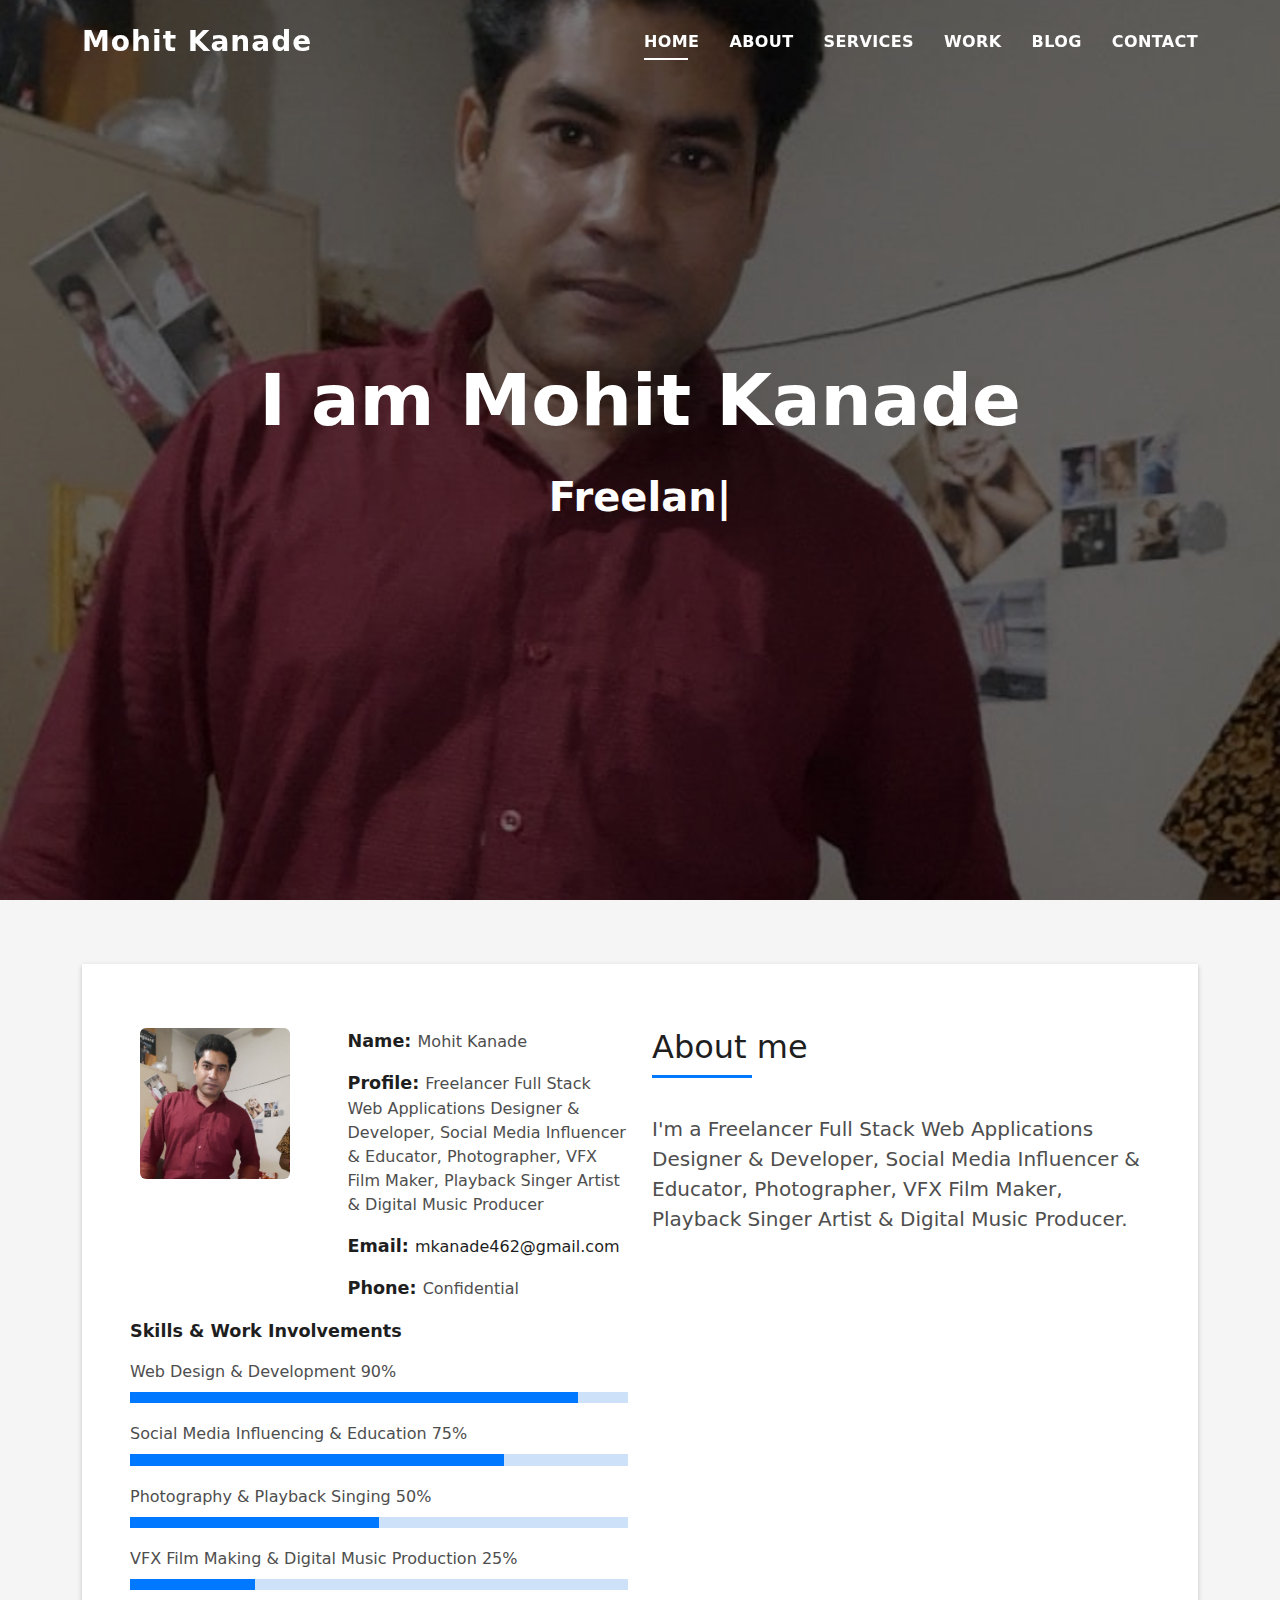
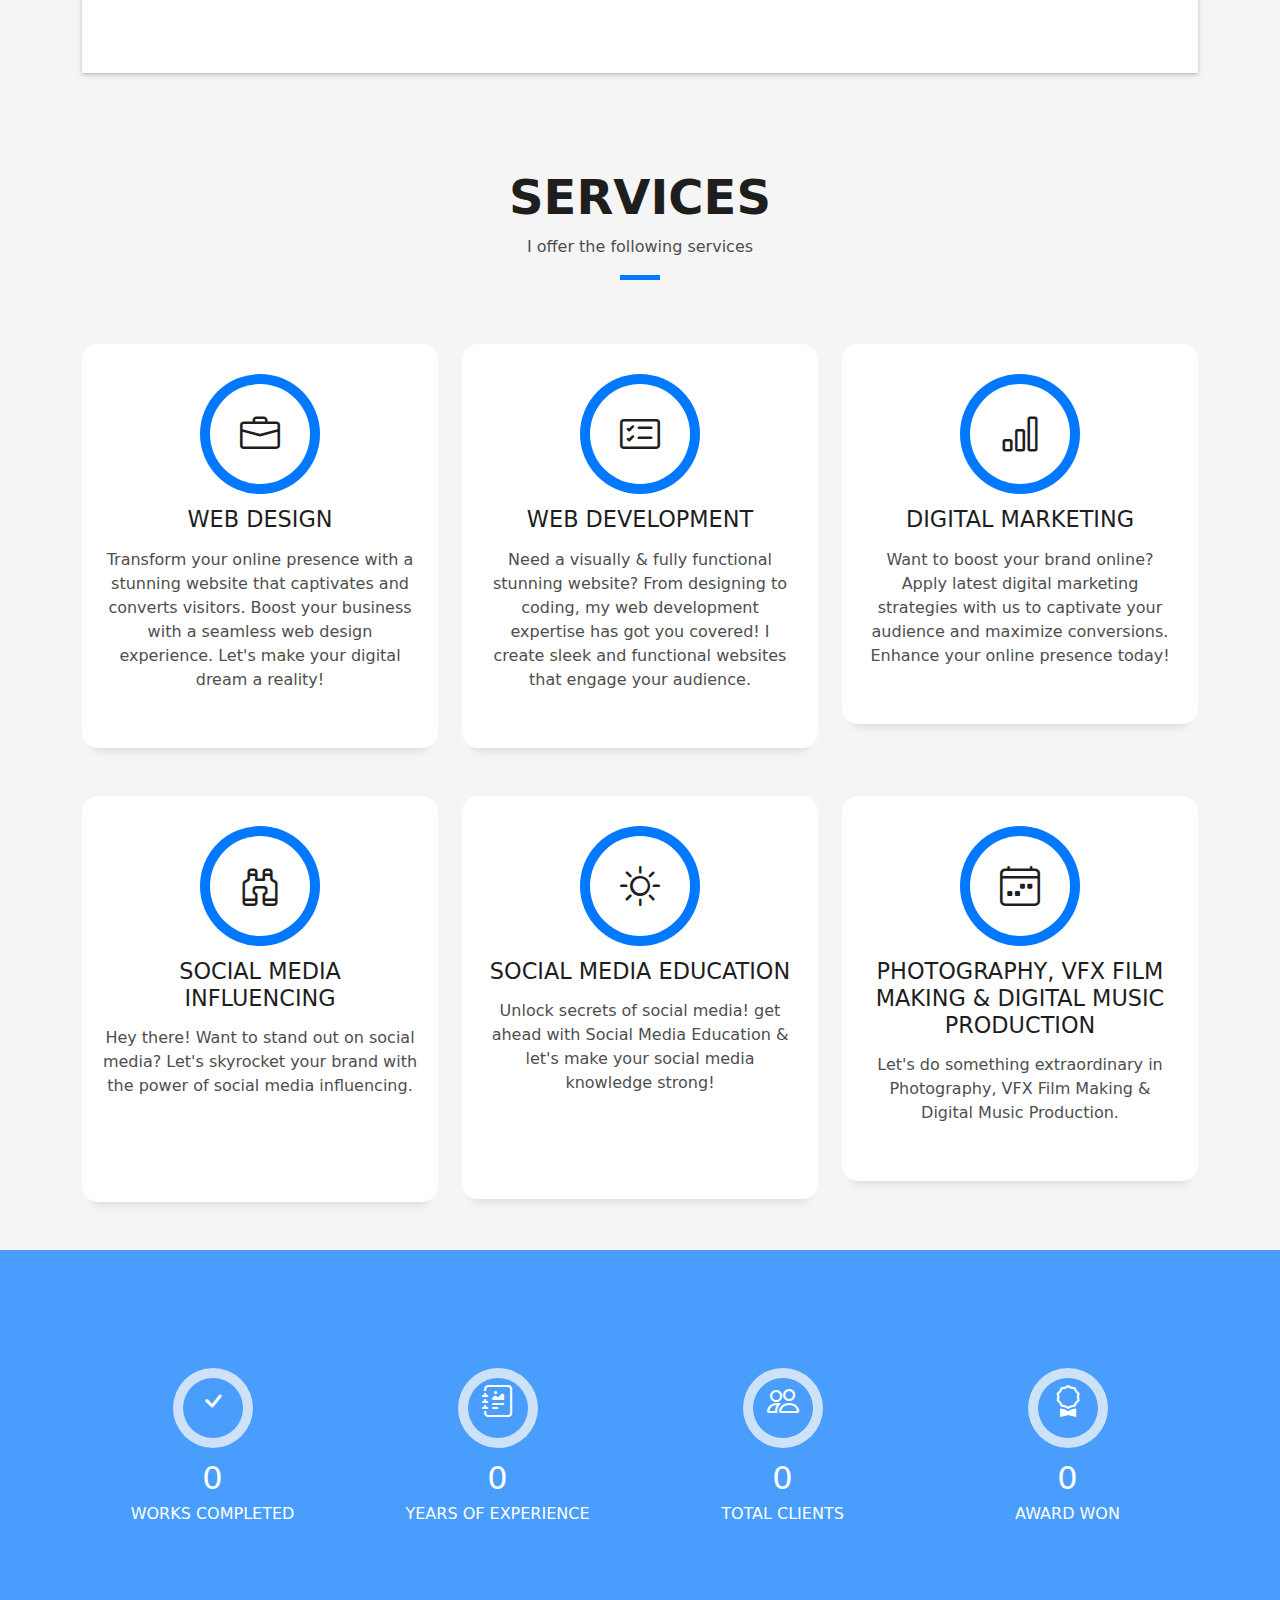
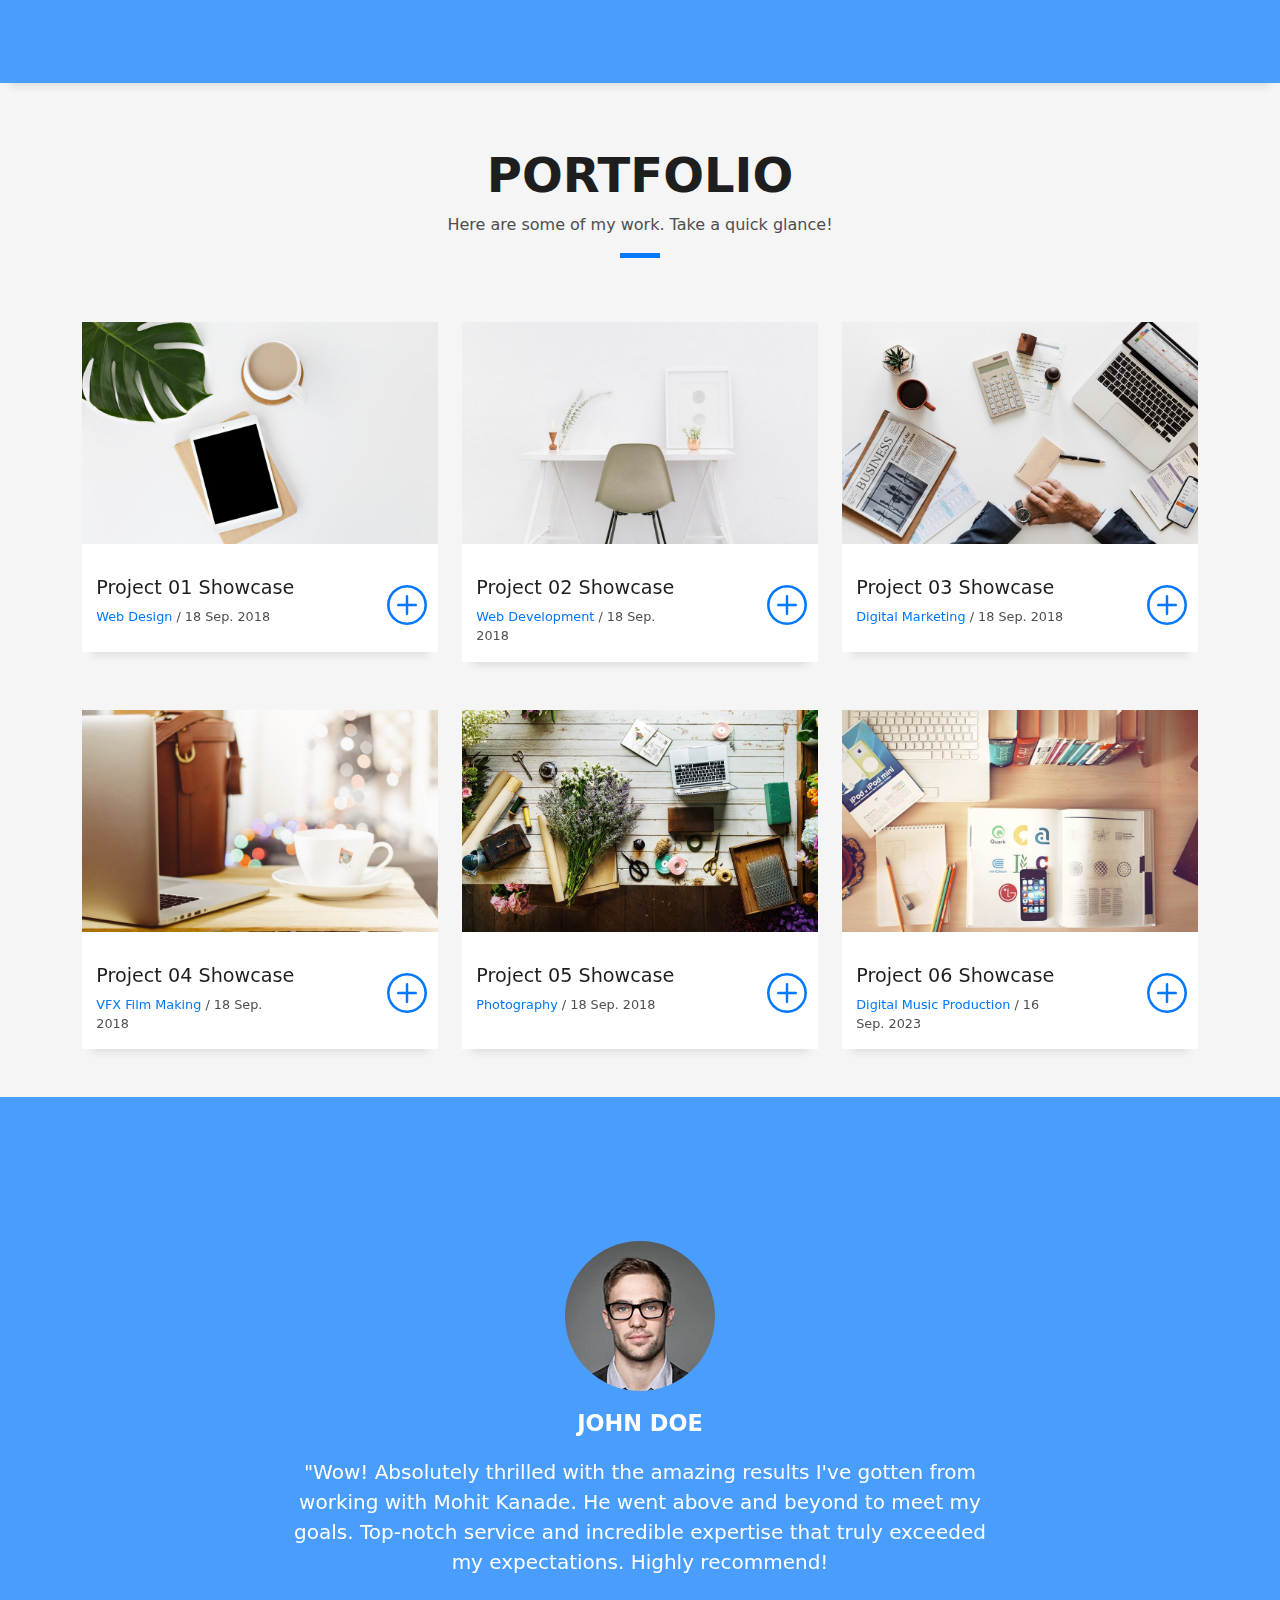
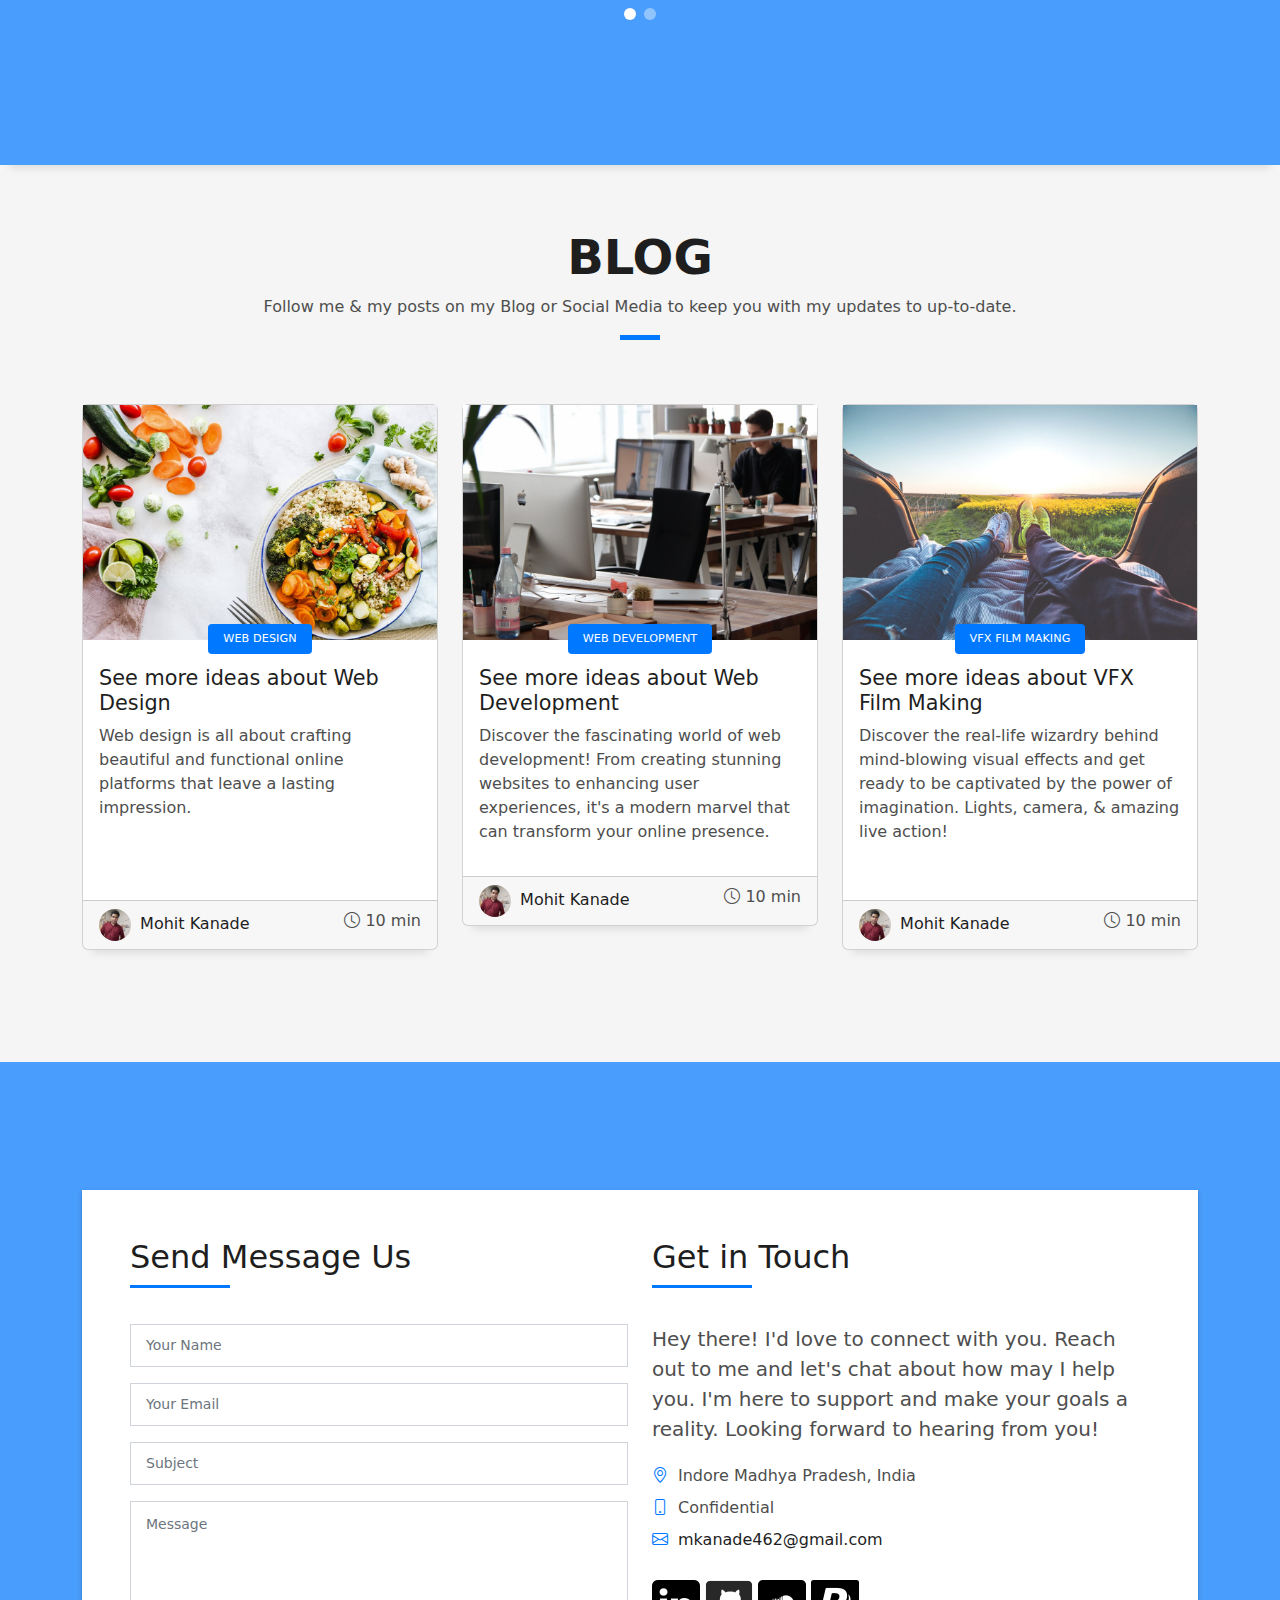
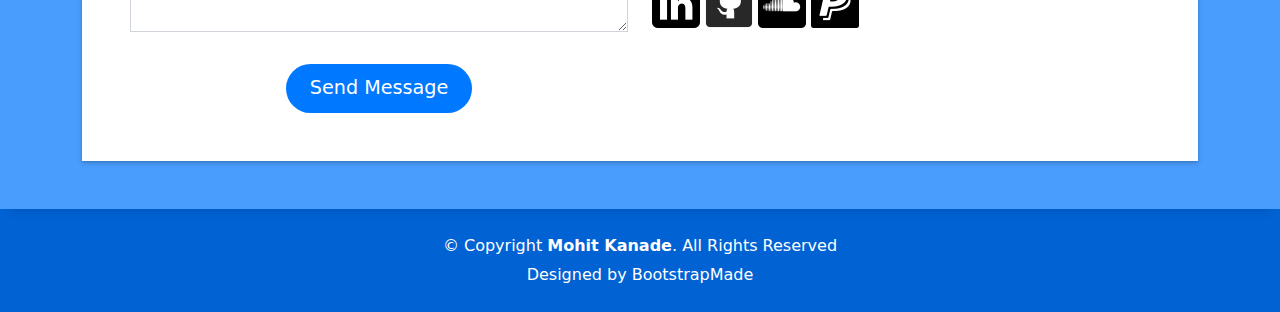
<file: index.html>
<!DOCTYPE html>
<html lang="en">

<head>
  <meta charset="utf-8">
  <meta content="width=device-width, initial-scale=1.0" name="viewport">

  <title>Web Developer-Mohit Kanade</title>
  <meta content="" name="description">
  <meta content="" name="keywords">

  <!-- Favicons -->
  <link href="assets/img/favicon.png" rel="icon">
  <link href="assets/img/apple-touch-icon.png" rel="apple-touch-icon">

  <!-- Vendor CSS Files -->
  <link href="assets/vendor/bootstrap/css/bootstrap.min.css" rel="stylesheet">
  <link href="assets/vendor/bootstrap-icons/bootstrap-icons.css" rel="stylesheet">
  <link href="assets/vendor/glightbox/css/glightbox.min.css" rel="stylesheet">
  <link href="assets/vendor/swiper/swiper-bundle.min.css" rel="stylesheet">

  <!-- Template Main CSS File -->
  <link href="assets/css/style.css" rel="stylesheet">

  <!-- =======================================================
  * Template Name: DevFolio
  * Updated: Mar 10 2023 with Bootstrap v5.2.3
  * Template URL: https://bootstrapmade.com/devfolio-bootstrap-portfolio-html-template/
  * Author: BootstrapMade.com
  * License: https://bootstrapmade.com/license/
  ======================================================== -->
</head>

<body>

  <!-- ======= Header ======= -->
  <header id="header" class="fixed-top">
    <div class="container d-flex align-items-center justify-content-between">

      <h1 class="logo"><a href="index.html">Mohit Kanade</a></h1>
      <!-- Uncomment below if you prefer to use an image logo -->
      <!-- <a href="index.html" class="logo"><img src="assets/img/logo.png" alt="" class="img-fluid"></a>-->

      <nav id="navbar" class="navbar">
        <ul>
          <li><a class="nav-link scrollto active" href="#hero">Home</a></li>
          <li><a class="nav-link scrollto" href="#about">About</a></li>
          <li><a class="nav-link scrollto" href="#services">Services</a></li>
          <li><a class="nav-link scrollto " href="#work">Work</a></li>
          <li><a class="nav-link scrollto " href="#blog">Blog</a></li>
          <!--<li class="dropdown"><a href="#"><span>Drop Down</span> <i class="bi bi-chevron-down"></i></a>
            <ul>
              <li><a href="#">Drop Down 1</a></li>
              <li class="dropdown"><a href="#"><span>Deep Drop Down</span> <i class="bi bi-chevron-right"></i></a>
                <ul>
                  <li><a href="#">Deep Drop Down 1</a></li>
                  <li><a href="#">Deep Drop Down 2</a></li>
                  <li><a href="#">Deep Drop Down 3</a></li>
                  <li><a href="#">Deep Drop Down 4</a></li>
                  <li><a href="#">Deep Drop Down 5</a></li>
                </ul>
              </li>
              <li><a href="#">Drop Down 2</a></li>
              <li><a href="#">Drop Down 3</a></li>
              <li><a href="#">Drop Down 4</a></li>
            </ul>
          </li>-->
          <li><a class="nav-link scrollto" href="#contact">Contact</a></li>
        </ul>
        <i class="bi bi-list mobile-nav-toggle"></i>
      </nav><!-- .navbar -->

    </div>
  </header><!-- End Header -->

  <!-- ======= Hero Section ======= -->
  <div id="hero" class="hero route bg-image" style="background-image: url(assets/img/hero-bg.jpg)">
    <div class="overlay-itro"></div>
    <div class="hero-content display-table">
      <div class="table-cell">
        <div class="container">
          <!--<p class="display-6 color-d">Hello, world!</p>-->
          <h1 class="hero-title mb-4">I am Mohit Kanade</h1>
          <p class="hero-subtitle"><span class="typed" data-typed-items="Freelancer Full Stack Web Applications Designer And Developer, Social Media Influencer And Educator, Photographer, VFX Film Maker, Playback Singer Artist, Digital Music Producer"></span></p>
          <!-- <p class="pt-3"><a class="btn btn-primary btn js-scroll px-4" href="#about" role="button">Learn More</a></p> -->
        </div>
      </div>
    </div>
  </div><!-- End Hero Section -->

  <main id="main">

    <!-- ======= About Section ======= -->
    <section id="about" class="about-mf sect-pt4 route">
      <div class="container">
        <div class="row">
          <div class="col-sm-12">
            <div class="box-shadow-full">
              <div class="row">
                <div class="col-md-6">
                  <div class="row">
                    <div class="col-sm-6 col-md-5">
                      <div class="about-img">
                        <img src="assets/img/testimonial-2.jpg" class="img-fluid rounded b-shadow-a" alt="" width="150px" height="150px">
                      </div>
                    </div>
                    <div class="col-sm-6 col-md-7">
                      <div class="about-info">
                        <p><span class="title-s">Name: </span> <span>Mohit Kanade</span></p>
                        <p><span class="title-s">Profile: </span> <span>Freelancer Full Stack Web Applications Designer & Developer, Social Media Influencer & Educator, Photographer, VFX Film Maker, Playback Singer Artist & Digital Music Producer</span></p>
                        <p><span class="title-s">Email: </span> <span><a href="mailto:mkanade462@gmail.com">mkanade462@gmail.com</a></span></p>
                        <p><span class="title-s">Phone: </span> <span>Confidential</span></p>
                      </div>
                    </div>
                  </div>
                  <div class="skill-mf">
                    <p class="title-s">Skills & Work Involvements</p>
                    <span>Web Design & Development</span> <span class="pull-right">90%</span>
                    <div class="progress">
                      <div class="progress-bar" role="progressbar" style="width: 90%;" aria-valuenow="90" aria-valuemin="0" aria-valuemax="100"></div>
                    </div>
                    <span>Social Media Influencing & Education</span> <span class="pull-right">75%</span>
                    <div class="progress">
                      <div class="progress-bar" role="progressbar" style="width: 75%" aria-valuenow="75" aria-valuemin="0" aria-valuemax="100"></div>
                    </div>
                    <span>Photography & Playback Singing</span> <span class="pull-right">50%</span>
                    <div class="progress">
                      <div class="progress-bar" role="progressbar" style="width: 50%" aria-valuenow="50" aria-valuemin="0" aria-valuemax="100"></div>
                    </div>
                    <span>VFX Film Making & Digital Music Production</span> <span class="pull-right">25%</span>
                    <div class="progress">
                      <div class="progress-bar" role="progressbar" style="width: 25%" aria-valuenow="25" aria-valuemin="0" aria-valuemax="100"></div>
                    </div>
                  </div>
                </div>
                <div class="col-md-6">
                  <div class="about-me pt-4 pt-md-0">
                    <div class="title-box-2">
                      <h5 class="title-left">
                        About me
                      </h5>
                    </div>
                    <p class="lead">
                       I'm a Freelancer Full Stack Web Applications Designer & Developer, Social Media Influencer & Educator, Photographer, VFX Film Maker, Playback Singer Artist & Digital Music Producer.
                    </p>
                    <!--<p class="lead">
                      Mauris blandit aliquet elit, eget tincidunt nibh pulvinar a. Vivamus suscipit tortor eget felis
                      porttitor volutpat. Vestibulum
                      ac diam sit amet quam vehicula elementum sed sit amet dui. porttitor at sem.
                    </p>
                    <p class="lead">
                      Nulla porttitor accumsan tincidunt. Quisque velit nisi, pretium ut lacinia in, elementum id enim.
                      Nulla porttitor accumsan
                      tincidunt. Mauris blandit aliquet elit, eget tincidunt nibh pulvinar a.
                    </p>-->
                  </div>
                </div>
              </div>
            </div>
          </div>
        </div>
      </div>
    </section><!-- End About Section -->

    <!-- ======= Services Section ======= -->
    <section id="services" class="services-mf pt-5 route">
      <div class="container">
        <div class="row">
          <div class="col-sm-12">
            <div class="title-box text-center">
              <h3 class="title-a">
                Services
              </h3>
              <p class="subtitle-a">
                I offer the following services
              </p>
              <div class="line-mf"></div>
            </div>
          </div>
        </div>
        <div class="row">
          <div class="col-md-4">
            <div class="service-box">
              <div class="service-ico">
                <span class="ico-circle"><i class="bi bi-briefcase"></i></span>
              </div>
              <div class="service-content">
                <h2 class="s-title">Web Design</h2>
                <p class="s-description text-center">
                  Transform your online presence with a stunning website that captivates and converts visitors.
                  Boost your business with a seamless web design experience.
                  Let's make your digital dream a reality!
                </p>
              </div>
            </div>
          </div>
          <div class="col-md-4">
            <div class="service-box">
              <div class="service-ico">
                <span class="ico-circle"><i class="bi bi-card-checklist"></i></span>
              </div>
              <div class="service-content">
                <h2 class="s-title">Web Development</h2>
                <p class="s-description text-center">
                  Need a visually & fully functional stunning website?
                  From designing to coding, my web development expertise has got you covered! I create sleek and functional websites that engage your audience.
                </p>
              </div>
            </div>
          </div>
          <div class="col-md-4">
            <div class="service-box">
              <div class="service-ico">
                <span class="ico-circle"><i class="bi bi-bar-chart"></i></span>
              </div>
              <div class="service-content">
                <h2 class="s-title">Digital Marketing</h2>
                <p class="s-description text-center">
                  Want to boost your brand online?
                  Apply latest digital marketing strategies with us to captivate your audience and maximize conversions.
                  Enhance your online presence today!
                </p>
              </div>
            </div>
          </div>
          <div class="col-md-4">
            <div class="service-box">
              <div class="service-ico">
                <span class="ico-circle"><i class="bi bi-binoculars"></i></span>
              </div>
              <div class="service-content">
                <h2 class="s-title">Social Media Influencing</h2>
                <p class="s-description text-center">
                  Hey there! Want to stand out on social media? 
                  Let's skyrocket your brand with the power of social media influencing.<br><br><br>
                </p>
              </div>
            </div>
          </div>
          <div class="col-md-4">
            <div class="service-box">
              <div class="service-ico">
                <span class="ico-circle"><i class="bi bi-brightness-high"></i></span>
              </div>
              <div class="service-content">
                <h2 class="s-title">Social Media Education</h2>
                <p class="s-description text-center">
                  Unlock secrets of social media! get ahead with Social Media Education
                  & let's make your social media knowledge strong!<br><br><br>
                </p>
              </div>
            </div>
          </div>
          <div class="col-md-4">
            <div class="service-box">
              <div class="service-ico">
                <span class="ico-circle"><i class="bi bi-calendar4-week"></i></span>
              </div>
              <div class="service-content">
                <h2 class="s-title">Photography, VFX Film Making & Digital Music Production</h2>
                <p class="s-description text-center">
                  Let's do something extraordinary in Photography, VFX Film Making & Digital Music Production.
                </p>
              </div>
            </div>
          </div>
        </div>
      </div>
    </section><!-- End Services Section -->

    <!-- ======= Counter Section ======= -->
    <div class="section-counter paralax-mf bg-image" style="background-image: url(assets/img/counters-bg.jpg)">
      <div class="overlay-mf"></div>
      <div class="container position-relative">
        <div class="row">
          <div class="col-sm-3 col-lg-3">
            <div class="counter-box counter-box pt-4 pt-md-0">
              <div class="counter-ico">
                <span class="ico-circle"><i class="bi bi-check"></i></span>
              </div>
              <div class="counter-num">
                <p data-purecounter-start="0" data-purecounter-end="337" data-purecounter-duration="1" class="counter purecounter"></p>
                <span class="counter-text">WORKS COMPLETED</span>
              </div>
            </div>
          </div>
          <div class="col-sm-3 col-lg-3">
            <div class="counter-box pt-4 pt-md-0">
              <div class="counter-ico">
                <span class="ico-circle"><i class="bi bi-journal-richtext"></i></span>
              </div>
              <div class="counter-num">
                <p data-purecounter-start="0" data-purecounter-end="09" data-purecounter-duration="1" class="counter purecounter"></p>
                <span class="counter-text">YEARS OF EXPERIENCE</span>
              </div>
            </div>
          </div>
          <div class="col-sm-3 col-lg-3">
            <div class="counter-box pt-4 pt-md-0">
              <div class="counter-ico">
                <span class="ico-circle"><i class="bi bi-people"></i></span>
              </div>
              <div class="counter-num">
                <p data-purecounter-start="0" data-purecounter-end="223" data-purecounter-duration="1" class="counter purecounter"></p>
                <span class="counter-text">TOTAL CLIENTS</span>
              </div>
            </div>
          </div>
          <div class="col-sm-3 col-lg-3">
            <div class="counter-box pt-4 pt-md-0">
              <div class="counter-ico">
                <span class="ico-circle"><i class="bi bi-award"></i></span>
              </div>
              <div class="counter-num">
                <p data-purecounter-start="0" data-purecounter-end="27" data-purecounter-duration="1" class="counter purecounter"></p>
                <span class="counter-text">AWARD WON</span>
              </div>
            </div>
          </div>
        </div>
      </div>
    </div><!-- End Counter Section -->

    <!-- ======= Portfolio Section ======= -->
    <section id="work" class="portfolio-mf sect-pt4 route">
      <div class="container">
        <div class="row">
          <div class="col-sm-12">
            <div class="title-box text-center">
              <h3 class="title-a">
                Portfolio
              </h3>
              <p class="subtitle-a">
                Here are some of my work. Take a quick glance!
              </p>
              <div class="line-mf"></div>
            </div>
          </div>
        </div>
        <div class="row">
          <div class="col-md-4">
            <div class="work-box">
              <a href="assets/img/work-1.jpg" data-gallery="portfolioGallery" class="portfolio-lightbox">
                <div class="work-img">
                  <img src="assets/img/work-1.jpg" alt="" class="img-fluid">
                </div>
              </a>
              <div class="work-content">
                <div class="row">
                  <div class="col-sm-8">
                    <h2 class="w-title">Project 01 Showcase</h2>
                    <div class="w-more">
                      <span class="w-ctegory">Web Design</span> / <span class="w-date">18 Sep. 2018</span>
                    </div>
                  </div>
                  <div class="col-sm-4">
                    <div class="w-like">
                      <a href="#"> <span class="bi bi-plus-circle"></span></a>
                    </div>
                  </div>
                </div>
              </div>
            </div>
          </div>
          <div class="col-md-4">
            <div class="work-box">
              <a href="assets/img/work-2.jpg" data-gallery="portfolioGallery" class="portfolio-lightbox">
                <div class="work-img">
                  <img src="assets/img/work-2.jpg" alt="" class="img-fluid">
                </div>
              </a>
              <div class="work-content">
                <div class="row">
                  <div class="col-sm-8">
                    <h2 class="w-title">Project 02 Showcase</h2>
                    <div class="w-more">
                      <span class="w-ctegory">Web Development</span> / <span class="w-date">18 Sep. 2018</span>
                    </div>
                  </div>
                  <div class="col-sm-4">
                    <div class="w-like">
                      <a href="#"> <span class="bi bi-plus-circle"></span></a>
                    </div>
                  </div>
                </div>
              </div>
            </div>
          </div>
          <div class="col-md-4">
            <div class="work-box">
              <a href="assets/img/work-3.jpg" data-gallery="portfolioGallery" class="portfolio-lightbox">
                <div class="work-img">
                  <img src="assets/img/work-3.jpg" alt="" class="img-fluid">
                </div>
              </a>
              <div class="work-content">
                <div class="row">
                  <div class="col-sm-8">
                    <h2 class="w-title">Project 03 Showcase</h2>
                    <div class="w-more">
                      <span class="w-ctegory">Digital Marketing</span> / <span class="w-date">18 Sep. 2018</span>
                    </div>
                  </div>
                  <div class="col-sm-4">
                    <div class="w-like">
                      <a href="#"> <span class="bi bi-plus-circle"></span></a>
                    </div>
                  </div>
                </div>
              </div>
            </div>
          </div>
          <div class="col-md-4">
            <div class="work-box">
              <a href="assets/img/work-4.jpg" data-gallery="portfolioGallery" class="portfolio-lightbox">
                <div class="work-img">
                  <img src="assets/img/work-4.jpg" alt="" class="img-fluid">
                </div>
              </a>
              <div class="work-content">
                <div class="row">
                  <div class="col-sm-8">
                    <h2 class="w-title">Project 04 Showcase</h2>
                    <div class="w-more">
                      <span class="w-ctegory">VFX Film Making</span> / <span class="w-date">18 Sep. 2018</span>&nbsp;&nbsp;&nbsp;&nbsp;&nbsp;
                      &nbsp;&nbsp;&nbsp;&nbsp;&nbsp;&nbsp;&nbsp;&nbsp;&nbsp;&nbsp;&nbsp;&nbsp;&nbsp;&nbsp;&nbsp;
                    </div>
                  </div>
                  <div class="col-sm-4">
                    <div class="w-like">
                      <a href="#"> <span class="bi bi-plus-circle"></span></a>
                    </div>
                  </div>
                </div>
              </div>
            </div>
          </div>
          <div class="col-md-4">
            <div class="work-box">
              <a href="assets/img/work-5.jpg" data-gallery="portfolioGallery" class="portfolio-lightbox">
                <div class="work-img">
                  <img src="assets/img/work-5.jpg" alt="" class="img-fluid">
                </div>
              </a>
              <div class="work-content">
                <div class="row">
                  <div class="col-sm-8">
                    <h2 class="w-title">Project 05 Showcase</h2>
                    <div class="w-more">
                      <span class="w-ctegory">Photography</span> / <span class="w-date">18 Sep. 2018</span>&nbsp;&nbsp;&nbsp;&nbsp;&nbsp;
                      &nbsp;&nbsp;&nbsp;&nbsp;&nbsp;&nbsp;&nbsp;&nbsp;&nbsp;&nbsp;&nbsp;&nbsp;&nbsp;&nbsp;&nbsp;
                    </div>
                  </div>
                  <div class="col-sm-4">
                    <div class="w-like">
                      <a href="#"> <span class="bi bi-plus-circle"></span></a>
                    </div>
                  </div>
                </div>
              </div>
            </div>
          </div>
          <div class="col-md-4">
            <div class="work-box">
              <a href="assets/img/work-6.jpg" data-gallery="portfolioGallery" class="portfolio-lightbox">
                <div class="work-img">
                  <img src="assets/img/work-6.jpg" alt="" class="img-fluid">
                </div>
              </a>
              <div class="work-content">
                <div class="row">
                  <div class="col-sm-8">
                    <h2 class="w-title">Project 06 Showcase</h2>
                    <div class="w-more">
                      <span class="w-ctegory">Digital Music Production</span> / <span class="w-date">16 Sep. 2023</span>
                    </div>
                  </div>
                  <div class="col-sm-4">
                    <div class="w-like">
                      <a href="portfolio/Digital Audio Production/portfolio-details.html"> <span class="bi bi-plus-circle"></span></a>
                    </div>
                  </div>
                </div>
              </div>
            </div>
          </div>

        </div>
      </div>
    </section><!-- End Portfolio Section -->

    <!-- ======= Testimonials Section ======= -->
    <div class="testimonials paralax-mf bg-image" style="background-image: url(assets/img/overlay-bg.jpg)">
      <div class="overlay-mf"></div>
      <div class="container">
        <div class="row">
          <div class="col-md-12">

            <div class="testimonials-slider swiper" data-aos="fade-up" data-aos-delay="100">
              <div class="swiper-wrapper">

                <div class="swiper-slide">
                  <div class="testimonial-box">
                    <div class="author-test">
                      <img src="assets/img/testimonial-21.jpg" alt="" class="rounded-circle b-shadow-a" width="150px" height="150px">
                      <span class="author">John Doe</span>
                    </div>
                    <div class="content-test">
                      <p class="description lead">
                        "Wow! Absolutely thrilled with the amazing results I've gotten from working with Mohit Kanade.
                        He went above and beyond to meet my goals.
                        Top-notch service and incredible expertise that truly exceeded my expectations. Highly recommend!
                      </p>
                    </div>
                  </div>
                </div><!-- End testimonial item -->

                <div class="swiper-slide">
                  <div class="testimonial-box">
                    <div class="author-test">
                      <img src="assets/img/testimonial-4.jpg" alt="" class="rounded-circle b-shadow-a">
                      <span class="author">Marta Socrate</span>
                    </div>
                    <div class="content-test">
                      <p class="description lead">
                        When I tried his product, I was blown away! He transformed my problem into solution.
                        Highly recommend it to anyone looking for an easy and effective solution.
                      </p>
                    </div>
                  </div>
                </div><!-- End testimonial item -->
              </div>
              <div class="swiper-pagination"></div>
            </div>

            <!-- <div id="testimonial-mf" class="owl-carousel owl-theme">
          
        </div> -->
          </div>
        </div>
      </div>
    </div><!-- End Testimonials Section -->

    <!-- ======= Blog Section ======= -->
    <section id="blog" class="blog-mf sect-pt4 route">
      <div class="container">
        <div class="row">
          <div class="col-sm-12">
            <div class="title-box text-center">
              <h3 class="title-a">
                Blog
              </h3>
              <p class="subtitle-a">
                Follow me & my posts on my Blog or Social Media to keep you with my updates to up-to-date.
              </p>
              <div class="line-mf"></div>
            </div>
          </div>
        </div>
        <div class="row">
          <div class="col-md-4">
            <div class="card card-blog">
              <div class="card-img">
                <a href="blog-single.html"><img src="assets/img/post-2.jpg" alt="" class="img-fluid"></a>
              </div>
              <div class="card-body">
                <div class="card-category-box">
                  <div class="card-category">
                    <h6 class="category">Web Design</h6>
                  </div>
                </div>
                <h3 class="card-title"><a href="blog-single.html">See more ideas about Web Design&nbsp;&nbsp;</a></h3>
                <p class="card-description">
                  Web design is all about crafting beautiful and functional online platforms that leave a lasting impression.<br><br><br>
                </p>
              </div>
              <div class="card-footer">
                <div class="post-author">
                  <a href="#">
                    <img src="assets/img/testimonial-2.jpg" alt="" class="avatar rounded-circle">
                    <span class="author">Mohit Kanade</span>
                  </a>
                </div>
                <div class="post-date">
                  <span class="bi bi-clock"></span> 10 min
                </div>
              </div>
            </div>
          </div>
          <div class="col-md-4">
            <div class="card card-blog">
              <div class="card-img">
                <a href="blog-single.html"><img src="assets/img/post-3.jpg" alt="" class="img-fluid"></a>
              </div>
              <div class="card-body">
                <div class="card-category-box">
                  <div class="card-category">
                    <h6 class="category">Web Development</h6>
                  </div>
                </div>
                <h3 class="card-title"><a href="blog-single.html">See more ideas about Web Development</a></h3>
                <p class="card-description">
                  Discover the fascinating world of web development!
                  From creating stunning websites to enhancing user experiences,
                  it's a modern marvel that can transform your online presence.
                </p>
              </div>
              <div class="card-footer">
                <div class="post-author">
                  <a href="#">
                    <img src="assets/img/testimonial-2.jpg" alt="" class="avatar rounded-circle">
                    <span class="author">Mohit Kanade</span>
                  </a>
                </div>
                <div class="post-date">
                  <span class="bi bi-clock"></span> 10 min
                </div>
              </div>
            </div>
          </div>
          <div class="col-md-4">
            <div class="card card-blog">
              <div class="card-img">
                <a href="blog-single.html"><img src="assets/img/post-1.jpg" alt="" class="img-fluid"></a>
              </div>
              <div class="card-body">
                <div class="card-category-box">
                  <div class="card-category">
                    <h6 class="category">VFX Film Making</h6>
                  </div>
                </div>
                <h3 class="card-title"><a href="blog-single.html">See more ideas about VFX Film Making</a></h3>
                <p class="card-description">
                  Discover the real-life wizardry behind mind-blowing visual effects
                  and get ready to be captivated by the power of imagination. 
                  Lights, camera, & amazing live action!<br><br>
                </p>
              </div>
              <div class="card-footer">
                <div class="post-author">
                  <a href="#">
                    <img src="assets/img/testimonial-2.jpg" alt="" class="avatar rounded-circle">
                    <span class="author">Mohit Kanade</span>
                  </a>
                </div>
                <div class="post-date">
                  <span class="bi bi-clock"></span> 10 min
                </div>
              </div>
            </div>
          </div>
        </div>
      </div>
    </section><!-- End Blog Section -->

    <!-- ======= Contact Section ======= -->
    <section id="contact" class="paralax-mf footer-paralax bg-image sect-mt4 route" style="background-image: url(assets/img/overlay-bg.jpg)">
      <div class="overlay-mf"></div>
      <div class="container">
        <div class="row">
          <div class="col-sm-12">
            <div class="contact-mf">
              <div id="contact" class="box-shadow-full">
                <div class="row">
                  <div class="col-md-6">
                    <div class="title-box-2">
                      <h5 class="title-left">
                        Send Message Us
                      </h5>
                    </div>
                    <div>
                      <form action="forms/contact.php" method="post" role="form" class="php-email-form">
                        <div class="row">
                          <div class="col-md-12 mb-3">
                            <div class="form-group">
                              <input type="text" name="name" class="form-control" id="name" placeholder="Your Name" required>
                            </div>
                          </div>
                          <div class="col-md-12 mb-3">
                            <div class="form-group">
                              <input type="email" class="form-control" name="email" id="email" placeholder="Your Email" required>
                            </div>
                          </div>
                          <div class="col-md-12 mb-3">
                            <div class="form-group">
                              <input type="text" class="form-control" name="subject" id="subject" placeholder="Subject" required>
                            </div>
                          </div>
                          <div class="col-md-12">
                            <div class="form-group">
                              <textarea class="form-control" name="message" rows="5" placeholder="Message" required></textarea>
                            </div>
                          </div>
                          <div class="col-md-12 text-center my-3">
                            <div class="loading">Loading</div>
                            <div class="error-message"></div>
                            <div class="sent-message">Your message has been sent. Thank you!</div>
                          </div>
                          <div class="col-md-12 text-center">
                            <button type="submit" class="button button-a button-big button-rouded">Send Message</button>
                          </div>
                        </div>
                      </form>
                    </div>
                  </div>
                  <div class="col-md-6">
                    <div class="title-box-2 pt-4 pt-md-0">
                      <h5 class="title-left">
                        Get in Touch
                      </h5>
                    </div>
                    <div class="more-info">
                      <p class="lead">
                        Hey there! I'd love to connect with you.
                        Reach out to me and let's chat about how may I help you.
                        I'm here to support and make your goals a reality.
                        Looking forward to hearing from you!
                      </p>
                      <ul class="list-ico">
                        <li><span class="bi bi-geo-alt"></span>Indore Madhya Pradesh, India</li>
                        <li><span class="bi bi-phone"></span>Confidential</li>
                        <li><span class="bi bi-envelope"></span><a href="mailto:mkanade462@gmail.com">mkanade462@gmail.com</a></li>
                      </ul>
                    </div>
                    <div class="socials">
                      <ul>
                        <li><a href="https://www.linkedin.com/in/mohitkanade2"><img src="assets/img/social_icons/linkedin.png"></a></li>
                        <li><a href="https://www.github.com/mohitkanade"><img src="assets/img/social_icons/github.png"></a></li>
                        <li><a href="https://on.soundcloud.com/sncM9"><img src="assets/img/social_icons/soundcloud.png"></a></li>
                        <li><a href="https://www.paypal.me/mohitkanade"><img src="assets/img/social_icons/paypal.png"></a></li>
                      </ul>
                    </div>
                  </div>
                </div>
              </div>
            </div>
          </div>
        </div>
      </div>
    </section><!-- End Contact Section -->

  </main><!-- End #main -->

  <!-- ======= Footer ======= -->
  <footer>
    <div class="container">
      <div class="row">
        <div class="col-sm-12">
          <div class="copyright-box">
            <p class="copyright">&copy; Copyright <strong>Mohit Kanade</strong>. All Rights Reserved</p>
            <div class="credits">
              <!--
              All the links in the footer should remain intact.
              You can delete the links only if you purchased the pro version.
              Licensing information: https://bootstrapmade.com/license/
              Purchase the pro version with working PHP/AJAX contact form: https://bootstrapmade.com/buy/?theme=DevFolio
            -->
              Designed by <a href="https://bootstrapmade.com/">BootstrapMade</a>
            </div>
          </div>
        </div>
      </div>
    </div>
  </footer><!-- End  Footer -->

  <div id="preloader"></div>
  <a href="#" class="back-to-top d-flex align-items-center justify-content-center"><i class="bi bi-arrow-up-short"></i></a>

  <!-- Vendor JS Files -->
  <script src="assets/vendor/purecounter/purecounter_vanilla.js"></script>
  <script src="assets/vendor/bootstrap/js/bootstrap.bundle.min.js"></script>
  <script src="assets/vendor/glightbox/js/glightbox.min.js"></script>
  <script src="assets/vendor/swiper/swiper-bundle.min.js"></script>
  <script src="assets/vendor/typed.js/typed.min.js"></script>
  <script src="assets/vendor/php-email-form/validate.js"></script>

  <!-- Template Main JS File -->
  <script src="assets/js/main.js"></script>

</body>

</html>
</file>
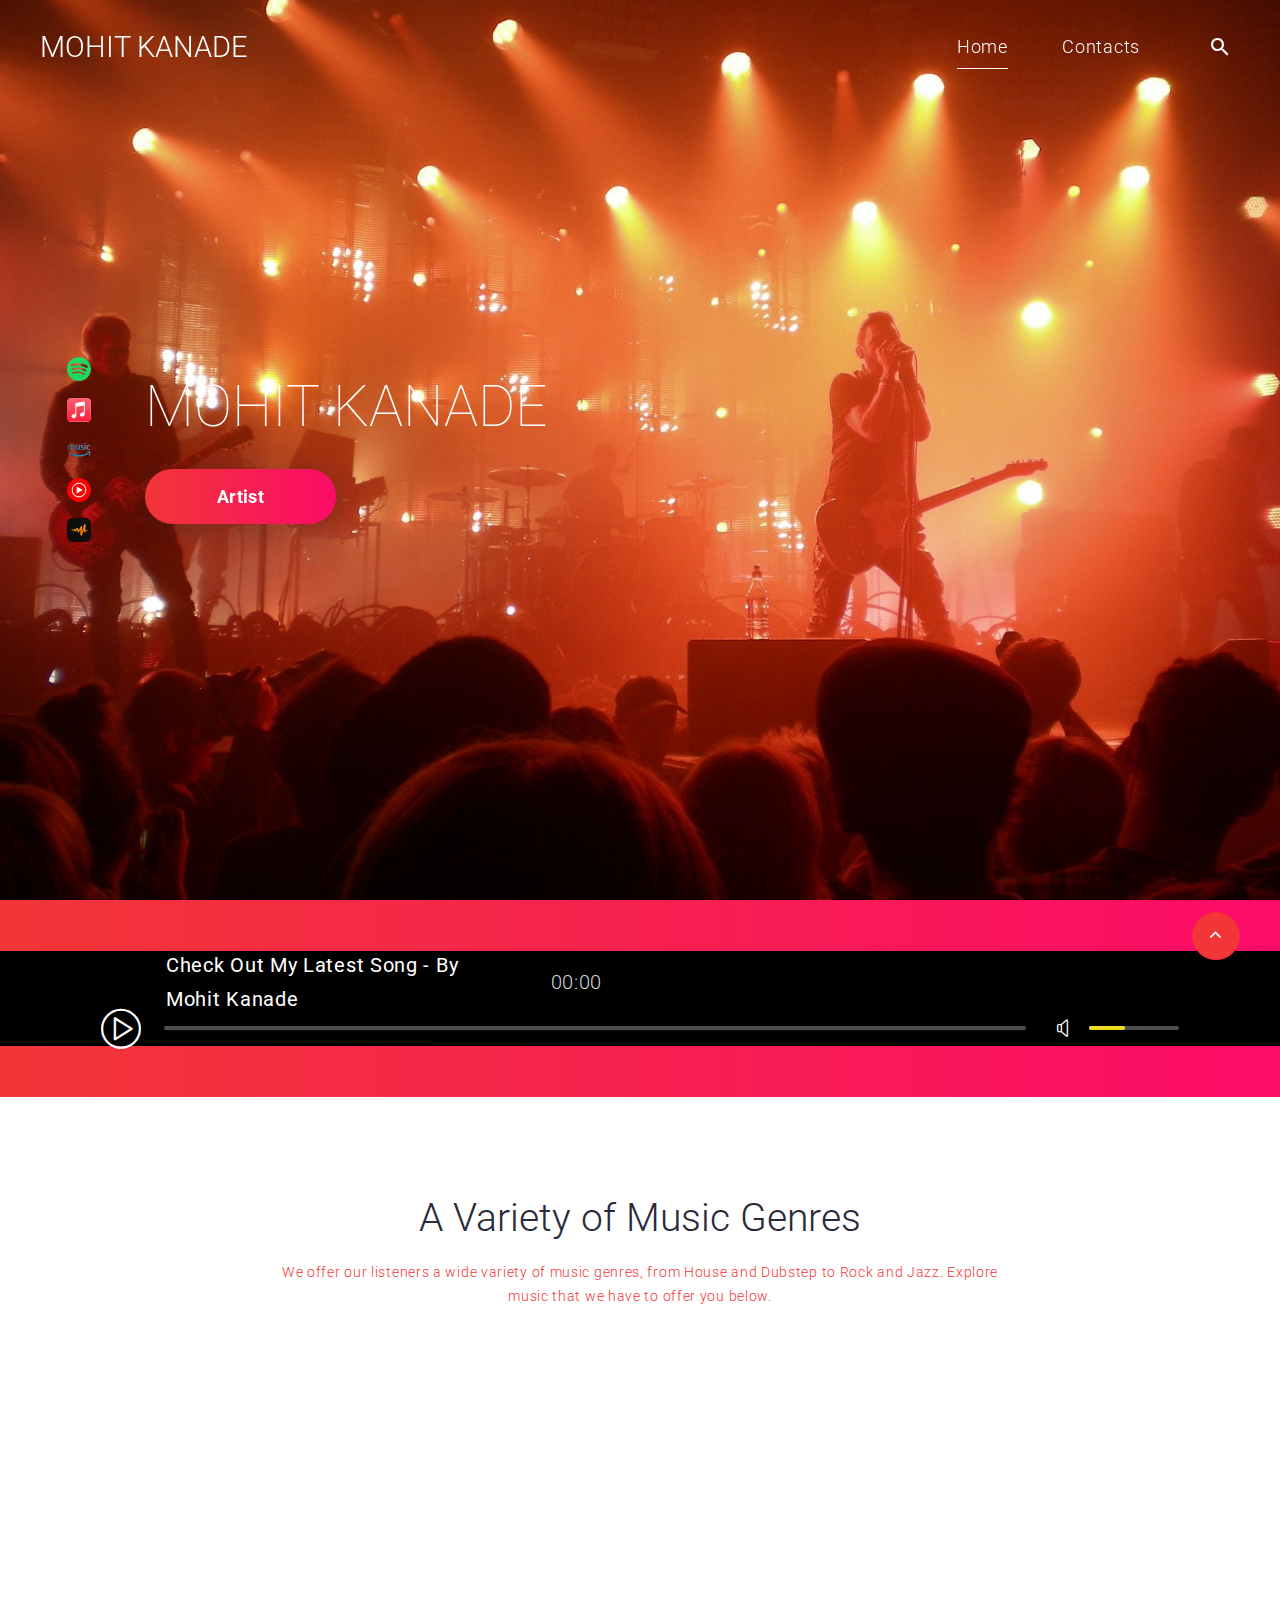
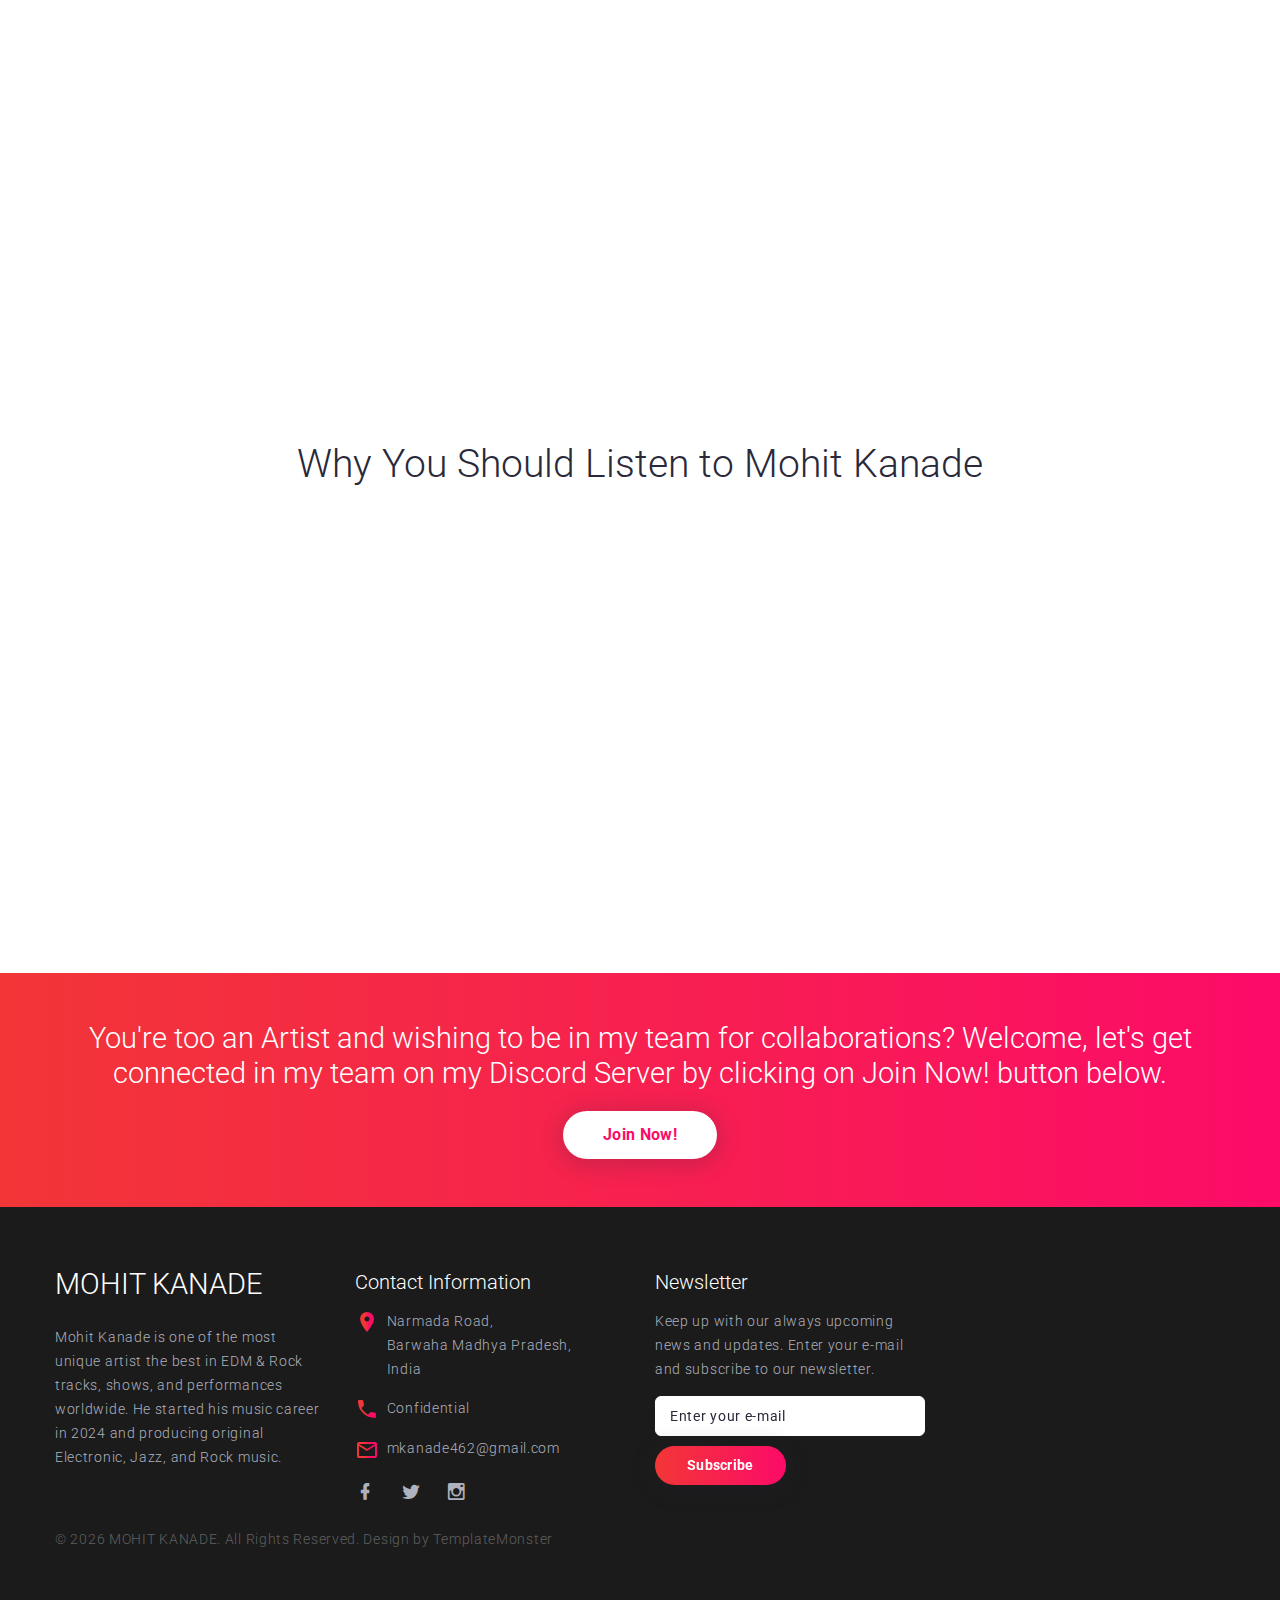
<file: artist/index.html>
<!--Variety music--><!DOCTYPE html>
<html class="wide wow-animation" lang="en">
  <head>
    <title>Home</title>
    <meta name="format-detection" content="telephone=no">
    <meta name="viewport" content="width=device-width, height=device-height, initial-scale=1.0, maximum-scale=1.0, user-scalable=0">
    <meta http-equiv="X-UA-Compatible" content="IE=edge">
    <meta charset="utf-8">
    <link rel="icon" href="images/favicon.ico" type="image/x-icon">
    <!-- Stylesheets-->
    <link rel="stylesheet" type="text/css" href="//fonts.googleapis.com/css?family=Roboto:100,300,300i,400,700,900">
    <link rel="stylesheet" href="css/bootstrap.css">
    <link rel="stylesheet" href="css/fonts.css">
    <link rel="stylesheet" href="css/style.css" id="main-styles-link">
    <style>.ie-panel{display: none;background: #212121;padding: 10px 0;box-shadow: 3px 3px 5px 0 rgba(0,0,0,.3);clear: both;text-align:center;position: relative;z-index: 1;} html.ie-10 .ie-panel, html.lt-ie-10 .ie-panel {display: block;}</style>
  </head>
  <body>
    <div class="ie-panel"><a href="http://windows.microsoft.com/en-US/internet-explorer/"><img src="images/ie8-panel/warning_bar_0000_us.jpg" height="42" width="820" alt="You are using an outdated browser. For a faster, safer browsing experience, upgrade for free today."></a></div>
    <div class="preloader">
      <div class="preloader-body">
        <div class="cssload-container">
          <div class="cssload-speeding-wheel"></div>
        </div>
      </div>
    </div>
    <div class="page">
      <!-- Page Header--><!--<a class="banner banner-top" href="https://www.templatemonster.com/website-templates/monstroid2.html" target="_blank"><img src="images/monstroid_02.jpg" alt="" height="0"/></a>-->
      <header class="section page-header">
        <!-- RD Navbar-->
        <div class="rd-navbar-wrap rd-navbar-absolute">
          <nav class="rd-navbar rd-navbar-creative" data-layout="rd-navbar-fixed" data-sm-layout="rd-navbar-fixed" data-md-layout="rd-navbar-fixed" data-md-device-layout="rd-navbar-fixed" data-lg-layout="rd-navbar-static" data-lg-device-layout="rd-navbar-static" data-xl-layout="rd-navbar-static" data-xl-device-layout="rd-navbar-static" data-lg-stick-up-offset="20px" data-xl-stick-up-offset="20px" data-xxl-stick-up-offset="20px" data-lg-stick-up="true" data-xl-stick-up="true" data-xxl-stick-up="true">
            <div class="rd-navbar-main-outer">
              <div class="rd-navbar-main">
                <!-- RD Navbar Panel-->
                <div class="rd-navbar-panel">
                  <!-- RD Navbar Toggle-->
                  <button class="rd-navbar-toggle" data-rd-navbar-toggle=".rd-navbar-nav-wrap"><span></span></button>
                  <!-- RD Navbar Brand-->
                  <div class="rd-navbar-brand"><a class="brand" href="index.html"><h3 class="text-white">MOHIT KANADE</h3></a>
                  </div>
                </div>
                <div class="rd-navbar-main-element">
                  <div class="rd-navbar-nav-wrap">
                    <!-- RD Navbar Nav-->
                    <ul class="rd-navbar-nav">
                      <li class="rd-nav-item active"><a class="rd-nav-link" href="index.html">Home</a>
                      </li>
                      <!--<li class="rd-nav-item"><a class="rd-nav-link" href="about.html">About</a>
                      </li>
                      <li class="rd-nav-item"><a class="rd-nav-link" href="typography.html">Typography</a>
                      </li>-->
                      <li class="rd-nav-item"><a class="rd-nav-link" href="contacts.html">Contacts</a>
                      </li>
                    </ul>
                  </div>
                  <!-- RD Navbar Search-->
                  <div class="rd-navbar-search">
                    <button class="rd-navbar-search-toggle rd-navbar-fixed-element-1" data-rd-navbar-toggle=".rd-navbar-search"><span></span></button>
                    <form class="rd-search" action="#" method="GET">
                      <div class="form-wrap">
                        <label class="form-label" for="rd-navbar-search-form-input">Search</label>
                        <input class="rd-navbar-search-form-input form-input" id="rd-navbar-search-form-input" type="text" name="s" autocomplete="off">
                        <div class="rd-search-results-live" id="rd-search-results-live"></div>
                      </div>
                      <button class="rd-search-form-submit mdi mdi-magnify" type="submit"></button>
                    </form>
                  </div>
                </div>
              </div>
            </div>
          </nav>
        </div>
      </header>
      <!-- Swiper-->
      <section class="section swiper-container swiper-slider swiper-slider-2" data-loop="false" data-autoplay="false" data-simulate-touch="false" data-slide-effect="fade">
        <div class="swiper-wrapper">
          <div class="swiper-slide context-dark" data-slide-bg="images/bg-1-1920x1000.jpg">
            <div class="swiper-slide-caption">
              <div class="container">
                <div class="row justify-content-lg-left">
                  <div class="col-md-12 col-xl-10">
                    <h1 data-caption-animate="fadeInUp" data-caption-delay="100">MOHIT KANADE</h1><a class="button button-lg button-primary" href="#" data-caption-animate="fadeInUp" data-caption-delay="450">Artist</a>
                  </div>
                </div>
              </div>
            </div>
          </div>
        </div>
        <div class="swiper-meta">
          <ul class="links">
            <!--<li><a class="icon icon-meta mdi mdi-facebook" href="https://facebook.com/mohitkanade4friends"></a></li>
            <li><a class="icon icon-meta mdi mdi-twitter" href="https://x.com/kanade_mohit"></a></li>
            <li><a class="icon icon-meta mdi mdi-instagram" href="https://instagram.com/kas_studio_00"></a></li>-->

            <li><a href="https://open.spotify.com/artist/0kBOe8kFFj8kaOqwDHQ7pS?si=sBab69jET96d3AuxxlxNsA"><img src="images/spotify-icon.svg" alt="" style="width:24px;height:24px;"></a></li>
            <li><a href="https://music.apple.com/us/artist/mohit-kanade/1707195698"><img src="images/apple-music-icon.svg" alt="" style="width:24px;height:24px;"></a></li>
            <li><a href="https://music.amazon.in/artists/B0CJ64CWNL/mohit-kanade?marketplaceId=A3K6Y4MI8GDYMT&musicTerritory=IN&ref=dm_sh_HBhWsLFwgJnmX3EqKBg5csVNa"><img src="images/amazon-music-icon.svg" alt="" style="width:24px;height:24px;"></a></li>
            <li><a href="https://music.youtube.com/channel/UCnxQhSIW0YExrf7cHGlVTRQ?feature=shared"><img src="images/youtube-music-icon.svg" alt="" style="width:24px;height:24px;"></a></li>
            <li><a href="https://audiomack.com/mohitkanadeofficial"><img src="images/audiomack-icon.svg" alt="" style="width:24px;height:24px;"></li>
            <!--<li><a class="icon icon-meta mdi mdi-facebook-messenger" href="#"></a></li>
            <li><a class="icon icon-meta mdi mdi-linkedin" href="#"></a></li>
            <li><a class="icon icon-meta mdi mdi-snapchat" href="#"></a></li>-->
          </ul>
        </div>
      </section>
      <!--Player-->
      <section class="section section-xs bg-primary-gradient wave-pattern">
        <div class="container">
          <div class="shell">
            <div class="range range-xs-center">
              <div class="col-lg-12">
                <div class="jp-player-init">
                  <div class="jp-jplayer"></div>
                  <div class="jp-audio jp-audio-7" role="application" aria-label="media player">
                    <ul class="jp-player-list">
                      <li class="jp-player-list-item" data-jp-title="Check Out My Latest Song - " data-jp-artist="By Mohit Kanade" data-jp-mp3="audio/mp3/latest.mp3"></li>
                    </ul>
                    <div class="jp-interface">
                      <div class="jp-button jp-playpaus-button">
                        <button class="jp-btn jp-play" role="button" tabindex="7">play</button>
                      </div>
                      <div class="jp-time-rail">
                        <div class="jp-progress">
                          <div class="jp-seek-bar">
                            <div class="jp-play-bar"></div>
                          </div>
                        </div>
                      </div>
                      <div class="jp-button jp-volume-button">
                        <button class="jp-btn jp-mute" role="button" tabindex="7">max volume</button>
                      </div>
                      <div class="jp-volume-bar">
                        <div class="jp-volume-bar-value"></div>
                      </div>
                    </div>
                    <div class="jp-playlist">
                      <div class="playlist-in">
                        <ul>
                          <li> </li>
                        </ul>
                        <div class="jp-current-time"></div>
                        <div class="jp-no-solution"><span>Update Required</span>           To play the media you will need to either update your browser to a recent version or update your<a href="http://get.adobe.com/flashplayer/" target="_blank"> Flash plugin</a>.</div>
                      </div>
                    </div>
                  </div>
                </div>
              </div>
            </div>
          </div>
        </div>
      </section>
      <!-- Variety of Music Genres-->
      <section class="section section-lg">
        <div class="container">
          <div class="block-lg text-center">
            <h2>A Variety of Music Genres</h2>
            <p>We offer our listeners a wide variety of music genres, from House and Dubstep to Rock and Jazz. Explore music that we have to offer you below.</p>
          </div>
          <div class="row row-30 justify-content-center">
            <div class="col-sm-12 col-md-6 col-lg-4 col-xl-3 wow fadeInLeft"><a class="variety-box-wrapper" href="#">
                <figure class="variety-box">
                  <div class="variety-media"><img src="images/music-style-1-49x49.png" alt="" width="49" height="49"/>
                  </div>
                  <figcaption><span>House</span>
                    <p>We pick the best House music for our listeners.</p>
                  </figcaption>
                </figure></a>
            </div>
            <div class="col-sm-12 col-md-6 col-lg-4 col-xl-3 wow fadeInLeft"><a class="variety-box-wrapper" href="#">
                <figure class="variety-box">
                  <div class="variety-media"><img src="images/music-style-2-47x56.png" alt="" width="47" height="56"/>
                  </div>
                  <figcaption><span>Drum &amp; Bass</span>
                    <p>Enjoy top-notch D&amp;B and music on all online streaming platforms.</p>
                  </figcaption>
                </figure></a>
            </div>
            <div class="col-sm-12 col-md-6 col-lg-4 col-xl-3 wow fadeInLeft"><a class="variety-box-wrapper" href="#">
                <figure class="variety-box">
                  <div class="variety-media"><img src="images/music-style-3-37x46.png" alt="" width="37" height="46"/>
                  </div>
                  <figcaption><span>Dubstep</span>
                    <p>Dubstep tracks are available on all online streaming platforms.</p>
                  </figcaption>
                </figure></a>
            </div>
            <div class="col-sm-12 col-md-6 col-lg-4 col-xl-3 wow fadeInLeft"><a class="variety-box-wrapper" href="#">
                <figure class="variety-box">
                  <div class="variety-media"><img src="images/music-style-4-53x45.png" alt="" width="53" height="45"/>
                  </div>
                  <figcaption><span>Trance</span>
                    <p>Collections of Trance tracks on all online streaming platforms.</p>
                  </figcaption>
                </figure></a>
            </div>
            <div class="col-sm-12 col-md-6 col-lg-4 col-xl-3 wow fadeInLeft"><a class="variety-box-wrapper" href="#">
                <figure class="variety-box">
                  <div class="variety-media"><img src="images/music-style-5-51x48.png" alt="" width="51" height="48"/>
                  </div>
                  <figcaption><span>Breaks</span>
                    <p>Listen to breaks selection on all online streaming platforms.</p>
                  </figcaption>
                </figure></a>
            </div>
            <div class="col-sm-12 col-md-6 col-lg-4 col-xl-3 wow fadeInLeft"><a class="variety-box-wrapper" href="#">
                <figure class="variety-box">
                  <div class="variety-media"><img src="images/music-style-6-31x50.png" alt="" width="31" height="50"/>
                  </div>
                  <figcaption><span>Techno</span>
                    <p>Discover all subgenres of Techno on all online streaming platforms.</p>
                  </figcaption>
                </figure></a>
            </div>
            <div class="col-sm-12 col-md-6 col-lg-4 col-xl-3 wow fadeInLeft"><a class="variety-box-wrapper" href="#">
                <figure class="variety-box">
                  <div class="variety-media"><img src="images/music-style-7-25x63.png" alt="" width="25" height="63"/>
                  </div>
                  <figcaption><span>Rock</span>
                    <p>Concerts and rock exclusives comming soon.</p>
                  </figcaption>
                </figure></a>
            </div>
            <div class="col-sm-12 col-md-6 col-lg-4 col-xl-3 wow fadeInLeft"><a class="variety-box-wrapper" href="#">
                <figure class="variety-box">
                  <div class="variety-media"><img src="images/music-style-8-39x54.png" alt="" width="39" height="54"/>
                  </div>
                  <figcaption><span>Jazz</span>
                    <p>We pick the best Jazz music for our listeners.</p>
                  </figcaption>
                </figure></a>
            </div>
          </div>
        </div>
      </section>
      <!--	Schedule of Radio Shows-->
      <!--
      <section class="section section-lg bg-gray-100">
        <div class="container text-center">
          <h2>Schedule Of Our Concert Shows</h2>
          <p>Our band has more than 00 artists team and our concert shows organized every month. <!--They include exclusive guest mixes,live<br class="d-none d-lg-block">performances, interviews, and appearances by world-famous DJs and musicians --></p>
          <!-- comment removable <div class="row row-30 row-offset-4 text-left">
            <div class="col-md-6 col-lg-4 wow fadeInRight">
              <article class="post-boxed">
                <div class="post-meta">
                  <div class="post-meta-item">
                    <div class="post-author"><span>by</span> <a href="#">Leona Burns</a>
                    </div>
                  </div>
                  <div class="post-meta-item">
                    <div class="post-date">07:00am – 10:00am</div>
                  </div>
                </div><a class="media-wrapper" href="#"><img src="images/latest-blog-post-1-370x272.jpg" alt="" width="370" height="272"/></a>
                <div class="post-body">
                  <ul class="list-tags">
                    <li><a class="tag-1" href="#">Program</a>
                    </li>
                  </ul>
                  <h6 class="post-title"><a href="#">OnWave Morning Time with Leona Burns</a></h6>
                  <p class="post-exeption">Leona Burns is ready to charge up your morning with great EDM &amp; Rock music! Tune in to OnWave to get your dose of morning fun with trending hits and the latest news.</p>
                </div>
              </article>
            </div>
            <div class="col-md-6 col-lg-4 wow fadeInRight" data-wow-delay="0.1s">
              <article class="post-boxed">
                <div class="post-meta">
                  <div class="post-meta-item">
                    <div class="post-author"><span>by</span> <a href="#">Martha Ryan</a>
                    </div>
                  </div>
                  <div class="post-meta-item">
                    <div class="post-date">10:00am – 12:00am</div>
                  </div>
                </div><a class="media-wrapper" href="#"><img src="images/latest-blog-post-2-370x272.jpg" alt="" width="370" height="272"/></a>
                <div class="post-body">
                  <ul class="list-tags">
                    <li><a class="tag-1" href="#">Interview</a>
                    </li>
                  </ul>
                  <h6 class="post-title"><a href="#">Up in the Air with Martha Ryan (Special Guest: Ray Johnson)</a></h6>
                  <p class="post-exeption">On Saturday, Ray Johnson, a renowned DJ and musician will visit Martha Ryan’s show “Up in the Air” to answer some tricky questions about his career and personal life.</p>
                </div>
              </article>
            </div>
            <div class="col-md-6 col-lg-4 wow fadeInRight" data-wow-delay="0.2s">
              <article class="post-boxed">
                <div class="post-meta">
                  <div class="post-meta-item">
                    <div class="post-author"><span>by</span> <a href="#">Martha Ryan</a>
                    </div>
                  </div>
                  <div class="post-meta-item">
                    <div class="post-date">12:00am – 03:00pm</div>
                  </div>
                </div><a class="media-wrapper" href="#"><img src="images/latest-blog-post-3-370x272.jpg" alt="" width="370" height="272"/></a>
                <div class="post-body">
                  <ul class="list-tags">
                    <li><a class="tag-1" href="#">Live</a>
                    </li>
                  </ul>
                  <h6 class="post-title"><a href="#">Pixie Lott and The Rollers (Live at Rush Club, May 2018)</a></h6>
                  <p class="post-exeption">This weekend’s live concert features an incredible performance by Pixie Lott and her group The Rollers at Rush Club in Seattle, WA, which took place on May 28, 2018.</p>
                </div>
              </article>
            </div>
          </div>
          <div class="button-wrap-lg"><a class="button button-lg button-primary" href="#">View All Schedule</a></div>
        </div>
      </section>-->
      <!-- Why You Should Listen to OnWave-->
      <section class="section section-lg">
        <div class="container text-center">
          <h2>Why You Should Listen to Mohit Kanade</h2>
          <div class="row row-40 justify-content-center number-counter">
            <div class="col-sm-6 col-lg-3 wow fadeInLeft">
              <div class="blurb-icon-fill">
                <div class="icon linearicons-star"><span class="index-counter"></span></div>
                <h5 class="title">Best Music Selection</h5>
                <p class="exeption">Mohit Kanade offers his listeners the best music in various styles, from electronic to rock music.</p>
              </div>
            </div>
            <div class="col-sm-6 col-lg-3 wow fadeInLeft" data-wow-delay="0.1s">
              <div class="blurb-icon-fill">
                <div class="icon linearicons-news"><span class="index-counter"></span></div>
                <h5 class="title">Latest News</h5>
                <p class="exeption">Our hosts are always ready to share with you the latest regional and global news and updates.</p>
              </div>
            </div>
            <div class="col-sm-6 col-lg-3 wow fadeInLeft" data-wow-delay="0.2s">
              <div class="blurb-icon-fill">
                <div class="icon linearicons-sun"><span class="index-counter"></span></div>
                <h5 class="title">Available Everywhere</h5>
                <p class="exeption">You can listen to our Albums and Tracks on every online streaming platforms such as Spotify, YTMusic, Amazon Music etc. via any devices or gadgets.</p>
              </div>
            </div>
            <div class="col-sm-6 col-lg-3 wow fadeInLeft" data-wow-delay="0.3s">
              <div class="blurb-icon-fill">
                <div class="icon linearicons-medal-empty"><span class="index-counter"></span></div>
                <h5 class="title">Best Concert Shows</h5>
                <p class="exeption">Mohit Kanade's concert shows are comming soon.</p>
              </div>
            </div>
          </div>
        </div>
      </section>
      <!-- Call to action-->
      <section class="section section-xs bg-primary-gradient">
        <div class="container">
          <div class="box-cta">
            <div class="box-cta-inner">
              <h3>You're too an Artist and wishing to be in my team for collaborations? Welcome, let's get connected in my team on my Discord Server by clicking on Join Now! button below.</h3>
            </div>
            <div class="box-cta-inner"><a class="button button-md button-white" href="https://discord.gg/k7VyqMwD2d">Join Now!</a></div>
          </div>
        </div>
      </section>
      <!-- Pricing-->
      <!--<section class="section section-lg hide">
        <div class="container text-center">
          <h2>Cities and Frequencies</h2>
          <div class="row no-gutters justify-content-center bg-img-2"></div>
        </div>
      </section>-->
      <!-- Page Footer--><!--<a class="banner" href="https://www.templatemonster.com/website-templates/monstroid2.html" target="_blank"><img src="images/monstroid_big_02.jpg" alt="" height="0"/></a>-->
      <footer class="section footer-2">
        <div class="container">
          <div class="row row-40">
            <div class="col-md-6 col-lg-3"><a class="footer-logo" href="index.html"><h3 class="text-white">MOHIT KANADE</h3></a>
              <p>Mohit Kanade is one of the most unique artist the best in EDM & Rock tracks, shows, and performances worldwide. He started his music career in 2024 and producing original Electronic, Jazz, and Rock music.</p>
            </div>
            <div class="col-md-6 col-lg-3">
              <h5 class="text-white title">Contact Information</h5>
              <ul class="contact-box">
                <li>
                  <div class="unit unit-horizontal unit-spacing-xxs">
                    <div class="unit-left"><span class="icon mdi mdi-map-marker accent-icon"></span></div>
                    <div class="unit-body"><a href="#">Narmada Road, <br class="veil reveal-lg-inline">Barwaha Madhya Pradesh,<br class="veil reveal-lg-inline">India</a></div>
                  </div>
                </li>
                <li>
                  <div class="unit unit-horizontal unit-spacing-xxs">
                    <div class="unit-left"><span class="icon mdi mdi-phone accent-icon"></span></div>
                    <div class="unit-body">
                      <ul class="list-phones">
                        <li><a href="tel:#">Confidential</a></li>
                        <!--<li><a href="tel:#">1-800-1234-567</a></li>-->
                      </ul>
                    </div>
                  </div>
                </li>
                <li>
                  <div class="unit unit-horizontal unit-spacing-xxs">
                    <div class="unit-left"><span class="icon mdi mdi-email-outline accent-icon"></span></div>
                    <div class="unit-body"><a href="mailto:#">mkanade462@gmail.com</a></div>
                  </div>
                </li>
              </ul>
              <div class="group-md group-middle social-items"><a class="icon icon-md novi-icon mdi mdi-facebook" href="https://facebook.com/mohitkanadeofficial"></a><a class="icon icon-md novi-icon mdi mdi-twitter" href="https://x.com/kanade_mohit"></a><a class="icon icon-md novi-icon mdi mdi-instagram" href="https://instagram.com/mohitkanadeofficial"></a><!--<a class="icon icon-md novi-icon mdi mdi-facebook-messenger" href="#"></a><a class="icon icon-md novi-icon mdi mdi-linkedin" href="#"></a><a class="icon icon-md novi-icon mdi mdi-snapchat" href="#"></a>--></div>
            </div>
            <!--<div class="col-md-6 col-lg-3">
              <h5 class="title">Gallery</h5>
              <ul class="instafeed instagram-gallery" data-lightgallery="group">
                <li><a class="instagram-item" data-lightgallery="item" href="#insta-gallery-1-1200x800-original.jpg"><img src="images/insta-gallery-1-72x72.jpg" alt="" width="72" height="72"/></a>
                </li>
                <li><a class="instagram-item" data-lightgallery="item" href="images/insta-gallery-2-1200x800-original.jpg"><img src="images/insta-gallery-2-72x72.jpg" alt="" width="72" height="72"/></a>
                </li>
                <li><a class="instagram-item" data-lightgallery="item" href="images/insta-gallery-3-1200x800-original.jpg"><img src="images/insta-gallery-3-72x72.jpg" alt="" width="72" height="72"/></a>
                </li>
                <li><a class="instagram-item" data-lightgallery="item" href="images/insta-gallery-4-1200x800-original.jpg"><img src="images/insta-gallery-4-72x72.jpg" alt="" width="72" height="72"/></a>
                </li>
                <li><a class="instagram-item" data-lightgallery="item" href="images/insta-gallery-5-1200x800-original.jpg"><img src="images/insta-gallery-5-72x72.jpg" alt="" width="72" height="72"/></a>
                </li>
                <li><a class="instagram-item" data-lightgallery="item" href="images/insta-gallery-6-1200x800-original.jpg"><img src="images/insta-gallery-6-72x72.jpg" alt="" width="72" height="72"/></a>
                </li>
              </ul>
            </div>-->
            <div class="col-md-6 col-lg-3">
              <h5 class="text-white title">Newsletter</h5>
              <p>Keep up with our always upcoming news and updates. Enter your e-mail and subscribe to our newsletter.</p>
              <!-- RD Mailform-->
              <form class="rd-form form-sm rd-mailform" data-form-output="form-output-global" data-form-type="contact" method="post" action="bat/rd-mailform.php">
                <div class="form-wrap">
                  <input class="form-input" id="newsletter-email" type="email" name="email" data-constraints="@Email @Required">
                  <label class="form-label" for="newsletter-email">Enter your e-mail</label>
                </div>
                <button class="button button-primary" type="submit">Subscribe</button>
              </form>
            </div>
          </div>
          <!-- Rights-->
          <p class="rights"><span>&copy;&nbsp;</span><span class="copyright-year"></span> <span>MOHIT KANADE</span>. All Rights Reserved. Design by <a href="https://www.templatemonster.com">TemplateMonster</a>
          </p>
        </div>
      </footer>
    </div>
    <!-- Global Mailform Output-->
    <div class="snackbars" id="form-output-global"></div>
    <!-- Javascript-->
    <script src="js/core.min.js"></script>
    <script src="js/script.js"></script>
  </body>
</html>
</file>
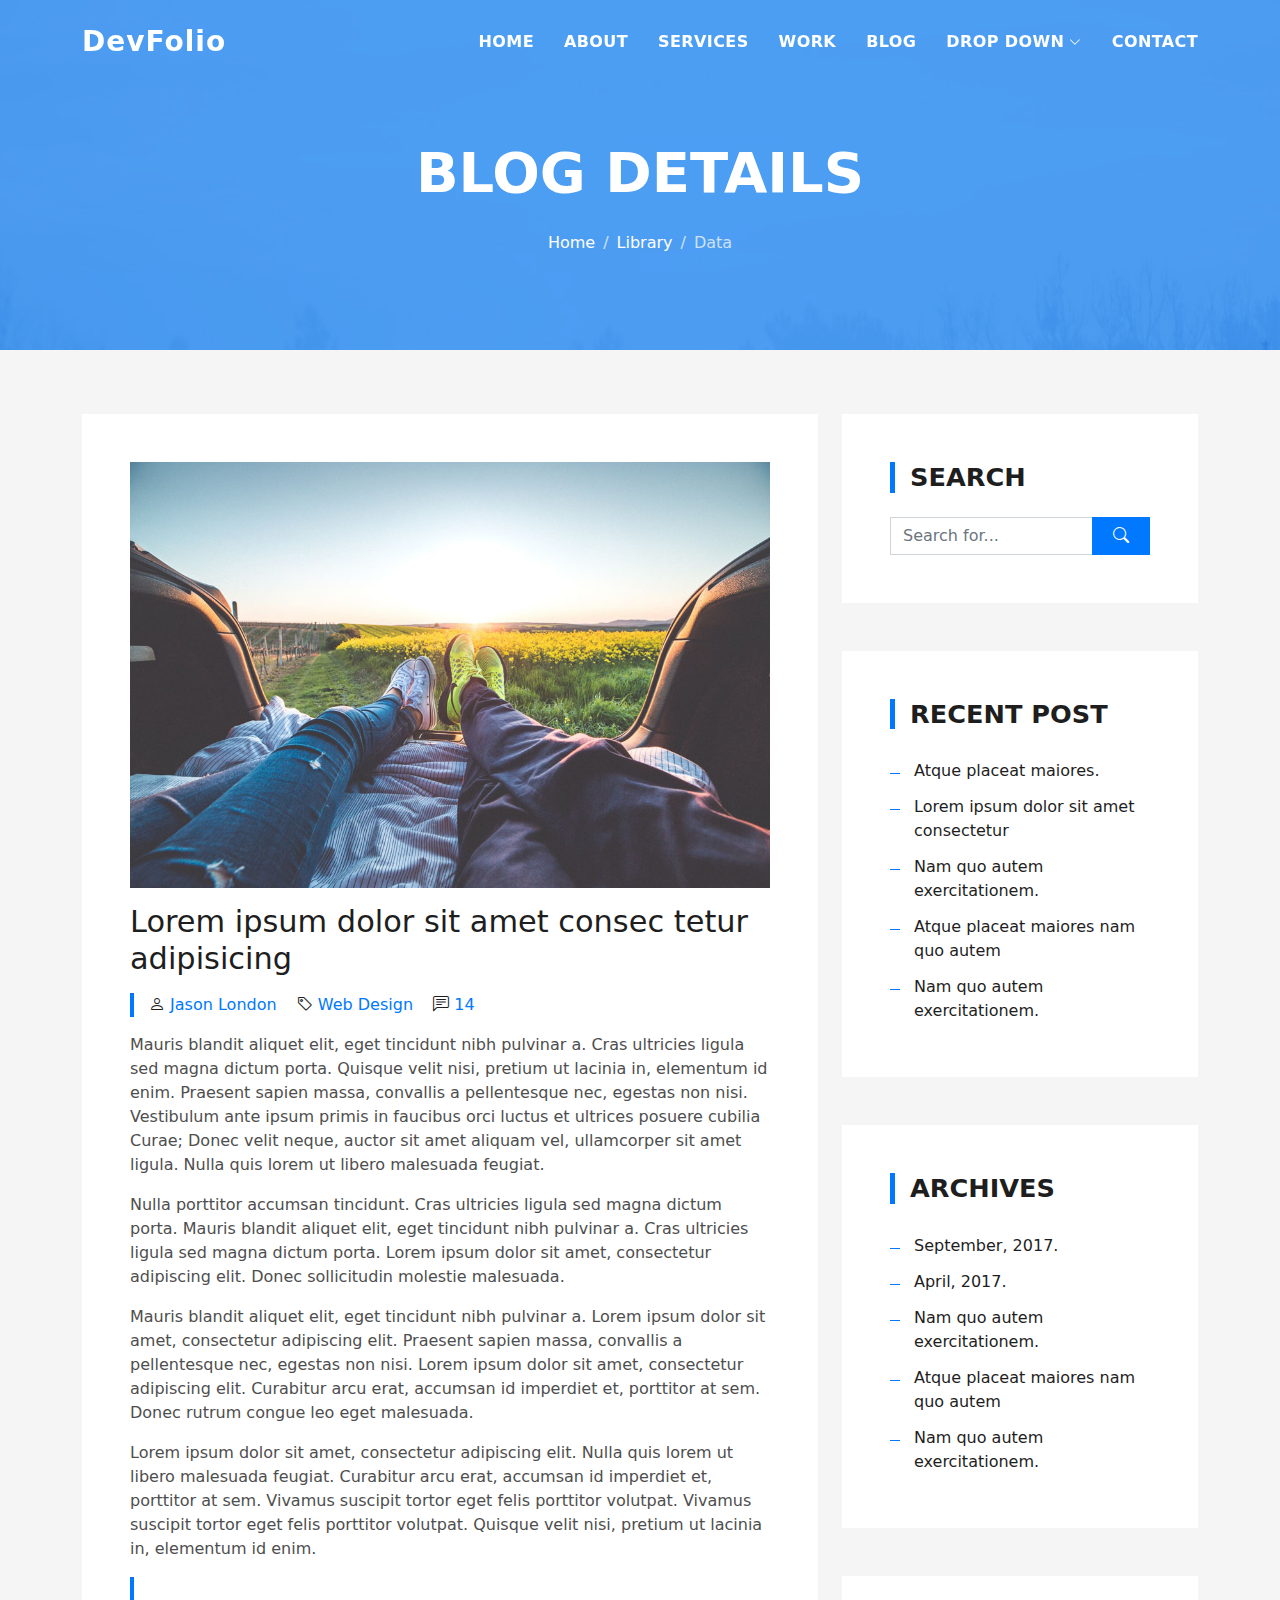
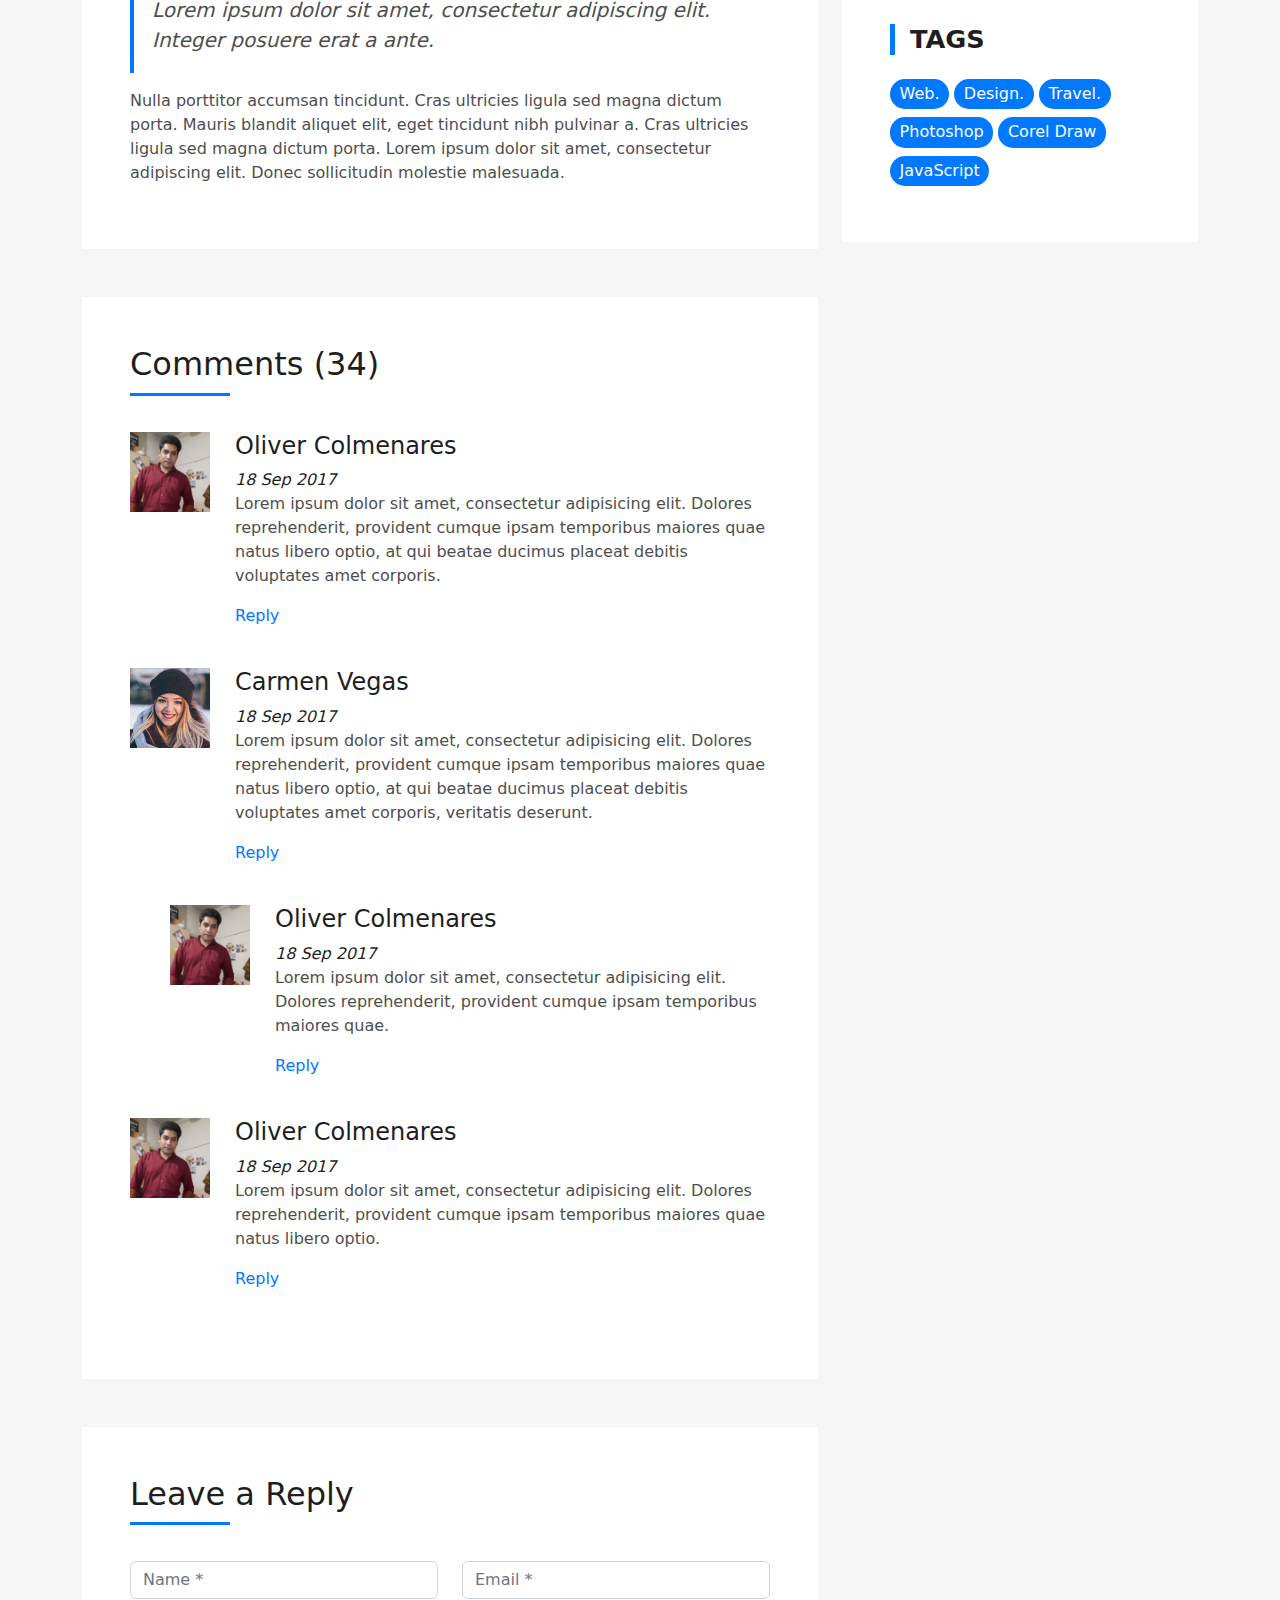
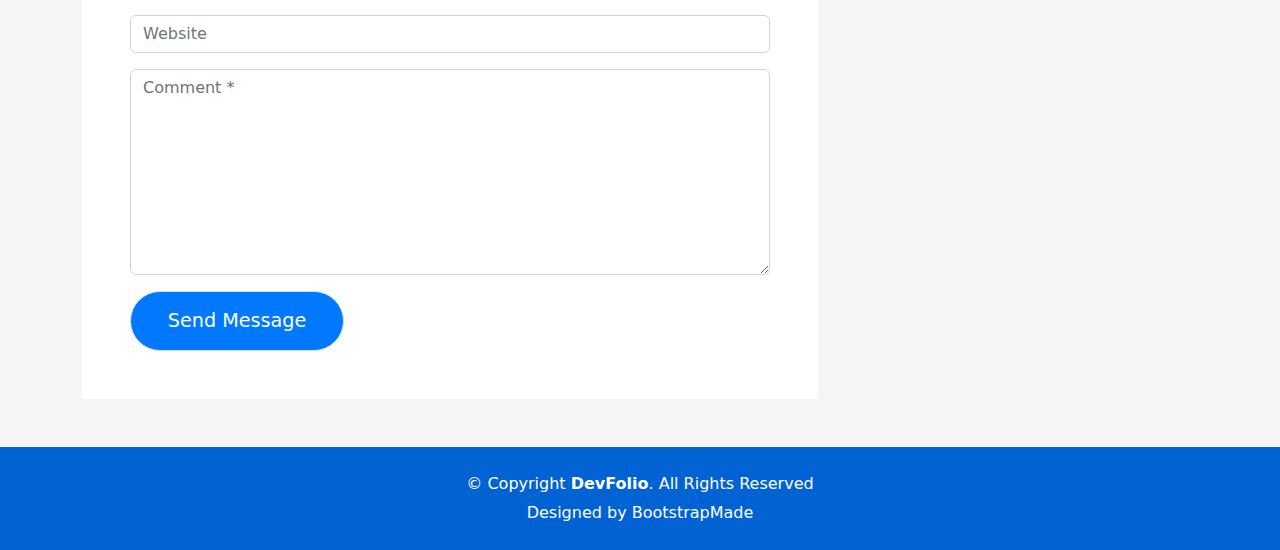
<file: blog-single.html>
<!DOCTYPE html>
<html lang="en">

<head>
  <meta charset="utf-8">
  <meta content="width=device-width, initial-scale=1.0" name="viewport">

  <title>DevFolio Bootstrap Portfolio Template - Blog Single</title>
  <meta content="" name="description">
  <meta content="" name="keywords">

  <!-- Favicons -->
  <link href="assets/img/favicon.png" rel="icon">
  <link href="assets/img/apple-touch-icon.png" rel="apple-touch-icon">

  <!-- Vendor CSS Files -->
  <link href="assets/vendor/bootstrap/css/bootstrap.min.css" rel="stylesheet">
  <link href="assets/vendor/bootstrap-icons/bootstrap-icons.css" rel="stylesheet">
  <link href="assets/vendor/glightbox/css/glightbox.min.css" rel="stylesheet">
  <link href="assets/vendor/swiper/swiper-bundle.min.css" rel="stylesheet">

  <!-- Template Main CSS File -->
  <link href="assets/css/style.css" rel="stylesheet">

  <!-- =======================================================
  * Template Name: DevFolio
  * Updated: Mar 10 2023 with Bootstrap v5.2.3
  * Template URL: https://bootstrapmade.com/devfolio-bootstrap-portfolio-html-template/
  * Author: BootstrapMade.com
  * License: https://bootstrapmade.com/license/
  ======================================================== -->
</head>

<body>

  <!-- ======= Header ======= -->
  <header id="header" class="fixed-top">
    <div class="container d-flex align-items-center justify-content-between">

      <h1 class="logo"><a href="index.html">DevFolio</a></h1>
      <!-- Uncomment below if you prefer to use an image logo -->
      <!-- <a href="index.html" class="logo"><img src="assets/img/logo.png" alt="" class="img-fluid"></a>-->

      <nav id="navbar" class="navbar">
        <ul>
          <li><a class="nav-link scrollto " href="#hero">Home</a></li>
          <li><a class="nav-link scrollto" href="#about">About</a></li>
          <li><a class="nav-link scrollto" href="#services">Services</a></li>
          <li><a class="nav-link scrollto " href="#work">Work</a></li>
          <li><a class="nav-link scrollto " href="#blog">Blog</a></li>
          <li class="dropdown"><a href="#"><span>Drop Down</span> <i class="bi bi-chevron-down"></i></a>
            <ul>
              <li><a href="#">Drop Down 1</a></li>
              <li class="dropdown"><a href="#"><span>Deep Drop Down</span> <i class="bi bi-chevron-right"></i></a>
                <ul>
                  <li><a href="#">Deep Drop Down 1</a></li>
                  <li><a href="#">Deep Drop Down 2</a></li>
                  <li><a href="#">Deep Drop Down 3</a></li>
                  <li><a href="#">Deep Drop Down 4</a></li>
                  <li><a href="#">Deep Drop Down 5</a></li>
                </ul>
              </li>
              <li><a href="#">Drop Down 2</a></li>
              <li><a href="#">Drop Down 3</a></li>
              <li><a href="#">Drop Down 4</a></li>
            </ul>
          </li>
          <li><a class="nav-link scrollto" href="#contact">Contact</a></li>
        </ul>
        <i class="bi bi-list mobile-nav-toggle"></i>
      </nav><!-- .navbar -->

    </div>
  </header><!-- End Header -->

  <div class="hero hero-single route bg-image" style="background-image: url(assets/img/overlay-bg.jpg)">
    <div class="overlay-mf"></div>
    <div class="hero-content display-table">
      <div class="table-cell">
        <div class="container">
          <h2 class="hero-title mb-4">Blog Details</h2>
          <ol class="breadcrumb d-flex justify-content-center">
            <li class="breadcrumb-item">
              <a href="#">Home</a>
            </li>
            <li class="breadcrumb-item">
              <a href="#">Library</a>
            </li>
            <li class="breadcrumb-item active">Data</li>
          </ol>
        </div>
      </div>
    </div>
  </div>

  <main id="main">

    <!-- ======= Blog Single Section ======= -->
    <section class="blog-wrapper sect-pt4" id="blog">
      <div class="container">
        <div class="row">
          <div class="col-md-8">
            <div class="post-box">
              <div class="post-thumb">
                <img src="assets/img/post-1.jpg" class="img-fluid" alt="">
              </div>
              <div class="post-meta">
                <h1 class="article-title">Lorem ipsum dolor sit amet consec tetur adipisicing</h1>
                <ul>
                  <li>
                    <span class="bi bi-person"></span>
                    <a href="#">Jason London</a>
                  </li>
                  <li>
                    <span class="bi bi-tag"></span>
                    <a href="#">Web Design</a>
                  </li>
                  <li>
                    <span class="bi bi-chat-left-text"></span>
                    <a href="#">14</a>
                  </li>
                </ul>
              </div>
              <div class="article-content">
                <p>
                  Mauris blandit aliquet elit, eget tincidunt nibh pulvinar a. Cras ultricies ligula sed magna dictum
                  porta. Quisque velit
                  nisi, pretium ut lacinia in, elementum id enim. Praesent sapien massa, convallis a pellentesque
                  nec, egestas non nisi. Vestibulum ante ipsum primis in faucibus orci luctus et ultrices posuere
                  cubilia Curae; Donec velit neque, auctor sit amet aliquam vel, ullamcorper sit amet ligula.
                  Nulla quis lorem ut libero malesuada feugiat.
                </p>
                <p>
                  Nulla porttitor accumsan tincidunt. Cras ultricies ligula sed magna dictum porta. Mauris blandit
                  aliquet elit, eget tincidunt
                  nibh pulvinar a. Cras ultricies ligula sed magna dictum porta. Lorem ipsum dolor sit amet,
                  consectetur adipiscing elit. Donec sollicitudin molestie malesuada.
                </p>
                <p>
                  Mauris blandit aliquet elit, eget tincidunt nibh pulvinar a. Lorem ipsum dolor sit amet, consectetur
                  adipiscing elit. Praesent
                  sapien massa, convallis a pellentesque nec, egestas non nisi. Lorem ipsum dolor sit amet,
                  consectetur adipiscing elit. Curabitur arcu erat, accumsan id imperdiet et, porttitor at
                  sem. Donec rutrum congue leo eget malesuada.
                </p>
                <p>
                  Lorem ipsum dolor sit amet, consectetur adipiscing elit. Nulla quis lorem ut libero malesuada feugiat.
                  Curabitur arcu erat,
                  accumsan id imperdiet et, porttitor at sem. Vivamus suscipit tortor eget felis porttitor
                  volutpat. Vivamus suscipit tortor eget felis porttitor volutpat. Quisque velit nisi, pretium
                  ut lacinia in, elementum id enim.
                </p>
                <blockquote class="blockquote">
                  <p class="mb-0">Lorem ipsum dolor sit amet, consectetur adipiscing elit. Integer posuere erat a ante.</p>
                </blockquote>
                <p>
                  Nulla porttitor accumsan tincidunt. Cras ultricies ligula sed magna dictum porta. Mauris blandit
                  aliquet elit, eget tincidunt
                  nibh pulvinar a. Cras ultricies ligula sed magna dictum porta. Lorem ipsum dolor sit amet,
                  consectetur adipiscing elit. Donec sollicitudin molestie malesuada.
                </p>
              </div>
            </div>
            <div class="box-comments">
              <div class="title-box-2">
                <h4 class="title-comments title-left">Comments (34)</h4>
              </div>
              <ul class="list-comments">
                <li>
                  <div class="comment-avatar">
                    <img src="assets/img/testimonial-2.jpg" alt="">
                  </div>
                  <div class="comment-details">
                    <h4 class="comment-author">Oliver Colmenares</h4>
                    <span>18 Sep 2017</span>
                    <p>
                      Lorem ipsum dolor sit amet, consectetur adipisicing elit. Dolores reprehenderit, provident cumque
                      ipsam temporibus maiores
                      quae natus libero optio, at qui beatae ducimus placeat debitis voluptates amet corporis.
                    </p>
                    <a href="3">Reply</a>
                  </div>
                </li>
                <li>
                  <div class="comment-avatar">
                    <img src="assets/img/testimonial-4.jpg" alt="">
                  </div>
                  <div class="comment-details">
                    <h4 class="comment-author">Carmen Vegas</h4>
                    <span>18 Sep 2017</span>
                    <p>
                      Lorem ipsum dolor sit amet, consectetur adipisicing elit. Dolores reprehenderit, provident cumque
                      ipsam temporibus maiores
                      quae natus libero optio, at qui beatae ducimus placeat debitis voluptates amet corporis,
                      veritatis deserunt.
                    </p>
                    <a href="3">Reply</a>
                  </div>
                </li>
                <li class="comment-children">
                  <div class="comment-avatar">
                    <img src="assets/img/testimonial-2.jpg" alt="">
                  </div>
                  <div class="comment-details">
                    <h4 class="comment-author">Oliver Colmenares</h4>
                    <span>18 Sep 2017</span>
                    <p>
                      Lorem ipsum dolor sit amet, consectetur adipisicing elit. Dolores reprehenderit, provident cumque
                      ipsam temporibus maiores
                      quae.
                    </p>
                    <a href="3">Reply</a>
                  </div>
                </li>
                <li>
                  <div class="comment-avatar">
                    <img src="assets/img/testimonial-2.jpg" alt="">
                  </div>
                  <div class="comment-details">
                    <h4 class="comment-author">Oliver Colmenares</h4>
                    <span>18 Sep 2017</span>
                    <p>
                      Lorem ipsum dolor sit amet, consectetur adipisicing elit. Dolores reprehenderit, provident cumque
                      ipsam temporibus maiores
                      quae natus libero optio.
                    </p>
                    <a href="3">Reply</a>
                  </div>
                </li>
              </ul>
            </div>
            <div class="form-comments">
              <div class="title-box-2">
                <h3 class="title-left">
                  Leave a Reply
                </h3>
              </div>
              <form class="form-mf">
                <div class="row">
                  <div class="col-md-6 mb-3">
                    <div class="form-group">
                      <input type="text" class="form-control input-mf" id="inputName" placeholder="Name *" required>
                    </div>
                  </div>
                  <div class="col-md-6 mb-3">
                    <div class="form-group">
                      <input type="email" class="form-control input-mf" id="inputEmail1" placeholder="Email *" required>
                    </div>
                  </div>
                  <div class="col-md-12 mb-3">
                    <div class="form-group">
                      <input type="url" class="form-control input-mf" id="inputUrl" placeholder="Website">
                    </div>
                  </div>
                  <div class="col-md-12 mb-3">
                    <div class="form-group">
                      <textarea id="textMessage" class="form-control input-mf" placeholder="Comment *" name="message" cols="45" rows="8" required></textarea>
                    </div>
                  </div>
                  <div class="col-md-12">
                    <button type="submit" class="button button-a button-big button-rouded">Send Message</button>
                  </div>
                </div>
              </form>
            </div>
          </div>
          <div class="col-md-4">
            <div class="widget-sidebar sidebar-search">
              <h5 class="sidebar-title">Search</h5>
              <div class="sidebar-content">
                <form>
                  <div class="input-group">
                    <input type="text" class="form-control" placeholder="Search for..." aria-label="Search for...">
                    <span class="input-group-btn">
                      <button class="btn btn-secondary btn-search" type="button">
                        <span class="bi bi-search"></span>
                      </button>
                    </span>
                  </div>
                </form>
              </div>
            </div>
            <div class="widget-sidebar">
              <h5 class="sidebar-title">Recent Post</h5>
              <div class="sidebar-content">
                <ul class="list-sidebar">
                  <li>
                    <a href="#">Atque placeat maiores.</a>
                  </li>
                  <li>
                    <a href="#">Lorem ipsum dolor sit amet consectetur</a>
                  </li>
                  <li>
                    <a href="#">Nam quo autem exercitationem.</a>
                  </li>
                  <li>
                    <a href="#">Atque placeat maiores nam quo autem</a>
                  </li>
                  <li>
                    <a href="#">Nam quo autem exercitationem.</a>
                  </li>
                </ul>
              </div>
            </div>
            <div class="widget-sidebar">
              <h5 class="sidebar-title">Archives</h5>
              <div class="sidebar-content">
                <ul class="list-sidebar">
                  <li>
                    <a href="#">September, 2017.</a>
                  </li>
                  <li>
                    <a href="#">April, 2017.</a>
                  </li>
                  <li>
                    <a href="#">Nam quo autem exercitationem.</a>
                  </li>
                  <li>
                    <a href="#">Atque placeat maiores nam quo autem</a>
                  </li>
                  <li>
                    <a href="#">Nam quo autem exercitationem.</a>
                  </li>
                </ul>
              </div>
            </div>
            <div class="widget-sidebar widget-tags">
              <h5 class="sidebar-title">Tags</h5>
              <div class="sidebar-content">
                <ul>
                  <li>
                    <a href="#">Web.</a>
                  </li>
                  <li>
                    <a href="#">Design.</a>
                  </li>
                  <li>
                    <a href="#">Travel.</a>
                  </li>
                  <li>
                    <a href="#">Photoshop</a>
                  </li>
                  <li>
                    <a href="#">Corel Draw</a>
                  </li>
                  <li>
                    <a href="#">JavaScript</a>
                  </li>
                </ul>
              </div>
            </div>
          </div>
        </div>
      </div>
    </section><!-- End Blog Single Section -->

  </main><!-- End #main -->

  <!-- ======= Footer ======= -->
  <footer>
    <div class="container">
      <div class="row">
        <div class="col-sm-12">
          <div class="copyright-box">
            <p class="copyright">&copy; Copyright <strong>DevFolio</strong>. All Rights Reserved</p>
            <div class="credits">
              <!--
              All the links in the footer should remain intact.
              You can delete the links only if you purchased the pro version.
              Licensing information: https://bootstrapmade.com/license/
              Purchase the pro version with working PHP/AJAX contact form: https://bootstrapmade.com/buy/?theme=DevFolio
            -->
              Designed by <a href="https://bootstrapmade.com/">BootstrapMade</a>
            </div>
          </div>
        </div>
      </div>
    </div>
  </footer><!-- End  Footer -->

  <div id="preloader"></div>
  <a href="#" class="back-to-top d-flex align-items-center justify-content-center"><i class="bi bi-arrow-up-short"></i></a>

  <!-- Vendor JS Files -->
  <script src="assets/vendor/purecounter/purecounter_vanilla.js"></script>
  <script src="assets/vendor/bootstrap/js/bootstrap.bundle.min.js"></script>
  <script src="assets/vendor/glightbox/js/glightbox.min.js"></script>
  <script src="assets/vendor/swiper/swiper-bundle.min.js"></script>
  <script src="assets/vendor/typed.js/typed.min.js"></script>
  <script src="assets/vendor/php-email-form/validate.js"></script>

  <!-- Template Main JS File -->
  <script src="assets/js/main.js"></script>

</body>

</html>
</file>
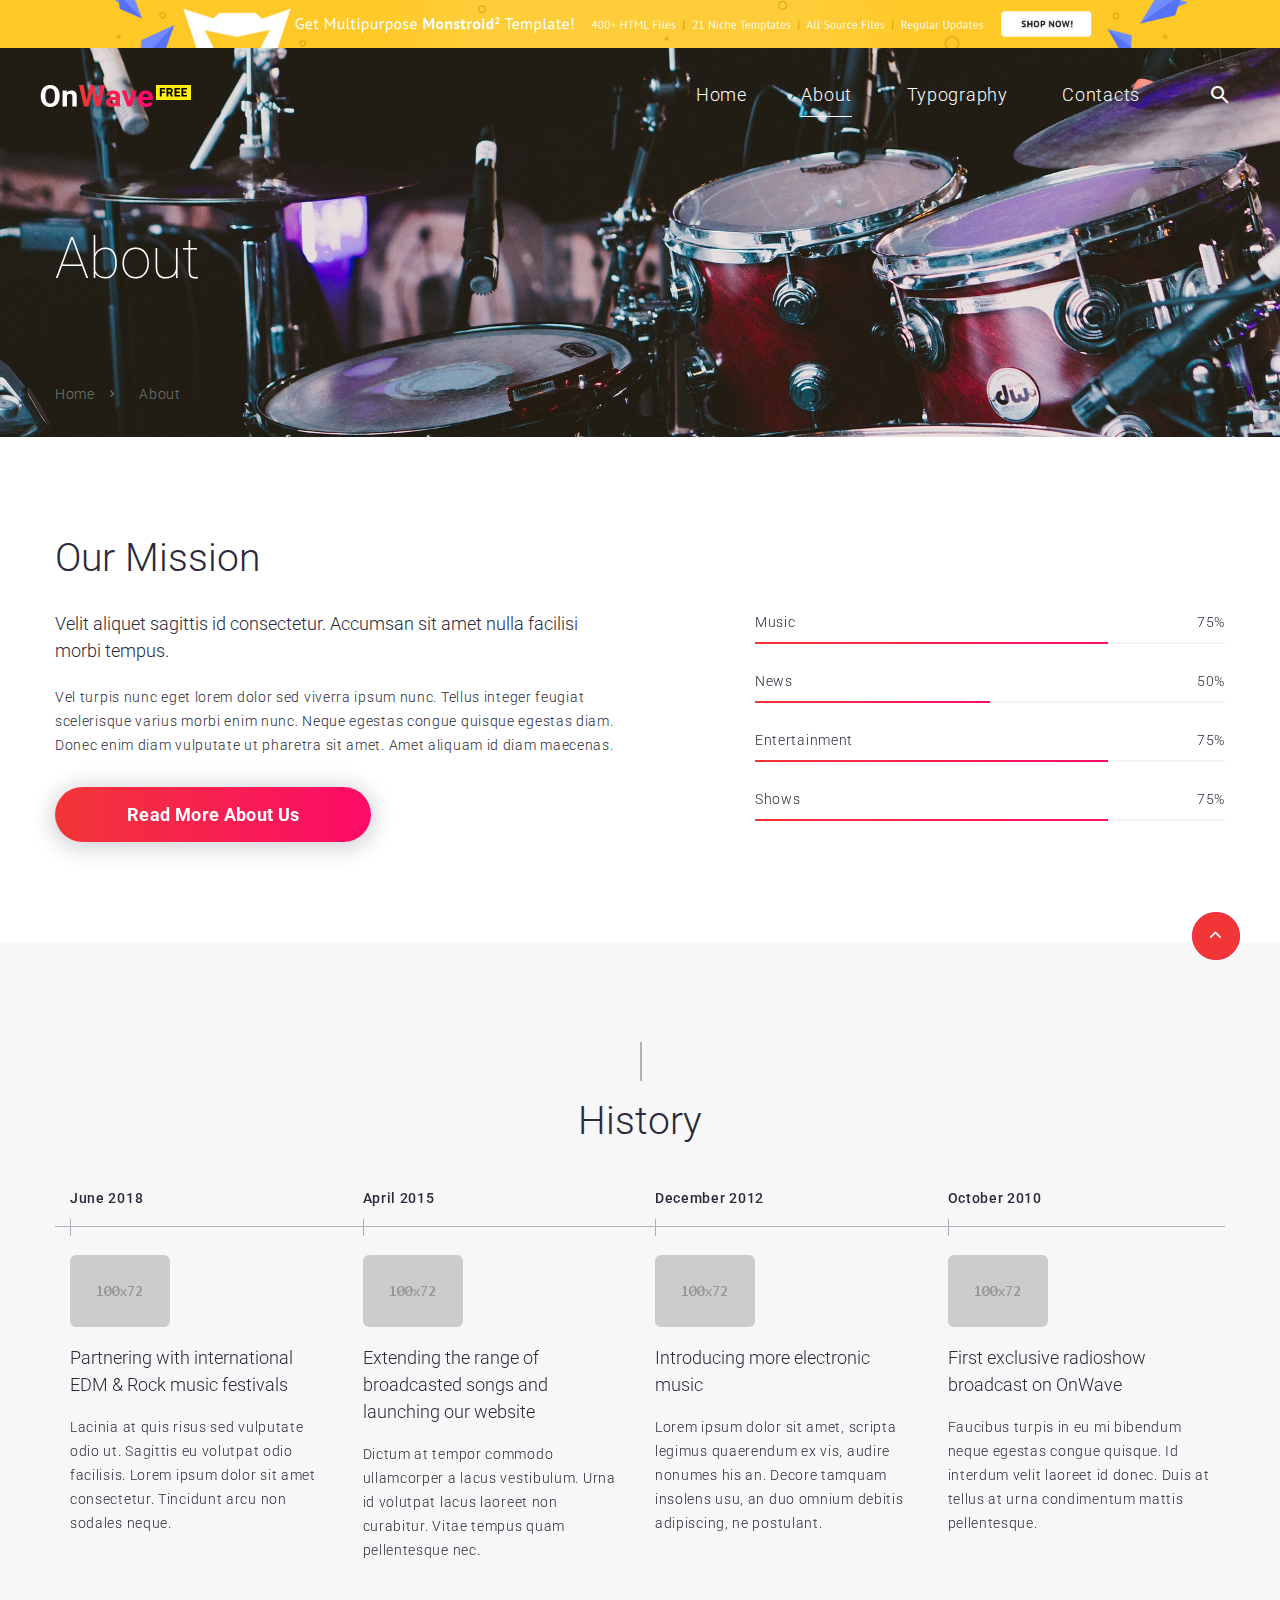
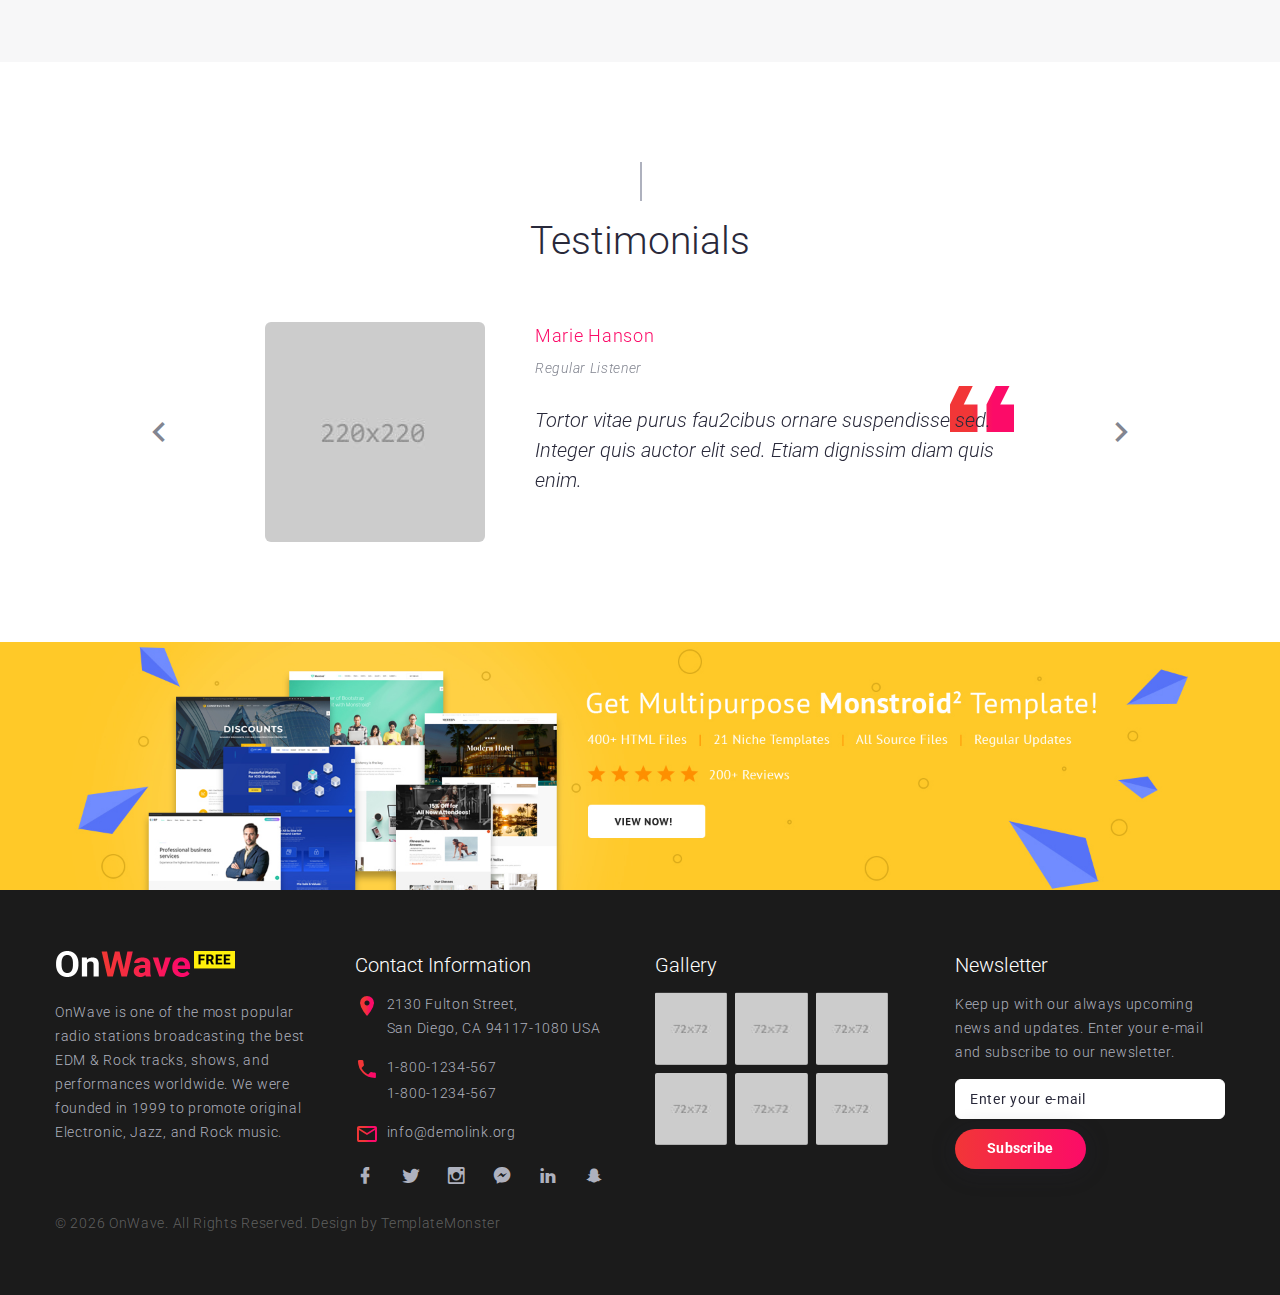
<file: artist/about.html>
<!--Variety music--><!DOCTYPE html>
<html class="wide wow-animation" lang="en">
  <head>
    <title>About</title>
    <meta name="format-detection" content="telephone=no">
    <meta name="viewport" content="width=device-width, height=device-height, initial-scale=1.0, maximum-scale=1.0, user-scalable=0">
    <meta http-equiv="X-UA-Compatible" content="IE=edge">
    <meta charset="utf-8">
    <link rel="icon" href="images/favicon.ico" type="image/x-icon">
    <!-- Stylesheets-->
    <link rel="stylesheet" type="text/css" href="//fonts.googleapis.com/css?family=Roboto:100,300,300i,400,700,900">
    <link rel="stylesheet" href="css/bootstrap.css">
    <link rel="stylesheet" href="css/fonts.css">
    <link rel="stylesheet" href="css/style.css" id="main-styles-link">
    <style>.ie-panel{display: none;background: #212121;padding: 10px 0;box-shadow: 3px 3px 5px 0 rgba(0,0,0,.3);clear: both;text-align:center;position: relative;z-index: 1;} html.ie-10 .ie-panel, html.lt-ie-10 .ie-panel {display: block;}</style>
  </head>
  <body>
    <div class="ie-panel"><a href="http://windows.microsoft.com/en-US/internet-explorer/"><img src="images/ie8-panel/warning_bar_0000_us.jpg" height="42" width="820" alt="You are using an outdated browser. For a faster, safer browsing experience, upgrade for free today."></a></div>
    <div class="preloader">
      <div class="preloader-body">
        <div class="cssload-container">
          <div class="cssload-speeding-wheel"></div>
        </div>
      </div>
    </div>
    <div class="page">
      <!-- Page Header--><a class="banner banner-top" href="https://www.templatemonster.com/website-templates/monstroid2.html" target="_blank"><img src="images/monstroid_02.jpg" alt="" height="0"/></a>
      <header class="section page-header">
        <!-- RD Navbar-->
        <div class="rd-navbar-wrap rd-navbar-absolute">
          <nav class="rd-navbar rd-navbar-creative" data-layout="rd-navbar-fixed" data-sm-layout="rd-navbar-fixed" data-md-layout="rd-navbar-fixed" data-md-device-layout="rd-navbar-fixed" data-lg-layout="rd-navbar-static" data-lg-device-layout="rd-navbar-static" data-xl-layout="rd-navbar-static" data-xl-device-layout="rd-navbar-static" data-lg-stick-up-offset="20px" data-xl-stick-up-offset="20px" data-xxl-stick-up-offset="20px" data-lg-stick-up="true" data-xl-stick-up="true" data-xxl-stick-up="true">
            <div class="rd-navbar-main-outer">
              <div class="rd-navbar-main">
                <!-- RD Navbar Panel-->
                <div class="rd-navbar-panel">
                  <!-- RD Navbar Toggle-->
                  <button class="rd-navbar-toggle" data-rd-navbar-toggle=".rd-navbar-nav-wrap"><span></span></button>
                  <!-- RD Navbar Brand-->
                  <div class="rd-navbar-brand"><a class="brand" href="index.html"><img src="images/logo-302x44.png" alt="" width="151" height="22"/></a>
                  </div>
                </div>
                <div class="rd-navbar-main-element">
                  <div class="rd-navbar-nav-wrap">
                    <!-- RD Navbar Nav-->
                    <ul class="rd-navbar-nav">
                      <li class="rd-nav-item"><a class="rd-nav-link" href="index.html">Home</a>
                      </li>
                      <li class="rd-nav-item active"><a class="rd-nav-link" href="about.html">About</a>
                      </li>
                      <li class="rd-nav-item"><a class="rd-nav-link" href="typography.html">Typography</a>
                      </li>
                      <li class="rd-nav-item"><a class="rd-nav-link" href="contacts.html">Contacts</a>
                      </li>
                    </ul>
                  </div>
                  <!-- RD Navbar Search-->
                  <div class="rd-navbar-search">
                    <button class="rd-navbar-search-toggle rd-navbar-fixed-element-1" data-rd-navbar-toggle=".rd-navbar-search"><span></span></button>
                    <form class="rd-search" action="#" method="GET">
                      <div class="form-wrap">
                        <label class="form-label" for="rd-navbar-search-form-input">Search</label>
                        <input class="rd-navbar-search-form-input form-input" id="rd-navbar-search-form-input" type="text" name="s" autocomplete="off">
                        <div class="rd-search-results-live" id="rd-search-results-live"></div>
                      </div>
                      <button class="rd-search-form-submit mdi mdi-magnify" type="submit"></button>
                    </form>
                  </div>
                </div>
              </div>
            </div>
          </nav>
        </div>
      </header>
      <!-- Breadcrumbs -->
      <section class="section section-bredcrumbs" style="background: url(images/breadcrumbs-1920x440.jpg) no-repeat center / cover">
        <div class="container context-dark breadcrumb-wrapper text-left">
          <h1>About</h1>
          <ul class="breadcrumbs-custom">
            <li><a href="index.html">Home</a></li>
            <li class="active">About</li>
          </ul>
        </div>
      </section>
      <!-- Join Our Team-->
      <section class="section section-lg custom-image-section">
        <div class="container relative-container">
          <div class="row row-30 row-md-60 justify-content-between">
            <div class="col-md-12">
              <h2>Our Mission</h2>
            </div>
            <div class="col-md-6">
              <div class="heading-6">Velit aliquet sagittis id consectetur. Accumsan sit amet nulla facilisi morbi tempus.</div>
              <p>Vel turpis nunc eget lorem dolor sed viverra ipsum nunc. Tellus integer feugiat scelerisque varius morbi enim nunc. Neque egestas congue quisque egestas diam. Donec enim diam vulputate ut pharetra sit amet. Amet aliquam id diam maecenas.</p><a class="button button-lg button-primary" href="#">Read More About Us</a>
            </div>
            <div class="col-md-6 col-lg-5">
              <div class="progress-linear-wrap">
                <!-- Linear progress bar-->
                <article class="progress-linear">
                  <div class="progress-header">
                    <p>Music</p><span class="progress-value">75</span>
                  </div>
                  <div class="progress-bar-linear-wrap">
                    <div class="progress-bar-linear"></div>
                  </div>
                </article>
                <!-- Linear progress bar-->
                <article class="progress-linear">
                  <div class="progress-header">
                    <p>News</p><span class="progress-value">50</span>
                  </div>
                  <div class="progress-bar-linear-wrap">
                    <div class="progress-bar-linear"></div>
                  </div>
                </article>
                <!-- Linear progress bar-->
                <article class="progress-linear">
                  <div class="progress-header">
                    <p>Entertainment</p><span class="progress-value">75</span>
                  </div>
                  <div class="progress-bar-linear-wrap">
                    <div class="progress-bar-linear"></div>
                  </div>
                </article>
                <!-- Linear progress bar-->
                <article class="progress-linear">
                  <div class="progress-header">
                    <p>Shows</p><span class="progress-value">75</span>
                  </div>
                  <div class="progress-bar-linear-wrap">
                    <div class="progress-bar-linear"></div>
                  </div>
                </article>
              </div>
            </div>
          </div>
        </div>
      </section>
      <!-- Your Career Starts Here-->
      <section class="section section-lg bg-gray-100">
        <div class="container text-center">
          <h2 class="custom-title"><span>History</span></h2>
          <!-- Owl Carousel-->
          <div class="owl-carousel text-left" data-items="1" data-sm-items="2" data-md-items="3" data-lg-items="4" data-dots="false" data-nav="false" data-stage-padding="15" data-loop="true" data-margin="30" data-autoplay="true" data-mouse-drag="true">
            <div class="timeline">
              <div class="date">June 2018</div>
              <div class="line"></div><a class="media-item" href="#"><img src="images/timeline-1-100x72.png" alt="" width="100" height="72"/></a>
              <h6 class="title">Partnering with international EDM &amp; Rock music festivals</h6>
              <p class="exeption">Lacinia at quis risus sed vulputate odio ut. Sagittis eu volutpat odio facilisis. Lorem ipsum dolor sit amet consectetur. Tincidunt arcu non sodales neque.</p>
            </div>
            <div class="timeline">
              <div class="date">April 2015</div>
              <div class="line"></div><a class="media-item" href="#"><img src="images/timeline-2-100x72.png" alt="" width="100" height="72"/></a>
              <h6 class="title">Extending the range of broadcasted songs and launching our website</h6>
              <p class="exeption">Dictum at tempor commodo ullamcorper a lacus vestibulum. Urna id volutpat lacus laoreet non curabitur. Vitae tempus quam pellentesque nec.</p>
            </div>
            <div class="timeline">
              <div class="date">December 2012</div>
              <div class="line"></div><a class="media-item" href="#"><img src="images/timeline-3-100x72.png" alt="" width="100" height="72"/></a>
              <h6 class="title">Introducing more electronic music</h6>
              <p class="exeption">Lorem ipsum dolor sit amet, scripta legimus quaerendum ex vis, audire nonumes his an. Decore tamquam insolens usu, an duo omnium debitis adipiscing, ne postulant.</p>
            </div>
            <div class="timeline">
              <div class="date">October 2010</div>
              <div class="line"></div><a class="media-item" href="#"><img src="images/timeline-4-100x72.png" alt="" width="100" height="72"/></a>
              <h6 class="title">First exclusive radioshow broadcast on OnWave</h6>
              <p class="exeption">Faucibus turpis in eu mi bibendum neque egestas congue quisque. Id interdum velit laoreet id donec. Duis at tellus at urna condimentum mattis pellentesque.</p>
            </div>
            <div class="timeline">
              <div class="date">August 2005</div>
              <div class="line"></div><a class="media-item" href="#"><img src="images/timeline-5-100x72.png" alt="" width="100" height="72"/></a>
              <h6 class="title">Improving the national broadcast quality</h6>
              <p class="exeption">Dapibus ultrices in iaculis nunc sed augue. Amet cursus sit amet dictum sit. Vel pharetra lorem dolor sed. Diam sollicitudin tempor id eu nisl nunc mi.</p>
            </div>
            <div class="timeline">
              <div class="date">April 1999</div>
              <div class="line"></div><a class="media-item" href="#"><img src="images/timeline-6-100x72.png" alt="" width="100" height="72"/></a>
              <h6 class="title">Hiring new DJs and launching new shows</h6>
              <p class="exeption">Sagittis id consectetur purus ut faucibus pulvinar elementum integer. Diam vel quam elementum pulvinar etiam non quam lacus. Quis varius quam quisque id.	</p>
            </div>
            <div class="timeline">
              <div class="date">March 1998</div>
              <div class="line"></div><a class="media-item" href="#"><img src="images/timeline-7-100x72.png" alt="" width="100" height="72"/></a>
              <h6 class="title">OnWave foundation and its first broadcast</h6>
              <p class="exeption">Non enim praesent elementum facilisis. Ac tortor dignissim convallis aenean et tortor at risus viverra. In fermentum et sollicitudin ac orci phasellus egestas tellus rutrum.</p>
            </div>
          </div>
        </div>
      </section>
      <!-- Testimonials-->
      <section class="section section-lg">
        <div class="container text-center">
          <h2 class="custom-title"><span>Testimonials</span></h2>
          <!-- Owl Carousel-->
          <div class="owl-carousel owl-carousel-1" data-items="1" data-dots="true" data-nav="true" data-md-stage-padding="0" data-loop="true" data-autoplay="true" data-margin="30" data-mouse-drag="false">
            <blockquote class="quote quote-large">
              <div class="quote-meta"><img class="img-bordered" src="images/index-1-3-220x220.jpg" alt="" width="220" height="220"/>
              </div>
              <div class="quote-body">
                <div class="author heading-6">
                  <cite>Marie Hanson</cite>
                </div>
                <div class="position">Regular Listener</div>
                <q class="heading-5">Tortor vitae purus fau2cibus ornare suspendisse sed. Integer quis auctor elit sed. Etiam dignissim diam quis enim.</q>
              </div>
            </blockquote>
            <blockquote class="quote quote-large">
              <div class="quote-meta"><img class="img-bordered" src="images/index-1-4-220x220.jpg" alt="" width="220" height="220"/>
              </div>
              <div class="quote-body">
                <div class="author heading-6">
                  <cite>Grace Jones</cite>
                </div>
                <div class="position">Regular Listener</div>
                <q class="heading-5">Habitant morbi tristique senectus et netus et malesuada. Libero enim sed faucibus turpis in. Volutpat ac tincidunt vitae semper quis.</q>
              </div>
            </blockquote>
            <blockquote class="quote quote-large">
              <div class="quote-meta"><img class="img-bordered" src="images/index-1-5-220x220.jpg" alt="" width="220" height="220"/>
              </div>
              <div class="quote-body">
                <div class="author heading-6">
                  <cite>Ann Smith</cite>
                </div>
                <div class="position">Regular Listener</div>
                <q class="heading-5">Tortor vitae purus faucibus ornare suspendisse sed. Integer quis auctor elit sed. Etiam dignissim diam quis enim.</q>
              </div>
            </blockquote>
          </div>
        </div>
      </section>
      <!-- Page Footer--><a class="banner" href="https://www.templatemonster.com/website-templates/monstroid2.html" target="_blank"><img src="images/monstroid_big_02.jpg" alt="" height="0"/></a>
      <footer class="section footer-2">
        <div class="container">
          <div class="row row-40">
            <div class="col-md-6 col-lg-3"><a class="footer-logo" href="index.html"><img src="images/logo-footer-360x52.png" alt="" width="180" height="26"/></a>
              <p>OnWave is one of the most popular radio stations broadcasting the best EDM & Rock tracks, shows, and performances worldwide. We were founded in 1999 to promote original Electronic, Jazz, and Rock music.</p>
            </div>
            <div class="col-md-6 col-lg-3">
              <h5 class="text-white title">Contact Information</h5>
              <ul class="contact-box">
                <li>
                  <div class="unit unit-horizontal unit-spacing-xxs">
                    <div class="unit-left"><span class="icon mdi mdi-map-marker accent-icon"></span></div>
                    <div class="unit-body"><a href="#">2130 Fulton Street, <br class="veil reveal-lg-inline">San Diego, CA 94117-1080 USA</a></div>
                  </div>
                </li>
                <li>
                  <div class="unit unit-horizontal unit-spacing-xxs">
                    <div class="unit-left"><span class="icon mdi mdi-phone accent-icon"></span></div>
                    <div class="unit-body">
                      <ul class="list-phones">
                        <li><a href="tel:#">1-800-1234-567</a></li>
                        <li><a href="tel:#">1-800-1234-567</a></li>
                      </ul>
                    </div>
                  </div>
                </li>
                <li>
                  <div class="unit unit-horizontal unit-spacing-xxs">
                    <div class="unit-left"><span class="icon mdi mdi-email-outline accent-icon"></span></div>
                    <div class="unit-body"><a href="mailto:#">info@demolink.org</a></div>
                  </div>
                </li>
              </ul>
              <div class="group-md group-middle social-items"><a class="icon icon-md novi-icon mdi mdi-facebook" href="#"></a><a class="icon icon-md novi-icon mdi mdi-twitter" href="#"></a><a class="icon icon-md novi-icon mdi mdi-instagram" href="#"></a><a class="icon icon-md novi-icon mdi mdi-facebook-messenger" href="#"></a><a class="icon icon-md novi-icon mdi mdi-linkedin" href="#"></a><a class="icon icon-md novi-icon mdi mdi-snapchat" href="#"></a></div>
            </div>
            <div class="col-md-6 col-lg-3">
              <h5 class="title">Gallery</h5>
              <ul class="instafeed instagram-gallery" data-lightgallery="group">
                <li><a class="instagram-item" data-lightgallery="item" href="images/insta-gallery-1-1200x800-original.jpg"><img src="images/insta-gallery-1-72x72.jpg" alt="" width="72" height="72"/></a>
                </li>
                <li><a class="instagram-item" data-lightgallery="item" href="images/insta-gallery-2-1200x800-original.jpg"><img src="images/insta-gallery-2-72x72.jpg" alt="" width="72" height="72"/></a>
                </li>
                <li><a class="instagram-item" data-lightgallery="item" href="images/insta-gallery-3-1200x800-original.jpg"><img src="images/insta-gallery-3-72x72.jpg" alt="" width="72" height="72"/></a>
                </li>
                <li><a class="instagram-item" data-lightgallery="item" href="images/insta-gallery-4-1200x800-original.jpg"><img src="images/insta-gallery-4-72x72.jpg" alt="" width="72" height="72"/></a>
                </li>
                <li><a class="instagram-item" data-lightgallery="item" href="images/insta-gallery-5-1200x800-original.jpg"><img src="images/insta-gallery-5-72x72.jpg" alt="" width="72" height="72"/></a>
                </li>
                <li><a class="instagram-item" data-lightgallery="item" href="images/insta-gallery-6-1200x800-original.jpg"><img src="images/insta-gallery-6-72x72.jpg" alt="" width="72" height="72"/></a>
                </li>
              </ul>
            </div>
            <div class="col-md-6 col-lg-3">
              <h5 class="text-white title">Newsletter</h5>
              <p>Keep up with our always upcoming news and updates. Enter your e-mail and subscribe to our newsletter.</p>
              <!-- RD Mailform-->
              <form class="rd-form form-sm rd-mailform" data-form-output="form-output-global" data-form-type="contact" method="post" action="bat/rd-mailform.php">
                <div class="form-wrap">
                  <input class="form-input" id="newsletter-email" type="email" name="email" data-constraints="@Email @Required">
                  <label class="form-label" for="newsletter-email">Enter your e-mail</label>
                </div>
                <button class="button button-primary" type="submit">Subscribe</button>
              </form>
            </div>
          </div>
          <!-- Rights-->
          <p class="rights"><span>&copy;&nbsp;</span><span class="copyright-year"></span> <span>OnWave</span>. All Rights Reserved. Design by <a href="https://www.templatemonster.com">TemplateMonster</a>
          </p>
        </div>
      </footer>
    </div>
    <!-- Global Mailform Output-->
    <div class="snackbars" id="form-output-global"></div>
    <!-- Javascript-->
    <script src="js/core.min.js"></script>
    <script src="js/script.js"></script>
  </body>
</html>
</file>
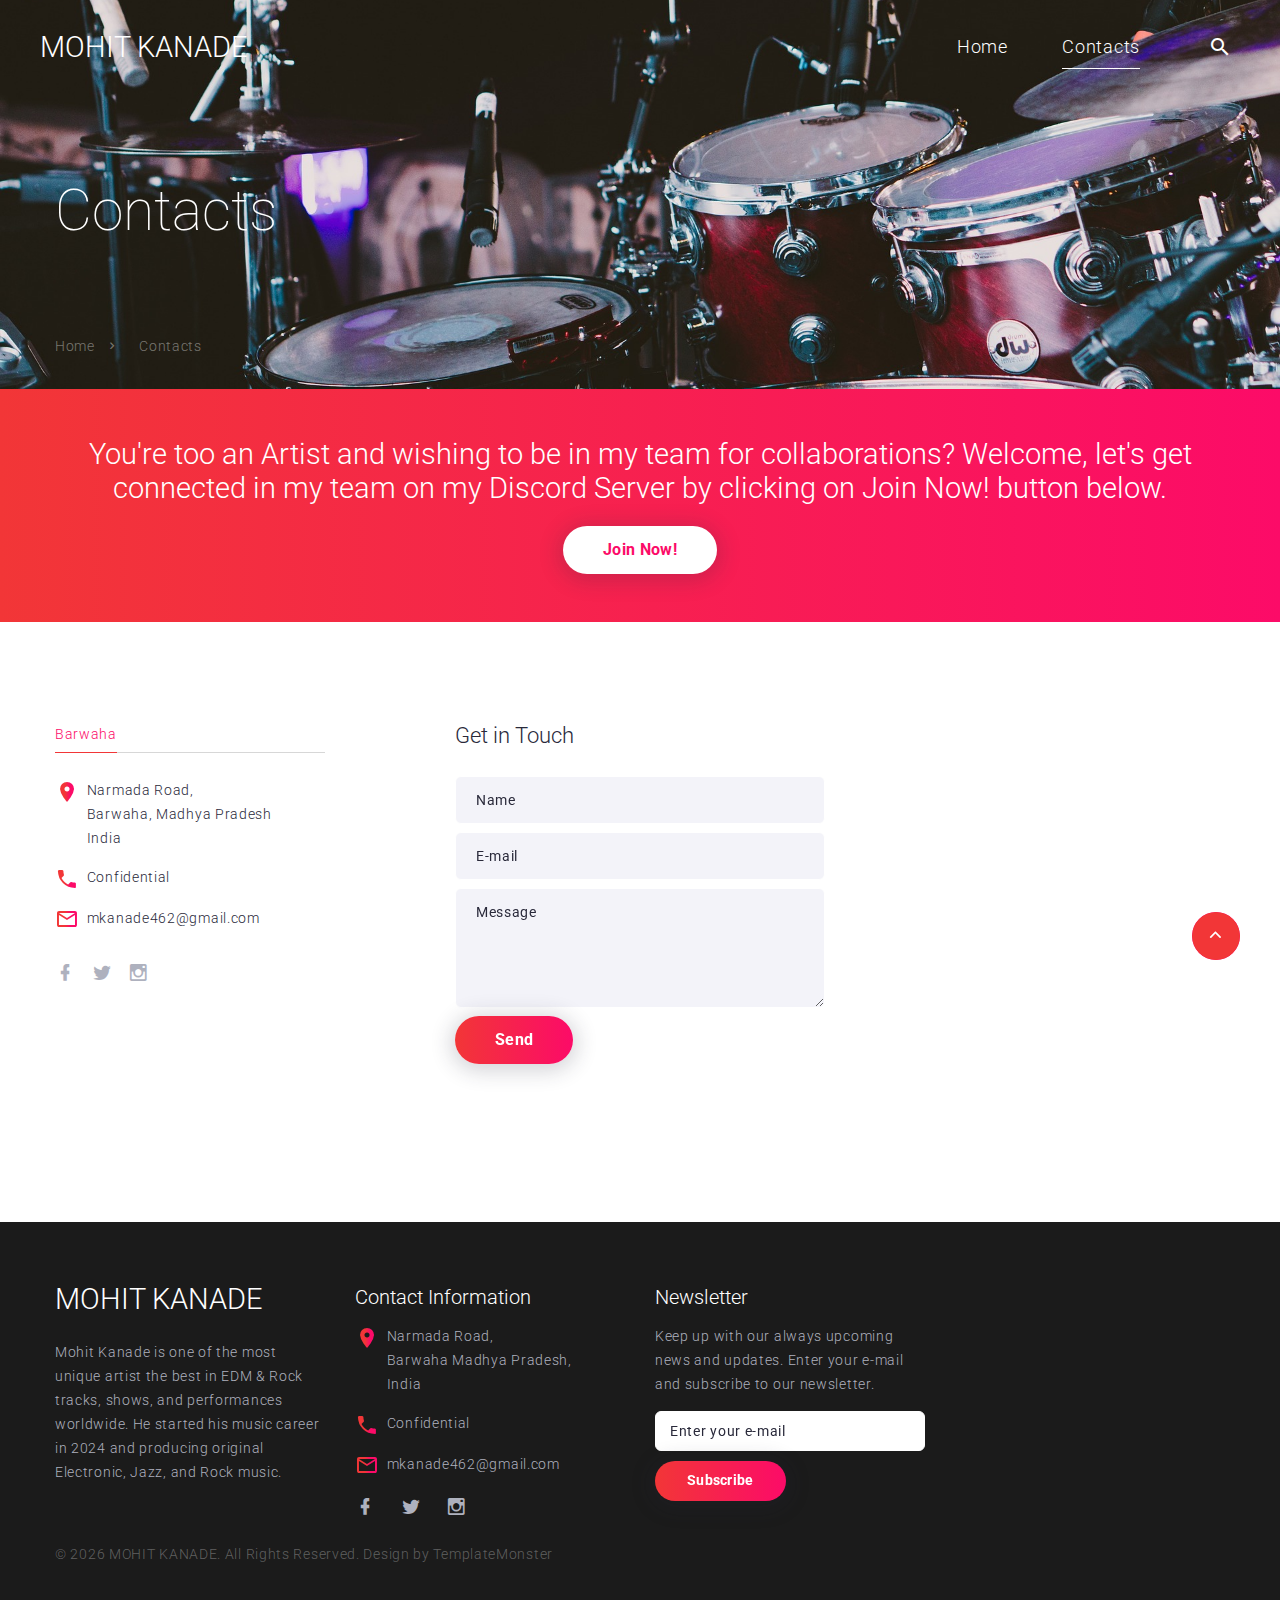
<file: artist/contacts.html>
<!--Variety music--><!DOCTYPE html>
<html class="wide wow-animation" lang="en">
  <head>
    <title>Contacts</title>
    <meta name="format-detection" content="telephone=no">
    <meta name="viewport" content="width=device-width, height=device-height, initial-scale=1.0, maximum-scale=1.0, user-scalable=0">
    <meta http-equiv="X-UA-Compatible" content="IE=edge">
    <meta charset="utf-8">
    <link rel="icon" href="images/favicon.ico" type="image/x-icon">
    <!-- Stylesheets-->
    <link rel="stylesheet" type="text/css" href="//fonts.googleapis.com/css?family=Roboto:100,300,300i,400,700,900">
    <link rel="stylesheet" href="css/bootstrap.css">
    <link rel="stylesheet" href="css/fonts.css">
    <link rel="stylesheet" href="css/style.css" id="main-styles-link">
    <style>.ie-panel{display: none;background: #212121;padding: 10px 0;box-shadow: 3px 3px 5px 0 rgba(0,0,0,.3);clear: both;text-align:center;position: relative;z-index: 1;} html.ie-10 .ie-panel, html.lt-ie-10 .ie-panel {display: block;}</style>
  </head>
  <body>
    <div class="ie-panel"><a href="http://windows.microsoft.com/en-US/internet-explorer/"><img src="images/ie8-panel/warning_bar_0000_us.jpg" height="42" width="820" alt="You are using an outdated browser. For a faster, safer browsing experience, upgrade for free today."></a></div>
    <div class="preloader">
      <div class="preloader-body">
        <div class="cssload-container">
          <div class="cssload-speeding-wheel"></div>
        </div>
      </div>
    </div>
    <div class="page">
      <header class="section page-header">
        <!-- RD Navbar-->
        <div class="rd-navbar-wrap rd-navbar-absolute">
          <nav class="rd-navbar rd-navbar-creative" data-layout="rd-navbar-fixed" data-sm-layout="rd-navbar-fixed" data-md-layout="rd-navbar-fixed" data-md-device-layout="rd-navbar-fixed" data-lg-layout="rd-navbar-static" data-lg-device-layout="rd-navbar-static" data-xl-layout="rd-navbar-static" data-xl-device-layout="rd-navbar-static" data-lg-stick-up-offset="20px" data-xl-stick-up-offset="20px" data-xxl-stick-up-offset="20px" data-lg-stick-up="true" data-xl-stick-up="true" data-xxl-stick-up="true">
            <div class="rd-navbar-main-outer">
              <div class="rd-navbar-main">
                <!-- RD Navbar Panel-->
                <div class="rd-navbar-panel">
                  <!-- RD Navbar Toggle-->
                  <button class="rd-navbar-toggle" data-rd-navbar-toggle=".rd-navbar-nav-wrap"><span></span></button>
                  <!-- RD Navbar Brand-->
                  <div class="rd-navbar-brand"><a class="brand" href="index.html"><h3 class="text-white">MOHIT KANADE</h3></a>
                  </div>
                </div>
                <div class="rd-navbar-main-element">
                  <div class="rd-navbar-nav-wrap">
                    <!-- RD Navbar Nav-->
                    <ul class="rd-navbar-nav">
                      <li class="rd-nav-item"><a class="rd-nav-link" href="index.html">Home</a>
                      </li>
                      <!--<li class="rd-nav-item"><a class="rd-nav-link" href="about.html">About</a>
                      </li>
                      <li class="rd-nav-item"><a class="rd-nav-link" href="typography.html">Typography</a>
                      </li>-->
                      <li class="rd-nav-item active"><a class="rd-nav-link" href="contacts.html">Contacts</a>
                      </li>
                    </ul>
                  </div>
                  <!-- RD Navbar Search-->
                  <div class="rd-navbar-search">
                    <button class="rd-navbar-search-toggle rd-navbar-fixed-element-1" data-rd-navbar-toggle=".rd-navbar-search"><span></span></button>
                    <form class="rd-search" action="#" method="GET">
                      <div class="form-wrap">
                        <label class="form-label" for="rd-navbar-search-form-input">Search</label>
                        <input class="rd-navbar-search-form-input form-input" id="rd-navbar-search-form-input" type="text" name="s" autocomplete="off">
                        <div class="rd-search-results-live" id="rd-search-results-live"></div>
                      </div>
                      <button class="rd-search-form-submit mdi mdi-magnify" type="submit"></button>
                    </form>
                  </div>
                </div>
              </div>
            </div>
          </nav>
        </div>
      </header>
      <!-- Breadcrumbs -->
      <section class="section section-bredcrumbs" style="background: url(images/breadcrumbs-1920x440.jpg) no-repeat center / cover">
        <div class="container context-dark breadcrumb-wrapper text-left">
          <h1>Contacts</h1>
          <ul class="breadcrumbs-custom">
            <li><a href="index.html">Home</a></li>
            <li class="active">Contacts</li>
          </ul>
        </div>
      </section>
      <!-- Call to action-->
      <section class="section section-xs bg-primary-gradient">
        <div class="container">
          <div class="box-cta">
            <div class="box-cta-inner">
              <h3>You're too an Artist and wishing to be in my team for collaborations? Welcome, let's get connected in my team on my Discord Server by clicking on Join Now! button below.</h3>
            </div>
            <div class="box-cta-inner"><a class="button button-md button-white" href="https://discord.gg/k7VyqMwD2d">Join Now!</a></div>
          </div>
        </div>
      </section>
      <!-- Mailform-->
      <section class="section section-lg bg-default">
        <div class="container">
          <div class="row row-50 justify-content-between">
            <div class="col-md-6 col-lg-4 col-xl-3">
              <!-- Bootstrap tabs-->
              <div class="tabs-custom tabs-horizontal tabs-line" id="tabs-1">
                <!-- Nav tabs-->
                <ul class="nav nav-tabs">
                  <li class="nav-item" role="presentation"><a class="nav-link active" href="#tabs-1-1" data-toggle="tab">Barwaha</a></li>
                  <!--<li class="nav-item" role="presentation"><a class="nav-link" href="#tabs-1-2" data-toggle="tab">New York</a></li>
                  <li class="nav-item" role="presentation"><a class="nav-link" href="#tabs-1-3" data-toggle="tab">Chicago</a></li>-->
                </ul>
                <!-- Tab panes-->
                <div class="tab-content">
                  <div class="tab-pane fade show active" id="tabs-1-1">
                    <ul class="contact-box">
                      <li>
                        <div class="unit unit-horizontal unit-spacing-xxs">
                          <div class="unit-left"><span class="icon mdi mdi-map-marker accent-icon"></span></div>
                          <div class="unit-body"><a class="hover-text" href="#">Narmada Road, <br class="veil reveal-lg-inline">Barwaha, Madhya Pradesh</a><br class="veil reveal-lg-inline">India</div>
                        </div>
                      </li>
                      <li>
                        <div class="unit unit-horizontal unit-spacing-xxs">
                          <div class="unit-left"><span class="icon mdi mdi-phone accent-icon"></span></div>
                          <div class="unit-body">
                            <ul class="list-phones">
                              <li><a class="hover-text" href="tel:#">Confidential</a></li>
                              <!--<li><a class="hover-text" href="tel:#">1-800-1234-567</a></li>-->
                            </ul>
                          </div>
                        </div>
                      </li>
                      <li>
                        <div class="unit unit-horizontal unit-spacing-xxs">
                          <div class="unit-left"><span class="icon mdi mdi-email-outline accent-icon"></span></div>
                          <div class="unit-body"><a class="hover-text" href="mailto:#">mkanade462@gmail.com</a></div>
                        </div>
                      </li>
                    </ul>
                  </div>
                  <div class="tab-pane fade" id="tabs-1-2">
                    <ul class="contact-box">
                      <li>
                        <div class="unit unit-horizontal unit-spacing-xxs">
                          <div class="unit-left"><span class="icon mdi mdi-map-marker accent-icon"></span></div>
                          <div class="unit-body"><a class="hover-text" href="#">Narmada Road, <br class="veil reveal-lg-inline">Barwaha, Madhya Pradesh</a><br class="veil reveal-lg-inline">India</div>
                        </div>
                      </li>
                      <li>
                        <div class="unit unit-horizontal unit-spacing-xxs">
                          <div class="unit-left"><span class="icon mdi mdi-phone accent-icon"></span></div>
                          <div class="unit-body">
                            <ul class="list-phones">
                              <li><a class="hover-text" href="tel:#">Confidential</a></li>
                              <!--<li><a class="hover-text" href="tel:#">1-800-1234-567</a></li>-->
                            </ul>
                          </div>
                        </div>
                      </li>
                      <li>
                        <div class="unit unit-horizontal unit-spacing-xxs">
                          <div class="unit-left"><span class="icon mdi mdi-email-outline accent-icon"></span></div>
                          <div class="unit-body"><a class="hover-text" href="mailto:#">mkanade462@gmail.com</a></div>
                        </div>
                      </li>
                    </ul>
                  </div>
                  <div class="tab-pane fade" id="tabs-1-3">
                    <ul class="contact-box">
                      <li>
                        <div class="unit unit-horizontal unit-spacing-xxs">
                          <div class="unit-left"><span class="icon mdi mdi-map-marker accent-icon"></span></div>
                          <div class="unit-body"><a class="hover-text" href="#">Narmada Road, <br class="veil reveal-lg-inline">Barwaha, Madhya Pradesh</a><br class="veil reveal-lg-inline">India</div>
                        </div>
                      </li>
                      <li>
                        <div class="unit unit-horizontal unit-spacing-xxs">
                          <div class="unit-left"><span class="icon mdi mdi-phone accent-icon"></span></div>
                          <div class="unit-body">
                            <ul class="list-phones">
                              <li><a class="hover-text" href="tel:#">Confidential</a></li>
                              <!--<li><a class="hover-text" href="tel:#">1-800-1234-567</a></li>-->
                            </ul>
                          </div>
                        </div>
                      </li>
                      <li>
                        <div class="unit unit-horizontal unit-spacing-xxs">
                          <div class="unit-left"><span class="icon mdi mdi-email-outline accent-icon"></span></div>
                          <div class="unit-body"><a class="hover-text" href="mailto:#">mkanade462@gmail.com</a></div>
                        </div>
                      </li>
                    </ul>
                  </div>
                </div>
              </div>
              <div class="group group-middle social-items"><a class="icon icon-md icon-gray-400 novi-icon mdi mdi-facebook" href="https://facebook.com/mohitkanade4friends"></a><a class="icon icon-md icon-gray-400 novi-icon mdi mdi-twitter" href="https://x.com/kanade_mohit"></a><a class="icon icon-md icon-gray-400 novi-icon mdi mdi-instagram" href="https://instagram.com/kas_studio_00"></a><!--<a class="icon icon-md icon-gray-400 novi-icon mdi mdi-facebook-messenger" href="#"></a><a class="icon icon-md icon-gray-400 novi-icon mdi mdi-linkedin" href="#"></a><a class="icon icon-md icon-gray-400 novi-icon mdi mdi-snapchat" href="#"></a>--></div>
            </div>
            <div class="col-md-6 col-lg-4">
              <h4>Get in Touch</h4>
              <!-- RD Mailform-->
              <form class="rd-form rd-mailform" data-form-output="form-output-global" data-form-type="contact" method="post" action="bat/rd-mailform.php">
                <div class="form-wrap">
                  <input class="form-input" id="contact-name" type="text" name="name" data-constraints="@Required">
                  <label class="form-label" for="contact-name">Name</label>
                </div>
                <div class="form-wrap">
                  <input class="form-input" id="contact-email" type="email" name="email" data-constraints="@Email @Required">
                  <label class="form-label" for="contact-email">E-mail</label>
                </div>
                <div class="form-wrap">
                  <label class="form-label" for="contact-message">Message</label>
                  <textarea class="form-input" id="contact-message" name="message" data-constraints="@Required"></textarea>
                </div>
                <button class="button button-primary" type="submit">Send</button>
              </form>
            </div>
            <div class="col-md-12 col-lg-3">
              <div class="google-map-container" data-zoom="4" data-icon="images/gmap_marker.png" data-icon-active="images/gmap_marker.png" data-center="9870 St Vincent Place, Glasgow, DC 45 Fr 45." data-styles="[{&quot;featureType&quot;:&quot;water&quot;,&quot;elementType&quot;:&quot;geometry&quot;,&quot;stylers&quot;:[{&quot;color&quot;:&quot;#e9e9e9&quot;},{&quot;lightness&quot;:17}]},{&quot;featureType&quot;:&quot;landscape&quot;,&quot;elementType&quot;:&quot;geometry&quot;,&quot;stylers&quot;:[{&quot;color&quot;:&quot;#f5f5f5&quot;},{&quot;lightness&quot;:20}]},{&quot;featureType&quot;:&quot;road.highway&quot;,&quot;elementType&quot;:&quot;geometry.fill&quot;,&quot;stylers&quot;:[{&quot;color&quot;:&quot;#ffffff&quot;},{&quot;lightness&quot;:17}]},{&quot;featureType&quot;:&quot;road.highway&quot;,&quot;elementType&quot;:&quot;geometry.stroke&quot;,&quot;stylers&quot;:[{&quot;color&quot;:&quot;#ffffff&quot;},{&quot;lightness&quot;:29},{&quot;weight&quot;:0.2}]},{&quot;featureType&quot;:&quot;road.arterial&quot;,&quot;elementType&quot;:&quot;geometry&quot;,&quot;stylers&quot;:[{&quot;color&quot;:&quot;#ffffff&quot;},{&quot;lightness&quot;:18}]},{&quot;featureType&quot;:&quot;road.local&quot;,&quot;elementType&quot;:&quot;geometry&quot;,&quot;stylers&quot;:[{&quot;color&quot;:&quot;#ffffff&quot;},{&quot;lightness&quot;:16}]},{&quot;featureType&quot;:&quot;poi&quot;,&quot;elementType&quot;:&quot;geometry&quot;,&quot;stylers&quot;:[{&quot;color&quot;:&quot;#f5f5f5&quot;},{&quot;lightness&quot;:21}]},{&quot;featureType&quot;:&quot;poi.park&quot;,&quot;elementType&quot;:&quot;geometry&quot;,&quot;stylers&quot;:[{&quot;color&quot;:&quot;#dedede&quot;},{&quot;lightness&quot;:21}]},{&quot;elementType&quot;:&quot;labels.text.stroke&quot;,&quot;stylers&quot;:[{&quot;visibility&quot;:&quot;on&quot;},{&quot;color&quot;:&quot;#ffffff&quot;},{&quot;lightness&quot;:16}]},{&quot;elementType&quot;:&quot;labels.text.fill&quot;,&quot;stylers&quot;:[{&quot;saturation&quot;:36},{&quot;color&quot;:&quot;#333333&quot;},{&quot;lightness&quot;:40}]},{&quot;elementType&quot;:&quot;labels.icon&quot;,&quot;stylers&quot;:[{&quot;visibility&quot;:&quot;off&quot;}]},{&quot;featureType&quot;:&quot;transit&quot;,&quot;elementType&quot;:&quot;geometry&quot;,&quot;stylers&quot;:[{&quot;color&quot;:&quot;#f2f2f2&quot;},{&quot;lightness&quot;:19}]},{&quot;featureType&quot;:&quot;administrative&quot;,&quot;elementType&quot;:&quot;geometry.fill&quot;,&quot;stylers&quot;:[{&quot;color&quot;:&quot;#fefefe&quot;},{&quot;lightness&quot;:20}]},{&quot;featureType&quot;:&quot;administrative&quot;,&quot;elementType&quot;:&quot;geometry.stroke&quot;,&quot;stylers&quot;:[{&quot;color&quot;:&quot;#fefefe&quot;},{&quot;lightness&quot;:17},{&quot;weight&quot;:1.2}]}]">
                <div class="google-map"></div>
                <ul class="google-map-markers">
                  <li data-location="9870 St Vincent Place, Glasgow, DC 45 Fr 45." data-description="9870 St Vincent Place, Glasgow"></li>
                </ul>
              </div>
            </div>
          </div>
        </div>
      </section>
      <footer class="section footer-2">
        <div class="container">
          <div class="row row-40">
            <div class="col-md-6 col-lg-3"><a class="footer-logo" href="index.html"><h3 class="text-white">MOHIT KANADE</h3></a>
              <p>Mohit Kanade is one of the most unique artist the best in EDM & Rock tracks, shows, and performances worldwide. He started his music career in 2024 and producing original Electronic, Jazz, and Rock music.</p>
            </div>
            <div class="col-md-6 col-lg-3">
              <h5 class="text-white title">Contact Information</h5>
              <ul class="contact-box">
                <li>
                  <div class="unit unit-horizontal unit-spacing-xxs">
                    <div class="unit-left"><span class="icon mdi mdi-map-marker accent-icon"></span></div>
                    <div class="unit-body"><a href="#">Narmada Road, <br class="veil reveal-lg-inline">Barwaha Madhya Pradesh,<br class="veil reveal-lg-inline">India</a></div>
                  </div>
                </li>
                <li>
                  <div class="unit unit-horizontal unit-spacing-xxs">
                    <div class="unit-left"><span class="icon mdi mdi-phone accent-icon"></span></div>
                    <div class="unit-body">
                      <ul class="list-phones">
                        <li><a href="tel:#">Confidential</a></li>
                        <!--<li><a href="tel:#">1-800-1234-567</a></li>-->
                      </ul>
                    </div>
                  </div>
                </li>
                <li>
                  <div class="unit unit-horizontal unit-spacing-xxs">
                    <div class="unit-left"><span class="icon mdi mdi-email-outline accent-icon"></span></div>
                    <div class="unit-body"><a href="mailto:#">mkanade462@gmail.com</a></div>
                  </div>
                </li>
              </ul>
              <div class="group-md group-middle social-items"><a class="icon icon-md novi-icon mdi mdi-facebook" href="https://facebook.com/mohitkanadeofficial"></a><a class="icon icon-md novi-icon mdi mdi-twitter" href="https://x.com/kanade_mohit"></a><a class="icon icon-md novi-icon mdi mdi-instagram" href="https://instagram.com/mohitkanadeofficial"></a><!--<a class="icon icon-md novi-icon mdi mdi-facebook-messenger" href="#"></a><a class="icon icon-md novi-icon mdi mdi-linkedin" href="#"></a><a class="icon icon-md novi-icon mdi mdi-snapchat" href="#"></a>--></div>
            </div>
            <!--<div class="col-md-6 col-lg-3">
              <h5 class="title">Gallery</h5>
              <ul class="instafeed instagram-gallery" data-lightgallery="group">
                <li><a class="instagram-item" data-lightgallery="item" href="images/insta-gallery-1-1200x800-original.jpg"><img src="images/insta-gallery-1-72x72.jpg" alt="" width="72" height="72"/></a>
                </li>
                <li><a class="instagram-item" data-lightgallery="item" href="images/insta-gallery-2-1200x800-original.jpg"><img src="images/insta-gallery-2-72x72.jpg" alt="" width="72" height="72"/></a>
                </li>
                <li><a class="instagram-item" data-lightgallery="item" href="images/insta-gallery-3-1200x800-original.jpg"><img src="images/insta-gallery-3-72x72.jpg" alt="" width="72" height="72"/></a>
                </li>
                <li><a class="instagram-item" data-lightgallery="item" href="images/insta-gallery-4-1200x800-original.jpg"><img src="images/insta-gallery-4-72x72.jpg" alt="" width="72" height="72"/></a>
                </li>
                <li><a class="instagram-item" data-lightgallery="item" href="images/insta-gallery-5-1200x800-original.jpg"><img src="images/insta-gallery-5-72x72.jpg" alt="" width="72" height="72"/></a>
                </li>
                <li><a class="instagram-item" data-lightgallery="item" href="images/insta-gallery-6-1200x800-original.jpg"><img src="images/insta-gallery-6-72x72.jpg" alt="" width="72" height="72"/></a>
                </li>
              </ul>
            </div>-->
            <div class="col-md-6 col-lg-3">
              <h5 class="text-white title">Newsletter</h5>
              <p>Keep up with our always upcoming news and updates. Enter your e-mail and subscribe to our newsletter.</p>
              <!-- RD Mailform-->
              <form class="rd-form form-sm rd-mailform" data-form-output="form-output-global" data-form-type="contact" method="post" action="bat/rd-mailform.php">
                <div class="form-wrap">
                  <input class="form-input" id="newsletter-email" type="email" name="email" data-constraints="@Email @Required">
                  <label class="form-label" for="newsletter-email">Enter your e-mail</label>
                </div>
                <button class="button button-primary" type="submit">Subscribe</button>
              </form>
            </div>
          </div>
          <!-- Rights-->
          <p class="rights"><span>&copy;&nbsp;</span><span class="copyright-year"></span> <span>MOHIT KANADE</span>. All Rights Reserved. Design by <a href="https://www.templatemonster.com">TemplateMonster</a>
          </p>
        </div>
      </footer>
    </div>
    <!-- Global Mailform Output-->
    <div class="snackbars" id="form-output-global"></div>
    <!-- Javascript-->
    <script src="js/core.min.js"></script>
    <script src="js/script.js"></script>
  </body>
</html>
</file>
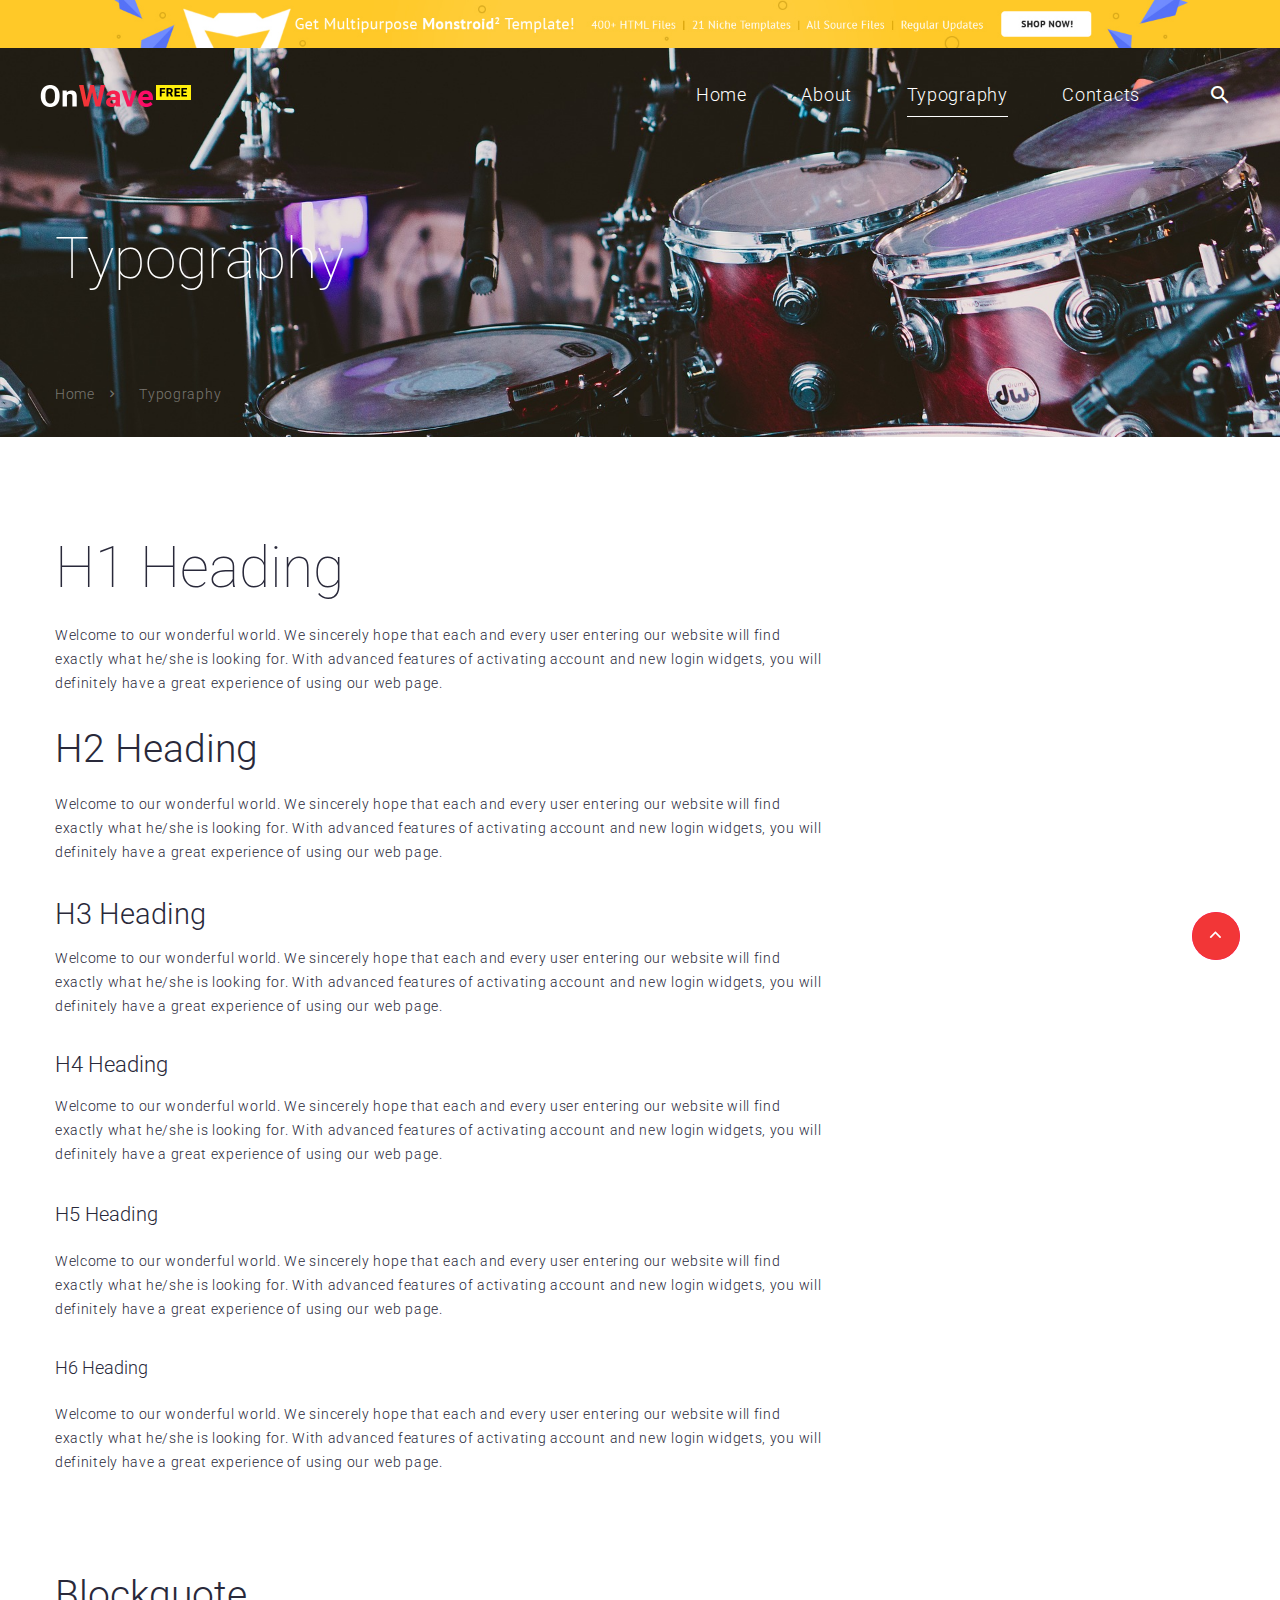
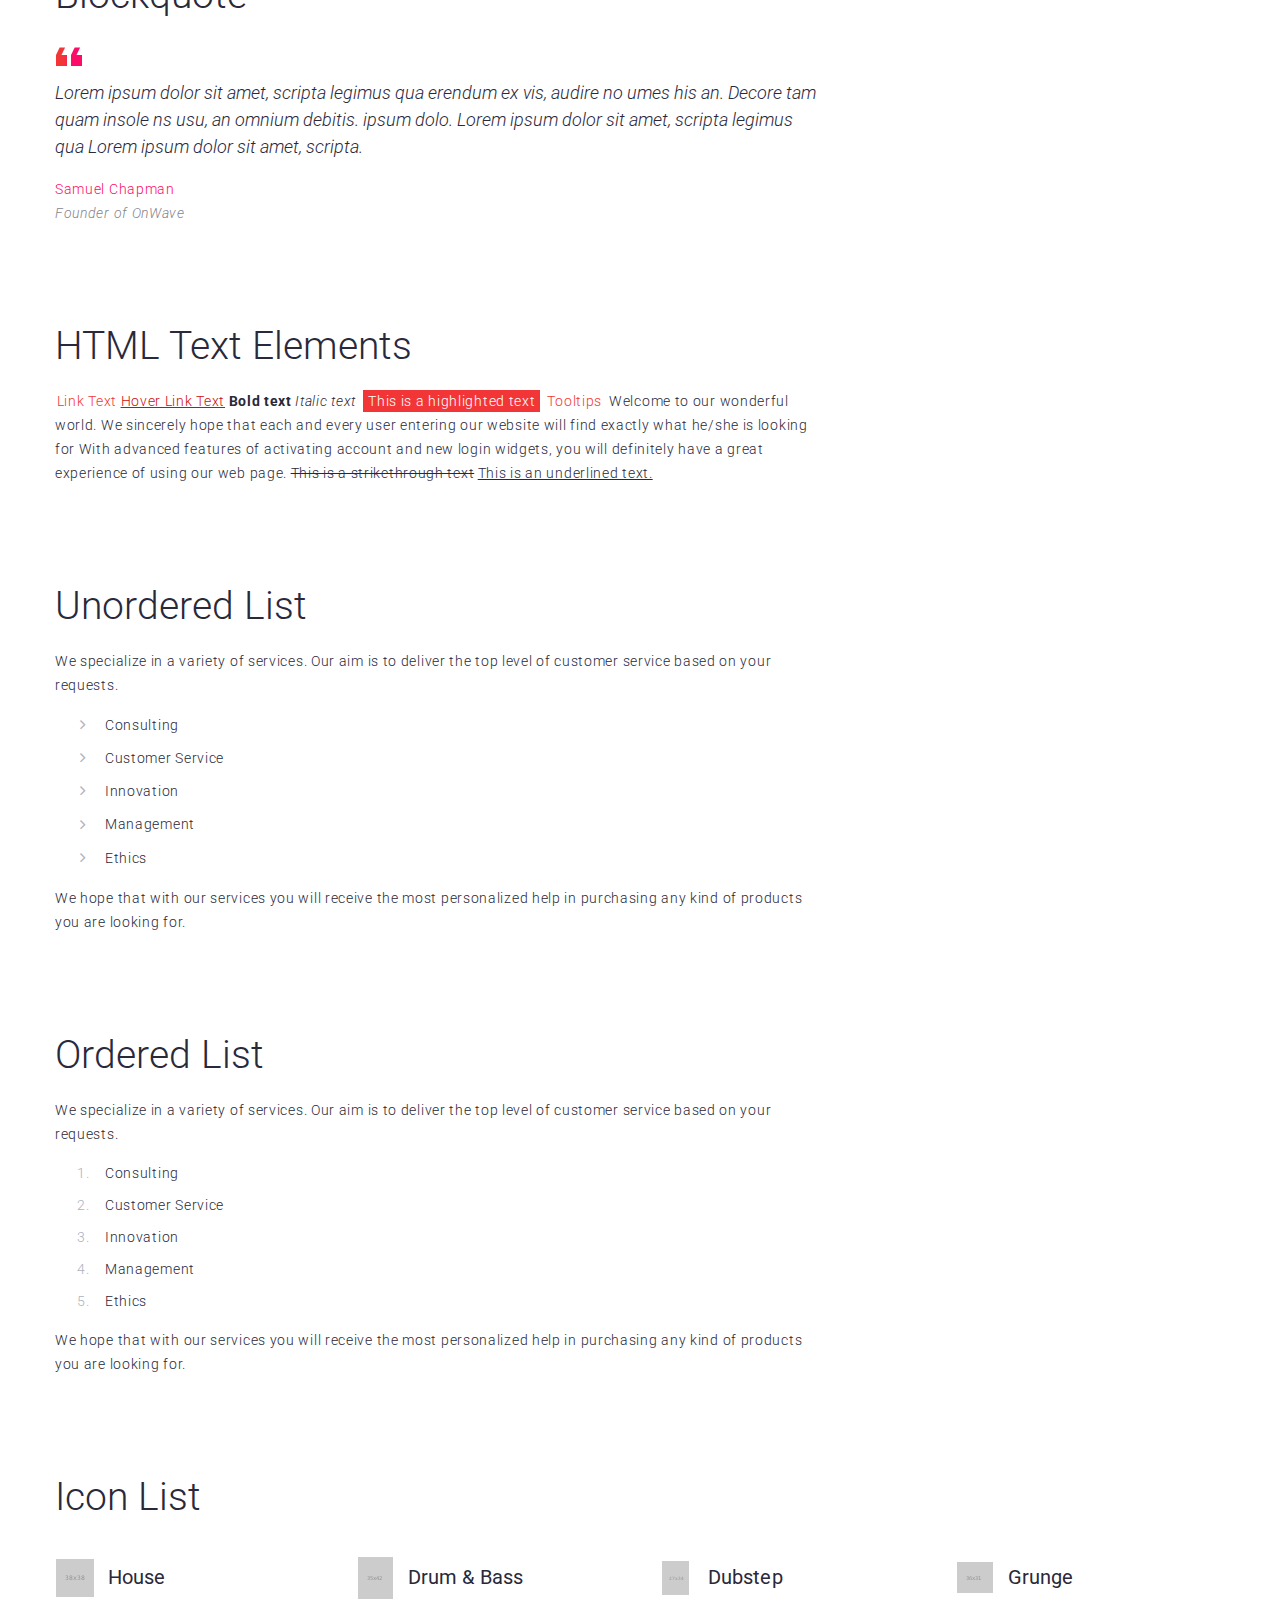
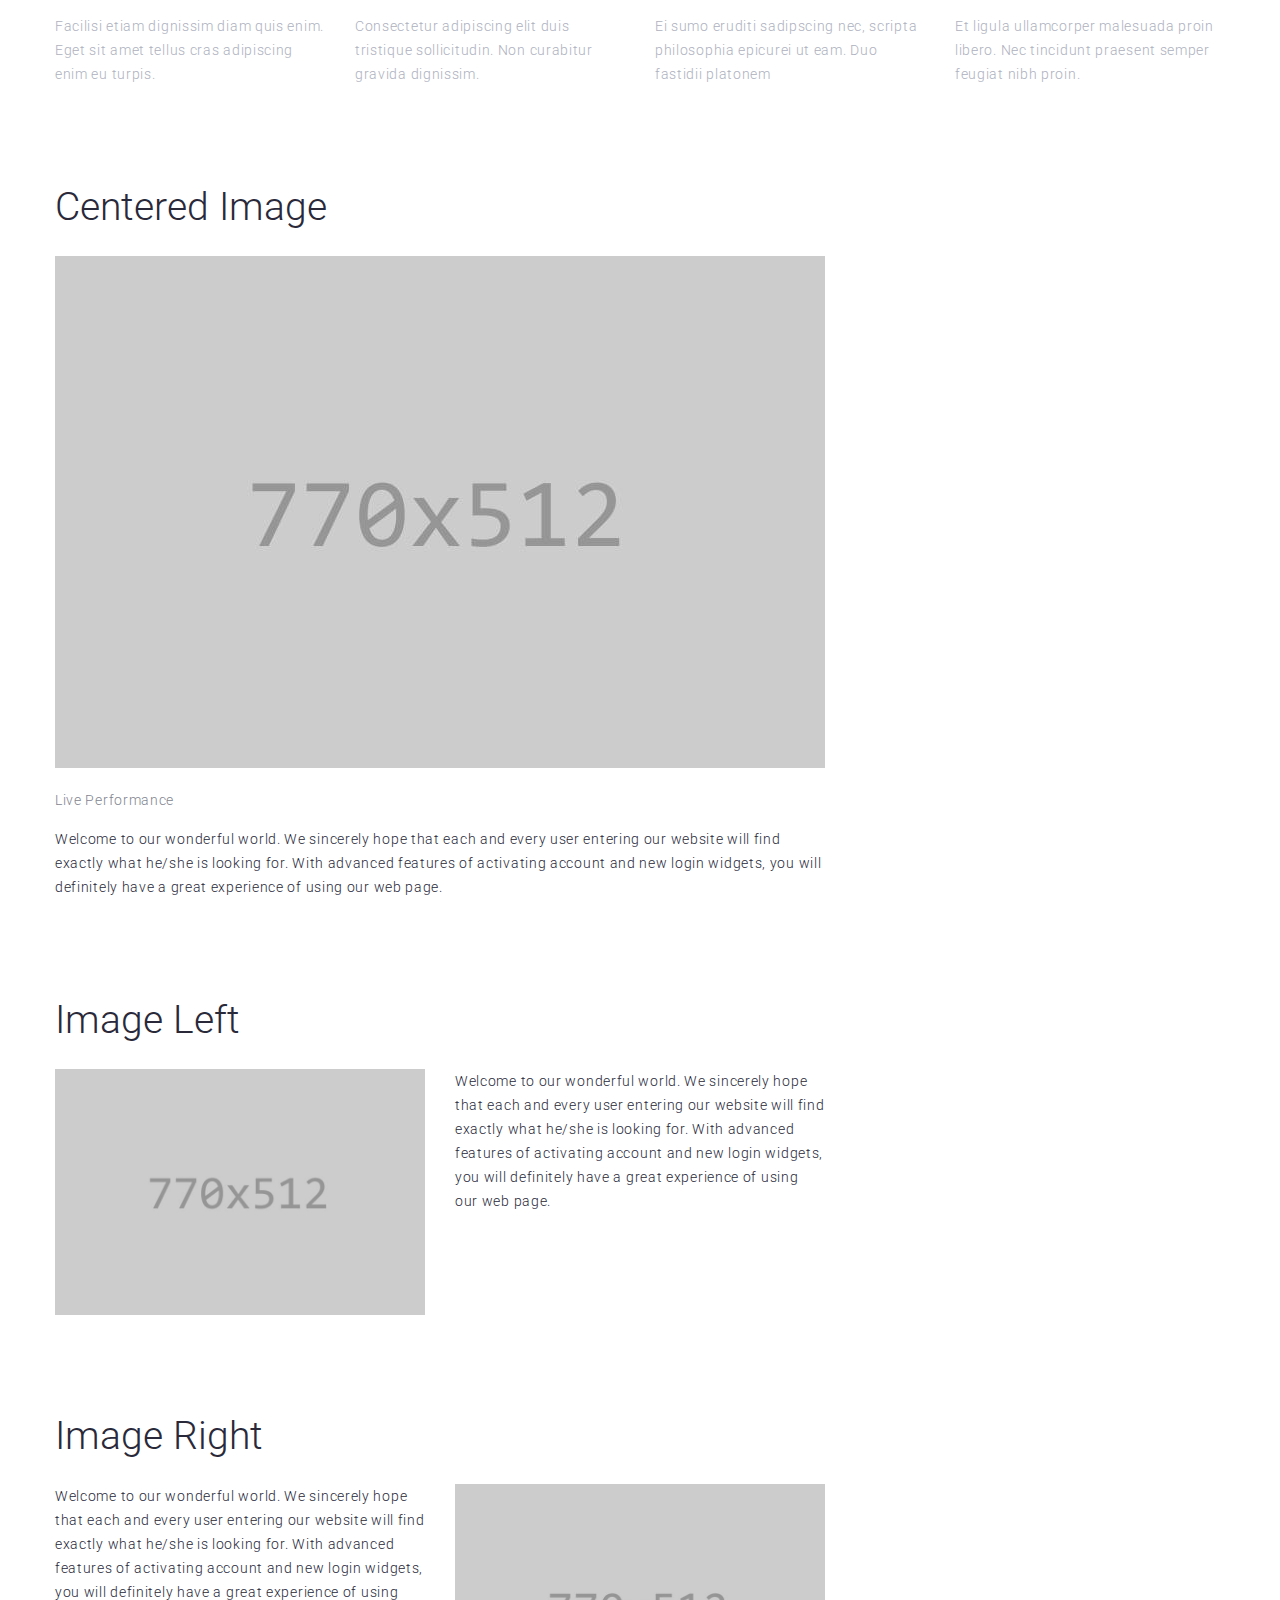
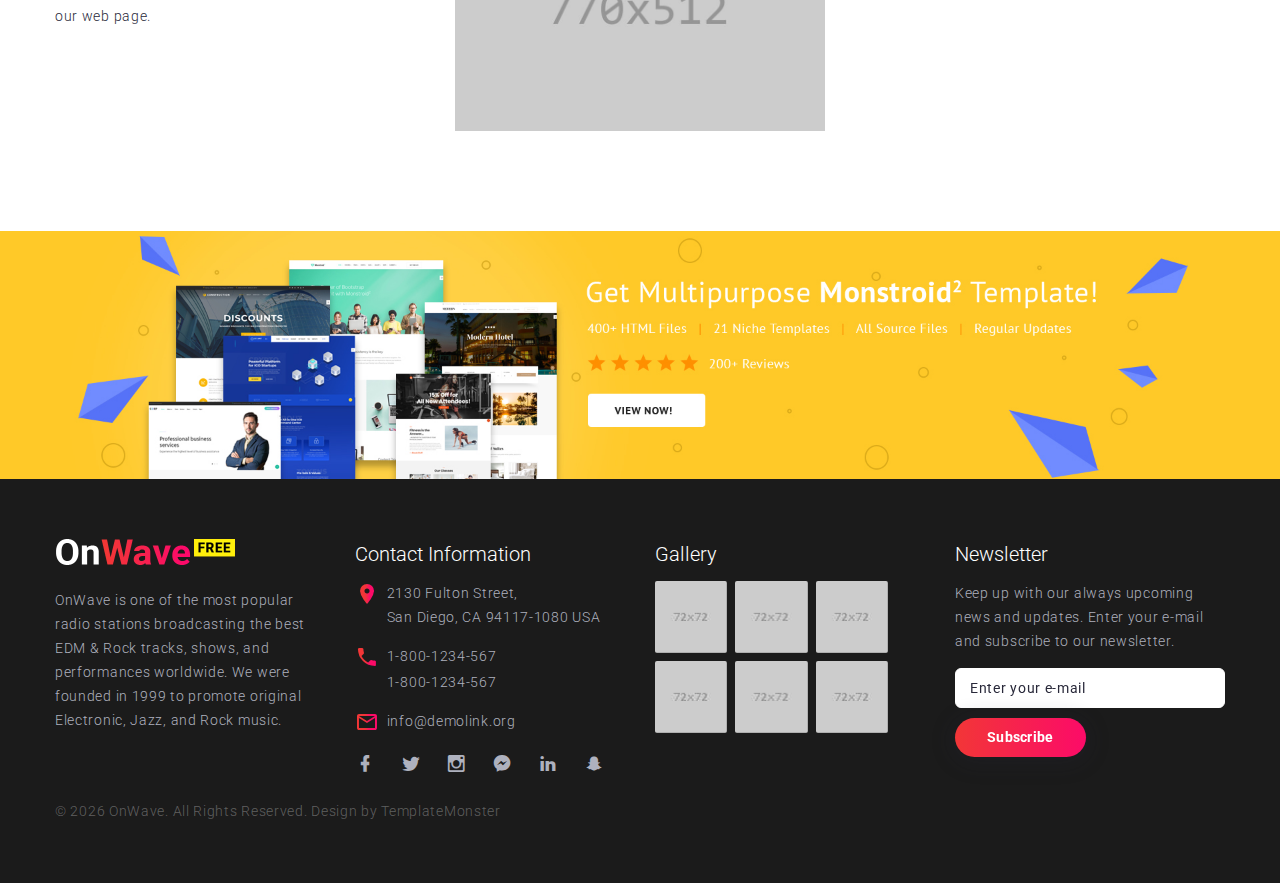
<file: artist/typography.html>
<!--Variety music--><!DOCTYPE html>
<html class="wide wow-animation" lang="en">
  <head>
    <title>Typography</title>
    <meta name="format-detection" content="telephone=no">
    <meta name="viewport" content="width=device-width, height=device-height, initial-scale=1.0, maximum-scale=1.0, user-scalable=0">
    <meta http-equiv="X-UA-Compatible" content="IE=edge">
    <meta charset="utf-8">
    <link rel="icon" href="images/favicon.ico" type="image/x-icon">
    <!-- Stylesheets-->
    <link rel="stylesheet" type="text/css" href="//fonts.googleapis.com/css?family=Roboto:100,300,300i,400,700,900">
    <link rel="stylesheet" href="css/bootstrap.css">
    <link rel="stylesheet" href="css/fonts.css">
    <link rel="stylesheet" href="css/style.css" id="main-styles-link">
    <style>.ie-panel{display: none;background: #212121;padding: 10px 0;box-shadow: 3px 3px 5px 0 rgba(0,0,0,.3);clear: both;text-align:center;position: relative;z-index: 1;} html.ie-10 .ie-panel, html.lt-ie-10 .ie-panel {display: block;}</style>
  </head>
  <body>
    <div class="ie-panel"><a href="http://windows.microsoft.com/en-US/internet-explorer/"><img src="images/ie8-panel/warning_bar_0000_us.jpg" height="42" width="820" alt="You are using an outdated browser. For a faster, safer browsing experience, upgrade for free today."></a></div>
    <div class="preloader">
      <div class="preloader-body">
        <div class="cssload-container">
          <div class="cssload-speeding-wheel"></div>
        </div>
      </div>
    </div>
    <div class="page">
      <!-- Page Header--><a class="banner banner-top" href="https://www.templatemonster.com/website-templates/monstroid2.html" target="_blank"><img src="images/monstroid_02.jpg" alt="" height="0"/></a>
      <header class="section page-header">
        <!-- RD Navbar-->
        <div class="rd-navbar-wrap rd-navbar-absolute">
          <nav class="rd-navbar rd-navbar-creative" data-layout="rd-navbar-fixed" data-sm-layout="rd-navbar-fixed" data-md-layout="rd-navbar-fixed" data-md-device-layout="rd-navbar-fixed" data-lg-layout="rd-navbar-static" data-lg-device-layout="rd-navbar-static" data-xl-layout="rd-navbar-static" data-xl-device-layout="rd-navbar-static" data-lg-stick-up-offset="20px" data-xl-stick-up-offset="20px" data-xxl-stick-up-offset="20px" data-lg-stick-up="true" data-xl-stick-up="true" data-xxl-stick-up="true">
            <div class="rd-navbar-main-outer">
              <div class="rd-navbar-main">
                <!-- RD Navbar Panel-->
                <div class="rd-navbar-panel">
                  <!-- RD Navbar Toggle-->
                  <button class="rd-navbar-toggle" data-rd-navbar-toggle=".rd-navbar-nav-wrap"><span></span></button>
                  <!-- RD Navbar Brand-->
                  <div class="rd-navbar-brand"><a class="brand" href="index.html"><img src="images/logo-302x44.png" alt="" width="151" height="22"/></a>
                  </div>
                </div>
                <div class="rd-navbar-main-element">
                  <div class="rd-navbar-nav-wrap">
                    <!-- RD Navbar Nav-->
                    <ul class="rd-navbar-nav">
                      <li class="rd-nav-item"><a class="rd-nav-link" href="index.html">Home</a>
                      </li>
                      <li class="rd-nav-item"><a class="rd-nav-link" href="about.html">About</a>
                      </li>
                      <li class="rd-nav-item active"><a class="rd-nav-link" href="typography.html">Typography</a>
                      </li>
                      <li class="rd-nav-item"><a class="rd-nav-link" href="contacts.html">Contacts</a>
                      </li>
                    </ul>
                  </div>
                  <!-- RD Navbar Search-->
                  <div class="rd-navbar-search">
                    <button class="rd-navbar-search-toggle rd-navbar-fixed-element-1" data-rd-navbar-toggle=".rd-navbar-search"><span></span></button>
                    <form class="rd-search" action="#" method="GET">
                      <div class="form-wrap">
                        <label class="form-label" for="rd-navbar-search-form-input">Search</label>
                        <input class="rd-navbar-search-form-input form-input" id="rd-navbar-search-form-input" type="text" name="s" autocomplete="off">
                        <div class="rd-search-results-live" id="rd-search-results-live"></div>
                      </div>
                      <button class="rd-search-form-submit mdi mdi-magnify" type="submit"></button>
                    </form>
                  </div>
                </div>
              </div>
            </div>
          </nav>
        </div>
      </header>
      <!-- Breadcrumbs -->
      <section class="section section-bredcrumbs" style="background: url(images/breadcrumbs-1920x440.jpg) no-repeat center / cover">
        <div class="container context-dark breadcrumb-wrapper text-left">
          <h1>Typography</h1>
          <ul class="breadcrumbs-custom">
            <li><a href="index.html">Home</a></li>
            <li class="active">Typography</li>
          </ul>
        </div>
      </section>
      <!-- Base typography -->
      <section class="section section-lg bg-default">
        <div class="container">
          <div class="row">
            <div class="col-xl-8">
              <ul class="list-xl">
                <li>
                  <h1>H1 Heading</h1>
                  <p>Welcome to our wonderful world. We sincerely hope that each and every user entering our website will find exactly what he/she is looking for. With advanced features of activating account and new login widgets, you will definitely have a great experience of using our web page.</p>
                </li>
                <li>
                  <h2>H2 Heading</h2>
                  <p>Welcome to our wonderful world. We sincerely hope that each and every user entering our website will find exactly what he/she is looking for. With advanced features of activating account and new login widgets, you will definitely have a great experience of using our web page.</p>
                </li>
                <li>
                  <h3>H3 Heading</h3>
                  <p>Welcome to our wonderful world. We sincerely hope that each and every user entering our website will find exactly what he/she is looking for. With advanced features of activating account and new login widgets, you will definitely have a great experience of using our web page.</p>
                </li>
                <li>
                  <h4>H4 Heading</h4>
                  <p>Welcome to our wonderful world. We sincerely hope that each and every user entering our website will find exactly what he/she is looking for. With advanced features of activating account and new login widgets, you will definitely have a great experience of using our web page.</p>
                </li>
                <li>
                  <h5>H5 Heading</h5>
                  <p>Welcome to our wonderful world. We sincerely hope that each and every user entering our website will find exactly what he/she is looking for. With advanced features of activating account and new login widgets, you will definitely have a great experience of using our web page.</p>
                </li>
                <li>
                  <h6>H6 Heading</h6>
                  <p>Welcome to our wonderful world. We sincerely hope that each and every user entering our website will find exactly what he/she is looking for. With advanced features of activating account and new login widgets, you will definitely have a great experience of using our web page.</p>
                </li>
              </ul>
            </div>
          </div>
        </div>
      </section>
      <!-- Blockquote-->
      <section class="section section-lg bg-default">
        <div class="container">
          <div class="row row-50">
            <div class="col-lg-10 col-xl-8">
              <h2>Blockquote</h2>
              <!-- Quote Default-->
              <blockquote class="quote quote-default">
                <div class="quote-icon mdi mdi-format-quote accent-quote"></div>
                <div class="quote-body">
                  <q class="heading-6">Lorem ipsum dolor sit amet, scripta legimus qua erendum ex vis, audire no umes his an. Decore tam quam insole ns usu, an omnium debitis. ipsum dolo. Lorem ipsum dolor sit amet, scripta legimus qua Lorem ipsum dolor sit amet, scripta.</q>
                </div>
                <div class="quote-meta">
                  <div class="author">
                    <cite>Samuel Chapman</cite>
                  </div>
                  <div class="position">Founder of OnWave</div>
                </div>
              </blockquote>
            </div>
          </div>
        </div>
      </section>
      <!-- HTML Text Elements-->
      <section class="section section-lg bg-default">
        <div class="container">
          <div class="row">
            <div class="col-lg-10 col-xl-8">
              <h2>HTML Text Elements</h2>
              <p class="text-block"><a href="#">Link Text</a><a class="link-hover" href="#">Hover Link Text</a><span class="font-weight-bold">Bold text</span><span class="text-italic">Italic text</span>
                <mark>This is a highlighted text</mark><span class="tooltip-custom" data-toggle="tooltip" data-placement="top" title="Tooltips text">Tooltips</span><span>Welcome to our wonderful world. We sincerely hope that each and every user entering our website will find exactly what he/she is looking for</span><span>With advanced features of activating account and new login widgets, you will definitely have a great experience of using our web page.</span><span class="text-strike">This is a strikethrough text</span><span class="text-underline">This is an underlined text.</span>
              </p>
            </div>
          </div>
        </div>
      </section>
      <!-- Unordered List-->
      <section class="section section-lg bg-default">
        <div class="container">
          <div class="row row-50">
            <div class="col-xl-8">
              <h2>Unordered List</h2>
              <p>We specialize in a variety of services. Our aim is to deliver the top level of customer service based on your requests.</p>
              <ul class="list-marked">
                <li>Consulting</li>
                <li>Customer Service</li>
                <li>Innovation</li>
                <li>Management</li>
                <li>Ethics</li>
              </ul>
              <p>We hope that with our services you will receive the most personalized help in purchasing any kind of products you are looking for.</p>
            </div>
          </div>
        </div>
      </section>
      <!-- Ordered List-->
      <section class="section section-lg bg-default">
        <div class="container">
          <div class="row row-50">
            <div class="col-xl-8">
              <h2>Ordered List</h2>
              <p>We specialize in a variety of services. Our aim is to deliver the top level of customer service based on your requests.</p>
              <ol class="list-ordered">
                <li>Consulting</li>
                <li>Customer Service</li>
                <li>Innovation</li>
                <li>Management</li>
                <li>Ethics</li>
              </ol>
              <p>We hope that with our services you will receive the most personalized help in purchasing any kind of products you are looking for.</p>
            </div>
          </div>
        </div>
      </section>
      <!-- Icon List-->
      <section class="section section-lg bg-default">
        <div class="container">
          <h2>Icon List</h2>
          <div class="row row-30 row-offset-1">
            <div class="col-md-6 col-lg-3">
              <div class="list-icon">
                <div class="list-icon-title"><span class="icon-item music-icon-1"></span>
                  <div class="title">House</div>
                </div>
                <div class="list-icon-body">Facilisi etiam dignissim diam quis enim. Eget sit amet tellus cras adipiscing enim eu turpis.</div>
              </div>
            </div>
            <div class="col-md-6 col-lg-3">
              <div class="list-icon">
                <div class="list-icon-title"><span class="icon-item music-icon-2"></span>
                  <div class="title">Drum &amp; Bass</div>
                </div>
                <div class="list-icon-body">Consectetur adipiscing elit duis tristique sollicitudin. Non curabitur gravida  dignissim.</div>
              </div>
            </div>
            <div class="col-md-6 col-lg-3">
              <div class="list-icon">
                <div class="list-icon-title"><span class="icon-item music-icon-3"></span>
                  <div class="title">Dubstep</div>
                </div>
                <div class="list-icon-body">Ei sumo eruditi sadipscing nec, scripta philosophia epicurei ut eam. Duo fastidii platonem</div>
              </div>
            </div>
            <div class="col-md-6 col-lg-3">
              <div class="list-icon">
                <div class="list-icon-title"><span class="icon-item music-icon-4"></span>
                  <div class="title">Grunge</div>
                </div>
                <div class="list-icon-body">Et ligula ullamcorper malesuada proin libero. Nec tincidunt praesent semper feugiat nibh proin.</div>
              </div>
            </div>
          </div>
        </div>
      </section>
      <!-- Image Centered-->
      <section class="section section-lg bg-default">
        <div class="container">
          <div class="row">
            <div class="col-lg-10 col-xl-8">
              <h2>Centered Image</h2>
              <div class="row row-offset-2">
                <div class="col-lg-12">
                  <figure class="figure-light"><img class="img-centered" src="images/typography-1-770x512.jpg" alt="" width="770" height="512"/>
                    <figcaption>
                      <p>Live Performance</p>
                    </figcaption>
                  </figure>
                  <p>Welcome to our wonderful world. We sincerely hope that each and every user entering our website will find exactly what he/she is looking for. With advanced features of activating account and new login widgets, you will definitely have a great experience of using our web page.</p>
                </div>
              </div>
            </div>
          </div>
        </div>
      </section>
      <!-- Image Left-->
      <section class="section section-lg bg-default">
        <div class="container">
          <div class="row">
            <div class="col-lg-10 col-xl-8">
              <h2>Image Left</h2>
              <div class="row row-30 row-offset-2">
                <div class="col-md-6"><img src="images/typography-1-770x512.jpg" alt="" width="770" height="512"/>
                </div>
                <div class="col-md-6">
                  <p>Welcome to our wonderful world. We sincerely hope that each and every user entering our website will find exactly what he/she is looking for. With advanced features of activating account and new login widgets, you will definitely have a great experience of using our web page.</p>
                </div>
              </div>
            </div>
          </div>
        </div>
      </section>
      <!-- Image Right-->
      <section class="section section-lg bg-default">
        <div class="container">
          <div class="row">
            <div class="col-lg-10 col-xl-8">
              <h2>Image Right</h2>
              <div class="row row-30 flex-md-row-reverse row-offset-2">
                <div class="col-md-6"><img src="images/typography-1-770x512.jpg" alt="" width="770" height="512"/>
                </div>
                <div class="col-md-6">
                  <p>Welcome to our wonderful world. We sincerely hope that each and every user entering our website will find exactly what he/she is looking for. With advanced features of activating account and new login widgets, you will definitely have a great experience of using our web page.</p>
                </div>
              </div>
            </div>
          </div>
        </div>
      </section>
      <!-- Page Footer--><a class="banner" href="https://www.templatemonster.com/website-templates/monstroid2.html" target="_blank"><img src="images/monstroid_big_02.jpg" alt="" height="0"/></a>
      <footer class="section footer-2">
        <div class="container">
          <div class="row row-40">
            <div class="col-md-6 col-lg-3"><a class="footer-logo" href="index.html"><img src="images/logo-footer-360x52.png" alt="" width="180" height="26"/></a>
              <p>OnWave is one of the most popular radio stations broadcasting the best EDM & Rock tracks, shows, and performances worldwide. We were founded in 1999 to promote original Electronic, Jazz, and Rock music.</p>
            </div>
            <div class="col-md-6 col-lg-3">
              <h5 class="text-white title">Contact Information</h5>
              <ul class="contact-box">
                <li>
                  <div class="unit unit-horizontal unit-spacing-xxs">
                    <div class="unit-left"><span class="icon mdi mdi-map-marker accent-icon"></span></div>
                    <div class="unit-body"><a href="#">2130 Fulton Street, <br class="veil reveal-lg-inline">San Diego, CA 94117-1080 USA</a></div>
                  </div>
                </li>
                <li>
                  <div class="unit unit-horizontal unit-spacing-xxs">
                    <div class="unit-left"><span class="icon mdi mdi-phone accent-icon"></span></div>
                    <div class="unit-body">
                      <ul class="list-phones">
                        <li><a href="tel:#">1-800-1234-567</a></li>
                        <li><a href="tel:#">1-800-1234-567</a></li>
                      </ul>
                    </div>
                  </div>
                </li>
                <li>
                  <div class="unit unit-horizontal unit-spacing-xxs">
                    <div class="unit-left"><span class="icon mdi mdi-email-outline accent-icon"></span></div>
                    <div class="unit-body"><a href="mailto:#">info@demolink.org</a></div>
                  </div>
                </li>
              </ul>
              <div class="group-md group-middle social-items"><a class="icon icon-md novi-icon mdi mdi-facebook" href="#"></a><a class="icon icon-md novi-icon mdi mdi-twitter" href="#"></a><a class="icon icon-md novi-icon mdi mdi-instagram" href="#"></a><a class="icon icon-md novi-icon mdi mdi-facebook-messenger" href="#"></a><a class="icon icon-md novi-icon mdi mdi-linkedin" href="#"></a><a class="icon icon-md novi-icon mdi mdi-snapchat" href="#"></a></div>
            </div>
            <div class="col-md-6 col-lg-3">
              <h5 class="title">Gallery</h5>
              <ul class="instafeed instagram-gallery" data-lightgallery="group">
                <li><a class="instagram-item" data-lightgallery="item" href="images/insta-gallery-1-1200x800-original.jpg"><img src="images/insta-gallery-1-72x72.jpg" alt="" width="72" height="72"/></a>
                </li>
                <li><a class="instagram-item" data-lightgallery="item" href="images/insta-gallery-2-1200x800-original.jpg"><img src="images/insta-gallery-2-72x72.jpg" alt="" width="72" height="72"/></a>
                </li>
                <li><a class="instagram-item" data-lightgallery="item" href="images/insta-gallery-3-1200x800-original.jpg"><img src="images/insta-gallery-3-72x72.jpg" alt="" width="72" height="72"/></a>
                </li>
                <li><a class="instagram-item" data-lightgallery="item" href="images/insta-gallery-4-1200x800-original.jpg"><img src="images/insta-gallery-4-72x72.jpg" alt="" width="72" height="72"/></a>
                </li>
                <li><a class="instagram-item" data-lightgallery="item" href="images/insta-gallery-5-1200x800-original.jpg"><img src="images/insta-gallery-5-72x72.jpg" alt="" width="72" height="72"/></a>
                </li>
                <li><a class="instagram-item" data-lightgallery="item" href="images/insta-gallery-6-1200x800-original.jpg"><img src="images/insta-gallery-6-72x72.jpg" alt="" width="72" height="72"/></a>
                </li>
              </ul>
            </div>
            <div class="col-md-6 col-lg-3">
              <h5 class="text-white title">Newsletter</h5>
              <p>Keep up with our always upcoming news and updates. Enter your e-mail and subscribe to our newsletter.</p>
              <!-- RD Mailform-->
              <form class="rd-form form-sm rd-mailform" data-form-output="form-output-global" data-form-type="contact" method="post" action="bat/rd-mailform.php">
                <div class="form-wrap">
                  <input class="form-input" id="newsletter-email" type="email" name="email" data-constraints="@Email @Required">
                  <label class="form-label" for="newsletter-email">Enter your e-mail</label>
                </div>
                <button class="button button-primary" type="submit">Subscribe</button>
              </form>
            </div>
          </div>
          <!-- Rights-->
          <p class="rights"><span>&copy;&nbsp;</span><span class="copyright-year"></span> <span>OnWave</span>. All Rights Reserved. Design by <a href="https://www.templatemonster.com">TemplateMonster</a>
          </p>
        </div>
      </footer>
    </div>
    <!-- Global Mailform Output-->
    <div class="snackbars" id="form-output-global"></div>
    <!-- Javascript-->
    <script src="js/core.min.js"></script>
    <script src="js/script.js"></script>
  </body>
</html>
</file>
<file: artist/css/style.css>
@charset "UTF-8";
/*
* Trunk version 2.0.0
*/
/*
*
* Contexts
*/
a:focus,
button:focus {
	outline: none !important;
}

button::-moz-focus-inner {
	border: 0;
}

*:focus {
	outline: none;
}

blockquote {
	padding: 0;
	margin: 0;
}

input,
button,
select,
textarea {
	outline: none;
}

label {
	margin-bottom: 0;
}

p {
	margin: 0;
}

ul,
ol {
	list-style: none;
	padding: 0;
	margin: 0;
}

ul li,
ol li {
	display: block;
}

dl {
	margin: 0;
}

dt,
dd {
	line-height: inherit;
}

dt {
	font-weight: inherit;
}

dd {
	margin-bottom: 0;
}

form {
	margin-bottom: 0;
}

address {
	margin-top: 0;
	margin-bottom: 0;
}

figure {
	margin-bottom: 0;
}

html p a:hover {
	text-decoration: none;
}

/*
*
* Typography
*/
body {
	font-family: "Roboto", -apple-system, BlinkMacSystemFont, "Segoe UI", Roboto, "Helvetica Neue", Arial, sans-serif;
	font-size: 14px;
	line-height: 1.71429;
	font-weight: 300;
	color: #29293a;
	letter-spacing: 0.05em;
	background-color: #ffffff;
	-webkit-text-size-adjust: none;
	-webkit-font-smoothing: subpixel-antialiased;
}

h1, h2, h3, h4, h5, h6, [class^='heading-'] {
	margin-top: 0;
	margin-bottom: 0;
	font-weight: 300;
	color: #29293a;
	letter-spacing: 0;
}

h1 a, h2 a, h3 a, h4 a, h5 a, h6 a, [class^='heading-'] a {
	color: inherit;
}

h1 a:hover, h2 a:hover, h3 a:hover, h4 a:hover, h5 a:hover, h6 a:hover, [class^='heading-'] a:hover {
	color: #f23637;
}

h1,
.heading-1 {
	font-size: 32px;
	line-height: 1.1;
	font-weight: 100;
}

@media (min-width: 768px) {
	h1,
	.heading-1 {
		font-size: 40px;
	}
}

@media (min-width: 1200px) {
	h1,
	.heading-1 {
		font-size: 57px;
	}
}

@media (min-width: 1600px) {
	h1,
	.heading-1 {
		font-size: 70px;
		line-height: 1.14286;
	}
}

h2,
.heading-2 {
	font-size: 28px;
	line-height: 1.1;
}

@media (min-width: 768px) {
	h2,
	.heading-2 {
		font-size: 30px;
	}
}

@media (min-width: 1200px) {
	h2,
	.heading-2 {
		font-size: 39px;
	}
}

@media (min-width: 1600px) {
	h2,
	.heading-2 {
		font-size: 48px;
		line-height: 1.16667;
	}
}

h3,
.heading-3 {
	font-size: 24px;
	line-height: 1.2;
}

@media (min-width: 768px) {
	h3,
	.heading-3 {
		font-size: 27px;
	}
}

@media (min-width: 1200px) {
	h3,
	.heading-3 {
		font-size: 29px;
	}
}

@media (min-width: 1600px) {
	h3,
	.heading-3 {
		font-size: 36px;
		line-height: 1.33333;
	}
}

h4,
.heading-4 {
	font-size: 22px;
	line-height: 1.3;
}

@media (min-width: 1600px) {
	h4,
	.heading-4 {
		font-size: 25px;
		line-height: 1.28;
	}
}

h5,
.heading-5 {
	font-size: 20px;
	line-height: 1.5;
}

@media (min-width: 1600px) {
	h5,
	.heading-5 {
		font-size: 22px;
		line-height: 1.45455;
	}
}

h6,
.heading-6 {
	font-size: 18px;
	line-height: 1.5;
}

@media (min-width: 1600px) {
	h6,
	.heading-6 {
		font-size: 20px;
		line-height: 1.6;
	}
}

.custom-title > span {
	position: relative;
	display: inline-block;
	padding-top: 1.5em;
}

.custom-title > span:before {
	content: "";
	position: absolute;
	left: 50%;
	top: 0;
	width: 2px;
	height: 1em;
	background: #aeb1be;
}

small,
.small {
	display: block;
	font-size: 12px;
	line-height: 1.5;
}

mark,
.mark {
	padding: 3px 5px;
	color: #ffffff;
	background: #f23637;
}

.big {
	font-size: 18px;
	line-height: 1.55556;
}

.lead {
	font-size: 25px;
	line-height: 40px;
	font-weight: 300;
}

code {
	padding: 10px 5px;
	border-radius: 6px;
	font-size: 90%;
	color: #111111;
	background: #f3f3f9;
}

p [data-toggle='tooltip'] {
	padding-left: .25em;
	padding-right: .25em;
	color: #f23637;
}

p [style*='max-width'] {
	display: inline-block;
}

.text-gray-600 {
	color: #828590;
}

/*
*
* Brand
*/
.brand {
	display: inline-block;
}

.brand .brand-logo-light {
	display: none;
}

.brand .brand-logo-dark {
	display: block;
}

.rd-navbar-fixed-linked .mobile-brand {
	display: none;
}

/*
*
* Links
*/
a {
	transition: all 0.3s ease-in-out;
}

a, a:focus, a:active, a:hover {
	text-decoration: none;
}

a, a:focus, a:active {
	color: #f23637;
}

a:hover {
	color: #ce0d0e;
}

a[href*='tel'], a[href*='mailto'] {
	white-space: nowrap;
}

a.hover-text {
	color: #29293a;
}

a.hover-text:hover, a.hover-text:focus {
	color: #f23637;
}

a.hover-light-text {
	color: #828590;
}

a.hover-light-text:hover, a.hover-light-text:focus {
	color: #f23637;
}

.link-hover {
	color: #ce0d0e;
	text-decoration: underline;
}

.link-hover:hover {
	text-decoration: underline;
}

.link-press {
	color: #ce0d0e;
}

* + .privacy-link {
	margin-top: 25px;
}

.link-image {
	opacity: 1;
}

.link-image:hover {
	opacity: 0.5;
}

/*
*
* Blocks
*/
.block-center, .block-sm, .block-lg {
	margin-left: auto;
	margin-right: auto;
}

.block-sm {
	max-width: 370px;
}

.block-lg {
	max-width: 540px;
}

@media (min-width: 992px) {
	.block-lg {
		max-width: 740px;
	}
}

.block-center {
	padding: 10px;
}

.block-center:hover .block-center-header {
	background-color: #f23637;
}

.block-center-title {
	background-color: #ffffff;
}

@media (max-width: 1599.98px) {
	.block-center {
		padding: 20px;
	}
	.block-center:hover .block-center-header {
		background-color: #ffffff;
	}
	.block-center-header {
		background-color: #f23637;
	}
}

/*
* Block preview
*/
.block-preview {
	position: relative;
	padding: 40px 0;
}

.block-preview .title {
	max-width: 610px;
	font-weight: 700;
}

.block-preview .exeption {
	max-width: 330px;
	color: #828590;
	letter-spacing: .03em;
}

.block-preview .cover-image {
	position: absolute;
	right: 0;
	top: 0;
	bottom: 0;
	left: 0;
	background-position: center center;
	background-size: cover;
	background-repeat: no-repeat;
	opacity: .1;
}

.block-preview > *:not(.cover-image) {
	position: relative;
	z-index: 1;
}

.block-preview * + .title {
	margin-top: 27px;
}

.block-preview * + .exeption {
	margin-top: 21px;
}

@media (min-width: 768px) {
	.block-preview {
		padding: 60px 0;
	}
	.block-preview .cover-image {
		left: 41%;
		opacity: .2;
	}
}

@media (min-width: 992px) {
	.block-preview {
		padding: 100px 0;
	}
	.block-preview .cover-image {
		opacity: 1;
	}
	.block-preview * + .title {
		margin-top: 44px;
	}
	.block-preview * + .exeption {
		margin-top: 32px;
	}
}

@media (min-width: 1600px) {
	.block-preview {
		padding: 186px 0 206px;
	}
	.block-preview * + .title {
		margin-top: 54px;
	}
	.block-preview * + .exeption {
		margin-top: 42px;
	}
}

/*
*
* Boxes
*/
.box-minimal {
	position: relative;
	display: block;
	padding: 30px 20px;
	font-size: 18px;
	line-height: 1.3;
	background: #ffffff;
	color: #f23637;
	border-radius: 6px;
}

.box-minimal:hover {
	color: #fc0b68;
	box-shadow: 0 0 24px 0 rgba(130, 133, 144, 0.3);
}

.box-minimal .hot {
	position: absolute;
	top: 8px;
	left: 20px;
	padding: 3px 7px;
	font-size: 12px;
	font-weight: 700;
	line-height: 1;
	text-transform: uppercase;
	color: #ffffff;
	background: #fc0b68;
}

@media (min-width: 992px) {
	.box-minimal {
		padding: 63px 15px 63px 40px;
		font-size: 25px;
	}
	.box-minimal .hot {
		top: 16px;
		left: 40px;
		padding: 5px 15px;
		font-size: 14px;
	}
}

.box-counter {
	position: relative;
	text-align: center;
	color: #29293a;
}

.box-counter-title {
	display: inline-block;
	font-family: "Montserrat", -apple-system, BlinkMacSystemFont, "Segoe UI", Roboto, "Helvetica Neue", Arial, sans-serif;
	font-size: 16px;
	line-height: 1.3;
	letter-spacing: -.025em;
}

.box-counter-main {
	font-family: "Montserrat", -apple-system, BlinkMacSystemFont, "Segoe UI", Roboto, "Helvetica Neue", Arial, sans-serif;
	font-size: 45px;
	font-weight: 400;
	line-height: 1.2;
}

.box-counter-main > * {
	display: inline;
	font: inherit;
}

.box-counter-main .small {
	font-size: 28px;
}

.box-counter-main .small_top {
	position: relative;
	top: .2em;
	vertical-align: top;
}

.box-counter-divider {
	font-size: 0;
	line-height: 0;
}

.box-counter-divider::after {
	content: '';
	display: inline-block;
	width: 80px;
	height: 2px;
	background: #f23637;
}

* + .box-counter-title {
	margin-top: 10px;
}

* + .box-counter-main {
	margin-top: 20px;
}

* + .box-counter-divider {
	margin-top: 10px;
}

@media (min-width: 768px) {
	.box-counter-title {
		font-size: 18px;
	}
}

@media (min-width: 1200px) {
	.box-counter-main {
		font-size: 60px;
	}
	.box-counter-main .small {
		font-size: 36px;
	}
	* + .box-counter-main {
		margin-top: 30px;
	}
	* + .box-counter-divider {
		margin-top: 15px;
	}
	* + .box-counter-title {
		margin-top: 18px;
	}
}

.bg-primary .box-counter {
	color: #ffffff;
}

.bg-primary .box-counter-divider::after {
	background: #ffffff;
}

.contact-box > li + li {
	margin-top: 15px;
}

.contact-box .icon {
	font-size: 24px;
	color: #f23637;
}

.contact-box .list-phones > li + li {
	margin-top: 2px;
}

* + .contact-box {
	margin-top: 15px;
}

@media (min-width: 1200px) {
	* + .contact-box {
		margin-top: 30px;
	}
}

/*
Price box
*/
.price-box-1 {
	position: relative;
	z-index: 2;
	padding: 25px 15px;
	background: #f3f3f9;
	border-radius: 6px;
}

.price-box-1:before {
	content: "";
	position: absolute;
	top: 0;
	left: 0;
	right: 0;
	bottom: 0;
	z-index: -1;
	border-radius: 6px;
	background: inherit;
}

.price-box-1 .title {
	font-size: 22px;
	line-height: 1.45;
	font-weight: 700;
	color: #29293a;
}

.price-box-1 .exeption {
	color: #828590;
}

.price-box-1-primary {
	background: linear-gradient(to bottom, #f23637, #1d0d44);
}

.price-box-1-primary .title,
.price-box-1-primary .exeption,
.price-box-1-primary .price {
	color: #ffffff;
}

.price-box-1 * + .title {
	margin-top: 15px;
}

.price-box-1 * + .exeption {
	margin-top: 12px;
}

.price-box-1 * + .price {
	margin-top: 10px;
}

.price-box-1 * + .button {
	margin-top: 12px;
}

@media (min-width: 1200px) {
	.price-box-1 {
		margin-top: 26px;
		margin-bottom: 26px;
		padding: 45px 47px;
	}
	.price-box-1-primary:before {
		top: -26px;
		bottom: -26px;
	}
	.price-box-1 * + .title {
		margin-top: 24px;
	}
	.price-box-1 * + .exeption {
		margin-top: 20px;
	}
	.price-box-1 * + .price {
		margin-top: 18px;
	}
	.price-box-1 * + .button {
		margin-top: 21px;
	}
}

@media (min-width: 1600px) {
	.price-box-1 {
		margin-top: 32px;
		margin-bottom: 32px;
		padding: 56px 60px;
	}
	.price-box-1-primary:before {
		top: -32px;
		bottom: -32px;
	}
	.price-box-1 * + .title {
		margin-top: 30px;
	}
	.price-box-1 * + .exeption {
		margin-top: 25px;
	}
	.price-box-1 * + .price {
		margin-top: 22px;
	}
	.price-box-1 * + .button {
		margin-top: 26px;
	}
}

.price-box-2 {
	position: relative;
	z-index: 2;
	padding: 25px 15px;
	background: #ffffff;
	border-radius: 6px;
}

.price-box-2 .title {
	font-size: 22px;
	line-height: 1.45;
	font-weight: 700;
	color: #29293a;
}

.price-box-2 .exeption {
	color: #828590;
}

.price-box-2 .price {
	font-weight: 100;
}

.price-box-2 * + .title {
	margin-top: 15px;
}

.price-box-2 * + .list-sm {
	margin-top: 11px;
}

.price-box-2 * + .price {
	margin-top: 5px;
}

.price-box-2 * + .button {
	margin-top: 14px;
}

@media (min-width: 1200px) {
	.price-box-2 {
		padding: 35px 15px 50px;
	}
	.price-box-2 * + .title {
		margin-top: 30px;
	}
	.price-box-2 * + .list-sm {
		margin-top: 21px;
	}
	.price-box-2 * + .price {
		margin-top: 14px;
	}
	.price-box-2 * + .button {
		margin-top: 31px;
	}
}

/*
Box link
*/
.box-link {
	position: relative;
	z-index: 1;
	display: flex;
	overflow: hidden;
	text-align: center;
	color: #ffffff;
	background-position: center center;
	background-repeat: no-repeat;
	background-size: cover;
	border-radius: 6px;
}

.box-link:before {
	content: "";
	position: absolute;
	top: 0;
	left: 0;
	right: 0;
	bottom: 0;
	z-index: -1;
	background: rgba(242, 54, 55, 0);
	transition: .3s;
}

.box-link-inner {
	display: flex;
	flex-direction: column;
	align-items: center;
	justify-content: center;
	min-height: 100px;
	width: 100%;
	padding: 15px;
}

.box-link:hover, .box-link:focus, .box-link:active {
	color: #ffffff;
}

.box-link:hover:before, .box-link:focus:before, .box-link:active:before {
	background: rgba(242, 54, 55, 0.4);
}

@media (min-width: 768px) {
	.box-link-inner {
		min-height: 280px;
	}
}

/*
Box wrapper
*/
.box-wrap-gray {
	padding: 15px 15px;
	background: #f3f3f9;
	border-radius: 6px;
}

@media (min-width: 576px) {
	.box-wrap-gray {
		padding: 35px;
	}
}

@media (min-width: 1200px) {
	.box-wrap-gray {
		padding: 47px 59px;
	}
}

/*
* Box content
*/
/*
* Timeline box
*/
.timeline .date {
	font-weight: 500;
}

.timeline .line {
	position: relative;
	height: 17px;
	border-left: 1px solid #aeb1be;
}

.timeline .line:before {
	content: '';
	position: absolute;
	top: 50%;
	left: 0;
	height: 2px;
	transform: translateY(-50%);
	border-top: 1px solid #aeb1be;
	width: 100vw;
}

.timeline a.media-item {
	position: relative;
	overflow: hidden;
	display: block;
	border-radius: 6px;
	max-width: 100px;
}

.timeline a.media-item:before {
	content: "\f504";
	position: absolute;
	top: 50%;
	left: 50%;
	z-index: 2;
	transform: translate(-50%, -50%);
	font-family: "Material Design Icons";
	font-size: 30px;
	line-height: 1;
	color: #ffffff;
	transition: .3s;
	will-change: transform;
}

.timeline a.media-item:after {
	content: "";
	position: absolute;
	left: 0;
	top: 0;
	z-index: 1;
	width: 100%;
	height: 100%;
	background: rgba(242, 54, 55, 0.7);
	transition: .3s;
}

.timeline * + .line {
	margin-top: 9px;
}

.timeline * + .media-item {
	margin-top: 19px;
}

.timeline * + .title {
	margin-top: 17px;
}

.timeline * + .exeption {
	margin-top: 17px;
}

.desktop .timeline a.media-item:before {
	color: transparent;
	transform: translate(-50%, -50%) scale(0.5);
}

.desktop .timeline a.media-item:after {
	background: rgba(242, 54, 55, 0);
}

.desktop .timeline a.media-item:hover:before {
	color: #ffffff;
	transform: translate(-50%, -50%) scale(1);
}

.desktop .timeline a.media-item:hover:after {
	background: rgba(242, 54, 55, 0.7);
}

/*
* Box inline
*/
.box-inline {
	text-align: center;
}

.box-inline .icon {
	font-size: 64px;
	line-height: 1;
}

@media (min-width: 768px) {
	.box-inline {
		display: flex;
		align-items: center;
		justify-content: center;
	}
	.box-inline .box-inline-inner:first-child {
		padding-right: 15px;
	}
}

@media (min-width: 1200px) {
	.box-inline .box-inline-inner:first-child {
		padding-right: 42px;
	}
}

.variety-box-wrapper {
	width: 100%;
	display: flex;
	justify-content: center;
	text-align: center;
	background-color: #f7f7f8;
	padding: 35px 20px 20px 20px;
	min-height: 230px;
}

.variety-box-wrapper:hover .variety-media img {
	transform: scale(1.2);
	transition: all ease .35s;
}

.variety-box-wrapper .variety-media {
	height: 56px;
	display: flex;
	justify-content: flex-start;
	flex-direction: column;
	align-items: center;
	width: 100%;
	margin-bottom: 15px;
}

.variety-box-wrapper .variety-media img {
	transition: all ease .35s;
}

.variety-box-wrapper span {
	font-size: 20px;
	color: #29293a;
	margin-bottom: 10px;
	display: block;
	font-weight: 400;
}

.variety-box-wrapper p {
	font-size: 14px;
	color: #828590;
}

.podcast-wrap {
	display: flex;
	flex-direction: column;
	align-items: center;
}

@media (min-width: 576px) {
	.podcast-wrap {
		flex-direction: row;
	}
}

.podcast-wrap .podcast-preview {
	margin-bottom: 20px;
}

@media (min-width: 576px) {
	.podcast-wrap .podcast-preview {
		margin-right: 8px;
		margin-bottom: 0;
	}
}

.podcast-wrap .podcast-preview img {
	max-width: 120px;
	max-height: 120px;
}

.ie-10 .shell,
.ie-11 .shell {
	width: 100%;
}

/*
* Element groups
*/
html .group {
	margin-bottom: -10px;
	margin-left: -16px;
}

html .group:empty {
	margin-bottom: 0;
	margin-left: 0;
}

html .group > * {
	display: inline-block;
	margin-top: 0;
	margin-bottom: 10px;
	margin-left: 16px;
}

html .group-sm {
	margin-bottom: -10px;
	margin-left: -20px;
}

html .group-sm:empty {
	margin-bottom: 0;
	margin-left: 0;
}

html .group-sm > * {
	display: inline-block;
	margin-top: 0;
	margin-bottom: 10px;
	margin-left: 20px;
}

html .group-md {
	margin-bottom: -10px;
	margin-left: -16px;
}

html .group-md:empty {
	margin-bottom: 0;
	margin-left: 0;
}

html .group-md > * {
	display: inline-block;
	margin-top: 0;
	margin-bottom: 10px;
	margin-left: 16px;
}

@media (min-width: 1200px) {
	html .group-md {
		margin-bottom: -10px;
		margin-left: -25px;
	}
	html .group-md > * {
		margin-bottom: 10px;
		margin-left: 25px;
	}
}

html .group-xl {
	margin-bottom: -20px;
	margin-left: -30px;
}

html .group-xl:empty {
	margin-bottom: 0;
	margin-left: 0;
}

html .group-xl > * {
	display: inline-block;
	margin-top: 0;
	margin-bottom: 20px;
	margin-left: 30px;
}

html .group-sm-justify .button {
	padding-left: 20px;
	padding-right: 20px;
}

@media (min-width: 768px) {
	html .group-sm-justify {
		display: flex;
		align-items: center;
		justify-content: center;
	}
	html .group-sm-justify > * {
		flex-grow: 1;
		flex-shrink: 0;
	}
	html .group-sm-justify .button {
		min-width: 130px;
		padding-left: 20px;
		padding-right: 20px;
	}
}

html .group-middle {
	display: inline-table;
	vertical-align: middle;
}

html .group-middle > * {
	vertical-align: middle;
}

* + .group {
	margin-top: 20px;
}

@media (min-width: 1600px) {
	* + .group {
		margin-top: 33px;
	}
}

/*
*
* Responsive units
*/
.unit {
	display: flex;
	flex: 0 1 100%;
	margin-bottom: -30px;
	margin-left: -20px;
}

.unit > * {
	margin-bottom: 30px;
	margin-left: 20px;
}

.unit:empty {
	margin-bottom: 0;
	margin-left: 0;
}

.unit-body {
	flex: 0 1 auto;
}

.unit-item,
.unit-left,
.unit-right {
	flex: 0 0 auto;
	max-width: 100%;
}

.unit-spacing-xxs {
	margin-bottom: -7px;
	margin-left: -7px;
}

.unit-spacing-xxs > * {
	margin-bottom: 7px;
	margin-left: 7px;
}

.unit-spacing-xs {
	margin-bottom: -15px;
	margin-left: -7px;
}

.unit-spacing-xs > * {
	margin-bottom: 15px;
	margin-left: 7px;
}

.unit-spacing-sm {
	margin-bottom: -15px;
	margin-left: -30px;
}

.unit-spacing-sm > * {
	margin-bottom: 15px;
	margin-left: 30px;
}

.unit-middle {
	align-items: center;
}

@media (min-width: 768px) {
	.unit-md-horizontal {
		flex-direction: row;
	}
}

/*
*
* Lists
*/
.list > li + li {
	margin-top: 10px;
}

.list-xs > li + li {
	margin-top: 5px;
}

.list-sm > li + li {
	margin-top: 8px;
}

.list-md > li + li {
	margin-top: 18px;
}

.list-lg > li + li {
	margin-top: 25px;
}

.list-xl > li + li {
	margin-top: 20px;
}

.list-xxl > li + li {
	margin-top: 30px;
}

.list-xxl-2 > li + li,
.list-xxl-2 > .row + .row {
	margin-top: 50px;
}

@media (min-width: 1200px) {
	.list-xl > li + li {
		margin-top: 33px;
	}
	.list-xxl-2 > li + li,
	.list-xxl-2 > .row + .row {
		margin-top: 90px;
	}
}

@media (min-width: 1600px) {
	.list-xl > li + li {
		margin-top: 40px;
	}
	.list-xxl > li + li {
		margin-top: 80px;
	}
	.list-xxl-2 > li + li,
	.list-xxl-2 > .row + .row {
		margin-top: 120px;
	}
}

.list-inline > li {
	display: inline-block;
}

html .list-inline-md {
	transform: translate3d(0, -8px, 0);
	margin-bottom: -8px;
	margin-left: -10px;
	margin-right: -10px;
}

html .list-inline-md > * {
	margin-top: 8px;
	padding-left: 10px;
	padding-right: 10px;
}

@media (min-width: 992px) {
	html .list-inline-md {
		margin-left: -15px;
		margin-right: -15px;
	}
	html .list-inline-md > * {
		padding-left: 15px;
		padding-right: 15px;
	}
}

.list-terms dt + dd {
	margin-top: 5px;
}

.list-terms dd + dt {
	margin-top: 25px;
}

* + .list-terms {
	margin-top: 25px;
}

.index-list {
	counter-reset: li;
}

.index-list > li .list-index-counter:before {
	content: counter(li, decimal-leading-zero);
	counter-increment: li;
}

.list-marked {
	padding-left: 25px;
	text-align: left;
}

.list-marked > li {
	text-indent: -25px;
	padding-left: 25px;
}

.list-marked > li::before {
	position: relative;
	display: inline-block;
	left: 25px;
	top: -2px;
	min-width: 25px;
	content: '\f105';
	font: 400 16px/24px 'FontAwesome';
	color: #aeb1be;
	vertical-align: middle;
}

.list-marked > li + li {
	margin-top: 8px;
}

* + .list-marked {
	margin-top: 15px;
}

p + .list-marked {
	margin-top: 16px;
}

.list-ordered {
	counter-reset: li;
	padding-left: 22px;
	text-align: left;
}

.list-ordered > li {
	position: relative;
	padding-left: 28px;
}

.list-ordered > li:before {
	content: counter(li, decimal) ".";
	counter-increment: li;
	position: absolute;
	top: 0;
	left: 0;
	display: inline-block;
	width: 15px;
	color: #aeb1be;
}

.list-ordered > li + li {
	margin-top: 8px;
}

* + .list-ordered {
	margin-top: 15px;
}

.list-icon {
	text-align: left;
}

.list-icon .list-icon-title {
	display: flex;
	align-items: flex-start;
}

.list-icon .title {
	margin-top: 6px;
	font-size: 18px;
	font-weight: 400;
	line-height: 1.4;
	letter-spacing: 0.005em;
}

.list-icon .icon-item {
	position: relative;
	display: inline-block;
	min-width: 35px;
	margin-right: 13px;
	font-size: 40px;
	line-height: 1;
	color: #f23637;
	vertical-align: middle;
}

.list-icon .music-icon-1, .list-icon .music-icon-2, .list-icon .music-icon-3, .list-icon .music-icon-4 {
	width: 40px;
	height: 42px;
	display: flex;
	flex-direction: column;
	justify-content: center;
	align-items: center;
}

.list-icon .music-icon-1:before, .list-icon .music-icon-2:before, .list-icon .music-icon-3:before, .list-icon .music-icon-4:before {
	content: '';
	display: block;
}

.list-icon .music-icon-1:before {
	width: 38px;
	height: 38px;
	background: url("../images/music-icon-1.png") no-repeat center;
}

.list-icon .music-icon-2:before {
	width: 35px;
	height: 42px;
	background: url("../images/music-icon-2.png") no-repeat center;
}

.list-icon .music-icon-3:before {
	width: 27px;
	height: 34px;
	background: url("../images/music-icon-3.png") no-repeat center;
}

.list-icon .music-icon-4:before {
	width: 36px;
	height: 31px;
	background: url("../images/music-icon-4.png") no-repeat center;
}

.list-icon .list-icon-body {
	color: #aeb1be;
}

.list-icon * + .list-icon-body {
	margin-top: 10px;
}

.list-icon-gradient .icon-item {
	background: linear-gradient(90deg, transparent, transparent);
	background: -webkit-linear-gradient(90deg, #f7f7f8, #fc0b68);
	-webkit-background-clip: text;
	-webkit-text-fill-color: transparent;
	color: #fc0b68;
}

@media (min-width: 768px) {
	.list-icon .title {
		font-size: 20px;
	}
	.list-icon * + .list-icon-body {
		margin-top: 15px;
	}
}

.list-dotted {
	display: flex;
	flex-wrap: wrap;
	align-items: center;
}

.list-dotted > li {
	position: relative;
	padding: 3px 0;
	vertical-align: middle;
}

.list-dotted > li:not(:last-child) {
	padding-right: 18px;
}

.list-dotted > li:not(:last-child):after {
	content: "";
	position: absolute;
	top: 50%;
	right: 9px;
	width: 2px;
	height: 24px;
	background: #f3f3f9;
	transform: translate(50%, -50%);
}

@media (min-width: 1200px) {
	.list-dotted > li:not(:last-child) {
		padding-right: 62px;
	}
	.list-dotted > li:not(:last-child):after {
		right: 31px;
	}
}

.number-counter {
	counter-reset: counter;
}

.number-counter .index-counter:after {
	content: counter(counter, decimal-leading-zero);
	counter-increment: counter;
}

/*
*
* Images
*/
img {
	display: inline-block;
	max-width: 100%;
	height: auto;
}

.img-responsive {
	width: 100%;
}

/*
*
* Icons
*/
.icon {
	display: inline-block;
	font-size: 16px;
	line-height: 1;
	vertical-align: middle;
}

.icon::before {
	font-weight: 400;
	font-style: normal;
	speak: none;
	text-transform: none;
}

.icon-gray-400 {
	color: #aeb1be;
}

.icon-gray-100 {
	color: #f3f3f9;
}

.icon-gradient {
	background: linear-gradient(90deg, transparent, transparent);
	background: -webkit-linear-gradient(90deg, #fc0b68, #f23637);
	-webkit-background-clip: text;
	-webkit-text-fill-color: transparent;
	color: #f23637;
}

.icon-circle {
	border-radius: 50%;
}

.icon-md {
	font-size: 20px;
	line-height: 1;
}

.icon-lg {
	font-size: 30px;
	line-height: 1;
}

.ie-10 .accent-icon, .ie-10 .accent-quote,
.ie-11 .accent-icon,
.ie-11 .accent-quote {
	color: #f23637;
}

.ie-10 .accent-icon:before, .ie-10 .accent-quote:before,
.ie-11 .accent-icon:before,
.ie-11 .accent-quote:before {
	background: none;
}

.accent-icon:before {
	background: linear-gradient(to right, #f23637 40%, #fc0b68 60%);
	-webkit-background-clip: text;
	-webkit-text-fill-color: transparent;
}

.accent-quote:before {
	background: linear-gradient(to right, #fc0b68 40%, #f23637 60%);
	-webkit-background-clip: text;
	-webkit-text-fill-color: transparent;
}

/*
*
* Tables custom
*/
.table-custom {
	width: 100%;
	max-width: 100%;
	text-align: left;
	background: #ffffff;
	border-collapse: collapse;
}

.table-custom th,
.table-custom td {
	color: #29293a;
	background: #ffffff;
}

@media (max-width: 767.98px) {
	.table-custom th,
	.table-custom td {
		min-width: 130px;
	}
}

.table-custom th {
	font-size: 14px;
	font-weight: 700;
	letter-spacing: .05em;
}

@media (max-width: 991.98px) {
	.table-custom th {
		padding-top: 20px;
		padding-bottom: 20px;
	}
}

.table-custom td,
.table-custom th {
	padding: 16px 24px;
}

.table-custom td,
.table-custom th {
	border-bottom: 1px solid #f3f3f9;
}

.table-custom th {
	border-bottom: 1px solid #828590;
}

* + .table-custom-responsive {
	margin-top: 30px;
}

@media (min-width: 768px) {
	* + .table-custom-responsive {
		margin-top: 40px;
	}
}

.table-custom.table-custom-primary thead th {
	color: #ffffff;
	background: #f23637;
	border: 0;
}

.table-custom.table-custom-primary tbody tr:hover td {
	background: #f3f3f9;
}

.table-custom.table-custom-hovered tr:hover td {
	background: #f3f3f9;
}

.table-custom.table-custom-bordered td,
.table-custom.table-custom-bordered th {
	border: 1px solid #f3f3f9;
}

.table-custom.table-custom-bordered th {
	border-bottom: 1px solid #828590;
}

.table-custom.table-custom-striped {
	border-bottom: 1px solid #f3f3f9;
}

.table-custom.table-custom-striped tbody tr:nth-of-type(odd) td {
	background: transparent;
}

.table-custom.table-custom-striped tbody tr:nth-of-type(even) td {
	background: #f3f3f9;
}

.table-custom.table-custom-striped tbody td {
	border: 0;
}

.table-custom.table-custom-striped tfoot td:not(:first-child) {
	border-left: 0;
}

@media (max-width: 991.98px) {
	.table-custom-responsive {
		display: block;
		width: 100%;
		overflow-x: auto;
		-ms-overflow-style: -ms-autohiding-scrollbar;
	}
	.table-custom-responsive.table-bordered {
		border: 0;
	}
}

/*
*
* Dividers
*/
hr {
	margin-top: 0;
	margin-bottom: 0;
	border-top: 1px solid #d7d7d7;
}

.divider {
	display: block;
	font-size: 0;
	line-height: 0;
}

.divider:before {
	content: "";
	display: inline-block;
	margin-top: 0;
	margin-bottom: 0;
}

.divider-1:before {
	width: 30px;
	border-top: 2px solid #aeb1be;
}

.divider-2:before {
	width: 48px;
	border-top: 2px solid #f23637;
}

/*
*
* Buttons
*/
.button {
	position: relative;
	z-index: 0;
	overflow: hidden;
	display: inline-block;
	padding: 14px 40px;
	font-size: 16px;
	line-height: 1.25;
	border: 0 solid;
	border-radius: 40px;
	font-family: "Roboto", -apple-system, BlinkMacSystemFont, "Segoe UI", Roboto, "Helvetica Neue", Arial, sans-serif;
	font-weight: 700;
	letter-spacing: 0.02em;
	text-transform: none;
	white-space: nowrap;
	text-overflow: ellipsis;
	text-align: center;
	cursor: pointer;
	vertical-align: middle;
	user-select: none;
	transition: 250ms all ease-in-out;
	box-shadow: 0 3px 21px 4px rgba(41, 41, 58, 0.2);
}

.button-block {
	display: block;
	width: 100%;
}

.button-default {
	color: #cccccc;
	background-color: #29293a;
	border-color: #29293a;
}

.button-default:focus, .button-default:hover, .button-default:active {
	color: #ffffff;
	background-color: #f23637;
	border-color: #f23637;
}

.button-gray-100 {
	color: #151515;
	background-color: #f3f3f9;
	border-color: #f3f3f9;
}

.button-gray-100:focus, .button-gray-100:hover, .button-gray-100:active {
	color: #151515;
	background-color: #e2e2f1;
	border-color: #e2e2f1;
}

.button-primary {
	background-image: -webkit-linear-gradient(left, #f23637 0%, #fc0b68 100%);
	background-image: linear-gradient(to right, #f23637 0%, #fc0b68 100%);
	background-repeat: repeat-x;
	filter: progid:DXImageTransform.Microsoft.gradient(startColorstr='#FFF23637', endColorstr='#FFFC0B68', GradientType=1);
	background-repeat: no-repeat;
	position: relative;
	transform: translateZ(0);
}

.button-primary {
	color: #ffffff;
	background-color: transparent;
	border-color: transparent;
}

.button-primary:focus, .button-primary:hover, .button-primary:active {
	color: #ffffff;
	background-color: transparent;
	border-color: transparent;
}

.button-primary:before {
	content: '';
	position: absolute;
	top: -3px;
	left: -3px;
	right: 0;
	bottom: 0;
	width: calc(100% + 6px);
	height: calc(100% + 6px);
	opacity: 1;
	transition: all ease .35s;
	pointer-events: none;
	z-index: -1;
	border-radius: 30px;
}

.button-primary:hover:before {
	transition: all ease .35s;
	background: #fc0b68;
}

.button-white {
	color: #fc0b68;
	background-color: #ffffff;
	border-color: transparent;
}

.button-white:focus, .button-white:hover, .button-white:active {
	color: #ffffff;
	background-color: #f23637;
	border-color: transparent;
}

.button-primary-dark {
	color: #ffffff;
	background-color: #fc0b68;
}

.button-primary-dark:before {
	content: "";
	position: absolute;
	left: 0;
	top: 0;
	right: 0;
	bottom: 0;
	z-index: -1;
	background: linear-gradient(to bottom, transparent, transparent);
	transition: inherit;
}

.button-primary-dark:focus, .button-primary-dark:hover, .button-primary-dark:active {
	color: #ffffff;
	background-color: #f23637;
}

.button-primary-dark:focus:before, .button-primary-dark:hover:before, .button-primary-dark:active:before {
	opacity: 0;
}

.button-default-outline {
	color: #cccccc;
	background-color: transparent;
	border-color: #29293a;
}

.button-default-outline:focus, .button-default-outline:hover, .button-default-outline:active {
	color: #ffffff;
	background-color: #f23637;
	border-color: #f23637;
}

.button-ghost {
	border: 0;
	background-color: transparent;
}

.button-ghost:hover {
	color: #ffffff;
	background: #f23637;
}

.button-facebook {
	color: #ffffff;
	background-color: #4d70a8;
	border-color: #4d70a8;
}

.button-facebook:focus, .button-facebook:hover, .button-facebook:active {
	color: #ffffff;
	background-color: #456497;
	border-color: #456497;
}

.button-twitter {
	color: #ffffff;
	background-color: #02bcf3;
	border-color: #02bcf3;
}

.button-twitter:focus, .button-twitter:hover, .button-twitter:active {
	color: #ffffff;
	background-color: #02a8da;
	border-color: #02a8da;
}

.button-google {
	color: #ffffff;
	background-color: #e2411e;
	border-color: #e2411e;
}

.button-google:focus, .button-google:hover, .button-google:active {
	color: #ffffff;
	background-color: #cc3a1a;
	border-color: #cc3a1a;
}

.button-shadow {
	box-shadow: 0 9px 21px 0 rgba(204, 204, 204, 0.15);
}

.button-shadow:hover {
	box-shadow: 0 9px 10px 0 rgba(204, 204, 204, 0.15);
}

.button-shadow:focus, .button-shadow:active {
	box-shadow: none;
}

.button-no-shadow {
	box-shadow: none;
}

.button-xs {
	padding: 8px 17px;
}

.button-sm {
	padding: 9px 30px;
	font-size: 14px;
	line-height: 1.5;
}

.btn-md {
	padding: 14px 49px;
	font-size: 18px;
	line-height: 1.5;
	border-radius: 60px;
}

.button-lg {
	padding: 14px 22px;
	font-size: 18px;
	line-height: 1.5;
}

@media (min-width: 576px) {
	.button-lg {
		padding: 14px 72px;
		font-size: 18px;
		line-height: 1.5;
	}
}

.price-box-1 .button-lg {
	padding: 10px 30px;
}

@media (min-width: 992px) {
	.price-box-1 .button-lg {
		padding: 14px 72px;
	}
}

.blurb-boxed-2 .button-lg {
	max-width: 100%;
}

.button-circle {
	border-radius: 30px;
}

.button-round {
	border-radius: 5px;
}

.button.button-icon {
	display: inline-flex;
	justify-content: center;
	align-items: center;
	vertical-align: middle;
}

.button.button-icon .icon {
	position: relative;
	display: inline-block;
	vertical-align: middle;
	color: inherit;
	font-size: 1.2em;
	line-height: 1em;
}

.button.button-icon > span {
	vertical-align: middle;
}

.button.button-icon-left .icon {
	padding-right: 11px;
}

.button.button-icon-right {
	flex-direction: row-reverse;
}

.button.button-icon-right .icon {
	padding-left: 11px;
}

.button.button-icon.button-link .icon {
	top: 5px;
	font-size: 1em;
}

.button.button-icon.button-xs .icon {
	top: .05em;
	font-size: 1.2em;
	padding-right: 8px;
}

.button.button-icon.button-xs .button-icon-right {
	padding-left: 8px;
}

.btn-primary {
	border-radius: 3px;
	font-family: "Roboto", -apple-system, BlinkMacSystemFont, "Segoe UI", Roboto, "Helvetica Neue", Arial, sans-serif;
	font-weight: 700;
	letter-spacing: .05em;
	text-transform: uppercase;
	transition: .33s;
}

.btn-primary, .btn-primary:active, .btn-primary:focus {
	color: #ffffff;
	background: #f23637;
	border-color: #f23637;
}

.btn-primary:hover {
	color: #ffffff;
	background: #000000;
	border-color: #000000;
}

* + .button-wrap-lg {
	margin-top: 40px;
}

* + .buttons-group {
	margin-top: 25px;
}

* + .buttons-group-1 {
	margin-top: 25px;
}

@media (min-width: 1200px) {
	* + .buttons-group {
		margin-top: 43px;
	}
	* + .buttons-group-1 {
		margin-top: 36px;
	}
	.owl-carousel-3 + .button-wrap-lg {
		margin-top: 61px;
	}
}

@media (min-width: 1600px) {
	* + .button-wrap-lg {
		margin-top: 50px;
	}
	* + .buttons-group {
		margin-top: 54px;
	}
	* + .buttons-group-1 {
		margin-top: 44px;
	}
	.owl-carousel-3 + .button-wrap-lg {
		margin-top: 75px;
	}
}

/*
*
* Form styles
*/
.rd-form {
	position: relative;
	text-align: left;
}

.rd-form .row {
	margin-left: -8px;
	margin-right: -8px;
}

.rd-form .row > [class*="col-"] {
	padding-left: 8px;
	padding-right: 8px;
}

* + .rd-form {
	margin-top: 20px;
}

@media (min-width: 1200px) {
	* + .rd-form {
		margin-top: 25px;
	}
	h2 + .rd-form,
	h3 + .rd-form {
		margin-top: 45px;
	}
}

@media (min-width: 1600px) {
	* + .rd-form {
		margin-top: 25px;
	}
	h2 + .rd-form,
	h3 + .rd-form {
		margin-top: 56px;
	}
}

input:-webkit-autofill ~ label,
input:-webkit-autofill ~ .form-validation {
	color: #000000 !important;
}

.form-wrap {
	position: relative;
}

.form-wrap.has-error .form-input {
	border-color: #f5543f;
}

.form-wrap.has-focus .form-input {
	border-color: #f23637;
}

.form-wrap + *,
.form-wrap + .button {
	margin-top: 8px;
}

.form-input {
	display: block;
	width: 100%;
	min-height: 48px;
	padding: 11px 21px;
	font-size: 14px;
	font-weight: 400;
	line-height: 24px;
	color: #29293a;
	background-color: #ffffff;
	background-image: none;
	border-radius: 6px;
	-webkit-appearance: none;
	transition: .3s ease-in-out;
	border: 1px solid #ffffff;
}

.form-input:focus {
	outline: 0;
}

.bg-default .form-input {
	background-color: #f3f3f9;
}

textarea.form-input {
	height: 120px;
	min-height: 48px;
	max-height: 204px;
	resize: vertical;
}

.form-label,
.form-label-outside {
	margin-bottom: 0;
	color: #29293a;
	font-weight: 400;
}

.form-label {
	position: absolute;
	top: 24px;
	left: 0;
	right: 0;
	padding-left: 21px;
	padding-right: 21px;
	font-size: 14px;
	font-weight: 400;
	line-height: 24px;
	pointer-events: none;
	text-align: left;
	z-index: 9;
	transition: .25s;
	will-change: transform;
	transform: translateY(-50%);
}

.form-label.focus {
	opacity: 0;
}

.form-label.auto-fill {
	color: #29293a;
}

.form-label-outside {
	width: 100%;
	margin-bottom: 4px;
}

@media (min-width: 768px) {
	.form-label-outside {
		position: static;
	}
	.form-label-outside, .form-label-outside.focus, .form-label-outside.auto-fill {
		transform: none;
	}
}

[data-x-mode='true'] .form-label {
	pointer-events: auto;
}

.form-validation {
	position: absolute;
	right: 8px;
	top: 0;
	z-index: 11;
	margin-top: 2px;
	font-size: 9px;
	font-weight: 400;
	line-height: 12px;
	letter-spacing: 0;
	color: #f5543f;
	transition: .3s;
}

.form-validation-left .form-validation {
	top: 100%;
	right: auto;
	left: 0;
}

.form-wrap-recaptcha .form-validation {
	left: 5px;
	right: auto;
}

#form-output-global {
	position: fixed;
	bottom: 30px;
	left: 15px;
	z-index: 2000;
	visibility: hidden;
	transform: translate3d(-500px, 0, 0);
	transition: .3s all ease;
}

#form-output-global.active {
	visibility: visible;
	transform: translate3d(0, 0, 0);
}

@media (min-width: 576px) {
	#form-output-global {
		left: 30px;
	}
}

.form-output {
	position: absolute;
	top: 100%;
	left: 0;
	font-size: 10px;
	font-weight: 400;
	line-height: 1.2;
	margin-top: 2px;
	transition: .3s;
	opacity: 0;
	visibility: hidden;
}

.form-output.active {
	opacity: 1;
	visibility: visible;
}

.form-output.error {
	color: #f5543f;
}

.form-output.success {
	color: #98bf44;
}

.radio .radio-custom,
.radio-inline .radio-custom,
.checkbox .checkbox-custom,
.checkbox-inline .checkbox-custom {
	opacity: 0;
}

.radio .radio-custom, .radio .radio-custom-dummy,
.radio-inline .radio-custom,
.radio-inline .radio-custom-dummy,
.checkbox .checkbox-custom,
.checkbox .checkbox-custom-dummy,
.checkbox-inline .checkbox-custom,
.checkbox-inline .checkbox-custom-dummy {
	position: absolute;
	left: 0;
	width: 14px;
	height: 14px;
	outline: none;
	cursor: pointer;
}

.radio .radio-custom-dummy,
.radio-inline .radio-custom-dummy,
.checkbox .checkbox-custom-dummy,
.checkbox-inline .checkbox-custom-dummy {
	pointer-events: none;
	background: #ffffff;
}

.radio .radio-custom-dummy::after,
.radio-inline .radio-custom-dummy::after,
.checkbox .checkbox-custom-dummy::after,
.checkbox-inline .checkbox-custom-dummy::after {
	position: absolute;
	opacity: 0;
	transition: .22s;
}

.radio .radio-custom:focus,
.radio-inline .radio-custom:focus,
.checkbox .checkbox-custom:focus,
.checkbox-inline .checkbox-custom:focus {
	outline: none;
}

.radio input,
.radio-inline input,
.checkbox input,
.checkbox-inline input {
	position: absolute;
	width: 1px;
	height: 1px;
	padding: 0;
	overflow: hidden;
	clip: rect(0, 0, 0, 0);
	white-space: nowrap;
	border: 0;
}

.radio-custom:checked + .radio-custom-dummy:after,
.checkbox-custom:checked + .checkbox-custom-dummy:after {
	opacity: 1;
}

.radio,
.radio-inline {
	padding-left: 28px;
}

.radio .radio-custom-dummy,
.radio-inline .radio-custom-dummy {
	top: 1px;
	left: 0;
	width: 18px;
	height: 18px;
	border-radius: 50%;
	border: 1px solid #aeb1be;
}

.radio .radio-custom-dummy::after,
.radio-inline .radio-custom-dummy::after {
	content: '';
	top: 3px;
	right: 3px;
	bottom: 3px;
	left: 3px;
	background: #29293a;
	border-radius: inherit;
}

.checkbox,
.checkbox-inline {
	padding-left: 28px;
}

.checkbox .checkbox-custom-dummy,
.checkbox-inline .checkbox-custom-dummy {
	left: 0;
	width: 18px;
	height: 18px;
	margin: 0;
	border: 1px solid #aeb1be;
}

.checkbox .checkbox-custom-dummy::after,
.checkbox-inline .checkbox-custom-dummy::after {
	content: '\f222';
	font-family: "Material Design Icons";
	position: absolute;
	top: -1px;
	left: -2px;
	font-size: 20px;
	line-height: 18px;
	color: #cccccc;
}

.toggle-custom {
	padding-left: 60px;
	-webkit-appearance: none;
}

.toggle-custom:checked ~ .checkbox-custom-dummy::after {
	background: #f23637;
	transform: translate(20px, -50%);
}

.toggle-custom ~ .checkbox-custom-dummy {
	position: relative;
	display: inline-block;
	margin-top: -1px;
	width: 44px;
	height: 20px;
	background: #ffffff;
	cursor: pointer;
}

.toggle-custom ~ .checkbox-custom-dummy::after {
	content: '';
	position: absolute;
	display: inline-block;
	width: 16px;
	height: 16px;
	left: 0;
	top: 50%;
	background: #aeb1be;
	transform: translate(4px, -50%);
	opacity: 1;
	transition: .22s;
}

.rd-form-inline {
	position: relative;
	display: flex;
	flex-wrap: wrap;
	align-items: stretch;
	text-align: center;
	transform: translate3d(0, -8px, 0);
	margin-bottom: -8px;
}

.rd-form-inline > * {
	margin-top: 8px;
}

.rd-form-inline .form-wrap {
	flex: 1;
	min-width: 185px;
}

.rd-form-inline .form-wrap-select {
	text-align: left;
}

.rd-form-inline .form-button {
	flex-shrink: 0;
	max-width: calc(100% - 10px);
	min-height: 48px;
}

.rd-form-inline .form-button .button {
	min-height: inherit;
}

@media (min-width: 576px) {
	.rd-form-inline .form-wrap {
		margin-right: -10px;
	}
	.rd-form-inline .form-validation {
		right: 18px;
	}
	.rd-form-inline .button {
		display: block;
	}
}

.rd-form-inline.rd-form-inline-centered {
	justify-content: center;
}

.rd-form-inline.form-sm .button {
	padding-left: 25px;
	padding-right: 25px;
}

.rd-form-inline-2 {
	display: flex;
	flex-wrap: wrap;
	align-items: stretch;
	text-align: center;
}

.rd-form-inline-2 > * {
	margin-top: 0;
}

.rd-form-inline-2 .form-wrap {
	flex: 1;
	min-width: 185px;
}

.rd-form-inline-2 .form-input,
.rd-form-inline-2 .form-label {
	font-size: 16px;
}

.rd-form-inline-2 .form-input {
	min-height: 54px;
	font-size: 16px;
	padding-top: 15px;
	padding-bottom: 15px;
	padding-right: 61px;
	border-radius: 30px;
}

.rd-form-inline-2 .form-label {
	top: 28px;
}

.rd-form-inline-2 .form-wrap-select {
	text-align: left;
}

.rd-form-inline-2 .form-icon-button {
	position: absolute;
	right: 23px;
	top: 0;
	bottom: 0;
	font-size: 28px;
	color: #fc0b68;
	transition: .3s;
	background: none;
	border: none;
	display: inline-block;
	padding: 0;
	outline: none;
	outline-offset: 0;
	cursor: pointer;
	-webkit-appearance: none;
}

.rd-form-inline-2 .form-icon-button::-moz-focus-inner {
	border: none;
	padding: 0;
}

.rd-form-inline-2 .form-icon-button:hover {
	color: #f23637;
}

.rd-form-inline-2 .form-validation {
	right: 15px;
}

.form-sm .form-input,
.form-sm .form-button .button {
	padding-top: 7px;
	padding-bottom: 7px;
	min-height: 40px;
}

.form-sm .form-input {
	padding-left: 15px;
	padding-right: 15px;
}

.form-sm .form-label {
	top: 20px;
	padding-left: 15px;
}

.form-sm * + .button {
	margin-top: 10px;
}

* + .form-sm {
	margin-top: 8px;
}

.form-lg .form-input,
.form-lg .form-label,
.form-lg .select2-container .select2-choice {
	font-size: 14px;
}

.form-lg .form-input,
.form-lg .select2-container .select2-choice {
	padding-top: 15px;
	padding-bottom: 15px;
}

.form-lg .form-input,
.form-lg .select2-container .select2-choice {
	min-height: 54px;
}

.form-lg .form-label {
	top: 28px;
}

.form-lg .form-wrap + *,
.form-lg .form-wrap + .button {
	margin-top: 16px;
}

.social-items span {
	color: #828590;
}

* + .social-items {
	margin-top: 15px;
}

* + .social-items.group-md {
	margin-top: 15px;
}

@media (min-width: 1200px) {
	* + .social-items {
		margin-top: 32px;
	}
	* + .social-items.group-md {
		margin-top: 20px;
	}
}

@media (min-width: 1600px) {
	* + .social-items {
		margin-top: 40px;
	}
	* + .social-items.group-md {
		margin-top: 20px;
	}
}

/*
*
* Posts
*/
/* Post components */
/* Tags */
.tag {
	display: inline-block;
	padding: 0 14px;
	color: #ffffff;
	background-image: -webkit-linear-gradient(left, #f23637 0%, #fc0b68 100%);
	background-image: linear-gradient(to right, #f23637 0%, #fc0b68 100%);
	background-repeat: repeat-x;
	filter: progid:DXImageTransform.Microsoft.gradient(startColorstr='#FFF23637', endColorstr='#FFFC0B68', GradientType=1);
}

.tag:hover, .tag:focus, .tag:active {
	color: #ffffff;
	background: #f23637;
}

.tag-1 {
	display: inline-block;
	padding: 0 9px;
	font-weight: 100;
	color: #ffffff;
	background-image: -webkit-linear-gradient(left, #f23637 0%, #fc0b68 100%);
	background-image: linear-gradient(to right, #f23637 0%, #fc0b68 100%);
	background-repeat: repeat-x;
	filter: progid:DXImageTransform.Microsoft.gradient(startColorstr='#FFF23637', endColorstr='#FFFC0B68', GradientType=1);
	border-radius: 2px;
}

.tag-1:hover, .tag-1:focus, .tag-1:active {
	color: #ffffff;
	background: #fc0b68;
}

/* Post meta */
.post-meta,
.post-meta-main {
	display: flex;
	flex-wrap: wrap;
	align-items: center;
	margin-left: -20px;
	margin-bottom: -10px;
}

.post-meta-item {
	margin-left: 20px;
	margin-bottom: 10px;
}

/* Post title */
.post-title > a {
	color: #fc0b68;
}

.post-title > a:hover {
	color: #f23637;
	text-decoration: underline;
}

/* Comments list */
.comment-list .comment-list-reply > li {
	padding-left: 40px;
}

.comment-list > li + li,
.comment-list .comment-list-reply > li + li {
	margin-top: 7px;
}

.comment-list * + .comment-list-reply {
	margin-top: 7px;
}

* + .comment-list {
	margin-top: 20px;
}

@media (min-width: 1200px) {
	.comment-list .comment-list-reply > li {
		padding-left: 81px;
	}
	* + .comment-list {
		margin-top: 31px;
	}
}

@media (min-width: 1600px) {
	.comment-list .comment-list-reply > li {
		padding-left: 100px;
	}
	* + .comment-list {
		margin-top: 39px;
	}
}

/* Single comment */
.box-comment {
	padding: 20px 20px;
	display: flex;
	flex-direction: column;
	background: #f3f3f9;
	border-radius: 6px;
}

.box-comment-image {
	flex-shrink: 0;
	padding-bottom: 15px;
}

.box-comment-image img {
	border-radius: 50%;
}

.box-comment .title {
	font-weight: 400;
}

.box-comment .date {
	color: #828590;
}

.box-comment .comment-link {
	display: inline-block;
	color: #f7f7f8;
}

.box-comment .comment-link:hover, .box-comment .comment-link:focus, .box-comment .comment-link:active {
	color: #fc0b68;
}

.box-comment * + .comment {
	margin-top: 9px;
}

.box-comment * + .comment-link {
	margin-top: 8px;
}

@media (min-width: 768px) {
	.box-comment {
		flex-direction: row;
	}
	.box-comment-image {
		max-width: 30%;
		padding-right: 20px;
		padding-bottom: 0;
	}
}

@media (min-width: 1200px) {
	.box-comment {
		padding: 33px;
	}
	.box-comment-image {
		padding-right: 33px;
	}
	.box-comment * + .comment {
		margin-top: 14px;
	}
	.box-comment * + .comment-link {
		margin-top: 13px;
	}
}

@media (min-width: 1600px) {
	.box-comment {
		padding: 40px;
	}
	.box-comment-image {
		padding-right: 40px;
	}
	.box-comment * + .comment {
		margin-top: 17px;
	}
	.box-comment * + .comment-link {
		margin-top: 16px;
	}
}

/*
*Post Classic
*/
.post-classic {
	color: #828590;
}

.post-classic .media-wrapper {
	display: block;
	opacity: 1;
	transition: .3s;
}

.post-classic .media-wrapper > img {
	width: 100%;
	border-radius: 6px;
}

.post-classic .media-wrapper:hover {
	opacity: 0.8;
}

.post-classic .post-meta-main {
	justify-content: space-between;
}

.post-classic * + .post-meta-main {
	margin-top: 11px;
}

.post-classic * + .post-title {
	margin-top: 10px;
}

.post-classic * + .post-exeption {
	margin-top: 8px;
}

@media (min-width: 1200px) {
	.post-classic * + .post-meta-main {
		margin-top: 18px;
	}
	.post-classic * + .post-title {
		margin-top: 19px;
	}
	.post-classic * + .post-exeption {
		margin-top: 17px;
	}
}

@media (min-width: 1600px) {
	.post-classic * + .post-meta-main {
		margin-top: 22px;
	}
	.post-classic * + .post-title {
		margin-top: 23px;
	}
	.post-classic * + .post-exeption {
		margin-top: 19px;
	}
}

* + .post-classic,
.post-classic + * {
	margin-top: 40px;
}

@media (min-width: 768px) {
	* + .post-classic,
	.post-classic + * {
		margin-top: 50px;
	}
}

@media (min-width: 1200px) {
	* + .post-classic,
	.post-classic + * {
		margin-top: 71px;
	}
}

/*
* Post Classic 2
*/
.post-classic-2 {
	color: #828590;
}

.post-classic-2 .media-wrapper {
	display: block;
	opacity: 1;
	transition: .3s;
}

.post-classic-2 .media-wrapper > img {
	width: 100%;
	border-radius: 6px;
}

.post-classic-2 .media-wrapper:hover {
	opacity: 0.8;
}

.post-classic-2 .post-author a {
	color: #fc0b68;
}

.post-classic-2 .post-author a:hover, .post-classic-2 .post-author a:focus {
	color: #f23637;
	text-decoration: underline;
}

.post-classic-2 .post-date {
	color: #29293a;
}

.post-classic-2 * + .post-meta-main {
	margin-top: 12px;
}

.post-classic-2 * + .post-title {
	margin-top: 9px;
}

.post-classic-2 * + .post-exeption {
	margin-top: 5px;
}

.post-classic-2 * + .post-date {
	margin-top: 5px;
}

@media (min-width: 1200px) {
	.post-classic-2 * + .post-meta-main {
		margin-top: 20px;
	}
	.post-classic-2 * + .post-title {
		margin-top: 13px;
	}
	.post-classic-2 * + .post-exeption {
		margin-top: 7px;
	}
	.post-classic-2 * + .post-date {
		margin-top: 6px;
	}
}

@media (min-width: 1600px) {
	.post-classic-2 * + .post-meta-main {
		margin-top: 24px;
	}
	.post-classic-2 * + .post-title {
		margin-top: 16px;
	}
	.post-classic-2 * + .post-exeption {
		margin-top: 9px;
	}
	.post-classic-2 * + .post-date {
		margin-top: 8px;
	}
}

* + .post-classic-2 {
	margin-top: 40px;
}

@media (min-width: 768px) {
	* + .post-classic-2 {
		margin-top: 50px;
	}
}

@media (min-width: 1200px) {
	* + .post-classic-2 {
		margin-top: 71px;
	}
}

/*
* Post boxed
*/
.post-boxed {
	color: #828590;
	background: #ffffff;
	border-radius: 6px;
	transition: .3s;
}

.post-boxed .post-author a {
	color: #fc0b68;
	transition: all ease .35s;
}

.post-boxed .post-author a:hover {
	text-decoration: underline;
	transition: all ease .35s;
}

.post-boxed .post-meta-item {
	color: #29293a;
}

.post-boxed .media-wrapper {
	display: block;
	opacity: 1;
	transition: .3s;
}

.post-boxed .media-wrapper > img {
	width: 100%;
}

.post-boxed .media-wrapper:hover {
	opacity: 0.8;
}

.post-boxed .post-meta {
	justify-content: space-between;
	padding: 7px 8px;
}

.post-boxed .post-body {
	padding: 12px 15px;
}

.post-boxed .post-title {
	letter-spacing: 0.03em;
}

.post-boxed:hover {
	box-shadow: 0 2px 8px 4px rgba(41, 41, 58, 0.05);
}

.post-boxed * + .post-title {
	margin-top: 8px;
}

.post-boxed * + .post-exeption {
	margin-top: 5px;
}

@media (min-width: 1200px) {
	.post-boxed .post-meta {
		padding: 17px 28px 15px;
	}
	.post-boxed .post-body {
		padding: 24px 29px;
	}
	.post-boxed * + .post-title {
		margin-top: 16px;
	}
	.post-boxed * + .post-exeption {
		margin-top: 9px;
	}
}

/*
* Post modern
*/
.post-modern-wrap * + .post-modern-item,
.post-modern-wrap * + .post-modern-left,
.post-modern-wrap * + .post-modern-right {
	margin-top: 30px;
}

@media (min-width: 768px) {
	.post-modern-wrap {
		position: relative;
		display: flex;
		flex-wrap: wrap;
	}
	.post-modern-wrap:before {
		content: "";
		position: absolute;
		left: 50%;
		top: 0;
		bottom: 0;
		border-right: 1px solid #d7d7d7;
	}
	.post-modern-wrap .post-modern-left,
	.post-modern-wrap .post-modern-right {
		max-width: 50%;
		flex-basis: 50%;
		flex-shrink: 0;
	}
	.post-modern-wrap .post-modern-item {
		position: relative;
		border-radius: 6px;
		transition: .3s;
	}
	.post-modern-wrap .post-modern-item:before {
		content: "";
		position: absolute;
		top: 40px;
		width: 40px;
		border-top: 1px solid #d7d7d7;
		transition: .3s;
	}
	.post-modern-wrap .post-modern-item:after {
		content: "";
		position: absolute;
		top: 40px;
		width: 9px;
		height: 9px;
		background: #f23637;
		border-radius: 50%;
	}
	.post-modern-wrap .post-modern-item:hover:before {
		border-top: 1px solid #f23637;
	}
	.post-modern-wrap .post-modern-left {
		padding-left: 40px;
		padding-right: 40px;
	}
	.post-modern-wrap .post-modern-left .post-modern-item:before {
		left: 100%;
	}
	.post-modern-wrap .post-modern-left .post-modern-item:after {
		right: -40px;
		transform: translate(50%, -50%);
	}
	.post-modern-wrap .post-modern-right {
		margin-top: 0;
		padding-top: 40px;
		padding-left: 40px;
		padding-right: 40px;
	}
	.post-modern-wrap .post-modern-right .post-modern-item:before {
		right: 100%;
	}
	.post-modern-wrap .post-modern-right .post-modern-item:after {
		left: -40px;
		transform: translate(-50%, -50%);
	}
	.post-modern-wrap * + .post-modern-item {
		margin-top: 40px;
	}
}

@media (min-width: 1200px) {
	.post-modern-wrap .post-modern-item:before {
		top: 67px;
		width: 115px;
	}
	.post-modern-wrap .post-modern-item:after {
		top: 67px;
	}
	.post-modern-wrap .post-modern-left {
		padding-left: 115px;
		padding-right: 115px;
	}
	.post-modern-wrap .post-modern-left .post-modern-item:after {
		right: -115px;
	}
	.post-modern-wrap .post-modern-right {
		padding-top: 88px;
		padding-left: 115px;
		padding-right: 115px;
	}
	.post-modern-wrap .post-modern-right .post-modern-item:after {
		left: -115px;
	}
	.post-modern-wrap * + .post-modern-item {
		margin-top: 73px;
	}
}

.post-modern {
	color: #828590;
	background: #ffffff;
	border-radius: 6px;
	transition: .3s;
}

.post-modern .media-wrapper {
	position: relative;
	opacity: 1;
	transition: .3s;
}

.post-modern .media-wrapper > a {
	display: block;
}

.post-modern .media-wrapper > a > img {
	width: 100%;
	border-top-left-radius: 6px;
	border-top-right-radius: 6px;
}

.post-modern .media-wrapper:hover {
	opacity: 0.8;
}

.post-modern .list-tags {
	position: absolute;
	top: 15px;
	left: 15px;
}

.post-modern .post-author {
	position: relative;
	display: flex;
	align-items: center;
	margin-top: -40px;
	pointer-events: none;
}

.post-modern .post-author .img-author {
	border: 4px solid #ffffff;
	border-radius: 50%;
	pointer-events: auto;
}

.post-modern .post-author .post-author-name {
	position: relative;
	padding: 4px 16px;
	color: #ffffff;
	background: #fc0b68;
	margin-left: 8px;
}

.post-modern .post-author .post-author-name:before {
	left: 0;
	top: 50%;
	transform: translate(-50%, -50%) rotate(45deg);
	content: "";
	position: absolute;
	width: 10px;
	height: 10px;
	background: inherit;
}

.post-modern .post-author img {
	border-radius: 50%;
	max-width: 72px;
	height: auto;
}

.post-modern .post-body {
	padding: 0 15px 12px;
}

.post-modern .post-title {
	letter-spacing: 0.03em;
}

.post-modern .post-date {
	color: #29293a;
}

.post-modern:hover {
	box-shadow: 0 2px 8px 4px rgba(41, 41, 58, 0.05);
}

.post-modern * + .post-title,
.post-modern * + .post-exeption {
	margin-top: 8px;
}

.post-modern * + .post-date {
	margin-top: 24px;
}

@media (min-width: 1200px) {
	.post-modern .list-tags {
		top: 26px;
		left: 26px;
	}
	.post-modern .post-body {
		padding: 0 23px 20px;
	}
	.post-modern * + .post-title,
	.post-modern * + .post-exeption {
		margin-top: 13px;
	}
	.post-modern * + .post-date {
		margin-top: 39px;
	}
}

@media (min-width: 1600px) {
	.post-modern .list-tags {
		top: 32px;
		left: 32px;
	}
	.post-modern .post-body {
		padding: 0 29px 24px;
	}
	.post-modern * + .post-title,
	.post-modern * + .post-exeption {
		margin-top: 16px;
	}
	.post-modern * + .post-date {
		margin-top: 48px;
	}
}

.desktop .post-modern .post-author .post-author-name {
	opacity: 0;
	transition: .3s;
}

.desktop .post-modern .post-author:hover .post-author-name {
	opacity: 1;
}

/*
* Single post
*/
.post-single-wrap .post-author {
	display: flex;
	align-items: center;
}

.post-single-wrap .post-author .media-wrap {
	padding-right: 10px;
}

.post-single-wrap .post-author img {
	border-radius: 50%;
}

.post-single-wrap .post-author .author-name {
	color: #f23637;
}

.post-single-wrap .post-tag {
	color: #f23637;
}

.post-single-wrap .rd-form textarea.form-input {
	height: 160px;
	max-height: 200px;
}

.post-single-wrap * + .list-dotted {
	margin-top: 12px;
}

.post-single-wrap * + .subtitle {
	margin-top: 22px;
}

.post-single-wrap * + .img-bordered {
	margin-top: 16px;
}

.post-single-wrap * + .post-item {
	margin-top: 60px;
}

.post-single-wrap * + .rd-form {
	margin-top: 20px;
}

.post-single-wrap * + p {
	margin-top: 15px;
}

.post-single-wrap p + p {
	margin-top: 8px;
}

.post-single-wrap img + p {
	margin-top: 20px;
}

@media (min-width: 768px) {
	.post-single-wrap .quote-default {
		padding-left: 40px;
	}
}

@media (min-width: 1200px) {
	.post-single-wrap .post-author .media-wrap {
		padding-right: 20px;
	}
	.post-single-wrap .quote-default {
		padding-left: 81px;
	}
	.post-single-wrap * + .list-dotted {
		margin-top: 19px;
	}
	.post-single-wrap * + .subtitle {
		margin-top: 35px;
	}
	.post-single-wrap * + .img-bordered {
		margin-top: 26px;
	}
	.post-single-wrap * + .post-item {
		margin-top: 98px;
	}
	.post-single-wrap * + .rd-form {
		margin-top: 40px;
	}
	.post-single-wrap * + p {
		margin-top: 30px;
	}
	.post-single-wrap p + p {
		margin-top: 16px;
	}
	.post-single-wrap img + p {
		margin-top: 33px;
	}
}

@media (min-width: 1600px) {
	.post-single-wrap .post-author .media-wrap {
		padding-right: 20px;
	}
	.post-single-wrap .quote-default {
		padding-left: 100px;
	}
	.post-single-wrap * + .list-dotted {
		margin-top: 23px;
	}
	.post-single-wrap * + .subtitle {
		margin-top: 43px;
	}
	.post-single-wrap * + .img-bordered {
		margin-top: 32px;
	}
	.post-single-wrap * + .post-item {
		margin-top: 120px;
	}
	.post-single-wrap * + .rd-form {
		margin-top: 40px;
	}
	.post-single-wrap * + p {
		margin-top: 30px;
	}
	.post-single-wrap p + p {
		margin-top: 16px;
	}
	.post-single-wrap img + p {
		margin-top: 41px;
	}
}

* + .post-button-wrap {
	margin-top: 40px;
}

@media (min-width: 1200px) {
	* + .post-button-wrap {
		margin-top: 71px;
	}
}

/*
*
* Quotes
*/
/*
* Default styles
*/
blockquote {
	padding: 0;
	margin: 0;
	font-size: inherit;
	border-left: none;
}

blockquote q:before, blockquote q:after {
	content: none;
}

blockquote cite {
	font-style: normal;
	color: #fc0b68;
}

blockquote .position {
	font-style: italic;
	color: #828590;
}

.bg-primary-dark blockquote cite {
	color: #fc0b68;
}

/**
* Quote components
*/
.quote-icon {
	margin-left: -.23em;
	transform: rotate(180deg);
	font-size: 44px;
	line-height: 1;
	color: #f23637;
}

.quote-icon.mdi-format-quote {
	transform: rotate(-180deg);
	margin-top: -0.2em;
	margin-left: -0.2em;
}

@media (min-width: 1600px) {
	.quote-icon {
		font-size: 54px;
	}
}

/**
* Quote
*/
.quote-default q {
	font-style: italic;
}

.quote-default * + .quote-meta {
	margin-top: 8px;
}

@media (min-width: 1200px) {
	.quote-default * + .quote-meta {
		margin-top: 17px;
	}
}

@media (min-width: 1600px) {
	.quote-default * + .quote-body {
		margin-top: 5px;
	}
	.quote-default * + .quote-meta {
		margin-top: 21px;
	}
	.quote-default * + .position {
		margin-top: 2px;
	}
}

* + .quote-default {
	margin-top: 14px;
}

@media (min-width: 1200px) {
	* + .quote-default {
		margin-top: 26px;
	}
}

@media (min-width: 1600px) {
	* + .quote-default {
		margin-top: 32px;
	}
}

.context-dark .quote {
	color: #ffffff;
}

.quote-boxed {
	padding: 15px 25px;
	font-weight: 100;
	background: #ffffff;
	border-radius: 6px;
}

.quote-boxed .quote-meta {
	display: flex;
	flex-wrap: wrap;
	justify-content: space-between;
	align-items: center;
	margin-top: -10px;
	margin-left: -10px;
}

.quote-boxed .quote-meta > * {
	margin-left: 10px;
	margin-top: 10px;
}

.quote-boxed .list-icons > li {
	display: inline-block;
	letter-spacing: -5px;
}

.quote-boxed .icon {
	font-size: 24px;
	line-height: 1.2;
	color: #e9dc0c;
}

.quote-boxed .time {
	font-style: italic;
	color: #828590;
}

.quote-boxed q {
	display: block;
}

.quote-boxed q:before {
	content: open-quote;
}

.quote-boxed q:after {
	content: close-quote;
}

.quote-boxed .quote-author {
	display: flex;
	align-items: center;
}

.quote-boxed .author-media {
	padding-right: 20px;
}

.quote-boxed .author-media img {
	border-radius: 50%;
}

.quote-boxed .author {
	font-weight: 700;
}

.quote-boxed * + q {
	margin-top: 10px;
}

.quote-boxed * + .quote-author {
	margin-top: 9px;
}

@media (min-width: 992px) {
	.quote-boxed {
		padding: 37px 38px;
	}
	.quote-boxed * + q {
		margin-top: 20px;
	}
	.quote-boxed * + .quote-author {
		margin-top: 19px;
	}
}

@media (min-width: 1600px) {
	.quote-boxed {
		padding: 45px 46px;
	}
	.quote-boxed * + q {
		margin-top: 25px;
	}
	.quote-boxed * + .quote-author {
		margin-top: 23px;
	}
}

/*
* Quote large
*/
.quote-large {
	display: inline-block;
	text-align: center;
}

.quote-large .quote-meta {
	display: inline-block;
	max-width: 38%;
	padding-bottom: 15px;
	flex-shrink: 0;
}

.quote-large q {
	position: relative;
	display: block;
	font-style: italic;
}

.quote-large q:before {
	content: "\f373";
	display: none;
	position: absolute;
	top: 0;
	right: 0;
	z-index: -1;
	margin-top: -0.2em;
	margin-right: -0.2em;
	transform: rotate(180deg);
	font-family: "Material Design Icons";
	font-size: 44px;
	font-style: normal;
	line-height: 1;
	background: linear-gradient(to right, #fc0b68 40%, #f23637 60%);
	-webkit-background-clip: text;
	-webkit-text-fill-color: transparent;
	will-change: transform;
}

.quote-large * + .position {
	margin-top: 4px;
}

.quote-large * + .q {
	margin-top: 16px;
}

@media (min-width: 768px) {
	.quote-large {
		display: flex;
		flex-direction: row;
		text-align: left;
	}
	.quote-large .quote-meta {
		padding-right: 20px;
		padding-bottom: 0;
	}
	.quote-large q:before {
		display: block;
		top: -29px;
		font-size: 110px;
	}
}

@media (min-width: 1200px) {
	.quote-large .quote-meta {
		padding-right: 50px;
	}
	.quote-large * + .position {
		margin-top: 7px;
	}
	.quote-large * + q {
		margin-top: 25px;
	}
}

.ie-10 .quote-large q:before,
.ie-11 .quote-large q:before {
	background: none;
	color: #f23637;
}

/*
* Quote boxed
*/
.quote-custom {
	text-align: left;
}

.quote-custom .quote-cloud {
	position: relative;
	padding: 20px 25px 25px;
	background: #f3f3f9;
	margin-bottom: 24px;
	box-shadow: 0 3px 9px 0 rgba(41, 41, 58, 0.15);
}

.quote-custom .quote-cloud:before, .quote-custom .quote-cloud:after {
	position: absolute;
	width: 18px;
	height: 18px;
	content: "";
	left: 6%;
	top: 100%;
	transform: rotate(45deg) translateY(-70%);
	z-index: -1;
	background: inherit;
	box-shadow: inherit;
}

.quote-custom .quote-cloud:before {
	z-index: 1;
	box-shadow: none;
}

.quote-custom .quote-icon {
	position: absolute;
	top: 38px;
	right: 6px;
	font-size: 110px;
	color: #fc0b68;
}

.quote-custom .list-rating > li {
	display: inline-block;
	letter-spacing: -0.2em;
}

.quote-custom .icon-rating {
	font-size: 24px;
	color: #e9dc0c;
}

.quote-custom q {
	font-style: italic;
}

.quote-custom .quote-body {
	position: relative;
	z-index: 1;
}

.quote-custom .quote-img {
	border-radius: 50%;
}

.quote-custom .quote-meta {
	display: flex;
	align-items: center;
}

.quote-custom .quote-meta-left {
	flex-shrink: 0;
}

.quote-custom .quote-meta-body {
	padding-left: 15px;
}

.quote-custom * + .quote-body {
	margin-top: 5px;
}

@media (min-width: 1600px) {
	.quote-custom .quote-cloud {
		padding: 33px 28px 30px;
	}
	.quote-custom * + .quote-body {
		margin-top: 11px;
	}
}

/*
*
* Thumbnails
*/
.figure-light figcaption {
	padding-top: 20px;
	color: #828590;
}

.thumbnail-1 .media-wrap {
	overflow: hidden;
	border-radius: 6px;
}

.thumbnail-1 .media-wrap img {
	width: 100%;
}

.thumbnail-1 .title {
	font-size: 18px;
	line-height: 1.5;
}

.thumbnail-1 .position {
	font-style: italic;
	color: #828590;
}

.thumbnail-1 * + .title {
	margin-top: 10px;
}

.thumbnail-1 * + .position {
	margin-top: 3px;
}

.thumbnail-1 * + .exeption {
	margin-top: 10px;
}

.thumbnail-1 * + .group {
	margin-top: 12px;
}

@media (min-width: 1200px) {
	.thumbnail-1 .title {
		font-size: 20px;
		line-height: 1.6;
	}
	.thumbnail-1 * + .title {
		margin-top: 15px;
	}
	.thumbnail-1 * + .position {
		margin-top: 5px;
	}
	.thumbnail-1 * + .exeption {
		margin-top: 16px;
	}
	.thumbnail-1 * + .group {
		margin-top: 19px;
	}
}

@media (min-width: 1600px) {
	.thumbnail-1 * + .title {
		margin-top: 18px;
	}
	.thumbnail-1 * + .position {
		margin-top: 6px;
	}
	.thumbnail-1 * + .exeption {
		margin-top: 20px;
	}
	.thumbnail-1 * + .group {
		margin-top: 23px;
	}
}

.thumbnail-2 {
	position: relative;
	z-index: 1;
	width: 100%;
	padding: 0 30px 30px;
}

.thumbnail-2:before {
	content: "";
	position: absolute;
	top: 60px;
	left: 0;
	right: 0;
	bottom: 0;
	z-index: -1;
	background: #ffffff;
	border-radius: 6px;
}

.thumbnail-2 .media-wrap {
	display: inline-block;
	overflow: hidden;
	border-radius: 50%;
	padding: 10px;
	background: #fff;
	box-shadow: 0 5px 21px 3px rgba(130, 133, 144, 0.2);
}

.thumbnail-2 .media-wrap img {
	border-radius: 50%;
	max-width: 100px;
}

.thumbnail-2 .title {
	font-size: 18px;
	line-height: 1.5;
}

.thumbnail-2 .position {
	font-style: italic;
	color: #828590;
}

.thumbnail-2 * + .title {
	margin-top: 12px;
}

.thumbnail-2 * + .divider {
	margin-top: 9px;
}

.thumbnail-2 * + .position {
	margin-top: 10px;
}

.thumbnail-2 * + .group {
	margin-top: 14px;
}

@media (min-width: 768px) {
	.thumbnail-2 {
		padding: 0 36px 36px;
	}
	.thumbnail-2:before {
		top: 85px;
	}
	.thumbnail-2 .media-wrap img {
		max-width: 150px;
	}
	.thumbnail-2 .title {
		font-size: 20px;
		line-height: 1.6;
	}
	.thumbnail-2 * + .title {
		margin-top: 18px;
	}
	.thumbnail-2 * + .divider {
		margin-top: 14px;
	}
	.thumbnail-2 * + .position {
		margin-top: 17px;
	}
	.thumbnail-2 * + .group {
		margin-top: 23px;
	}
}

/*
*
* Breadcrumbs
* --------------------------------------------------
*/
.section-bredcrumbs {
	padding-top: 40px;
	padding-bottom: 31px;
	position: relative;
	background-size: cover;
	background: #1d0d44;
}

.section-bredcrumbs > * {
	position: relative;
	z-index: 1;
}

@media (min-width: 992px) {
	.section-bredcrumbs {
		padding-top: 110px;
	}
}

@media (min-width: 992px) {
	.desktop .section-bredcrumbs {
		padding-top: 125px;
	}
}

@media (min-width: 1200px) {
	.desktop .section-bredcrumbs {
		padding-top: 180px;
	}
}

@media (min-width: 1600px) {
	.desktop .section-bredcrumbs {
		padding-top: 195px;
	}
}

.breadcrumbs-custom {
	list-style: none;
}

.breadcrumbs-custom > li {
	display: inline-block;
	color: rgba(255, 255, 255, 0.4);
}

.breadcrumbs-custom > li > a {
	color: rgba(255, 255, 255, 0.4);
}

.breadcrumbs-custom > li > a:hover {
	color: #fc0b68;
}

.breadcrumbs-custom > li:not(:last-child):after {
	padding: 0 16px 0 10px;
	font-family: "Material Design Icons";
	content: "\f238";
	color: rgba(255, 255, 255, 0.4);
}

* + .breadcrumbs-custom {
	margin-top: 30px;
}

@media (min-width: 1200px) {
	* + .breadcrumbs-custom {
		margin-top: 30px;
	}
}

@media (min-width: 1200px) {
	* + .breadcrumbs-custom {
		margin-top: 91px;
	}
}

@media (min-width: 1600px) {
	* + .breadcrumbs-custom {
		margin-top: 112px;
	}
}

/*
*
* Pagination custom
*/
.pagination {
	font-size: 0;
	line-height: 0;
	margin-bottom: -10px;
	margin-left: -10px;
}

.pagination:empty {
	margin-bottom: 0;
	margin-left: 0;
}

.pagination > * {
	display: inline-block;
	margin-top: 0;
	margin-bottom: 10px;
	margin-left: 10px;
}

.page-item {
	display: inline-block;
	vertical-align: middle;
	text-align: center;
	font-weight: 700;
}

.page-link {
	position: relative;
	z-index: 1;
	display: inline-block;
	min-width: 48px;
	padding: 12px 12px;
	border: 0 solid transparent;
	font-size: 16px;
	line-height: 1.5;
	background: #f7f7f8;
	color: #ffffff;
	transition: all 0.3s ease-in-out;
	border-radius: 6px;
}

.page-link:before {
	content: "";
	position: absolute;
	left: 0;
	top: 0;
	right: 0;
	bottom: 0;
	z-index: -1;
	background-image: -webkit-linear-gradient(left, #f23637 0%, #fc0b68 100%);
	background-image: linear-gradient(to right, #f23637 0%, #fc0b68 100%);
	background-repeat: repeat-x;
	filter: progid:DXImageTransform.Microsoft.gradient(startColorstr='#FFF23637', endColorstr='#FFFC0B68', GradientType=1);
	transition: inherit;
	border-radius: inherit;
}

.page-link:hover, .page-link:focus, .page-link:active {
	color: #29293a;
	background-color: #f3f3f9;
	border-color: transparent;
}

.page-link:hover:before, .page-link:focus:before, .page-link:active:before {
	opacity: 0;
}

.bg-gray-100 .page-link:hover, .bg-gray-100 .page-link:focus, .bg-gray-100 .page-link:active {
	background: #ffffff;
}

.page-item.active > .page-link, .page-item.active > .page-link:hover, .page-item.active > .page-link:focus, .page-item.active > .page-link:active {
	color: #29293a;
	background-color: #f3f3f9;
	border-color: transparent;
}

.page-item.active > .page-link:before, .page-item.active > .page-link:hover:before, .page-item.active > .page-link:focus:before, .page-item.active > .page-link:active:before {
	opacity: 0;
}

.bg-gray-100 .page-item.active > .page-link, .bg-gray-100 .page-item.active > .page-link:hover, .bg-gray-100 .page-item.active > .page-link:focus, .bg-gray-100 .page-item.active > .page-link:active {
	background: #ffffff;
}

.bg-gray-100 .page-item.active > .page-link:before, .bg-gray-100 .page-item.active > .page-link:hover:before, .bg-gray-100 .page-item.active > .page-link:focus:before, .bg-gray-100 .page-item.active > .page-link:active:before {
	opacity: 0;
}

.page-item:first-child .page-link,
.page-item:last-child .page-link {
	border-radius: 6px;
}

.page-item.disabled > .page-link, .page-item.disabled > .page-link:hover, .page-item.disabled > .page-link:focus, .page-item.disabled > .page-link:active {
	color: #aeb1be;
	background-color: #d7d7d7;
	border-color: #d7d7d7;
}

.page-item.disabled > .page-link:before, .page-item.disabled > .page-link:hover:before, .page-item.disabled > .page-link:focus:before, .page-item.disabled > .page-link:active:before {
	opacity: 0;
}

.page-item-control .icon::before {
	font-family: 'FontAwesome';
	font-size: 11px;
	line-height: 24px;
}

.page-item-control:first-child .icon::before {
	content: '\f053';
	margin-left: -1px;
}

.page-item-control:last-child .icon::before {
	content: '\f054';
	margin-right: -1px;
}

* + .page-navigation {
	margin-top: 40px;
}

@media (min-width: 768px) {
	* + .page-navigation {
		margin-top: 50px;
	}
}

@media (min-width: 1200px) {
	* + .page-navigation {
		margin-top: 71px;
	}
}

/*
*
* Snackbars
*/
.snackbars {
	padding: 9px 16px;
	margin-left: auto;
	margin-right: auto;
	color: #ffffff;
	text-align: left;
	background-color: #151515;
	border-radius: 0;
	box-shadow: 0 1px 4px 0 rgba(0, 0, 0, 0.15);
	font-size: 14px;
}

.snackbars .icon-xxs {
	font-size: 18px;
}

.snackbars p span:last-child {
	padding-left: 14px;
}

.snackbars p > * {
	vertical-align: middle;
}

.snackbars-left {
	display: inline-block;
	margin-bottom: 0;
}

.snackbars-right {
	display: inline-block;
	float: right;
	text-transform: uppercase;
}

.snackbars-right:hover {
	text-decoration: underline;
}

@media (min-width: 576px) {
	.snackbars {
		max-width: 540px;
		padding: 12px 15px;
		font-size: 15px;
	}
}

/*
*
* Footers
*/
.footer-1 {
	padding: 40px 0;
	background: #fc0b68;
	color: #aeb1be;
}

.footer-1 .title {
	color: #ffffff;
}

.footer-1 .footer-logo {
	display: inline-block;
}

.footer-1 .twitter h6 {
	color: inherit;
}

.footer-1 .rights {
	color: rgba(174, 177, 190, 0.3);
}

.footer-1 .rights a:hover {
	color: #fc0b68;
}

.footer-1 * + .footer-logo {
	margin-top: 20px;
}

.footer-1 * + .rights {
	margin-top: 30px;
}

.footer-1 .title + * {
	margin-top: 12px;
}

@media (min-width: 992px) {
	.footer-1 {
		padding: 60px 0;
	}
}

@media (min-width: 1200px) {
	.footer-1 {
		padding: 98px 0 31px;
	}
	.footer-1 * + .footer-logo {
		margin-top: 65px;
	}
	.footer-1 * + .rights {
		margin-top: 68px;
	}
	.footer-1 .title + * {
		margin-top: 19px;
	}
}

@media (min-width: 1600px) {
	.footer-1 {
		padding: 121px 0 31px;
	}
	.footer-1 * + .footer-logo {
		margin-top: 80px;
	}
	.footer-1 * + .rights {
		margin-top: 121px;
	}
	.footer-1 .title + * {
		margin-top: 23px;
	}
}

.footer-2 {
	padding: 40px 0;
	background: #1b1b1b;
	color: #aeb1be;
}

.footer-2 .title {
	color: #ffffff;
}

.footer-2 a {
	color: inherit;
}

.footer-2 a:hover {
	color: #ffffff;
}

.footer-2 .rights {
	color: rgba(255, 255, 255, 0.3);
}

.footer-2 .rights a:hover {
	color: #f7f7f8;
}

.footer-2 .button-primary {
	padding: 11px 32px;
	font-size: 14px;
}

.footer-2 .button-primary:focus, .footer-2 .button-primary:hover, .footer-2 .button-primary:active {
	background: orange;
}

.footer-2 .instagram-gallery {
	max-width: 241px;
}

.footer-2 * + .rights {
	margin-top: 25px;
}

.footer-2 * + .form-sm {
	margin-top: 15px;
}

.footer-2 .footer-logo + p {
	margin-top: 23px;
}

.footer-2 .title + * {
	margin-top: 12px;
}

@media (min-width: 992px) {
	.footer-2 {
		padding: 60px 0;
	}
}

@media (min-width: 1600px) {
	.footer-2 {
		padding: 73px 0 15px;
	}
	.footer-2 * + .rights {
		margin-top: 79px;
	}
	.footer-2 * + .form-sm {
		margin-top: 32px;
	}
	.footer-2 .footer-logo + p {
		margin-top: 46px;
	}
	.footer-2 .title + * {
		margin-top: 23px;
	}
}

.footer-3 {
	background: #fc0b68;
	color: #aeb1be;
}

.footer-3 div.footer-wrapper {
	padding: 40px 0;
}

.footer-3 .title {
	color: #ffffff;
}

.footer-3 a {
	color: inherit;
}

.footer-3 a:hover {
	color: #f7f7f8;
}

.footer-3 .instagram-gallery {
	max-width: 256px;
}

.footer-3 .rights {
	color: inherit;
}

.footer-3 .rights a:hover {
	color: #f7f7f8;
}

.footer-3 .button-primary:focus, .footer-3 .button-primary:hover, .footer-3 .button-primary:active {
	background: orange;
}

.footer-3 .title + * {
	margin-top: 12px;
}

.footer-3 .tabs-horizontal.tabs-line .nav-tabs {
	border-color: rgba(243, 243, 249, 0.3);
}

.footer-3 .tabs-horizontal.tabs-line .nav-link {
	color: inherit;
	border-color: transparent;
}

.footer-3 .tabs-horizontal.tabs-line .nav-link:after {
	background: #fc0b68;
}

.footer-3 .tabs-horizontal.tabs-line .nav-link:hover, .footer-3 .tabs-horizontal.tabs-line .nav-link.active {
	color: #ffffff;
}

@media (min-width: 992px) {
	.footer-3 div.footer-wrapper {
		padding: 60px 0;
	}
}

@media (min-width: 1200px) {
	.footer-3 div.footer-wrapper {
		padding: 60px 6% 40px 0;
		margin-left: auto;
		max-width: calc(25% + 1200px / 2);
		flex-basis: 100%;
	}
}

@media (min-width: 1600px) {
	.footer-3 div.footer-wrapper {
		padding: 101px 6% 29px 0;
	}
	.footer-3 * + .rights {
		margin-top: 79px;
	}
	.footer-3 * + .form-sm {
		margin-top: 32px;
	}
	.footer-3 .footer-logo + p {
		margin-top: 46px;
	}
	.footer-3 .title + * {
		margin-top: 23px;
	}
}

/*
*
* Services
*/
.service-list .service-item img {
	border-radius: 6px;
}

.service-list * + .exeption {
	margin-top: 8px;
}

.service-list * + .button {
	margin-top: 25px;
}

.service-list .service-item + .service-item {
	margin-top: 50px;
}

@media (min-width: 768px) {
	.service-list .service-item + .service-item {
		margin-top: 60px;
	}
}

@media (min-width: 992px) {
	.service-list * + .exeption {
		margin-top: 26px;
	}
	.service-list * + .button {
		margin-top: 30px;
	}
	.service-list .service-item + .service-item {
		margin-top: 80px;
	}
}

@media (min-width: 1200px) {
	.service-list .service-item + .service-item {
		margin-top: 97px;
	}
}

@media (min-width: 1600px) {
	.service-list * + .exeption {
		margin-top: 33px;
	}
	.service-list .service-item + .service-item {
		margin-top: 120px;
	}
}

.service-list-1 li + li {
	margin-top: 40px;
}

@media (min-width: 1200px) {
	.service-list-1 li + li {
		margin-top: 79px;
	}
}

.service-item-1 {
	flex-direction: column;
	text-align: center;
	display: flex;
	flex: 0 1 100%;
	margin-bottom: -10px;
	margin-left: -10px;
}

.service-item-1 > * {
	margin-bottom: 10px;
	margin-left: 10px;
}

.service-item-1:empty {
	margin-bottom: 0;
	margin-left: 0;
}

.service-item-1 .unit-body {
	flex: 0 1 auto;
}

.service-item-1 .unit-item,
.service-item-1 .unit-left,
.service-item-1 .unit-right {
	flex: 0 0 auto;
	max-width: 100%;
}

.service-item-1 .icon {
	font-size: 70px;
	line-height: 1;
	background: linear-gradient(90deg, transparent, transparent);
	background: -webkit-linear-gradient(90deg, #f23637, #fc0b68);
	-webkit-background-clip: text;
	-webkit-text-fill-color: transparent;
	color: #fc0b68;
}

.service-item-1 .title {
	font-weight: 400;
}

.service-item-1 p {
	color: #aeb1be;
}

.service-item-1 * + p {
	margin-top: 8px;
}

@media (min-width: 992px) {
	.service-item-1 {
		flex-direction: row;
		text-align: left;
		margin-bottom: -15px;
		margin-left: -15px;
	}
	.service-item-1 > * {
		margin-bottom: 15px;
		margin-left: 15px;
	}
	.service-item-1-right {
		text-align: right;
	}
	.service-item-1-right .unit-item {
		order: 1;
	}
}

@media (min-width: 1600px) {
	.service-item-1 {
		margin-bottom: -15px;
		margin-left: -30px;
	}
	.service-item-1 > * {
		margin-bottom: 15px;
		margin-left: 30px;
	}
}

/*
*
* Call to action
*/
.box-cta {
	display: flex;
	align-items: center;
	justify-content: center;
	flex-wrap: wrap;
	margin-top: -20px;
}

.box-cta > * {
	margin-top: 20px;
	padding-left: 20px;
	padding-right: 20px;
	text-align: center;
}

/*
*
* Blurb
*/
/*
* Blurb-image
*/
.blurb-image {
	max-width: 290px;
	margin-left: auto;
	margin-right: auto;
	text-align: center;
	background-color: #f3f3f9;
}

.blurb-image .icon {
	position: relative;
	z-index: 1;
	font-size: 70px;
	line-height: 1.15;
	color: #f23637;
}

.blurb-image .title {
	font-weight: 400;
}

.blurb-image .exeption {
	color: #828590;
}

.blurb-image * + .title {
	margin-top: 6px;
}

.blurb-image * + .exeption {
	margin-top: 5px;
}

@media (min-width: 1200px) {
	.blurb-image * + .title {
		margin-top: 12px;
	}
	.blurb-image * + .exeption {
		margin-top: 9px;
	}
}

/*
* Blurb boxed
*/
.blurb-boxed {
	max-width: 290px;
	margin-left: auto;
	margin-right: auto;
	padding: 20px 15px;
	text-align: center;
	color: #828590;
	background: #ffffff;
	border-radius: 6px;
}

.blurb-boxed .icon {
	position: relative;
	z-index: 1;
	font-size: 90px;
	line-height: 1.1;
	color: #f23637;
}

.blurb-boxed .title {
	font-weight: 400;
}

.blurb-boxed * + .title {
	margin-top: 7px;
}

.blurb-boxed * + .exeption {
	margin-top: 6px;
}

@media (min-width: 1200px) {
	.blurb-boxed {
		padding: 37px 20px;
	}
	.blurb-boxed * + .title {
		margin-top: 14px;
	}
	.blurb-boxed * + .exeption {
		margin-top: 10px;
	}
}

/*
* Blurb boxed 2
*/
.blurb-boxed-2 {
	position: relative;
	padding: 25px;
	background: rgba(0, 0, 0, 0);
}

.blurb-boxed-2:before {
	content: "";
	position: absolute;
	left: 0;
	top: 0;
	right: 0;
	bottom: 0;
	z-index: -1;
	background: #f23637;
}

.blurb-boxed-2 .icon {
	font-size: 50px;
	line-height: 1;
}

.blurb-boxed-2 .exeption {
	opacity: 0.6;
}

.blurb-boxed-2.blurb-boxed-dark {
	background: rgba(0, 0, 0, 0.2);
}

.blurb-boxed-2.blurb-boxed-darker {
	background: rgba(0, 0, 0, 0.4);
}

.blurb-boxed-2.blurb-boxed-darkest {
	background: rgba(0, 0, 0, 0.6);
}

.blurb-boxed-2 * + .title {
	margin-top: 11px;
}

.blurb-boxed-2 * + .exeption {
	margin-top: 5px;
}

.blurb-boxed-2 * + .button {
	margin-top: 13px;
}

@media (min-width: 1600px) {
	.blurb-boxed-2 {
		padding: 64px 84px;
	}
	.blurb-boxed-2 * + .title {
		margin-top: 22px;
	}
	.blurb-boxed-2 * + .exeption {
		margin-top: 10px;
	}
	.blurb-boxed-2 * + .button {
		margin-top: 27px;
	}
}

/*
* Blurb boxed 3
*/
.blurb-boxed-3 {
	padding: 20px 15px;
	text-align: center;
	color: #828590;
	background: #ffffff;
	border-radius: 6px;
	transition: .3s;
}

.blurb-boxed-3 .icon {
	position: relative;
	z-index: 1;
	font-size: 60px;
	line-height: 1.1;
	color: #f23637;
}

.blurb-boxed-3 .title {
	font-weight: 400;
}

.blurb-boxed-3:hover {
	box-shadow: 0 2px 12px 3px rgba(204, 204, 204, 0.3);
}

.blurb-boxed-3 * + .title {
	margin-top: 7px;
}

.blurb-boxed-3 * + .exeption {
	margin-top: 6px;
}

@media (min-width: 1200px) {
	.blurb-boxed-3 {
		padding: 41px 20px;
	}
	.blurb-boxed-3 * + .title {
		margin-top: 18px;
	}
	.blurb-boxed-3 * + .exeption {
		margin-top: 10px;
	}
}

/*
* Blurb icon bordered
*/
.blurb-icon-bordered .icon {
	position: relative;
	width: 100px;
	height: 100px;
	font-size: 60px;
	line-height: 100px;
	color: #f23637;
	background: #ffffff;
	border: 2px solid #d7d7d7;
	border-radius: 50%;
	transition: .3s;
}

.blurb-icon-bordered .icon > span {
	position: absolute;
	top: 0;
	left: 0;
	width: 30px;
	height: 30px;
	font-size: 15px;
	font-weight: 700;
	line-height: 30px;
	color: #ffffff;
	background: #f23637;
	border-radius: 50%;
}

.blurb-icon-bordered p {
	color: #828590;
}

.blurb-icon-bordered:hover .icon {
	border-color: transparent;
	box-shadow: 0 0 12px 3px rgba(215, 215, 215, 0.5);
}

.blurb-icon-bordered * + .title {
	margin-top: 10px;
}

.blurb-icon-bordered * + .exeption {
	margin-top: 10px;
}

@media (min-width: 1200px) {
	.blurb-icon-bordered .icon {
		width: 168px;
		height: 168px;
		font-size: 90px;
		line-height: 168px;
	}
	.blurb-icon-bordered .icon > span {
		top: 5px;
		left: 5px;
		width: 40px;
		height: 40px;
		font-size: 20px;
		line-height: 40px;
	}
	.blurb-icon-bordered * + .title {
		margin-top: 37px;
	}
	.blurb-icon-bordered * + .exeption {
		margin-top: 17px;
	}
}

@media (min-width: 1600px) {
	.blurb-icon-bordered * + .title {
		margin-top: 45px;
	}
	.blurb-icon-bordered * + .exeption {
		margin-top: 21px;
	}
}

@media (min-width: 992px) {
	.blurb-icon-bordered-wrap .icon-wrap {
		position: relative;
		z-index: 0;
	}
	.blurb-icon-bordered-wrap .icon-wrap:before, .blurb-icon-bordered-wrap .icon-wrap:after {
		content: '';
		position: absolute;
		top: 50%;
		width: calc(50% + 16px);
		height: 2px;
		transform: translateY(-50%);
		background: #d7d7d7;
		z-index: -1;
	}
	.blurb-icon-bordered-wrap .icon-wrap:before {
		right: 50%;
	}
	.blurb-icon-bordered-wrap .icon-wrap:after {
		left: 50%;
	}
	.blurb-icon-bordered-wrap [class*="col-"]:first-child .icon-wrap:before {
		display: none;
	}
	.blurb-icon-bordered-wrap [class*="col-"]:last-child .icon-wrap:after {
		display: none;
	}
}

/*
* Blurb icon fill
*/
.blurb-icon-fill .icon {
	position: relative;
	width: 100px;
	height: 100px;
	font-size: 60px;
	line-height: 100px;
	color: #ffffff;
	background: #f7f7f8;
	border-radius: 50%;
}

.blurb-icon-fill .icon:before {
	position: relative;
	z-index: 1;
}

.blurb-icon-fill .icon:after {
	content: "";
	position: absolute;
	left: 0;
	top: 0;
	right: 0;
	bottom: 0;
	z-index: 0;
	background-image: -webkit-linear-gradient(left, #f23637 0%, #fc0b68 100%);
	background-image: linear-gradient(to right, #f23637 0%, #fc0b68 100%);
	background-repeat: repeat-x;
	filter: progid:DXImageTransform.Microsoft.gradient(startColorstr='#FFF23637', endColorstr='#FFFC0B68', GradientType=1);
	transition: inherit;
	border-radius: inherit;
}

.blurb-icon-fill .icon > span {
	position: absolute;
	top: -3px;
	right: -25px;
	z-index: -1;
	font-size: 40px;
	font-weight: 900;
	line-height: 1;
	color: #f3f3f9;
	font-family: "Roboto", -apple-system, BlinkMacSystemFont, "Segoe UI", Roboto, "Helvetica Neue", Arial, sans-serif;
}

.blurb-icon-fill .exeption {
	color: #828590;
}

.blurb-icon-fill * + .title {
	margin-top: 15px;
}

.blurb-icon-fill * + .exeption {
	margin-top: 8px;
}

@media (min-width: 1200px) {
	.blurb-icon-fill .icon {
		width: 130px;
		height: 130px;
		font-size: 60px;
		line-height: 130px;
	}
	.blurb-icon-fill .icon > span {
		top: -8px;
		right: -41px;
		font-size: 60px;
	}
	.blurb-icon-fill * + .title {
		margin-top: 30px;
	}
	.blurb-icon-fill * + .exeption {
		margin-top: 17px;
	}
}

.img-bordered {
	border-radius: 6px;
}

/*
* Gallery
*/
.gallery-item {
	display: block;
	position: relative;
	z-index: 1;
	max-height: 180px;
	overflow: hidden;
	transition: .25s;
}

.gallery-item > img {
	width: 100%;
}

.gallery-item:after {
	content: "\f508";
	position: absolute;
	right: 0;
	bottom: 0;
	z-index: 1;
	height: 48px;
	width: 48px;
	font-family: "Material Design Icons";
	font-size: 28px;
	line-height: 48px;
	text-align: center;
	color: #ffffff;
	background: #f23637;
	border-top-left-radius: 6px;
	transition: inherit;
}

.gallery-item .gallery-item-content {
	position: absolute;
	top: 0;
	left: 0;
	right: 0;
	bottom: 0;
	padding: 15px 50px 15px 15px;
	display: flex;
	flex-direction: column;
	align-items: center;
	justify-content: center;
	background: rgba(41, 41, 58, 0.8);
	transition: inherit;
}

.gallery-item .gallery-item-content > * {
	width: 100%;
	color: #ffffff;
}

.gallery-item * + .exeption {
	margin-top: 9px;
}

@media (max-width: 767.98px) {
	.gallery-item {
		min-height: 180px;
	}
	.gallery-item > img {
		position: absolute;
		top: 50%;
		left: 50%;
		width: 100%;
		transform: translate(-50%, -50%);
	}
}

@media (min-width: 768px) {
	.gallery-item {
		max-height: none;
	}
	.gallery-item * + .exeption {
		margin-top: 13px;
	}
}

@media (min-width: 1200px) {
	.gallery-item .gallery-item-content {
		padding: 3px 50px 15px 61px;
	}
	.gallery-item * + .exeption {
		margin-top: 18px;
	}
}

.desktop .gallery-item .gallery-item-content {
	opacity: 0;
}

.desktop .gallery-item:after {
	transform: translateY(100%);
}

.desktop .gallery-item:hover .gallery-item-content {
	opacity: 1;
}

.desktop .gallery-item:hover:after {
	transform: translateY(0);
}

.gallery-item-1 {
	display: block;
	position: relative;
	overflow: hidden;
	border-radius: 6px;
	transition: .25s;
}

.gallery-item-1 > img {
	width: 100%;
}

.gallery-item-1:after {
	content: "\f42b";
	position: absolute;
	top: 50%;
	left: 50%;
	transform: translate(-50%, -50%);
	z-index: 1;
	font-family: "Material Design Icons";
	font-size: 60px;
	color: #ffffff;
	transition: inherit;
}

.gallery-item-1:before {
	content: '';
	position: absolute;
	top: 0;
	left: 0;
	right: 0;
	bottom: 0;
	background: rgba(41, 41, 58, 0.8);
	transition: inherit;
}

.desktop .gallery-item-1:before {
	background: rgba(41, 41, 58, 0);
}

.desktop .gallery-item-1:after {
	color: transparent;
}

.desktop .gallery-item-1:hover:before {
	background: rgba(41, 41, 58, 0.8);
}

.desktop .gallery-item-1:hover:after {
	color: #ffffff;
}

.instagram-gallery {
	display: flex;
	flex-wrap: wrap;
	margin-bottom: -8px;
	margin-left: -8px;
}

.instagram-gallery > li {
	flex-basis: 33.333%;
	max-width: 33.333%;
	padding-left: 8px;
	padding-bottom: 8px;
}

.instagram-gallery > li > * {
	width: 100%;
	display: block;
}

.instagram-item {
	display: block;
	position: relative;
	padding-bottom: 100%;
	overflow: hidden;
	border-radius: 2px;
}

.instagram-item:hover:before {
	content: "\f504";
	position: absolute;
	top: 50%;
	left: 50%;
	z-index: 2;
	transform: translate(-50%, -50%);
	font-family: "Material Design Icons";
	font-size: 30px;
	line-height: 1;
	color: #ffffff;
	transition: .3s;
	will-change: transform;
}

.instagram-item:hover:after {
	content: "";
	position: absolute;
	left: 0;
	top: 0;
	z-index: 1;
	width: 100%;
	height: 100%;
	background: rgba(242, 54, 55, 0.7);
	transition: .3s;
}

.instagram-item img {
	position: absolute;
	top: 50%;
	left: 50%;
	width: auto;
	min-width: 100%;
	min-height: 100%;
	max-width: 110%;
	transform: translate(-50%, -50%);
}

/*
*
* Video
* --------------------------------------------------
*/
.video-cover {
	position: relative;
	display: flex;
	padding-bottom: 53%;
	max-width: 720px;
	overflow: hidden;
	background-position: center;
	background-size: cover;
	border-radius: 6px;
}

.video-cover:before {
	content: "";
	position: absolute;
	left: 0;
	top: 0;
	right: 0;
	bottom: 0;
	background: rgba(252, 11, 104, 0.4);
	transition: .3s;
}

.video-cover .icon {
	position: absolute;
	top: 50%;
	left: 50%;
	transform: translate(-50%, -50%) scale(1);
	font-size: 100px;
	line-height: 1;
	color: #ffffff;
	will-change: transform;
	transition: .2s transform;
}

.video-cover .icon:hover {
	transform: translate(-50%, -50%) scale(1.2);
}

.video-cover:hover:before {
	background: rgba(252, 11, 104, 0.5);
}

.video-cover-16by9 {
	padding-bottom: 56.25%;
}

.video-cover-4by3 {
	padding-bottom: 75%;
}

.video-frame {
	position: relative;
	padding-bottom: 60%;
}

.video-frame .video-item {
	position: absolute;
	left: 0;
	top: 0;
	bottom: 0;
	height: 100%;
	width: 100%;
	border: 0;
}

/*
* Page layout
*/
.page {
	position: relative;
	overflow: hidden;
	min-height: 100vh;
	opacity: 0;
}

.page.fadeIn {
	animation-timing-function: ease-out;
}

.page.fadeOut {
	animation-timing-function: ease-in;
}

[data-x-mode] .page {
	opacity: 1;
}

html.boxed body {
	background: #f3f3f9 url(../images/bg-pattern-boxed.png) repeat fixed;
}

@media (min-width: 1630px) {
	html.boxed .page {
		max-width: 1600px;
		margin-left: auto;
		margin-right: auto;
		box-shadow: 0 0 23px 0 rgba(1, 1, 1, 0.1);
	}
	html.boxed .rd-navbar-static {
		max-width: 1600px;
		margin-left: auto;
		margin-right: auto;
	}
	html.boxed .rd-navbar-static.rd-navbar--is-stuck {
		max-width: 1600px;
		width: 100%;
		left: calc(50% - 1600px);
		right: calc(50% - 1600px);
	}
}

/*
*
* Text styling
*/
.text-italic {
	font-style: italic;
}

.text-normal {
	font-style: normal;
}

.text-underline {
	text-decoration: underline;
}

.text-strike {
	text-decoration: line-through;
}

.font-weight-thin {
	font-weight: 100;
}

.font-weight-light {
	font-weight: 300;
}

.font-weight-regular {
	font-weight: 400;
}

.font-weight-medium {
	font-weight: 500;
}

.font-weight-sbold {
	font-weight: 600;
}

.font-weight-bold {
	font-weight: 700;
}

.font-weight-ubold {
	font-weight: 900;
}

.text-spacing-0 {
	letter-spacing: 0;
}

.text-primary {
	color: #f23637;
}

/*
*
* Offsets
*/
* + p {
	margin-top: 15px;
}

h2 + h6,
h2 + .heading-6 {
	margin-top: 20px;
}

h1 + p,
h2 + p,
h3 + p,
h4 + p,
h5 + p,
h6 + p,
.heading-1 + p,
.heading-2 + p,
.heading-3 + p,
.heading-4 + p,
.heading-5 + p,
.heading-6 + p {
	margin-top: 10px;
}

p + h2,
p + .heading-2 {
	margin-top: 15px;
}

p + p {
	margin-top: 12px;
}

img + p {
	margin-top: 15px;
}

h3 + img {
	margin-top: 42px;
}

h2 + .row-offset-1 {
	margin-top: 30px;
}

h2 + .row-offset-2 {
	margin-top: 20px;
}

h2 + .row-offset-3 {
	margin-top: 20px;
}

h2 + .row-offset-4 {
	margin-top: 25px;
}

* + .row {
	margin-top: 30px;
}

* + .big {
	margin-top: 20px;
}

* + .button {
	margin-top: 30px;
}

* + .button-1 {
	margin-top: 20px;
}

.row + h3,
.row + .heading-3 {
	margin-top: 80px;
}

.figure-light + p {
	margin-top: 15px;
}

.container + .container {
	margin-top: 35px;
}

.row + .row {
	margin-top: 35px;
}

@media (min-width: 1200px) {
	h2 + h6,
	h2 + .heading-6 {
		margin-top: 46px;
	}
	h1 + p,
	.heading-1 + p {
		margin-top: 24px;
	}
	h2 + p,
	.heading-2 + p {
		margin-top: 21px;
	}
	h3 + p,
	.heading-3 + p {
		margin-top: 14px;
	}
	h4 + p,
	.heading-4 + p {
		margin-top: 14px;
	}
	h5 + p,
	.heading-5 + p {
		margin-top: 20px;
	}
	h6 + p,
	.heading-6 + p {
		margin-top: 21px;
	}
	h2 + .row {
		margin-top: 60px;
	}
	h2 + .row-offset-1 {
		margin-top: 38px;
	}
	h2 + .row-offset-2 {
		margin-top: 27px;
	}
	h2 + .row-offset-3 {
		margin-top: 31px;
	}
	h2 + .row-offset-4 {
		margin-top: 45px;
	}
}

@media (min-width: 1600px) {
	h2 + h6,
	h2 + .heading-6 {
		margin-top: 56px;
	}
	h1 + p,
	.heading-1 + p {
		margin-top: 30px;
	}
	h2 + p,
	.heading-2 + p {
		margin-top: 26px;
	}
	h3 + p,
	.heading-3 + p {
		margin-top: 17px;
	}
	h4 + p,
	.heading-4 + p {
		margin-top: 17px;
	}
	h5 + p,
	.heading-5 + p {
		margin-top: 24px;
	}
	h6 + p,
	.heading-6 + p {
		margin-top: 25px;
	}
	h2 + .row {
		margin-top: 73px;
	}
	h2 + .row-offset-1 {
		margin-top: 47px;
	}
	h2 + .row-offset-2 {
		margin-top: 33px;
	}
	h2 + .row-offset-3 {
		margin-top: 38px;
	}
	h2 + .row-offset-4 {
		margin-top: 55px;
	}
	.container + .container {
		margin-top: 60px;
	}
	.row + .row {
		margin-top: 60px;
	}
	* + .row {
		margin-top: 55px;
	}
	* + .button {
		margin-top: 48px;
	}
	* + .button-1 {
		margin-top: 20px;
	}
	.figure-light + p {
		margin-top: 23px;
	}
}

.row-0 {
	margin-bottom: 0px;
}

.row-0:empty {
	margin-bottom: 0;
}

.row-0 > * {
	margin-bottom: 0px;
}

.row-15 {
	margin-bottom: -15px;
}

.row-15:empty {
	margin-bottom: 0;
}

.row-15 > * {
	margin-bottom: 15px;
}

.row-20 {
	margin-bottom: -20px;
}

.row-20:empty {
	margin-bottom: 0;
}

.row-20 > * {
	margin-bottom: 20px;
}

.row-30 {
	margin-bottom: -30px;
}

.row-30:empty {
	margin-bottom: 0;
}

.row-30 > * {
	margin-bottom: 30px;
}

.row-40 {
	margin-bottom: -40px;
}

.row-40:empty {
	margin-bottom: 0;
}

.row-40 > * {
	margin-bottom: 40px;
}

.row-50 {
	margin-bottom: -50px;
}

.row-50:empty {
	margin-bottom: 0;
}

.row-50 > * {
	margin-bottom: 50px;
}

.row-60 {
	margin-bottom: -60px;
}

.row-60:empty {
	margin-bottom: 0;
}

.row-60 > * {
	margin-bottom: 60px;
}

@media (min-width: 992px) {
	.row-lg-0 {
		margin-bottom: 0;
	}
	.row-lg-0:empty {
		margin-bottom: 0;
	}
	.row-lg-0 > * {
		margin-bottom: 0;
	}
	.row-lg-30 {
		margin-bottom: -30px;
	}
	.row-lg-30:empty {
		margin-bottom: 0;
	}
	.row-lg-30 > * {
		margin-bottom: 30px;
	}
	.row-lg-40 {
		margin-bottom: -40px;
	}
	.row-lg-40:empty {
		margin-bottom: 0;
	}
	.row-lg-40 > * {
		margin-bottom: 40px;
	}
	.row-lg-60 {
		margin-bottom: -60px;
	}
	.row-lg-60:empty {
		margin-bottom: 0;
	}
	.row-lg-60 > * {
		margin-bottom: 60px;
	}
}

@media (min-width: 1200px) {
	.row-xl-60 {
		margin-bottom: -60px;
	}
	.row-xl-60:empty {
		margin-bottom: 0;
	}
	.row-xl-60 > * {
		margin-bottom: 60px;
	}
	.row-xl-80 {
		margin-bottom: -80px;
	}
	.row-xl-80:empty {
		margin-bottom: 0;
	}
	.row-xl-80 > * {
		margin-bottom: 80px;
	}
}

@media (min-width: 1600px) {
	.row-xxl-40 {
		margin-bottom: -40px;
	}
	.row-xxl-40:empty {
		margin-bottom: 0;
	}
	.row-xxl-40 > * {
		margin-bottom: 40px;
	}
	.row-xxl-60 {
		margin-bottom: -60px;
	}
	.row-xxl-60:empty {
		margin-bottom: 0;
	}
	.row-xxl-60 > * {
		margin-bottom: 60px;
	}
	.row-xxl-80 {
		margin-bottom: -80px;
	}
	.row-xxl-80:empty {
		margin-bottom: 0;
	}
	.row-xxl-80 > * {
		margin-bottom: 80px;
	}
}

@media (min-width: 768px) {
	.inset-top-1 {
		padding-top: 63px;
	}
}

@media (min-width: 1600px) {
	.inset-top-1 {
		padding-top: 85px;
	}
}

/*
*
* Sections
*/
.section-xs {
	padding: 25px 0;
}

.section-sm,
.section-md,
.section-lg,
.section-xl {
	padding: 50px 0;
}

.section-collapse + .section-collapse {
	padding-top: 0;
}

.section-collapse:last-child {
	padding-bottom: 0;
}

.section-bg-custom {
	padding-bottom: 320px;
	background-repeat: no-repeat;
	background-size: cover;
	background-position: center bottom;
}

html [class*='section-'].section-bottom-0 {
	padding-bottom: 0;
}

@media (max-width: 991.98px) {
	section.section-xs:first-of-type,
	section.section-sm:first-of-type,
	section.section-md:first-of-type,
	section.section-lg:first-of-type,
	section.section-xl:first-of-type,
	section.section-xxl:first-of-type {
		padding-top: 40px;
	}
}

@media (min-width: 768px) {
	.section-xs {
		padding: 48px 0;
	}
	.section-sm {
		padding: 60px 0;
	}
	.section-md {
		padding: 60px 0;
	}
	.section-lg {
		padding: 60px 0;
	}
	.section-bg-custom {
		padding-bottom: 320px;
	}
}

@media (min-width: 1200px) {
	.section-sm {
		padding: 64px 0;
	}
	.section-sm-1 {
		padding: 73px 0;
	}
	.section-sm-2 {
		padding: 80px 0;
	}
	.section-md {
		padding: 80px 0 90px;
	}
	.section-lg {
		padding: 100px 0;
	}
	.section-xl {
		padding: 100px 0;
	}
	.section-bg-custom {
		padding-bottom: 430px;
	}
}

@media (min-width: 1600px) {
	.section-md {
		padding: 100px 0 110px;
	}
	.section-lg {
		padding: 123px 0;
	}
	.section-xl {
		padding: 173px 0;
	}
	.section-bg-custom {
		padding-bottom: 23%;
	}
}

.custom-image-section {
	position: relative;
}

.custom-image-section .relative-container {
	position: relative;
}

.custom-image-section .image-item {
	display: none;
}

@media (min-width: 768px) {
	.custom-image-section .image-item {
		position: absolute;
		bottom: calc(100% + 20px);
		right: 0;
		display: block;
		max-width: 40%;
	}
}

@media (min-width: 1200px) {
	.custom-image-section .image-item {
		bottom: calc(100% + 70px);
	}
}

.section-single {
	display: flex;
	text-align: center;
}

.section-single p {
	margin-left: auto;
	margin-right: auto;
}

.section-single * + .rights {
	margin-top: 35px;
}

.section-single * + .countdown-wrap {
	margin-top: 35px;
}

.section-single .countdown-wrap + * {
	margin-top: 35px;
}

@media (min-width: 992px) {
	.section-single * + .rights {
		margin-top: 60px;
	}
	.section-single .countdown-wrap + * {
		margin-top: 35px;
	}
}

.section-single .rd-mailform-wrap {
	max-width: 670px;
	margin-left: auto;
	margin-right: auto;
	text-align: center;
}

.section-single * + .rd-mailform-wrap {
	margin-top: 20px;
}

.section-single-header {
	padding: calc(1em + 3vh) 0 calc(1em + 2vh);
}

.section-single-main {
	padding: calc(1em + 4vh) 0;
}

.section-single-footer {
	padding: calc(1em + 2vh) 0 calc(1em + 3vh);
}

.section-single-inner {
	display: flex;
	flex-direction: column;
	align-items: center;
	justify-content: space-between;
	width: 100%;
	min-height: 100vh;
}

.section-single-inner > * {
	width: 100%;
}

@supports (display: grid) {
	.section-single-inner {
		display: grid;
		justify-items: center;
		align-content: space-between;
		grid-template-columns: 1fr;
	}
}

.section-negative {
	background: #fc0b68;
}

.section-negative .section-negative-inner {
	position: relative;
	z-index: 1;
	margin-top: -10px;
}

@media (min-width: 768px) {
	.section-negative .section-negative-inner {
		margin-top: -56px;
	}
}

/*
* Relative section (image)
*/
.section-image-relative {
	position: relative;
}

.section-image-relative .img-custom {
	display: none;
}

@media (min-width: 1200px) {
	.section-image-relative .img-custom {
		display: block;
		position: absolute;
		top: 50%;
		right: 0;
		max-width: 50%;
		height: auto;
		transform: translateY(-50%);
	}
}

.container-custom {
	padding-left: 15px;
	padding-right: 15px;
}

@media (min-width: 768px) {
	.container-custom {
		padding-left: 30px;
		padding-right: 30px;
	}
}

@media (min-width: 1200px) {
	.container-custom {
		padding-left: 60px;
		padding-right: 60px;
	}
}

/*
*
* Grid modules
*/
@media (min-width: 576px) {
	.section-grid-demonstration [class^="col"] {
		padding: 0;
	}
}

.section-grid-demonstration .grid-demonstration-item {
	padding: 5px 0;
}

@media (min-width: 576px) {
	.section-grid-demonstration .grid-demonstration-item {
		padding: 5px;
		text-align: left;
	}
}

@media (min-width: 768px) {
	.section-grid-demonstration .grid-demonstration-item {
		padding: 15px;
	}
}

@media (max-width: 991.98px) {
	.section-grid-demonstration .grid-demonstration-item h5 {
		font-size: 16px;
		line-height: 16px;
	}
	.section-grid-demonstration .grid-demonstration-item p {
		white-space: nowrap;
		overflow: hidden;
		text-overflow: ellipsis;
		width: 100%;
	}
}

@media (min-width: 992px) {
	.section-grid-demonstration .grid-demonstration-item {
		padding: 15px 30px;
	}
}

@media (min-width: 1600px) {
	.section-grid-demonstration .grid-demonstration-item {
		padding: 35px 30px;
	}
}

@media (min-width: 1600px) {
	.section-grid-demonstration .container-wide {
		padding-left: 60px;
		padding-right: 60px;
	}
}

.row-flex > [class*="col-"] {
	display: flex;
}

.row-flex > [class*="col-"] > * {
	flex-grow: 1;
	max-width: 100%;
}

/*
*
* Backgrounds
*/
.context-dark,
.context-dark h1, .context-dark h2, .context-dark h3, .context-dark h4, .context-dark h5, .context-dark h6, .context-dark [class^='heading-'] {
	color: #ffffff;
}

.bg-gray-dark, .bg-primary, .bg-primary-dark, .bg-primary-gradient, .swiper-slide,
.bg-gray-dark h1,
.bg-primary h1,
.bg-primary-dark h1,
.bg-primary-gradient h1,
.swiper-slide h1, .bg-gray-dark h2, .bg-primary h2, .bg-primary-dark h2, .bg-primary-gradient h2, .swiper-slide h2, .bg-gray-dark h3, .bg-primary h3, .bg-primary-dark h3, .bg-primary-gradient h3, .swiper-slide h3, .bg-gray-dark h4, .bg-primary h4, .bg-primary-dark h4, .bg-primary-gradient h4, .swiper-slide h4, .bg-gray-dark h5, .bg-primary h5, .bg-primary-dark h5, .bg-primary-gradient h5, .swiper-slide h5, .bg-gray-dark h6, .bg-primary h6, .bg-primary-dark h6, .bg-primary-gradient h6, .swiper-slide h6, .bg-gray-dark [class^='heading-'], .bg-primary [class^='heading-'], .bg-primary-dark [class^='heading-'], .bg-primary-gradient [class^='heading-'], .swiper-slide [class^='heading-'] {
	color: #ffffff;
}

.bg-gray-dark p, .bg-primary p, .bg-primary-dark p, .bg-primary-gradient p, .swiper-slide p {
	font-weight: 100;
}

.bg-gray-dark .text-gray-600, .bg-primary .text-gray-600, .bg-primary-dark .text-gray-600, .bg-primary-gradient .text-gray-600, .swiper-slide .text-gray-600 {
	color: #aeb1be;
}

/**
* Light Backgrounds
*/
.bg-default {
	background-color: #ffffff;
}

.bg-default:not([style*="background-"]) + .bg-default:not([style*="background-"]) {
	padding-top: 0;
}

.bg-gray-100 {
	background-color: #f7f7f8;
}

.bg-gray-100:not([style*="background-"]) + .bg-gray-100:not([style*="background-"]) {
	padding-top: 0;
}

.bg-white {
	background-color: #ffffff;
}

.bg-white:not([style*="background-"]) + .bg-white:not([style*="background-"]) {
	padding-top: 0;
}

/**
* Dark Backgrounds
*/
.bg-gray-dark {
	background-color: #29293a;
}

.bg-gray-dark:not([style*="background-"]) + .bg-gray-dark:not([style*="background-"]) {
	padding-top: 0;
}

/** 
* Accent Backgrounds
*/
.bg-primary {
	background-color: #f23637;
}

.bg-primary:not([style*="background-"]) + .bg-primary:not([style*="background-"]) {
	padding-top: 0;
}

.bg-primary-dark {
	background-color: #111111;
}

.bg-primary-dark:not([style*="background-"]) + .bg-primary-dark:not([style*="background-"]) {
	padding-top: 0;
}

.bg-primary-gradient {
	background-image: linear-gradient(to right, #f23637, #fc0b68);
}

.wave-pattern {
	z-index: 2;
	position: relative;
}

.wave-pattern:before {
	content: '';
	display: block;
	position: absolute;
	top: 50%;
	transform: translateY(-50%);
	width: 100%;
	height: 96px;
	background: url("../images/pattern-1-112-96.png") repeat-x center;
	z-index: -1;
}

/**
* Background Image
*/
[class^='bg-'] {
	background-size: cover;
	background-position: center center;
}

@media (min-width: 992px) {
	html:not(.tablet):not(.mobile) .bg-fixed {
		background-attachment: fixed;
	}
}

.bg-img-1 {
	background-size: cover;
	background-image: url("../images/bg-image-4.jpg");
}

.hide {
	display: none;
}

@media (min-width: 768px) {
	.hide {
		display: block;
	}
}

.bg-img-2 {
	background: url("../images/cities-map-1182x661.png") no-repeat center;
	width: 100%;
	height: 400px;
	background-size: contain;
}

@media (min-width: 1200px) {
	.bg-img-2 {
		height: 661px;
	}
}

.overlay-dark {
	position: relative;
}

.overlay-dark * {
	z-index: 2;
}

.overlay-dark:before {
	content: '';
	position: absolute;
	display: block;
	top: 0;
	left: 0;
	right: 0;
	bottom: 0;
	background: rgba(17, 17, 17, 0.5);
}

/*
*
* Utilities custom
*/
.height-fill {
	position: relative;
	display: flex;
	flex-direction: column;
	align-items: stretch;
}

.height-fill > * {
	flex-grow: 1;
	flex-shrink: 0;
}

.object-inline {
	white-space: nowrap;
}

.object-inline > * {
	display: inline-block;
	min-width: 20px;
	vertical-align: top;
	white-space: normal;
}

.object-inline > * + * {
	margin-left: 5px;
}

.oh {
	position: relative;
	overflow: hidden;
}

.text-decoration-lines {
	position: relative;
	overflow: hidden;
	width: 100%;
}

.text-decoration-lines-content {
	position: relative;
	display: inline-block;
	min-width: 170px;
	font-size: 13px;
	text-transform: uppercase;
}

.text-decoration-lines-content::before, .text-decoration-lines-content::after {
	content: '';
	position: absolute;
	height: 1px;
	background: #d7d7d7;
	top: 50%;
	width: 100vw;
}

.text-decoration-lines-content::before {
	left: 0;
	transform: translate3d(-100%, 0, 0);
}

.text-decoration-lines-content::after {
	right: 0;
	transform: translate3d(100%, 0, 0);
}

* + .text-decoration-lines {
	margin-top: 30px;
}

.rights {
	color: #29293a;
}

.rights a {
	color: inherit;
}

.rights a:hover {
	color: #f23637;
	text-decoration: underline;
}

.bg-gray-dark .rights, .bg-primary .rights, .bg-primary-dark .rights, .bg-primary-gradient .rights, .swiper-slide .rights {
	color: rgba(255, 255, 255, 0.7);
}

.bg-gray-dark .rights a, .bg-primary .rights a, .bg-primary-dark .rights a, .bg-primary-gradient .rights a, .swiper-slide .rights a {
	color: inherit;
}

.bg-gray-dark .rights a:hover, .bg-primary .rights a:hover, .bg-primary-dark .rights a:hover, .bg-primary-gradient .rights a:hover, .swiper-slide .rights a:hover {
	color: #aeb1be;
}

[style*='z-index: 1000;'] {
	z-index: 1011 !important;
}

.text-block > * {
	margin-left: .125em;
	margin-right: .125em;
}

.text-block-2 h6 + p {
	margin-top: 10px;
}

.text-block-2 * + .button {
	margin-top: 20px;
}

@media (min-width: 992px) {
	.text-block-2 h6 + p {
		margin-top: 20px;
	}
	.text-block-2 * + .button {
		margin-top: 30px;
	}
}

.text-block-3 * + h6 {
	margin-top: 20px;
}

.text-block-3 * + p {
	margin-top: 12px;
}

@media (min-width: 1200px) {
	.text-block-3 * + h6 {
		margin-top: 48px;
	}
	.text-block-3 * + p {
		margin-top: 18px;
	}
}

.text-block-4 * + h6 {
	margin-top: 20px;
}

.text-block-4 * + p {
	margin-top: 6px;
}

@media (min-width: 1200px) {
	.text-block-4 * + h6 {
		margin-top: 33px;
	}
	.text-block-4 * + p {
		margin-top: 11px;
	}
}

@media (min-width: 1600px) {
	.text-block-4 * + h6 {
		margin-top: 40px;
	}
	.text-block-4 * + p {
		margin-top: 13px;
	}
}

.text-block-lined {
	border-left: 1px solid #aeb1be;
	padding-left: 15px;
}

.text-block-lined p {
	color: #828590;
}

.text-block-lined .title + p {
	margin-top: 9px;
}

.text-block-lined p + .title {
	margin-top: 30px;
}

@media (min-width: 992px) {
	.text-block-lined {
		padding-left: 40px;
		padding-right: 25px;
	}
	.text-block-lined .title + p {
		margin-top: 18px;
	}
	.text-block-lined p + .title {
		margin-top: 55px;
	}
}

.one-screen-page {
	text-align: center;
	display: flex;
	background-repeat: no-repeat;
	background-size: cover;
	z-index: 1;
}

.one-screen-page-inner {
	display: flex;
	flex-direction: column;
	align-items: center;
	justify-content: space-between;
	min-height: 100vh;
	width: 100%;
}

.one-screen-page-inner > * {
	width: 100%;
	flex-shrink: 0;
}

.one-screen-page .page-header,
.one-screen-page .page-content,
.one-screen-page .page-footer {
	background-color: transparent;
}

.one-screen-page .page-header {
	padding: calc(1em + 4vh) 0 calc(1em + 2vh);
	z-index: 3;
}

.one-screen-page .page-content {
	padding: calc(1em + 4vh) 0;
}

.one-screen-page .page-footer {
	padding: calc(1em + 2vh) 0 calc(1em + 4vh);
}

.one-screen-page .group-buttons {
	margin-bottom: -30px;
	margin-left: -30px;
}

.one-screen-page .group-buttons:empty {
	margin-bottom: 0;
	margin-left: 0;
}

.one-screen-page .group-buttons > * {
	display: inline-block;
	margin-top: 0;
	margin-bottom: 30px;
	margin-left: 30px;
}

.one-screen-page .rd-navbar-brand {
	display: block;
}

.one-screen-page * + .page-subtitle {
	margin-top: 6px;
	z-index: 2;
}

.one-screen-page * + .page-description {
	margin-top: 12px;
	z-index: 2;
}

.one-screen-page * + .button {
	margin-top: 30px;
}

.one-screen-page * + .block-sm {
	margin-top: 30px;
}

@media (min-width: 768px) {
	.one-screen-page * + .page-subtitle {
		margin-top: 0;
	}
	.one-screen-page * + .page-description {
		margin-top: 18px;
	}
	.one-screen-page * + .button {
		margin-top: 40px;
	}
	.one-screen-page * + .block-sm {
		margin-top: 30px;
	}
}

@media (min-width: 1200px) {
	.one-screen-page * + .page-description {
		margin-top: 20px;
	}
	.one-screen-page * + .button {
		margin-top: 52px;
	}
	.one-screen-page * + .block-sm {
		margin-top: 41px;
	}
}

@media (min-width: 1600px) {
	.one-screen-page * + .page-description {
		margin-top: 25px;
	}
	.one-screen-page * + .button {
		margin-top: 64px;
	}
	.one-screen-page * + .block-sm {
		margin-top: 50px;
	}
	.one-screen-page .countdown-wrap + .page-description {
		margin-top: 38px;
	}
}

.one-screen-page-box {
	position: relative;
	z-index: 1;
}

.one-screen-page-box .page-title {
	font-size: 100px;
	font-weight: 700;
	line-height: 1;
	color: rgba(255, 255, 255, 0.1);
}

@media (min-width: 768px) {
	.one-screen-page-box .page-title {
		position: absolute;
		top: 50%;
		left: 50%;
		z-index: -1;
		font-size: 400px;
		color: rgba(255, 255, 255, 0.14);
		transform: translate(-50%, -50%);
	}
}

@media (min-width: 1200px) {
	.one-screen-page-box .page-title {
		z-index: 1;
		user-select: none;
		font-size: 490px;
		line-height: .75;
	}
}

/*
*
* Animate.css
*/
.animated {
	-webkit-animation-duration: 1s;
	animation-duration: 1s;
	-webkit-animation-fill-mode: both;
	animation-fill-mode: both;
	opacity: 1;
}

.animated.infinite {
	-webkit-animation-iteration-count: infinite;
	animation-iteration-count: infinite;
}

.animated.hinge {
	-webkit-animation-duration: 2s;
	animation-duration: 2s;
}

html:not(.lt-ie10) .not-animated {
	opacity: 0;
}

@-webkit-keyframes fadeIn {
	0% {
		opacity: 0;
	}
	100% {
		opacity: 1;
	}
}

@keyframes fadeIn {
	0% {
		opacity: 0;
	}
	100% {
		opacity: 1;
	}
}

.fadeIn {
	-webkit-animation-name: fadeIn;
	animation-name: fadeIn;
}

@-webkit-keyframes fadeInUp {
	0% {
		opacity: 0;
		-webkit-transform: translate3d(0, 60px, 0);
		transform: translate3d(0, 60px, 0);
	}
	100% {
		opacity: 1;
		-webkit-transform: none;
		transform: none;
	}
}

@keyframes fadeInUp {
	0% {
		opacity: 0;
		-webkit-transform: translate3d(0, 60px, 0);
		transform: translate3d(0, 60px, 0);
	}
	100% {
		opacity: 1;
		-webkit-transform: none;
		transform: none;
	}
}

.fadeInUp {
	-webkit-animation-name: fadeInUp;
	animation-name: fadeInUp;
}

@-webkit-keyframes fadeInDown {
	0% {
		opacity: 0;
		-webkit-transform: translate3d(0, -100%, 0);
		transform: translate3d(0, -100%, 0);
	}
	100% {
		opacity: 1;
		-webkit-transform: none;
		transform: none;
	}
}

@keyframes fadeInDown {
	0% {
		opacity: 0;
		-webkit-transform: translate3d(0, -100%, 0);
		transform: translate3d(0, -100%, 0);
	}
	100% {
		opacity: 1;
		-webkit-transform: none;
		transform: none;
	}
}

.fadeInDown {
	-webkit-animation-name: fadeInDown;
	animation-name: fadeInDown;
}

@-webkit-keyframes fadeInLeft {
	0% {
		opacity: 0;
		-webkit-transform: translate3d(-100%, 0, 0);
		transform: translate3d(-100%, 0, 0);
	}
	100% {
		opacity: 1;
		-webkit-transform: none;
		transform: none;
	}
}

@keyframes fadeInLeft {
	0% {
		opacity: 0;
		-webkit-transform: translate3d(-100%, 0, 0);
		transform: translate3d(-100%, 0, 0);
	}
	100% {
		opacity: 1;
		-webkit-transform: none;
		transform: none;
	}
}

.fadeInLeft {
	-webkit-animation-name: fadeInLeft;
	animation-name: fadeInLeft;
}

@-webkit-keyframes fadeInRight {
	0% {
		opacity: 0;
		-webkit-transform: translate3d(100%, 0, 0);
		transform: translate3d(100%, 0, 0);
	}
	100% {
		opacity: 1;
		-webkit-transform: none;
		transform: none;
	}
}

@keyframes fadeInRight {
	0% {
		opacity: 0;
		-webkit-transform: translate3d(100%, 0, 0);
		transform: translate3d(100%, 0, 0);
	}
	100% {
		opacity: 1;
		-webkit-transform: none;
		transform: none;
	}
}

.fadeInRight {
	-webkit-animation-name: fadeInRight;
	animation-name: fadeInRight;
}

@-webkit-keyframes fadeOut {
	0% {
		opacity: 1;
	}
	100% {
		opacity: 0;
	}
}

@keyframes fadeOut {
	0% {
		opacity: 1;
	}
	100% {
		opacity: 0;
	}
}

.fadeOut {
	-webkit-animation-name: fadeOut;
	animation-name: fadeOut;
}

@-webkit-keyframes slideInDown {
	0% {
		-webkit-transform: translate3d(0, -100%, 0);
		transform: translate3d(0, -100%, 0);
		visibility: visible;
	}
	100% {
		-webkit-transform: translate3d(0, 0, 0);
		transform: translate3d(0, 0, 0);
	}
}

@keyframes slideInDown {
	0% {
		-webkit-transform: translate3d(0, -100%, 0);
		transform: translate3d(0, -100%, 0);
		visibility: visible;
	}
	100% {
		-webkit-transform: translate3d(0, 0, 0);
		transform: translate3d(0, 0, 0);
	}
}

.slideInDown {
	-webkit-animation-name: slideInDown;
	animation-name: slideInDown;
}

@-webkit-keyframes slideInLeft {
	0% {
		-webkit-transform: translate3d(-100%, 0, 0);
		transform: translate3d(-100%, 0, 0);
		visibility: visible;
	}
	100% {
		-webkit-transform: translate3d(0, 0, 0);
		transform: translate3d(0, 0, 0);
	}
}

@keyframes slideInLeft {
	0% {
		-webkit-transform: translate3d(-100%, 0, 0);
		transform: translate3d(-100%, 0, 0);
		visibility: visible;
	}
	100% {
		-webkit-transform: translate3d(0, 0, 0);
		transform: translate3d(0, 0, 0);
	}
}

.slideInLeft {
	-webkit-animation-name: slideInLeft;
	animation-name: slideInLeft;
}

@-webkit-keyframes slideInRight {
	0% {
		-webkit-transform: translate3d(100%, 0, 0);
		transform: translate3d(100%, 0, 0);
		visibility: visible;
	}
	100% {
		-webkit-transform: translate3d(0, 0, 0);
		transform: translate3d(0, 0, 0);
	}
}

@keyframes slideInRight {
	0% {
		-webkit-transform: translate3d(100%, 0, 0);
		transform: translate3d(100%, 0, 0);
		visibility: visible;
	}
	100% {
		-webkit-transform: translate3d(0, 0, 0);
		transform: translate3d(0, 0, 0);
	}
}

.slideInRight {
	-webkit-animation-name: slideInRight;
	animation-name: slideInRight;
}

@-webkit-keyframes slideOutDown {
	0% {
		-webkit-transform: translate3d(0, 0, 0);
		transform: translate3d(0, 0, 0);
	}
	100% {
		visibility: hidden;
		-webkit-transform: translate3d(0, 100%, 0);
		transform: translate3d(0, 100%, 0);
	}
}

@keyframes slideOutDown {
	0% {
		-webkit-transform: translate3d(0, 0, 0);
		transform: translate3d(0, 0, 0);
	}
	100% {
		visibility: hidden;
		-webkit-transform: translate3d(0, 100%, 0);
		transform: translate3d(0, 100%, 0);
	}
}

.slideOutDown {
	-webkit-animation-name: slideOutDown;
	animation-name: slideOutDown;
}

/*
*
* Preloader
*/
.preloader {
	position: fixed;
	left: 0;
	top: 0;
	bottom: 0;
	right: 0;
	z-index: 10000;
	display: flex;
	justify-content: center;
	align-items: center;
	padding: 20px;
	background: #ffffff;
	transition: .3s all ease;
}

.preloader.loaded {
	opacity: 0;
	visibility: hidden;
}

.preloader-body {
	text-align: center;
}

.preloader-body p {
	position: relative;
	right: -8px;
}

.cssload-container {
	width: 100%;
	height: 36px;
	text-align: center;
}

.cssload-speeding-wheel {
	width: 36px;
	height: 36px;
	margin: 0 auto;
	border: 3px solid #f23637;
	border-radius: 50%;
	border-left-color: transparent;
	border-bottom-color: transparent;
	animation: cssload-spin .88s infinite linear;
}

@-webkit-keyframes cssload-spin {
	100% {
		transform: rotate(360deg);
	}
}

@keyframes cssload-spin {
	100% {
		transform: rotate(360deg);
	}
}

/*
*
* ToTop
*/
.ui-to-top {
	position: fixed;
	right: 15px;
	bottom: 15px;
	z-index: 100;
	width: 48px;
	height: 48px;
	font-size: 20px;
	line-height: 44px;
	color: #ffffff;
	background: #fc0b68;
	overflow: hidden;
	text-align: center;
	text-decoration: none;
	transform: translate3d(0, 100px, 0);
	border-radius: 50%;
	will-change: transform;
}

.ui-to-top:after {
	content: '';
	position: absolute;
	left: 0;
	top: 0;
	width: 100%;
	height: 100%;
	background: #f23637;
	transition: .25s;
	transform: scale(1);
	border-radius: 50%;
	z-index: -1;
}

.ui-to-top:hover {
	color: #ffffff;
}

.ui-to-top:hover:after {
	transform: scale(0.5);
	background: rgba(242, 54, 55, 0);
}

.ui-to-top:focus {
	color: #ffffff;
}

.ui-to-top.active {
	transform: translate3d(0, 0, 0);
}

html.mobile .ui-to-top,
html.tablet .ui-to-top {
	display: none !important;
}

@media (min-width: 576px) {
	.ui-to-top {
		right: 40px;
		bottom: 40px;
	}
}

/*
*
* RD Navbar
*/
@keyframes rd-navbar-slide-down {
	0% {
		transform: translateY(-100%);
	}
	100% {
		transform: translateY(0);
	}
}

@keyframes rd-navbar-slide-up {
	0% {
		transform: translateY(0);
	}
	100% {
		transform: translateY(-100%);
	}
}

.rd-navbar-wrap, .rd-navbar,
.rd-menu,
.rd-navbar-nav,
.rd-navbar-panel, .rd-navbar-static .rd-menu, .rd-navbar-fixed .rd-navbar-nav-wrap, .rd-navbar-fixed .rd-navbar-submenu {
	transition: 0.35s all cubic-bezier(0.65, 0.05, 0.36, 1);
}

.rd-navbar--no-transition, .rd-navbar--no-transition * {
	transition: none !important;
}

.rd-navbar-relative {
	position: relative;
}

.rd-navbar-absolute {
	position: absolute;
	left: 0;
	top: 0;
	right: 0;
	z-index: 1008;
}

.rd-navbar,
.rd-navbar.rd-navbar--is-clone {
	display: none;
}

.rd-navbar.rd-navbar-fixed + .rd-navbar.rd-navbar--is-clone,
.rd-navbar.rd-navbar-sidebar + .rd-navbar.rd-navbar--is-clone {
	display: none;
}

.rd-navbar {
	display: none;
	background: #ffffff;
}

.rd-navbar-toggle {
	display: inline-block;
	position: relative;
	width: 48px;
	height: 48px;
	line-height: 48px;
	cursor: pointer;
	color: #ffffff;
	background-color: transparent;
	border: none;
	display: none;
}

.rd-navbar-toggle span {
	position: relative;
	display: block;
	margin: auto;
	transition: .3s all ease;
}

.rd-navbar-toggle span:after, .rd-navbar-toggle span:before {
	content: "";
	position: absolute;
	left: 0;
	top: -8px;
	transition: .3s all ease;
}

.rd-navbar-toggle span:after {
	top: 8px;
}

.rd-navbar-toggle span:after, .rd-navbar-toggle span:before, .rd-navbar-toggle span {
	width: 24px;
	height: 4px;
	background-color: #ffffff;
	backface-visibility: hidden;
	border-radius: 0;
}

.rd-navbar-toggle span {
	transform: rotate(180deg);
}

.rd-navbar-toggle span:before, .rd-navbar-toggle span:after {
	transform-origin: 1.71429px center;
}

.rd-navbar-toggle.active span {
	transform: rotate(360deg);
}

.rd-navbar-toggle.active span:before, .rd-navbar-toggle.active span:after {
	top: 0;
	width: 15px;
}

.rd-navbar-toggle.active span:before {
	-webkit-transform: rotate3d(0, 0, 1, -40deg);
	transform: rotate3d(0, 0, 1, -40deg);
}

.rd-navbar-toggle.active span:after {
	-webkit-transform: rotate3d(0, 0, 1, 40deg);
	transform: rotate3d(0, 0, 1, 40deg);
}

.rd-navbar-collapse-toggle {
	display: inline-block;
	position: relative;
	width: 48px;
	height: 48px;
	line-height: 48px;
	cursor: pointer;
	color: #ffffff;
	display: none;
}

.rd-navbar-collapse-toggle span {
	top: 50%;
	margin-top: -3px;
}

.rd-navbar-collapse-toggle span, .rd-navbar-collapse-toggle span:before, .rd-navbar-collapse-toggle span:after {
	position: absolute;
	width: 6px;
	height: 6px;
	line-height: 6px;
	text-align: center;
	background: #ffffff;
	left: 50%;
	margin-left: -3px;
	border-radius: 50%;
	transition: .3s all ease;
}

.rd-navbar-collapse-toggle span:before, .rd-navbar-collapse-toggle span:after {
	content: '';
}

.rd-navbar-collapse-toggle span:before {
	bottom: 100%;
	margin-bottom: 3px;
}

.rd-navbar-collapse-toggle span:after {
	top: 100%;
	margin-top: 3px;
}

.rd-navbar-collapse-toggle.active span {
	transform: scale(0.7);
}

.rd-navbar-collapse-toggle.active span:before {
	transform: translateY(18px);
}

.rd-navbar-collapse-toggle.active span:after {
	transform: translateY(-18px);
}

.rd-navbar-brand a {
	display: block;
}

.rd-navbar-search {
	position: relative;
	display: inline-flex;
}

.rd-navbar-search .form-input {
	padding-right: 50px;
	background: #ffffff;
	box-shadow: 0 2px 21px 6px rgba(41, 41, 58, 0.08);
}

.rd-navbar-search .rd-search-form-submit {
	position: absolute;
	top: 0;
	bottom: 0;
	right: 0;
	width: 50px;
	padding: 0;
	margin: 0;
	font-size: 18px;
	border: none;
	cursor: pointer;
	background-color: transparent;
	color: #cccccc;
	transition: .33s;
}

.rd-navbar-search .rd-search-form-submit:hover {
	color: #f23637;
}

.rd-navbar-search-toggle {
	background: none;
	border: none;
	display: inline-block;
	padding: 0;
	outline: none;
	outline-offset: 0;
	cursor: pointer;
	-webkit-appearance: none;
}

.rd-navbar-search-toggle::-moz-focus-inner {
	border: none;
	padding: 0;
}

.rd-navbar-dropdown {
	display: none;
}

.rd-navbar-info {
	display: flex;
	align-items: center;
	vertical-align: middle;
	margin-bottom: -5px;
	margin-left: -10px;
}

.rd-navbar-info:empty {
	margin-bottom: 0;
	margin-left: 0;
}

.rd-navbar-info > * {
	display: inline-block;
	margin-top: 0;
	margin-bottom: 5px;
	margin-left: 10px;
}

.rd-navbar-info > * {
	display: inline-block;
	vertical-align: middle;
}

.rd-navbar-info .icon {
	font-size: 24px;
}

.rd-navbar-info a {
	font-size: 18px;
	color: #ffffff;
}

.rd-navbar-info a:hover {
	color: #f23637;
}

/*
* @subsection  RD Navbar Static
*/
.rd-navbar-static {
	display: block;
}

.rd-navbar-static .rd-nav-item {
	display: inline-block;
}

.rd-navbar-static .rd-nav-item.focus .rd-nav-link, .rd-navbar-static .rd-nav-item.opened .rd-nav-link {
	color: #f23637;
	background: transparent;
}

.rd-navbar-static .rd-nav-item.focus > .rd-navbar-submenu-toggle, .rd-navbar-static .rd-nav-item.opened > .rd-navbar-submenu-toggle {
	color: #f23637;
}

.rd-navbar-static .rd-nav-item.active .rd-nav-link {
	color: #ffffff;
	background: transparent;
}

.rd-navbar-static .rd-nav-item.active > .rd-navbar-submenu-toggle {
	color: #ffffff;
}

.rd-navbar-static .rd-nav-item.focus > .rd-navbar-submenu-toggle::before,
.rd-navbar-static .rd-nav-item.opened > .rd-navbar-submenu-toggle::before,
.rd-navbar-static .rd-nav-item .rd-nav-link:hover + .rd-navbar-submenu-toggle::before {
	transform: rotate(180deg);
}

.rd-navbar-static .rd-nav-item > .rd-navbar-submenu-toggle {
	margin-left: 4px;
	font-family: "Material Design Icons";
	font-size: 16px;
	color: #ffffff;
	cursor: pointer;
}

.rd-navbar-static .rd-nav-item > .rd-navbar-submenu-toggle::before {
	position: relative;
	display: inline-block;
	transition: .22s;
	content: '\f236';
}

.rd-navbar-static .rd-nav-item > .rd-navbar-submenu-toggle:hover {
	color: #f23637;
}

.rd-navbar-static .rd-nav-item > .rd-navbar-submenu {
	margin-top: 20px;
}

.rd-navbar-static .rd-nav-item + .rd-nav-item {
	margin-left: 38px;
}

.rd-navbar-static .rd-nav-link {
	position: relative;
	display: inline-block;
	color: #ffffff;
	font-size: 18px;
	line-height: 1.33;
	transition: .25s;
}

.rd-navbar-static .rd-menu {
	z-index: 15;
	position: absolute;
	display: block;
	margin-top: 22px;
	visibility: hidden;
	opacity: 0;
	text-align: left;
	transform: translate3d(0, 30px, 0);
}

.rd-navbar-static .rd-navbar-dropdown {
	position: absolute;
	left: 0;
	width: 260px;
	padding: 25px 35px 21px;
	background: #ffffff;
	z-index: 5;
	border-radius: 6px;
	box-shadow: 0 2px 21px 6px rgba(41, 41, 58, 0.08);
}

.rd-navbar-static .rd-navbar-dropdown .rd-navbar-dropdown {
	top: -1px;
	left: 100%;
	z-index: 2;
	margin-top: -15px;
	margin-left: 15px;
	transform: translate3d(30px, 0, 0);
}

.rd-navbar-static .rd-navbar-dropdown .rd-navbar-dropdown.rd-navbar-open-left {
	left: auto;
	right: 100%;
	margin-left: 0;
	margin-right: 15px;
	transform: translate3d(-30px, 0, 0);
}

@media (min-width: 1600px) {
	.rd-navbar-static .rd-navbar-dropdown {
		left: -37px;
	}
}

.rd-navbar-static .rd-dropdown-item.focus .rd-dropdown-link, .rd-navbar-static .rd-dropdown-item.opened .rd-dropdown-link {
	color: #f23637;
}

.rd-navbar-static .rd-dropdown-item + .rd-dropdown-item {
	margin-top: 5px;
}

.rd-navbar-static .rd-dropdown-link {
	color: #9b9b9b;
}

.rd-navbar-static .rd-dropdown-link:hover {
	color: #f23637;
}

.rd-navbar-static .rd-navbar-dropdown li > a,
.rd-navbar-static .rd-megamenu-list li > a {
	position: relative;
	left: -15px;
	display: flex;
	padding: 1px 14px 1px 0;
	text-align: left;
}

.rd-navbar-static .rd-navbar-dropdown li > a, .rd-navbar-static .rd-navbar-dropdown li > a:focus, .rd-navbar-static .rd-navbar-dropdown li > a:active,
.rd-navbar-static .rd-megamenu-list li > a,
.rd-navbar-static .rd-megamenu-list li > a:focus,
.rd-navbar-static .rd-megamenu-list li > a:active {
	color: #f23637;
}

.rd-navbar-static .rd-navbar-dropdown li > a:hover,
.rd-navbar-static .rd-megamenu-list li > a:hover {
	color: #fc0b68;
}

.rd-navbar-static .rd-navbar-dropdown li > a, .rd-navbar-static .rd-navbar-dropdown li > a::before,
.rd-navbar-static .rd-megamenu-list li > a,
.rd-navbar-static .rd-megamenu-list li > a::before {
	transition: .15s ease-in-out;
}

.rd-navbar-static .rd-navbar-dropdown li > a::before,
.rd-navbar-static .rd-megamenu-list li > a::before {
	position: relative;
	top: -1px;
	left: -15px;
	display: inline-block;
	content: '\f14f';
	font-family: "Material Design Icons";
	font-size: inherit;
	line-height: inherit;
	color: #aeb1be;
	opacity: 0;
	visibility: hidden;
}

.rd-navbar-static .rd-navbar-dropdown li.focus > a,
.rd-navbar-static .rd-navbar-dropdown li.opened > a,
.rd-navbar-static .rd-navbar-dropdown li > a:hover,
.rd-navbar-static .rd-megamenu-list li.focus > a,
.rd-navbar-static .rd-megamenu-list li.opened > a,
.rd-navbar-static .rd-megamenu-list li > a:hover {
	left: 0;
	padding-left: 5px;
}

.rd-navbar-static .rd-navbar-dropdown li.focus > a::before,
.rd-navbar-static .rd-navbar-dropdown li.opened > a::before,
.rd-navbar-static .rd-navbar-dropdown li > a:hover::before,
.rd-navbar-static .rd-megamenu-list li.focus > a::before,
.rd-navbar-static .rd-megamenu-list li.opened > a::before,
.rd-navbar-static .rd-megamenu-list li > a:hover::before {
	left: -7px;
	opacity: 1;
	visibility: visible;
}

.rd-navbar-static .rd-navbar-megamenu {
	display: flex;
	right: 0;
	width: 100%;
	max-width: 900px;
	padding: 26px 36px;
	background: #ffffff;
	border-radius: 6px;
	box-shadow: 0 0.5rem 1rem rgba(0, 0, 0, 0.175);
}

.rd-navbar-static .rd-megamenu-item {
	flex-basis: 50%;
	flex-grow: 1;
}

.rd-navbar-static .rd-megamenu-item + .rd-megamenu-item {
	padding-left: 20px;
}

.rd-navbar-static .rd-megamenu-title {
	color: #29293a;
}

.rd-navbar-static .rd-megamenu-list-item + .rd-megamenu-list-item {
	margin-top: 6px;
}

.rd-navbar-static .rd-megamenu-list-link {
	color: #000000;
	background: transparent;
}

.rd-navbar-static .rd-megamenu-list-link:hover {
	color: #f23637;
	background: transparent;
}

.rd-navbar-static * + .rd-megamenu-list {
	margin-top: 11px;
}

.rd-navbar-static .rd-navbar-submenu.focus > .rd-menu, .rd-navbar-static .rd-navbar-submenu.opened > .rd-menu {
	opacity: 1;
	visibility: visible;
	transform: translate3d(0, 0, 0);
}

.rd-navbar-static .rd-navbar-search.active .rd-search {
	visibility: visible;
	opacity: 1;
}

.rd-navbar-static .rd-search {
	position: absolute;
	top: 100%;
	right: 0;
	width: 270px;
	opacity: 0;
	visibility: hidden;
	transition: .3s;
	margin-top: 26px;
	z-index: 2;
}

.rd-navbar-static * + .rd-navbar-search {
	margin-left: 60px;
}

.rd-navbar-static .rd-navbar-search-toggle {
	display: inline-flex;
	color: #ffffff;
}

.rd-navbar-static .rd-navbar-search-toggle span {
	display: inline-block;
	position: relative;
	width: 32px;
	height: 32px;
	font-size: 18px;
	line-height: 32px;
	text-align: center;
	cursor: pointer;
	background: none;
	border: none;
	outline: none;
	padding: 0;
}

.rd-navbar-static .rd-navbar-search-toggle span, .rd-navbar-static .rd-navbar-search-toggle span::before, .rd-navbar-static .rd-navbar-search-toggle span::after {
	transition: .3s all ease-in-out;
}

.rd-navbar-static .rd-navbar-search-toggle span::before, .rd-navbar-static .rd-navbar-search-toggle span::after {
	position: absolute;
	top: 0;
	left: 0;
	right: 0;
	bottom: 0;
}

.rd-navbar-static .rd-navbar-search-toggle span::before {
	content: "";
	transform: rotate(0deg) scale(1);
	opacity: 1;
	visibility: visible;
	font-family: "Material Design Icons";
}

.rd-navbar-static .rd-navbar-search-toggle span::after {
	content: "";
	transform: rotate(-90deg) scale(0.4);
	opacity: 0;
	visibility: hidden;
	font-family: "Material Design Icons";
}

.rd-navbar-static .rd-navbar-search-toggle.active span::before {
	opacity: 0;
	visibility: hidden;
	transform: rotate(90deg) scale(0.4);
}

.rd-navbar-static .rd-navbar-search-toggle.active span::after {
	transform: rotate(0deg) scale(1);
	opacity: 1;
	visibility: visible;
}

.rd-navbar-static .rd-navbar-search-toggle span:before, .rd-navbar-static .rd-navbar-search-toggle span:after {
	transition: .3s transform;
}

.rd-navbar-static .rd-navbar-search-toggle:hover {
	color: #f23637;
}

.rd-navbar-static.rd-navbar--is-clone {
	display: block;
	transform: translate3d(0, -100%, 0);
}

.rd-navbar-static.rd-navbar--is-clone.rd-navbar--is-stuck {
	transform: translate3d(0, 0, 0);
}

.rd-navbar-static.rd-navbar--is-stuck, .rd-navbar-static.rd-navbar--is-clone {
	position: fixed;
	left: 0;
	top: 0;
	right: 0;
	z-index: 1008;
	background: #ffffff;
}

.rd-navbar-static .rd-navbar--has-dropdown {
	position: relative;
}

/*
*
* RD Navbar Fixed
*/
.rd-navbar-fixed {
	display: block;
}

.rd-navbar-fixed .rd-navbar-toggle {
	display: inline-block;
}

.rd-navbar-fixed .rd-navbar-brand {
	position: relative;
	margin-left: 6px;
	overflow: hidden;
	white-space: nowrap;
	text-overflow: ellipsis;
	text-align: left;
	font-size: 22px;
	line-height: 46px;
}

.rd-navbar-fixed .rd-navbar-brand img {
	max-width: 160px;
	max-height: 58px;
	width: auto;
	height: auto;
}

.rd-navbar-fixed .brand .brand-logo-dark {
	display: none;
}

.rd-navbar-fixed .brand .brand-logo-light {
	display: block;
}

.rd-navbar-fixed .rd-navbar-panel {
	position: fixed;
	left: 0;
	top: 0;
	right: 0;
	z-index: 1008;
	display: flex;
	align-items: center;
	height: 56px;
	padding: 4px;
}

.rd-navbar-fixed .rd-navbar-nav-wrap {
	position: fixed;
	left: 0;
	top: -56px;
	bottom: -56px;
	z-index: 1007;
	width: 270px;
	padding: 112px 0 81px;
	overflow-y: auto;
	overflow-x: hidden;
	-webkit-overflow-scrolling: touch;
	font-size: 14px;
	line-height: 34px;
	transform: translateX(-110%);
}

.rd-navbar-fixed .rd-navbar-nav-wrap::-webkit-scrollbar {
	width: 4px;
}

.rd-navbar-fixed .rd-navbar-nav-wrap::-webkit-scrollbar-thumb {
	background: #f89696;
	border: none;
	border-radius: 0;
	opacity: .2;
}

.rd-navbar-fixed .rd-navbar-nav-wrap::-webkit-scrollbar-track {
	background: #f23637;
	border: none;
	border-radius: 0;
}

.rd-navbar-fixed .rd-navbar-nav-wrap.active {
	transform: translateX(0);
}

.rd-navbar-fixed .rd-navbar-nav {
	display: block;
	margin: 15px 0;
	height: auto;
	text-align: left;
}

.rd-navbar-fixed .rd-nav-item {
	text-align: left;
}

.rd-navbar-fixed .rd-nav-item + .rd-nav-item {
	margin-top: 4px;
}

.rd-navbar-fixed .rd-nav-link {
	display: block;
	padding: 9px 56px 9px 18px;
}

.rd-navbar-fixed li.opened > .rd-navbar-dropdown {
	padding: 4px 0 0;
}

.rd-navbar-fixed li.opened > .rd-navbar-megamenu {
	padding-top: 15px;
	padding-bottom: 15px;
}

.rd-navbar-fixed li.opened > .rd-menu {
	opacity: 1;
	height: auto;
}

.rd-navbar-fixed li.opened > .rd-navbar-submenu-toggle::after {
	transform: rotate(180deg);
}

.rd-navbar-fixed .rd-menu {
	display: none;
	transition: opacity 0.3s, height 0.4s ease;
	opacity: 0;
	height: 0;
	overflow: hidden;
}

.rd-navbar-fixed .rd-navbar-submenu {
	position: relative;
}

.rd-navbar-fixed .rd-navbar-submenu .rd-navbar-dropdown .rd-navbar-submenu-toggle:after {
	height: 34px;
	line-height: 34px;
}

.rd-navbar-fixed .rd-navbar-submenu .rd-navbar-dropdown > li > a {
	padding-left: 30px;
}

.rd-navbar-fixed .rd-navbar-submenu .rd-navbar-dropdown li li > a,
.rd-navbar-fixed .rd-navbar-submenu .rd-navbar-megamenu ul li li > a {
	padding-left: 46px;
}

.rd-navbar-fixed .rd-navbar-submenu.opened > .rd-navbar-dropdown,
.rd-navbar-fixed .rd-navbar-submenu.opened > .rd-navbar-megamenu {
	display: block;
}

.rd-navbar-fixed .rd-megamenu-list > li > a,
.rd-navbar-fixed .rd-navbar-dropdown > li > a {
	display: block;
	padding: 9px 56px 9px 16px;
	font-size: 12px;
	line-height: 1.5;
}

.rd-navbar-fixed .rd-megamenu-list > li + li,
.rd-navbar-fixed .rd-navbar-dropdown > li + li {
	margin-top: 3px;
}

.rd-navbar-fixed .rd-megamenu-list > li > a {
	padding-left: 30px;
}

.rd-navbar-fixed .rd-navbar-megamenu .rd-megamenu-title {
	position: relative;
	display: block;
	padding: 0 18px 7px;
	font-size: 16px;
	line-height: 1.5;
}

.rd-navbar-fixed .rd-navbar-megamenu .rd-megamenu-title::after {
	content: '';
	position: absolute;
	left: 20px;
	right: 20px;
	bottom: 0;
	border-bottom: 1px solid;
}

.rd-navbar-fixed .rd-navbar-megamenu * + .rd-megamenu-list {
	margin-top: 11px;
}

.rd-navbar-fixed .rd-navbar-megamenu * + .rd-megamenu-title {
	margin-top: 20px;
}

.rd-navbar-fixed .rd-navbar-megamenu > li + li {
	margin-top: 20px;
}

.rd-navbar-fixed .rd-navbar-submenu-toggle {
	cursor: pointer;
}

.rd-navbar-fixed .rd-navbar-submenu-toggle::after {
	content: '\f107';
	position: absolute;
	top: 0;
	right: 0;
	width: 56px;
	height: 52px;
	font: 400 14px "FontAwesome";
	line-height: 52px;
	text-align: center;
	transition: 0.4s all ease;
	z-index: 2;
	cursor: pointer;
}

.rd-navbar-fixed .rd-navbar-collapse-toggle {
	display: block;
	top: 4px;
	z-index: 1009;
}

.rd-navbar-fixed .rd-navbar-collapse {
	position: fixed;
	right: 0;
	top: 56px;
	z-index: 1007;
	transform: translate3d(0, -10px, 0);
	padding: 15px;
	width: auto;
	border-radius: 6px;
	text-align: left;
	font-size: 14px;
	opacity: 0;
	visibility: hidden;
	transition: .3s;
}

.rd-navbar-fixed .rd-navbar-collapse.active {
	transform: translate3d(0, 0, 0);
	opacity: 1;
	visibility: visible;
}

.rd-navbar-fixed .rd-navbar-collapse .list-inline > li {
	display: block;
}

.rd-navbar-fixed .rd-navbar-collapse .list-inline > li + li {
	margin-top: 10px;
}

.rd-navbar-fixed .rd-navbar-main-element {
	position: absolute;
	float: left;
}

.rd-navbar-fixed .rd-navbar-search .rd-search {
	position: fixed;
	right: 0;
	left: 0;
	top: 56px;
	z-index: 1007;
	width: 100%;
	opacity: 0;
	visibility: hidden;
	transition: .3s;
	transform: translate3d(0, -10px, 0);
}

.rd-navbar-fixed .rd-navbar-search .rd-search-results-live {
	display: none;
}

.rd-navbar-fixed .rd-navbar-search .form-input {
	padding-right: 50px;
}

.rd-navbar-fixed .rd-navbar-search .rd-search-form-submit {
	position: absolute;
	top: 0;
	bottom: 0;
	right: 0;
	width: 50px;
	padding: 0;
	margin: 0;
	border: none;
	background-color: transparent;
}

.rd-navbar-fixed .rd-navbar-search.active .rd-search {
	opacity: 1;
	visibility: visible;
	transform: none;
}

.rd-navbar-fixed .rd-navbar-search-toggle {
	display: inline-flex;
}

.rd-navbar-fixed .rd-navbar-search-toggle span {
	display: inline-block;
	position: relative;
	width: 48px;
	height: 48px;
	font-size: 26px;
	line-height: 48px;
	text-align: center;
	cursor: pointer;
	background: none;
	border: none;
	outline: none;
	padding: 0;
}

.rd-navbar-fixed .rd-navbar-search-toggle span, .rd-navbar-fixed .rd-navbar-search-toggle span::before, .rd-navbar-fixed .rd-navbar-search-toggle span::after {
	transition: .3s all ease-in-out;
}

.rd-navbar-fixed .rd-navbar-search-toggle span::before, .rd-navbar-fixed .rd-navbar-search-toggle span::after {
	position: absolute;
	top: 0;
	left: 0;
	right: 0;
	bottom: 0;
}

.rd-navbar-fixed .rd-navbar-search-toggle span::before {
	content: "";
	transform: rotate(0deg) scale(1);
	opacity: 1;
	visibility: visible;
	font-family: "Material Design Icons";
}

.rd-navbar-fixed .rd-navbar-search-toggle span::after {
	content: "";
	transform: rotate(-90deg) scale(0.4);
	opacity: 0;
	visibility: hidden;
	font-family: "Material Design Icons";
}

.rd-navbar-fixed .rd-navbar-search-toggle.active span::before {
	opacity: 0;
	visibility: hidden;
	transform: rotate(90deg) scale(0.4);
}

.rd-navbar-fixed .rd-navbar-search-toggle.active span::after {
	transform: rotate(0deg) scale(1);
	opacity: 1;
	visibility: visible;
}

.rd-navbar-fixed [class*='rd-navbar-fixed-element'] {
	position: fixed;
	top: 4px;
	z-index: 1010;
}

.rd-navbar-fixed .rd-navbar-fixed-element-1 {
	right: 0;
}

.rd-navbar-fixed .rd-navbar-fixed-element-2 {
	right: 46px;
}

.rd-navbar-fixed.rd-navbar--is-clone {
	display: none;
}

.rd-navbar-fixed .rd-navbar-fixed--visible {
	display: block;
}

.rd-navbar-fixed .rd-navbar-fixed--hidden {
	display: none;
}

.rd-navbar-fixed .rd-navbar-panel {
	color: #ffffff;
	box-shadow: 0 0 2px 3px rgba(0, 0, 0, 0.05);
	background: #111111;
}

.rd-navbar-fixed .rd-navbar-nav-wrap {
	color: #ffffff;
	background: #111111;
	box-shadow: 0 0 2px 3px rgba(0, 0, 0, 0.05);
}

.rd-navbar-fixed .rd-nav-item:hover .rd-nav-link, .rd-navbar-fixed .rd-nav-item.focus .rd-nav-link, .rd-navbar-fixed .rd-nav-item.active .rd-nav-link, .rd-navbar-fixed .rd-nav-item.opened .rd-nav-link {
	color: #ffffff;
	background: #f23637;
}

.rd-navbar-fixed .rd-nav-item:hover > .rd-navbar-submenu-toggle, .rd-navbar-fixed .rd-nav-item.focus > .rd-navbar-submenu-toggle, .rd-navbar-fixed .rd-nav-item.active > .rd-navbar-submenu-toggle, .rd-navbar-fixed .rd-nav-item.opened > .rd-navbar-submenu-toggle {
	color: #ffffff;
}

.rd-navbar-fixed .rd-nav-link {
	color: #ffffff;
}

.rd-navbar-fixed .rd-megamenu-list > li > a,
.rd-navbar-fixed .rd-navbar-dropdown > li > a {
	color: #ffffff;
}

.rd-navbar-fixed .rd-megamenu-list > li:hover > a,
.rd-navbar-fixed .rd-megamenu-list > li.focus > a,
.rd-navbar-fixed .rd-megamenu-list > li.active > a,
.rd-navbar-fixed .rd-megamenu-list > li.opened > a,
.rd-navbar-fixed .rd-navbar-dropdown > li:hover > a,
.rd-navbar-fixed .rd-navbar-dropdown > li.focus > a,
.rd-navbar-fixed .rd-navbar-dropdown > li.active > a,
.rd-navbar-fixed .rd-navbar-dropdown > li.opened > a {
	color: #ffffff;
	background: #f23637;
}

.rd-navbar-fixed .rd-navbar-megamenu .rd-megamenu-title {
	color: #ffffff;
}

.rd-navbar-fixed .rd-navbar-megamenu .rd-megamenu-title::after {
	border-bottom: 1px solid #d7d7d7;
}

.rd-navbar-fixed .rd-navbar-megamenu .rd-megamenu-title a, .rd-navbar-fixed .rd-navbar-megamenu .rd-megamenu-title a:focus, .rd-navbar-fixed .rd-navbar-megamenu .rd-megamenu-title a:active {
	color: #ffffff;
}

.rd-navbar-fixed .rd-navbar-megamenu .rd-megamenu-title a:hover {
	color: #f23637;
}

.rd-navbar-fixed .rd-navbar-submenu-toggle {
	color: #ffffff;
}

.rd-navbar-fixed .rd-navbar-search .rd-search-form-submit {
	color: #cccccc;
}

.rd-navbar-fixed .rd-navbar-search .rd-search-form-submit:hover {
	color: #f23637;
}

.rd-navbar-fixed .rd-navbar-search-toggle {
	color: #ffffff;
}

.rd-navbar-fixed .rd-navbar-search-toggle:hover {
	color: #f23637;
}

.rd-navbar-fixed .rd-navbar-collapse {
	background-color: #fc0b68;
	box-shadow: 0 0 2px 3px rgba(0, 0, 0, 0.05);
}

.rd-navbar-fixed .rd-navbar-collapse,
.rd-navbar-fixed .rd-navbar-collapse a {
	color: #ffffff;
}

html.rd-navbar-fixed-linked .page {
	padding-top: 56px;
}

/*
*
* RD Navbar Sidebar
*/
.rd-navbar-sidebar {
	display: block;
	background: #ffffff;
}

.rd-navbar-sidebar .rd-navbar-main-outer {
	padding-left: 15px;
	padding-right: 15px;
}

.rd-navbar-sidebar .rd-navbar-main {
	position: relative;
	display: flex;
	align-items: center;
	justify-content: space-between;
	padding: 22px 60px 22px 0;
	max-width: 1200px;
	margin-left: auto;
	margin-right: auto;
	transition: 0.5s cubic-bezier(0.4, 0, 0.2, 1);
}

.rd-navbar-sidebar .rd-navbar-main-element {
	display: flex;
	align-items: center;
}

.rd-navbar-sidebar .rd-navbar-main-element > * + * {
	margin-left: 20px;
}

.rd-navbar-sidebar .rd-navbar-toggle {
	position: absolute;
	right: 0;
	top: 50%;
	transform: translateY(-50%);
	display: block;
	z-index: 1012;
}

.rd-navbar-sidebar .rd-navbar-panel {
	min-width: 200px;
	text-align: center;
}

.rd-navbar-sidebar .rd-navbar-brand img {
	width: auto;
	height: auto;
	max-width: 200px;
	max-height: 200px;
}

.rd-navbar-sidebar .rd-navbar-nav-wrap {
	position: fixed;
	top: 0;
	bottom: 0;
	right: 0;
	z-index: 1011;
	width: 450px;
	padding: 94px 0 0 0;
	background: #ffffff;
	transition: 0.5s cubic-bezier(0.4, 0, 0.2, 1);
	transform: translateX(100%);
	box-shadow: 0 0 13px 0 rgba(204, 204, 204, 0.16);
}

.rd-navbar-sidebar .rd-navbar-nav-wrap.active {
	transition-delay: .1s;
	transform: translateX(0);
}

.rd-navbar-sidebar .rd-navbar-nav {
	height: calc(100vh - 100px);
	overflow-x: hidden;
	overflow-y: auto;
	-webkit-overflow-scrolling: touch;
	border-top: 1px solid #d7d7d7;
}

.rd-navbar-sidebar .rd-nav-item {
	position: relative;
	display: block;
	padding: 19px 30px 19px 40px;
}

.rd-navbar-sidebar .rd-nav-item.active .rd-nav-link {
	color: #f23637;
}

.rd-navbar-sidebar .rd-nav-item .rd-nav-link,
.rd-navbar-sidebar .rd-nav-item > .rd-navbar-submenu-toggle {
	font-size: 18px;
}

.rd-navbar-sidebar .rd-nav-item + .rd-nav-item {
	border-top: 1px solid #d7d7d7;
}

.rd-navbar-sidebar .rd-nav-item:last-child {
	border-bottom: 1px solid #d7d7d7;
	margin-bottom: 30px;
}

.rd-navbar-sidebar .rd-nav-link {
	max-width: calc(100% - 30px);
	word-break: break-all;
	font-size: 18px;
	line-height: 1.4;
	text-transform: none;
	color: #cccccc;
}

.rd-navbar-sidebar .rd-nav-link:hover {
	color: #f23637;
}

.rd-navbar-sidebar .rd-navbar-submenu .opened > .rd-navbar-submenu-toggle::after {
	transform: rotate(180deg);
}

.rd-navbar-sidebar .rd-navbar-submenu > .rd-navbar-dropdown,
.rd-navbar-sidebar .rd-navbar-submenu > .rd-navbar-megamenu {
	display: none;
	opacity: 0;
	visibility: hidden;
	will-change: opacity, visibility;
	transition: opacity .2s;
}

.rd-navbar-sidebar .rd-navbar-submenu.opened > .rd-navbar-dropdown,
.rd-navbar-sidebar .rd-navbar-submenu.opened > .rd-navbar-megamenu {
	display: block;
	opacity: 1;
	visibility: visible;
}

.rd-navbar-sidebar .rd-navbar-submenu > .rd-navbar-submenu > .rd-navbar-dropdown,
.rd-navbar-sidebar .rd-navbar-submenu > .rd-navbar-submenu > .rd-navbar-megamenu {
	transform: translateY(30px);
}

.rd-navbar-sidebar .rd-navbar-submenu > .rd-navbar-submenu.opened > .rd-navbar-dropdown,
.rd-navbar-sidebar .rd-navbar-submenu > .rd-navbar-submenu.opened > .rd-navbar-megamenu {
	transform: translateY(0);
}

.rd-navbar-sidebar .rd-navbar-submenu > .rd-navbar-submenu .rd-navbar-submenu > .rd-navbar-dropdown {
	transform: translateX(-20px);
}

.rd-navbar-sidebar .rd-navbar-submenu > .rd-navbar-submenu .rd-navbar-submenu.opened > .rd-navbar-dropdown {
	transform: translateX(0);
}

.rd-navbar-sidebar .rd-nav-item > .rd-navbar-submenu-toggle,
.rd-navbar-sidebar .rd-nav-item .rd-navbar--has-dropdown > .rd-navbar-submenu-toggle {
	position: absolute;
	top: 0;
	right: 0;
	padding-top: inherit;
	padding-right: inherit;
	padding-left: 10px;
	margin-bottom: inherit;
	display: inline-block;
	width: 30px;
	margin-left: 5px;
	text-align: center;
	cursor: pointer;
	color: #ffffff;
}

.rd-navbar-sidebar .rd-nav-item > .rd-navbar-submenu-toggle:hover,
.rd-navbar-sidebar .rd-nav-item .rd-navbar--has-dropdown > .rd-navbar-submenu-toggle:hover {
	color: #f23637;
}

.rd-navbar-sidebar .rd-nav-item > .rd-navbar-submenu-toggle::after,
.rd-navbar-sidebar .rd-nav-item .rd-navbar--has-dropdown > .rd-navbar-submenu-toggle::after {
	content: '\f107';
	position: relative;
	display: inline-block;
	font-family: "FontAwesome";
	font-size: inherit;
	line-height: inherit;
	text-align: center;
	vertical-align: middle;
	transition: 0.4s all ease;
	z-index: 2;
	will-change: transform;
}

.rd-navbar-sidebar .rd-nav-item .rd-navbar--has-dropdown > .rd-navbar-submenu-toggle {
	font-size: 14px;
	color: #cccccc;
	margin-left: 7px;
}

.rd-navbar-sidebar .rd-menu {
	margin-top: 31px;
}

.rd-navbar-sidebar .rd-navbar-dropdown,
.rd-navbar-sidebar .rd-megamenu-list {
	font-size: 14px;
}

.rd-navbar-sidebar .rd-navbar-dropdown li > a,
.rd-navbar-sidebar .rd-megamenu-list li > a {
	position: relative;
	left: -15px;
	display: flex;
	padding: 1px 14px 1px 0;
	text-align: left;
}

.rd-navbar-sidebar .rd-navbar-dropdown li > a, .rd-navbar-sidebar .rd-navbar-dropdown li > a:focus, .rd-navbar-sidebar .rd-navbar-dropdown li > a:active,
.rd-navbar-sidebar .rd-megamenu-list li > a,
.rd-navbar-sidebar .rd-megamenu-list li > a:focus,
.rd-navbar-sidebar .rd-megamenu-list li > a:active {
	color: #f23637;
}

.rd-navbar-sidebar .rd-navbar-dropdown li > a:hover,
.rd-navbar-sidebar .rd-megamenu-list li > a:hover {
	color: #fc0b68;
}

.rd-navbar-sidebar .rd-navbar-dropdown li > a, .rd-navbar-sidebar .rd-navbar-dropdown li > a::before,
.rd-navbar-sidebar .rd-megamenu-list li > a,
.rd-navbar-sidebar .rd-megamenu-list li > a::before {
	transition: .15s ease-in-out;
}

.rd-navbar-sidebar .rd-navbar-dropdown li > a::before,
.rd-navbar-sidebar .rd-megamenu-list li > a::before {
	position: relative;
	top: -1px;
	left: -15px;
	display: inline-block;
	content: '\f14f';
	font-family: "Material Design Icons";
	font-size: inherit;
	line-height: inherit;
	color: #aeb1be;
	opacity: 0;
	visibility: hidden;
}

.rd-navbar-sidebar .rd-navbar-dropdown li.focus > a,
.rd-navbar-sidebar .rd-navbar-dropdown li.opened > a,
.rd-navbar-sidebar .rd-navbar-dropdown li > a:hover,
.rd-navbar-sidebar .rd-megamenu-list li.focus > a,
.rd-navbar-sidebar .rd-megamenu-list li.opened > a,
.rd-navbar-sidebar .rd-megamenu-list li > a:hover {
	left: 0;
	padding-left: 5px;
}

.rd-navbar-sidebar .rd-navbar-dropdown li.focus > a::before,
.rd-navbar-sidebar .rd-navbar-dropdown li.opened > a::before,
.rd-navbar-sidebar .rd-navbar-dropdown li > a:hover::before,
.rd-navbar-sidebar .rd-megamenu-list li.focus > a::before,
.rd-navbar-sidebar .rd-megamenu-list li.opened > a::before,
.rd-navbar-sidebar .rd-megamenu-list li > a:hover::before {
	left: -7px;
	opacity: 1;
	visibility: visible;
}

.rd-navbar-sidebar .rd-navbar-megamenu {
	max-width: 450px;
	margin-bottom: -30px;
}

.rd-navbar-sidebar .rd-navbar-megamenu > * {
	margin-bottom: 30px;
}

.rd-navbar-sidebar .rd-navbar-megamenu > li {
	display: inline-block;
	vertical-align: top;
	width: 45%;
}

.rd-navbar-sidebar .rd-megamenu-title {
	display: none;
}

.rd-navbar-sidebar .rd-megamenu-list {
	margin-top: 0;
}

.rd-navbar-sidebar .rd-megamenu-list > li + li {
	margin-top: 10px;
}

.rd-navbar-sidebar .rd-navbar-dropdown .rd-navbar--has-dropdown > a {
	padding-right: 0;
}

.rd-navbar-sidebar .rd-navbar-dropdown .rd-navbar--has-dropdown > a::before {
	display: none;
}

.rd-navbar-sidebar .rd-navbar-dropdown .rd-navbar--has-dropdown > a:hover {
	padding-left: 0;
}

.rd-navbar-sidebar .rd-navbar-dropdown .rd-navbar--has-dropdown.focus > a {
	padding-left: 0;
}

.rd-navbar-sidebar .rd-navbar-dropdown .rd-navbar--has-dropdown.opened > .rd-navbar-submenu-toggle {
	color: #f23637;
}

.rd-navbar-sidebar .rd-navbar-dropdown .rd-navbar--has-dropdown.opened > .rd-navbar-submenu-toggle::after {
	top: 1px;
}

.rd-navbar-sidebar .rd-navbar-dropdown > li + li {
	margin-top: 10px;
}

.rd-navbar-sidebar .rd-nav-item > .rd-navbar-dropdown {
	margin-top: 25px;
}

.rd-navbar-sidebar .rd-nav-item > .rd-navbar-dropdown .rd-navbar-dropdown {
	margin-top: 10px;
	padding-left: 15px;
}

.rd-navbar-sidebar .rd-nav-item > .rd-navbar-dropdown .rd-navbar-dropdown > li > a {
	font-size: 12px;
}

@media (min-width: 1200px) {
	.rd-navbar-sidebar .rd-navbar-megamenu {
		margin-bottom: -30px;
	}
	.rd-navbar-sidebar .rd-navbar-megamenu > * {
		margin-bottom: 30px;
	}
	.rd-navbar-sidebar .rd-navbar-dropdown > li + li,
	.rd-navbar-sidebar .rd-megamenu-list > li + li {
		margin-top: 18px;
	}
}

@media (min-width: 1200px) {
	.rd-navbar-sidebar .rd-navbar-nav-wrap {
		width: auto;
		left: calc(50% + 600px - 80px);
	}
}

.rd-navbar-sidebar.rd-navbar--is-clone {
	position: fixed;
	top: 0;
	left: 0;
	right: 0;
	z-index: 1000;
	transform: translateY(-101%);
}

.rd-navbar-sidebar.rd-navbar--is-clone.rd-navbar--is-stuck {
	transform: translateY(0);
}

.rd-navbar-sidebar.rd-navbar--is-stuck {
	position: fixed;
	left: 0;
	right: 0;
	top: 0;
	z-index: 1000;
	box-shadow: 0 2px 10px 1px rgba(0, 0, 0, 0.1);
}

.rd-navbar-sidebar.rd-navbar--is-stuck .rd-navbar-main {
	padding-top: 11px;
	padding-bottom: 11px;
}

/**
*
* RD Navbar Classic
* =====================================================
*/
.rd-navbar-classic.rd-navbar-static {
	background: #fc0b68;
	border-bottom: 1px solid transparent;
}

.rd-navbar-classic.rd-navbar-static .rd-navbar-info .icon {
	color: #fc0b68;
}

.rd-navbar-classic.rd-navbar-static .rd-navbar-info a {
	color: #ffffff;
}

.rd-navbar-classic.rd-navbar-static .rd-navbar-info a:hover {
	color: #fc0b68;
}

.rd-navbar-classic.rd-navbar-static .rd-nav-item.focus .rd-nav-link, .rd-navbar-classic.rd-navbar-static .rd-nav-item.opened .rd-nav-link {
	color: #fc0b68;
}

.rd-navbar-classic.rd-navbar-static .rd-nav-item.focus > .rd-navbar-submenu-toggle, .rd-navbar-classic.rd-navbar-static .rd-nav-item.opened > .rd-navbar-submenu-toggle {
	color: #fc0b68;
}

.rd-navbar-classic.rd-navbar-static .rd-nav-item.active .rd-nav-link {
	color: #fc0b68;
}

.rd-navbar-classic.rd-navbar-static .rd-nav-item.active > .rd-navbar-submenu-toggle {
	color: #fc0b68;
}

.rd-navbar-classic.rd-navbar-static .rd-nav-item > .rd-navbar-submenu-toggle:hover {
	color: #fc0b68;
}

.rd-navbar-classic.rd-navbar-static .rd-nav-item + .rd-nav-item {
	margin-left: 20px;
}

.rd-navbar-classic.rd-navbar-static .rd-nav-link:hover {
	color: #fc0b68;
}

.rd-navbar-classic.rd-navbar-static .rd-navbar-aside-outer,
.rd-navbar-classic.rd-navbar-static .rd-navbar-main-outer {
	padding-left: 15px;
	padding-right: 15px;
}

.rd-navbar-classic.rd-navbar-static .rd-navbar-aside,
.rd-navbar-classic.rd-navbar-static .rd-navbar-main {
	max-width: 1200px;
	margin-left: auto;
	margin-right: auto;
}

.rd-navbar-classic.rd-navbar-static .rd-navbar-aside {
	padding: 10px 0;
}

.rd-navbar-classic.rd-navbar-static .rd-navbar-main {
	position: relative;
	display: flex;
	align-items: center;
	justify-content: space-between;
	padding: 20px 0;
}

@media (min-width: 1200px) {
	.rd-navbar-classic.rd-navbar-static .rd-nav-item + .rd-nav-item {
		margin-left: 51px;
	}
	.rd-navbar-classic.rd-navbar-static .rd-navbar-main {
		padding: 28px 0;
	}
}

.rd-navbar-classic.rd-navbar-static .rd-navbar-search-toggle {
	font-size: 18px;
	color: #ffffff;
}

.rd-navbar-classic.rd-navbar-static .rd-navbar-search-toggle:hover {
	color: #fc0b68;
}

.rd-navbar-classic.rd-navbar-static .rd-navbar-panel {
	display: none;
}

.rd-navbar-classic.rd-navbar-static .rd-navbar-main-element {
	display: flex;
	align-items: center;
}

.rd-navbar-classic.rd-navbar-static.rd-navbar--is-stuck .rd-navbar-aside-outer, .rd-navbar-classic.rd-navbar-static.rd-navbar--is-clone .rd-navbar-aside-outer {
	display: none;
}

.rd-navbar-classic.rd-navbar-static.rd-navbar--is-stuck .rd-navbar-main, .rd-navbar-classic.rd-navbar-static.rd-navbar--is-clone .rd-navbar-main {
	padding: 17px 0;
}

.rd-navbar-classic.rd-navbar-static.rd-navbar--is-stuck .rd-navbar-nav-item > .rd-navbar-submenu, .rd-navbar-classic.rd-navbar-static.rd-navbar--is-clone .rd-navbar-nav-item > .rd-navbar-submenu {
	margin-top: 17px;
}

/*
*
* RD Navbar Fullwidth
*/
.rd-navbar-fullwidth {
	display: block;
}

.rd-navbar-fullwidth .rd-navbar-nav > li + li {
	margin-left: 20px;
}

.rd-navbar-fullwidth.rd-navbar--is-stuck .rd-navbar-main, .rd-navbar-fullwidth.rd-navbar--is-clone .rd-navbar-main {
	padding: 10px 0;
}

/**
*
* RD Navbar Classic
* =====================================================
*/
.rd-navbar-transparent.rd-navbar-static {
	background: transparent;
}

.rd-navbar-transparent.rd-navbar-static .rd-nav-item .rd-nav-link {
	padding: 9px 0;
	border-bottom: 1px solid transparent;
	margin-bottom: -1px;
}

.rd-navbar-transparent.rd-navbar-static .rd-nav-item.focus .rd-nav-link, .rd-navbar-transparent.rd-navbar-static .rd-nav-item.opened .rd-nav-link {
	color: #ffffff;
	border-color: #ffffff;
}

.rd-navbar-transparent.rd-navbar-static .rd-nav-item.focus > .rd-navbar-submenu-toggle, .rd-navbar-transparent.rd-navbar-static .rd-nav-item.opened > .rd-navbar-submenu-toggle {
	color: #ffffff;
}

.rd-navbar-transparent.rd-navbar-static .rd-nav-item.active .rd-nav-link {
	color: #ffffff;
	border-color: #ffffff;
}

.rd-navbar-transparent.rd-navbar-static .rd-nav-item.active > .rd-navbar-submenu-toggle {
	color: #ffffff;
}

.rd-navbar-transparent.rd-navbar-static .rd-nav-item > .rd-navbar-submenu-toggle:hover {
	color: #ffffff;
}

.rd-navbar-transparent.rd-navbar-static .rd-nav-item + .rd-nav-item {
	margin-left: 25px;
}

.rd-navbar-transparent.rd-navbar-static .rd-nav-link:hover {
	color: #ffffff;
	border-color: #ffffff;
}

.rd-navbar-transparent.rd-navbar-static .rd-navbar-aside-outer,
.rd-navbar-transparent.rd-navbar-static .rd-navbar-main-outer {
	padding-left: 15px;
	padding-right: 15px;
}

.rd-navbar-transparent.rd-navbar-static .rd-navbar-aside,
.rd-navbar-transparent.rd-navbar-static .rd-navbar-main {
	max-width: 1200px;
	margin-left: auto;
	margin-right: auto;
}

.rd-navbar-transparent.rd-navbar-static .rd-navbar-aside {
	padding: 10px 0;
}

.rd-navbar-transparent.rd-navbar-static .rd-navbar-main {
	position: relative;
	display: flex;
	align-items: center;
	justify-content: space-between;
	padding: 20px 0;
}

@media (min-width: 1200px) {
	.rd-navbar-transparent.rd-navbar-static .rd-nav-item + .rd-nav-item {
		margin-left: 51px;
	}
	.rd-navbar-transparent.rd-navbar-static .rd-navbar-main {
		padding: 30px 0;
	}
}

.rd-navbar-transparent.rd-navbar-static .rd-navbar-search-toggle {
	font-size: 18px;
	color: #ffffff;
}

.rd-navbar-transparent.rd-navbar-static .rd-navbar-search-toggle:hover {
	color: rgba(255, 255, 255, 0.6);
}

.rd-navbar-transparent.rd-navbar-static .brand-logo-dark {
	display: none;
}

.rd-navbar-transparent.rd-navbar-static .brand-logo-light {
	display: block;
}

.rd-navbar-transparent.rd-navbar-static .rd-navbar-main-element {
	display: flex;
	align-items: center;
}

.rd-navbar-transparent.rd-navbar-static.rd-navbar--is-stuck, .rd-navbar-transparent.rd-navbar-static.rd-navbar--is-clone {
	background: #111111;
	box-shadow: 0 0 2px 3px rgba(0, 0, 0, 0.2);
}

.rd-navbar-transparent.rd-navbar-static.rd-navbar--is-stuck .rd-navbar-aside-outer, .rd-navbar-transparent.rd-navbar-static.rd-navbar--is-clone .rd-navbar-aside-outer {
	display: none;
}

.rd-navbar-transparent.rd-navbar-static.rd-navbar--is-stuck .rd-navbar-main, .rd-navbar-transparent.rd-navbar-static.rd-navbar--is-clone .rd-navbar-main {
	padding: 15px 0;
}

.rd-navbar-transparent.rd-navbar-static.rd-navbar--is-stuck .rd-navbar-nav-item > .rd-navbar-submenu, .rd-navbar-transparent.rd-navbar-static.rd-navbar--is-clone .rd-navbar-nav-item > .rd-navbar-submenu {
	margin-top: 17px;
}

/**
*
* RD Navbar Corporate
* =====================================================
*/
.rd-navbar-creative.rd-navbar-static {
	background: transparent;
}

.rd-navbar-creative.rd-navbar-static .rd-navbar-nav-wrap {
	display: flex;
	align-items: center;
}

.rd-navbar-creative.rd-navbar-static .rd-nav-item .rd-nav-link {
	padding: 9px 0;
	border-bottom: 1px solid transparent;
	margin-bottom: -1px;
}

.rd-navbar-creative.rd-navbar-static .rd-nav-item.focus .rd-nav-link, .rd-navbar-creative.rd-navbar-static .rd-nav-item.opened .rd-nav-link {
	color: #ffffff;
	border-color: #ffffff;
}

.rd-navbar-creative.rd-navbar-static .rd-nav-item.focus > .rd-navbar-submenu-toggle, .rd-navbar-creative.rd-navbar-static .rd-nav-item.opened > .rd-navbar-submenu-toggle {
	color: #ffffff;
}

.rd-navbar-creative.rd-navbar-static .rd-nav-item.active .rd-nav-link {
	border-color: #ffffff;
}

.rd-navbar-creative.rd-navbar-static .rd-nav-item.active > .rd-navbar-submenu-toggle {
	color: #ffffff;
}

.rd-navbar-creative.rd-navbar-static .rd-nav-item > .rd-navbar-submenu-toggle:hover {
	color: #ffffff;
}

.rd-navbar-creative.rd-navbar-static .rd-nav-item + .rd-nav-item {
	margin-left: 25px;
}

.rd-navbar-creative.rd-navbar-static .rd-nav-link:hover {
	border-color: #ffffff;
}

.rd-navbar-creative.rd-navbar-static .rd-navbar-aside-outer,
.rd-navbar-creative.rd-navbar-static .rd-navbar-main-outer {
	padding-left: 15px;
	padding-right: 15px;
}

.rd-navbar-creative.rd-navbar-static .rd-navbar-aside,
.rd-navbar-creative.rd-navbar-static .rd-navbar-main {
	max-width: 1200px;
	margin-left: auto;
	margin-right: auto;
}

.rd-navbar-creative.rd-navbar-static .rd-navbar-aside {
	padding: 10px 0;
}

.rd-navbar-creative.rd-navbar-static .rd-navbar-main {
	position: relative;
	display: flex;
	align-items: center;
	justify-content: space-between;
	padding: 20px 0;
}

@media (min-width: 1200px) {
	.rd-navbar-creative.rd-navbar-static .rd-nav-item + .rd-nav-item {
		margin-left: 51px;
	}
	.rd-navbar-creative.rd-navbar-static .rd-navbar-main {
		padding: 26px 0;
	}
}

.rd-navbar-creative.rd-navbar-static .rd-navbar-search-toggle {
	font-size: 24px;
	color: #ffffff;
}

.rd-navbar-creative.rd-navbar-static .rd-navbar-search-toggle:hover {
	color: #f23637;
}

.rd-navbar-creative.rd-navbar-static .rd-navbar-search-toggle {
	color: #ffffff;
}

.rd-navbar-creative.rd-navbar-static .rd-navbar-search-toggle span {
	display: inline-block;
	position: relative;
	width: 40px;
	height: 40px;
	font-size: 24px;
	line-height: 40px;
	text-align: center;
	cursor: pointer;
	background: none;
	border: none;
	outline: none;
	padding: 0;
}

.rd-navbar-creative.rd-navbar-static .rd-navbar-search-toggle span, .rd-navbar-creative.rd-navbar-static .rd-navbar-search-toggle span::before, .rd-navbar-creative.rd-navbar-static .rd-navbar-search-toggle span::after {
	transition: .3s all ease-in-out;
}

.rd-navbar-creative.rd-navbar-static .rd-navbar-search-toggle span::before, .rd-navbar-creative.rd-navbar-static .rd-navbar-search-toggle span::after {
	position: absolute;
	top: 0;
	left: 0;
	right: 0;
	bottom: 0;
}

.rd-navbar-creative.rd-navbar-static .rd-navbar-search-toggle span::before {
	content: "";
	transform: rotate(0deg) scale(1);
	opacity: 1;
	visibility: visible;
	font-family: "Material Design Icons";
}

.rd-navbar-creative.rd-navbar-static .rd-navbar-search-toggle span::after {
	content: "";
	transform: rotate(-90deg) scale(0.4);
	opacity: 0;
	visibility: hidden;
	font-family: "Material Design Icons";
}

.rd-navbar-creative.rd-navbar-static .rd-navbar-search-toggle.active span::before {
	opacity: 0;
	visibility: hidden;
	transform: rotate(90deg) scale(0.4);
}

.rd-navbar-creative.rd-navbar-static .rd-navbar-search-toggle.active span::after {
	transform: rotate(0deg) scale(1);
	opacity: 1;
	visibility: visible;
}

.rd-navbar-creative.rd-navbar-static .rd-navbar-search-toggle span:before, .rd-navbar-creative.rd-navbar-static .rd-navbar-search-toggle span:after {
	transition: .3s transform;
}

.rd-navbar-creative.rd-navbar-static .rd-navbar-search-toggle > span {
	border-radius: 50%;
}

.rd-navbar-creative.rd-navbar-static .rd-navbar-search-toggle:hover {
	color: #ffffff;
}

.rd-navbar-creative.rd-navbar-static .rd-navbar-search-toggle:hover > span {
	background: #f23637;
}

.rd-navbar-creative.rd-navbar-static .brand-logo-dark {
	display: none;
}

.rd-navbar-creative.rd-navbar-static .brand-logo-light {
	display: block;
}

.rd-navbar-creative.rd-navbar-static .rd-navbar-main-element {
	display: flex;
	align-items: center;
}

.rd-navbar-creative.rd-navbar-static.rd-navbar--is-stuck, .rd-navbar-creative.rd-navbar-static.rd-navbar--is-clone {
	background: #111111;
	box-shadow: 0 0 2px 3px rgba(0, 0, 0, 0.2);
}

.rd-navbar-creative.rd-navbar-static.rd-navbar--is-stuck .rd-navbar-aside-outer, .rd-navbar-creative.rd-navbar-static.rd-navbar--is-clone .rd-navbar-aside-outer {
	display: none;
}

.rd-navbar-creative.rd-navbar-static.rd-navbar--is-stuck .rd-navbar-main, .rd-navbar-creative.rd-navbar-static.rd-navbar--is-clone .rd-navbar-main {
	padding: 15px 0;
}

.rd-navbar-creative.rd-navbar-static.rd-navbar--is-stuck .rd-navbar-nav-item > .rd-navbar-submenu, .rd-navbar-creative.rd-navbar-static.rd-navbar--is-clone .rd-navbar-nav-item > .rd-navbar-submenu {
	margin-top: 17px;
}

/*
*
* Swiper
* --------------------------------------------------
*/
.swiper-container {
	height: auto;
	margin: 0 auto;
	position: relative;
	overflow: hidden;
	/* Fix of Webkit flickering */
	z-index: 1;
}

.swiper-container-no-flexbox .swiper-slide {
	float: left;
}

.swiper-container-vertical > .swiper-wrapper {
	flex-direction: column;
}

.swiper-wrapper {
	position: relative;
	width: 100%;
	height: 100%;
	z-index: 1;
	display: flex;
	transition-property: transform;
	box-sizing: content-box;
}

[data-x-mode="true"] .swiper-wrapper {
	height: auto;
}

.swiper-container-android .swiper-slide,
.swiper-wrapper {
	transform: translate3d(0px, 0, 0);
}

.swiper-container-multirow > .swiper-wrapper {
	flex-wrap: wrap;
}

.swiper-container-free-mode > .swiper-wrapper {
	transition-timing-function: ease-out;
	margin: 0 auto;
}

/* a11y */
.swiper-container .swiper-notification {
	position: absolute;
	left: 0;
	top: 0;
	pointer-events: none;
	opacity: 0;
	z-index: -1000;
}

/* IE10 Windows Phone 8 Fixes */
.swiper-wp8-horizontal {
	touch-action: pan-y;
}

.swiper-wp8-vertical {
	touch-action: pan-x;
}

/* Coverflow */
.swiper-container-coverflow .swiper-wrapper {
	/* Windows 8 IE 10 fix */
}

.swiper-container-fade.swiper-container-free-mode .swiper-slide {
	transition-timing-function: ease-out;
}

.swiper-container-fade .swiper-slide {
	pointer-events: none;
}

.swiper-container-fade .swiper-slide .swiper-slide {
	pointer-events: none;
}

.swiper-container-fade .swiper-slide-active,
.swiper-container-fade .swiper-slide-active .swiper-slide-active {
	pointer-events: auto;
}

.swiper-lazy-preloader {
	width: 42px;
	height: 42px;
	position: absolute;
	left: 50%;
	top: 50%;
	margin-left: -21px;
	margin-top: -21px;
	z-index: 10;
	transform-origin: 50%;
	animation: swiper-preloader-spin 1s steps(12, end) infinite;
}

.swiper-lazy-preloader:after {
	display: block;
	content: "";
	width: 100%;
	height: 100%;
	background-image: url("data:image/svg+xml;charset=utf-8,%3Csvg%20viewBox%3D'0%200%20120%20120'%20xmlns%3D'http%3A%2F%2Fwww.w3.org%2F2000%2Fsvg'%20xmlns%3Axlink%3D'http%3A%2F%2Fwww.w3.org%2F1999%2Fxlink'%3E%3Cdefs%3E%3Cline%20id%3D'l'%20x1%3D'60'%20x2%3D'60'%20y1%3D'7'%20y2%3D'27'%20stroke%3D'%236c6c6c'%20stroke-width%3D'11'%20stroke-linecap%3D'round'%2F%3E%3C%2Fdefs%3E%3Cg%3E%3Cuse%20xlink%3Ahref%3D'%23l'%20opacity%3D'.27'%2F%3E%3Cuse%20xlink%3Ahref%3D'%23l'%20opacity%3D'.27'%20transform%3D'rotate(30%2060%2C60)'%2F%3E%3Cuse%20xlink%3Ahref%3D'%23l'%20opacity%3D'.27'%20transform%3D'rotate(60%2060%2C60)'%2F%3E%3Cuse%20xlink%3Ahref%3D'%23l'%20opacity%3D'.27'%20transform%3D'rotate(90%2060%2C60)'%2F%3E%3Cuse%20xlink%3Ahref%3D'%23l'%20opacity%3D'.27'%20transform%3D'rotate(120%2060%2C60)'%2F%3E%3Cuse%20xlink%3Ahref%3D'%23l'%20opacity%3D'.27'%20transform%3D'rotate(150%2060%2C60)'%2F%3E%3Cuse%20xlink%3Ahref%3D'%23l'%20opacity%3D'.37'%20transform%3D'rotate(180%2060%2C60)'%2F%3E%3Cuse%20xlink%3Ahref%3D'%23l'%20opacity%3D'.46'%20transform%3D'rotate(210%2060%2C60)'%2F%3E%3Cuse%20xlink%3Ahref%3D'%23l'%20opacity%3D'.56'%20transform%3D'rotate(240%2060%2C60)'%2F%3E%3Cuse%20xlink%3Ahref%3D'%23l'%20opacity%3D'.66'%20transform%3D'rotate(270%2060%2C60)'%2F%3E%3Cuse%20xlink%3Ahref%3D'%23l'%20opacity%3D'.75'%20transform%3D'rotate(300%2060%2C60)'%2F%3E%3Cuse%20xlink%3Ahref%3D'%23l'%20opacity%3D'.85'%20transform%3D'rotate(330%2060%2C60)'%2F%3E%3C%2Fg%3E%3C%2Fsvg%3E");
	background-position: 50%;
	background-size: 100%;
	background-repeat: no-repeat;
}

.swiper-lazy-preloader-white:after {
	background-image: url("data:image/svg+xml;charset=utf-8,%3Csvg%20viewBox%3D'0%200%20120%20120'%20xmlns%3D'http%3A%2F%2Fwww.w3.org%2F2000%2Fsvg'%20xmlns%3Axlink%3D'http%3A%2F%2Fwww.w3.org%2F1999%2Fxlink'%3E%3Cdefs%3E%3Cline%20id%3D'l'%20x1%3D'60'%20x2%3D'60'%20y1%3D'7'%20y2%3D'27'%20stroke%3D'%23fff'%20stroke-width%3D'11'%20stroke-linecap%3D'round'%2F%3E%3C%2Fdefs%3E%3Cg%3E%3Cuse%20xlink%3Ahref%3D'%23l'%20opacity%3D'.27'%2F%3E%3Cuse%20xlink%3Ahref%3D'%23l'%20opacity%3D'.27'%20transform%3D'rotate(30%2060%2C60)'%2F%3E%3Cuse%20xlink%3Ahref%3D'%23l'%20opacity%3D'.27'%20transform%3D'rotate(60%2060%2C60)'%2F%3E%3Cuse%20xlink%3Ahref%3D'%23l'%20opacity%3D'.27'%20transform%3D'rotate(90%2060%2C60)'%2F%3E%3Cuse%20xlink%3Ahref%3D'%23l'%20opacity%3D'.27'%20transform%3D'rotate(120%2060%2C60)'%2F%3E%3Cuse%20xlink%3Ahref%3D'%23l'%20opacity%3D'.27'%20transform%3D'rotate(150%2060%2C60)'%2F%3E%3Cuse%20xlink%3Ahref%3D'%23l'%20opacity%3D'.37'%20transform%3D'rotate(180%2060%2C60)'%2F%3E%3Cuse%20xlink%3Ahref%3D'%23l'%20opacity%3D'.46'%20transform%3D'rotate(210%2060%2C60)'%2F%3E%3Cuse%20xlink%3Ahref%3D'%23l'%20opacity%3D'.56'%20transform%3D'rotate(240%2060%2C60)'%2F%3E%3Cuse%20xlink%3Ahref%3D'%23l'%20opacity%3D'.66'%20transform%3D'rotate(270%2060%2C60)'%2F%3E%3Cuse%20xlink%3Ahref%3D'%23l'%20opacity%3D'.75'%20transform%3D'rotate(300%2060%2C60)'%2F%3E%3Cuse%20xlink%3Ahref%3D'%23l'%20opacity%3D'.85'%20transform%3D'rotate(330%2060%2C60)'%2F%3E%3C%2Fg%3E%3C%2Fsvg%3E");
}

@keyframes swiper-preloader-spin {
	100% {
		transform: rotate(360deg);
	}
}

.swiper-slide > .vide__body,
.swiper-slide > .parallax_cnt {
	height: 100%;
}

.swiper-button-prev,
.swiper-button-next {
	position: absolute;
	top: 50%;
	transform: translateY(-50%);
	display: none;
	font-size: 26px;
	line-height: 1;
	color: #ffffff;
	text-align: center;
	cursor: pointer;
	transition: .2s ease-in;
	will-change: transform;
	z-index: 10;
}

.swiper-button-prev:hover,
.swiper-button-next:hover {
	color: #f23637;
}

@media (min-width: 768px) {
	.swiper-button-prev,
	.swiper-button-next {
		display: block;
	}
}

.swiper-button-prev.swiper-button-disabled,
.swiper-button-next.swiper-button-disabled {
	opacity: 0.35;
	cursor: auto;
	pointer-events: none;
}

.swiper-button-prev {
	left: 30px;
}

.swiper-button-prev:before {
	font-family: "FontAwesome";
	content: "\f060";
}

.swiper-button-next {
	right: 30px;
}

.swiper-button-next:before {
	font-family: "FontAwesome";
	content: "\f061";
}

.swiper-slider.swiper-container-rtl .swiper-button-prev:before {
	content: "\f061";
}

.swiper-slider.swiper-container-rtl .swiper-button-next:before {
	content: "\f060";
}

.swiper-pagination {
	position: absolute;
	display: block;
	text-align: center;
	transition: .3s;
	transform: translate3d(0, 0, 0);
	z-index: 10;
}

.swiper-pagination.swiper-pagination-hidden {
	opacity: 0;
}

.swiper-pagination .swiper-pagination-bullet {
	width: 10px;
	height: 10px;
	display: inline-block;
	border-radius: 100%;
	background: rgba(255, 255, 255, 0.4);
	transition: .2s;
}

.swiper-pagination .swiper-pagination-bullet.swiper-pagination-bullet-active, .swiper-pagination .swiper-pagination-bullet:hover {
	background: white;
}

.swiper-pagination.swiper-pagination-clickable .swiper-pagination-bullet {
	cursor: pointer;
}

@media (min-width: 768px) {
	.swiper-navigation + .swiper-pagination {
		display: none;
	}
}

.swiper-pagination-black .swiper-pagination-bullet {
	background: rgba(0, 0, 0, 0.6);
}

.swiper-pagination-black .swiper-pagination-bullet.swiper-pagination-bullet-active {
	background: black;
}

.swiper-container-vertical {
	height: 100vh;
}

.swiper-container-vertical > .swiper-pagination {
	right: 10px;
	top: 50%;
	transform: translate3d(0px, -50%, 0);
}

.swiper-container-vertical > .swiper-pagination .swiper-pagination-bullet {
	margin: 5px 0;
	display: block;
}

.swiper-container-horizontal > .swiper-pagination {
	bottom: 20px;
	left: 0;
	width: 100%;
}

.swiper-container-horizontal > .swiper-pagination .swiper-pagination-bullet {
	margin: 0 5px;
}

.swiper-scrollbar {
	position: absolute;
	left: 0;
	bottom: 0;
	right: 0;
	z-index: 1;
	background-color: rgba(243, 243, 249, 0.3);
}

.swiper-scrollbar .swiper-scrollbar-drag {
	height: 10px;
	background-color: rgba(243, 243, 249, 0.7);
}

.swiper-slide {
	position: relative;
	display: flex;
	align-items: center;
	justify-content: center;
	flex-shrink: 0;
	width: 100%;
	min-height: calc(100vh - 50px);
	padding: 50px 0;
	background-position: center center;
	background-repeat: no-repeat;
	white-space: nowrap;
}

.swiper-slide-caption {
	width: 100%;
	white-space: normal;
}

.swiper-slide-caption p {
	display: none;
}

@media (min-width: 768px) {
	.swiper-slide-caption p {
		display: block;
	}
}

@media (min-width: 768px) {
	.swiper-slide {
		min-height: 500px;
	}
}

@media (min-width: 992px) {
	.swiper-slide {
		min-height: 500px;
		padding: 60px 0;
	}
}

@media (min-width: 1200px) {
	.swiper-slide {
		min-height: 700px;
		padding: 80px 0;
	}
}

@media (min-width: 1600px) {
	.swiper-slide {
		min-height: 100vh;
	}
}

.swiper-slider-1 .swiper-slide {
	min-height: calc(100vh - 50px);
	padding: 50px 0 80px;
}

.swiper-slider-1 .swiper-slide:before {
	content: '';
	position: absolute;
	left: 0;
	top: 0;
	right: 0;
	bottom: 0;
	background: rgba(0, 0, 0, 0.4);
}

.swiper-slider-1 .swiper-slide * + .button {
	margin-top: 20px;
}

@media (min-width: 768px) {
	.swiper-slider-1 .swiper-slide {
		min-height: 620px;
		padding: 130px 0;
	}
	.swiper-slider-1 .swiper-slide * + p {
		margin-top: 25px;
	}
	.swiper-slider-1 .swiper-slide * + .button {
		margin-top: 36px;
	}
}

@media (min-width: 992px) {
	.swiper-slider-1 .swiper-slide {
		min-height: 700px;
		padding: 150px 0;
	}
	.swiper-slider-1 .swiper-slide:before {
		display: none;
	}
}

@media (min-width: 1200px) {
	.swiper-slider-1 .swiper-slide {
		min-height: 700px;
	}
	.swiper-slider-1 .swiper-slide * + p {
		margin-top: 28px;
	}
	.swiper-slider-1 .swiper-slide * + .button {
		margin-top: 42px;
	}
}

@media (min-width: 1600px) {
	.swiper-slider-1 .swiper-slide {
		min-height: 880px;
		padding: 210px 0;
	}
}

.swiper-slider-1 .swiper-pagination-wrap {
	position: relative;
}

.swiper-slider-1 .swiper-pagination {
	bottom: 30px;
	text-align: left;
}

.swiper-slider-1 .swiper-pagination .swiper-pagination-bullet {
	margin: 0 8px;
}

.swiper-slider-1 .swiper-pagination .swiper-pagination-bullet:first-child {
	margin-left: 0;
}

@media (min-width: 768px) {
	.swiper-slider-1 .swiper-pagination {
		bottom: 80px;
	}
	.swiper-slider-1 .swiper-pagination .swiper-pagination-bullet {
		margin: 0 15px;
	}
}

@media (min-width: 992px) {
	.swiper-slider-1 .swiper-pagination {
		bottom: 100px;
	}
}

@media (min-width: 1600px) {
	.swiper-slider-1 .swiper-pagination {
		bottom: 140px;
	}
}

.swiper-slider-2 .swiper-meta {
	position: absolute;
	left: 0;
	top: 0;
	right: 0;
	bottom: 0;
	z-index: 1;
	pointer-events: none;
	display: flex;
	flex-direction: column;
	justify-content: center;
	align-items: center;
	padding: 15px 15px;
}

.swiper-slider-2 .swiper-meta > * {
	pointer-events: auto;
}

.swiper-slider-2 .links {
	margin-left: -10px;
	margin-top: -16px;
}

.swiper-slider-2 .links li {
	display: inline-block;
	margin-top: 16px;
	margin-left: 10px;
}

.swiper-slider-2 .links a {
	font-size: 20px;
	line-height: 1;
	color: #aeb1be;
}

.swiper-slider-2 .links a:hover {
	color: #f3f3f9;
}

.swiper-slider-2 .contacts {
	text-align: center;
}

.swiper-slider-2 .contacts .icon {
	font-size: 30px;
	line-height: 1;
	color: #ffffff;
}

.swiper-slider-2 .contacts > * {
	display: block;
}

.swiper-slider-2 .tel a {
	font-size: 22px;
	line-height: 24px;
	color: #ffffff;
}

.swiper-slider-2 .tel a:hover {
	color: #f23637;
}

.swiper-slider-2 .request a {
	color: #f7f7f8;
}

.swiper-slider-2 .request a:hover, .swiper-slider-2 .request a:focus {
	color: #f23637;
}

.swiper-slider-2 .swiper-pagination {
	position: static;
}

.swiper-slider-2 .swiper-pagination .swiper-pagination-bullet {
	margin: 0 8px;
}

.swiper-slider-2 * + .request {
	margin-top: 4px;
}

.swiper-slider-2 * + .tel {
	margin-top: 10px;
}

.swiper-slider-2 .swiper-meta > * + * {
	margin-top: 15px;
}

.swiper-slider-2 .swiper-slide {
	min-height: calc(100vh - 50px);
	padding: 90px 0 220px;
}

@media (min-width: 768px) {
	.swiper-slider-2 .swiper-slide {
		min-height: 300px;
		padding: 100px 50px 160px;
	}
	.swiper-slider-2 .swiper-meta {
		position: absolute;
		left: 0;
		top: 0;
		right: 0;
		bottom: 0;
		z-index: 1;
		pointer-events: none;
		display: flex;
		flex-direction: row;
		justify-content: space-between;
		align-items: center;
	}
	.swiper-slider-2 .swiper-meta > * {
		pointer-events: auto;
	}
	.swiper-slider-2 .links li {
		display: block;
	}
	.swiper-slider-2 .contacts {
		align-self: flex-end;
	}
	.swiper-slider-2 .swiper-pagination .swiper-pagination-bullet {
		display: block;
		margin: 0;
	}
	.swiper-slider-2 .swiper-pagination .swiper-pagination-bullet + .swiper-pagination-bullet {
		margin-top: 30px;
	}
	.swiper-slider-2 .swiper-meta > * + * {
		margin-top: 0;
	}
}

@media (min-width: 992px) {
	.swiper-slider-2 .swiper-slide {
		min-height: 700px;
		padding: 220px 50px;
	}
}

@media (min-width: 1200px) {
	.swiper-slider-2 .swiper-slide {
		min-height: 100vh;
		padding: 220px 130px;
	}
	.swiper-slider-2 .swiper-meta {
		padding: 55px 67px;
	}
	.swiper-slider-2 * + .request {
		margin-top: 9px;
	}
	.swiper-slider-2 * + .tel {
		margin-top: 20px;
	}
}

.swiper-slider-3 .swiper-slide {
	min-height: calc(100vh - 50px);
	padding: 60px 0;
}

.swiper-slider-3 .swiper-slide:before {
	content: '';
	position: absolute;
	left: 0;
	top: 0;
	right: 0;
	bottom: 0;
	background: rgba(0, 0, 0, 0.4);
}

.swiper-slider-3 .swiper-slide * + .button {
	margin-top: 20px;
}

@media (min-width: 768px) {
	.swiper-slider-3 .swiper-slide {
		min-height: 620px;
		padding: 130px 0;
	}
	.swiper-slider-3 .swiper-slide * + p {
		margin-top: 25px;
	}
	.swiper-slider-3 .swiper-slide * + .button {
		margin-top: 36px;
	}
}

@media (min-width: 992px) {
	.swiper-slider-3 .swiper-slide {
		min-height: 700px;
	}
	.swiper-slider-3 .swiper-slide:before {
		display: none;
	}
}

@media (min-width: 1200px) {
	.swiper-slider-3 .swiper-slide {
		min-height: 700px;
	}
	.swiper-slider-3 .swiper-slide * + p {
		margin-top: 35px;
	}
	.swiper-slider-3 .swiper-slide * + .button {
		margin-top: 42px;
	}
}

@media (min-width: 1600px) {
	.swiper-slider-3 .swiper-slide {
		min-height: 790px;
	}
}

.swiper-slider-3 .swiper-pagination-wrap {
	position: relative;
}

.swiper-slider-3 .swiper-pagination {
	bottom: 30px;
	text-align: left;
}

.swiper-slider-3 .swiper-pagination .swiper-pagination-bullet {
	margin: 0 15px;
}

.swiper-slider-3 .swiper-pagination .swiper-pagination-bullet:first-child {
	margin-left: 0;
}

@media (min-width: 768px) {
	.swiper-slider-3 .swiper-pagination {
		bottom: 50px;
	}
}

/*
* @subsection Google Map
* @description Describes style declarations for RD Google Map extension
* @version     1.0.0
*/
.google-map-markers {
	display: none;
}

.google-map-container {
	width: 100%;
}

.google-map {
	height: 200px;
	width: 100%;
}

@media (min-width: 768px) {
	.google-map {
		height: 300px;
	}
}

@media (min-width: 1200px) {
	.google-map {
		height: 400px;
	}
}

.google-map-align {
	display: flex;
	min-height: 330px;
	height: auto;
}

.google-map-align .google-map {
	height: auto;
}

.gm-style-iw > div > div {
	padding-right: 10px;
	font-size: 13px;
}

/*
*
* Search Results
*/
.rd-search-results-live {
	position: absolute;
	left: 0;
	right: 0;
	top: 100%;
	max-height: 600px;
	overflow-y: auto;
	margin: -3px 0 0;
	text-align: left;
	z-index: 998;
}

.rd-search-results-live #search-results {
	position: relative;
	padding: 16px 0 0;
	color: #29293a;
	background: #ffffff;
	opacity: 0;
	visibility: hidden;
	transform-origin: 50% 0;
	transform: scale(1, 0.9);
	transition: .3s all ease;
}

.rd-search-results-live #search-results::before {
	content: '';
	position: absolute;
	top: 0;
	right: 0;
	bottom: 0;
	left: 0;
	pointer-events: none;
	z-index: -1;
	border: 1px solid #d7d7d7;
	border-top: 0;
}

.rd-search-results-live #search-results.active {
	opacity: 1;
	visibility: visible;
	transform: scale(1, 1);
}

.rd-search-results-live .search-quick-result {
	padding-left: 15px;
	padding-right: 15px;
	font-family: "Montserrat", -apple-system, BlinkMacSystemFont, "Segoe UI", Roboto, "Helvetica Neue", Arial, sans-serif;
	font-size: 14px;
	font-weight: 700;
	line-height: 30px;
	text-transform: uppercase;
	color: #29293a;
}

.rd-search-results-live .search-list {
	margin-top: 11px;
}

.rd-search-results-live .search-list li:only-child {
	padding: 0 15px 15px;
}

.rd-search-results-live .search-link {
	color: #cccccc;
}

.rd-search-results-live .search-link:hover {
	color: #f23637;
}

.rd-search-results-live .search-error {
	overflow: hidden;
	font-size: 14px;
	line-height: 1.6;
	text-overflow: ellipsis;
}

.rd-search-results-live .search-title {
	position: relative;
	font-family: "Montserrat", -apple-system, BlinkMacSystemFont, "Segoe UI", Roboto, "Helvetica Neue", Arial, sans-serif;
	font-size: 14px;
	font-weight: 700;
	color: #29293a;
}

.rd-search-results-live .search-title a:hover {
	color: #f23637;
}

.rd-search-results-live .search-list-item-all {
	margin-top: 18px;
	width: 100%;
}

.rd-search-results-live .search-submit {
	position: relative;
	overflow: hidden;
	z-index: 0;
	display: block;
	padding: 8px;
	font-family: "Roboto", -apple-system, BlinkMacSystemFont, "Segoe UI", Roboto, "Helvetica Neue", Arial, sans-serif;
	font-size: 16px;
	font-weight: 700;
	letter-spacing: 0.02em;
	text-transform: none;
	text-align: center;
	color: #ffffff;
	background: #f23637;
}

.rd-search-results-live .search-submit:hover {
	color: #ffffff;
	background: #fc0b68;
}

.rd-search-results-live .match {
	display: none;
}

.not-empty ~ .rd-search-results-live {
	visibility: visible;
	opacity: 1;
}

.rd-search-results-live p {
	font-size: 11px;
}

.rd-search-results-live p * {
	margin: 0;
}

.rd-search-results-live .search-list-item {
	padding: 0 15px;
}

.rd-search-results-live * + p {
	margin-top: 5px;
}

.rd-search-results-live .search-list-item + .search-list-item {
	margin-top: 17px;
}

.rd-search-results .search-list {
	counter-reset: li;
	text-align: left;
	padding-left: 0;
	font-size: 18px;
	list-style-type: none;
	overflow: hidden;
}

.rd-search-results .search-list li div {
	overflow: hidden;
	text-overflow: ellipsis;
	max-width: 100%;
	white-space: nowrap;
}

.rd-search-results .search-list li:only-child::before {
	display: none;
}

.rd-search-results .search-list-item {
	position: relative;
	padding-left: 40px;
	font-size: 14px;
	color: #9b9b9b;
}

.rd-search-results .search-list-item::before {
	content: counter(li, decimal-leading-zero) ".";
	counter-increment: li;
	position: absolute;
	left: 0;
	top: 0;
	font-size: 14px;
	line-height: inherit;
	font-weight: 300;
	color: #000000;
}

.rd-search-results .search-list-item + .search-list-item {
	margin-top: 40px;
}

.rd-search-results .search-title {
	font-size: 16px;
	color: #000000;
}

.rd-search-results .search {
	color: #ffffff;
	padding: 0 .25em;
	background: #f23637;
}

.rd-search-results .match {
	padding: 5px;
	font-size: 12px;
	line-height: 1.7;
	letter-spacing: .1em;
	text-transform: uppercase;
	color: #000000;
}

.rd-search-results .match em {
	margin: 0;
	font-style: normal;
}

.rd-search-results p * {
	margin: 0;
}

.rd-search-results * + .match {
	margin-top: 10px;
}

@media (min-width: 768px) {
	.rd-search-results .search-title {
		font-size: 18px;
	}
	.rd-search-results .search-list-item::before {
		top: -1px;
		font-size: 16px;
	}
	.rd-search-results * + p {
		margin-top: 12px;
	}
}

@media (min-width: 992px) {
	.rd-search-results .search-list-item {
		padding-left: 40px;
	}
}

* + .rd-search-results {
	margin-top: 40px;
}

@media (min-width: 768px) {
	* + .rd-search-results {
		margin-top: 55px;
	}
}

.rd-search-classic {
	position: relative;
}

.rd-search-classic .form-input {
	padding-right: 50px;
}

.rd-search-classic .form-input,
.rd-search-classic .form-label {
	letter-spacing: 0;
}

.rd-search-classic .rd-search-submit {
	background: none;
	border: none;
	display: inline-block;
	padding: 0;
	outline: none;
	outline-offset: 0;
	cursor: pointer;
	-webkit-appearance: none;
	position: absolute;
	top: 0;
	right: 0;
	bottom: 0;
	width: 50px;
	padding-top: 3px;
	padding-right: 2px;
	margin: 0;
	text-align: center;
	color: #cccccc;
	font-size: 0;
	line-height: 0;
}

.rd-search-classic .rd-search-submit::-moz-focus-inner {
	border: none;
	padding: 0;
}

.rd-search-classic .rd-search-submit:before {
	position: relative;
	top: -1px;
	content: '\e014';
	font: 400 20px 'fl-chapps';
	line-height: 1;
	transition: .33s all ease;
}

.rd-search-classic .rd-search-submit:hover {
	color: #f23637;
}

.rd-search.rd-search-inline {
	position: relative;
}

.rd-search.rd-search-inline .form-input {
	padding-right: 48px;
}

.rd-search.rd-search-inline .button-link {
	position: absolute;
	top: 50%;
	transform: translateY(-50%);
	width: 48px;
	right: 0;
	margin: 0;
	font-size: 21px;
	color: #cccccc;
	transition: .33s;
}

.rd-search.rd-search-inline .button-link::before {
	display: block;
	margin: auto;
}

.rd-search.rd-search-inline .button-link:hover {
	color: #f23637;
}

.rd-search.rd-search-inline.form-sm .form-input {
	padding-right: 40px;
}

.rd-search.rd-search-inline.form-sm .button-link {
	width: 40px;
	font-size: 18px;
}

.rd-search.rd-search-inline.form-lg .form-input {
	padding-right: 56px;
}

.rd-search.rd-search-inline.form-lg .button-link {
	width: 56px;
}

/*
*
* Isotope
*/
@keyframes sprite-animation {
	from {
		background-position: 0 0;
	}
}

[data-isotope-layout] {
	z-index: 0;
	display: block;
	min-height: 160px;
	margin-left: -15px;
	margin-right: -15px;
	transition: .4s all ease;
}

[data-isotope-layout] .row > [class*="col-"] {
	margin-top: 30px;
}

[data-isotope-layout] .row-narrow {
	margin-bottom: -30px;
}

[data-isotope-layout] .row-narrow > [class*="col-"] {
	margin-top: 30px;
}

[data-isotope-layout] .row-condensed {
	margin-bottom: 0;
}

[data-isotope-layout] .row-condensed > [class*="col-"] {
	margin-top: 0;
}

[data-isotope-layout] [class*="col-"] {
	display: block;
	will-change: transform;
	backface-visibility: hidden;
	transition: .1s opacity ease-in;
}

@media (max-width: 767.98px) {
	[data-isotope-layout] [class*="col-"] {
		max-width: 100%;
	}
}

.isotope-filters-toggle {
	display: none;
}

.isotope-filters > * {
	margin-top: 0;
	vertical-align: middle;
}

.isotope-filters .inline-list {
	position: relative;
	word-spacing: 0;
}

.isotope-filters .inline-list li {
	display: inline-block;
}

.isotope-filters .inline-list a {
	position: relative;
	transition: .3s;
	color: #cccccc;
}

.isotope-filters .inline-list .isotope-filters-trigger {
	display: none;
}

@media (max-width: 767.98px) {
	.isotope-filters-list {
		text-align: center;
	}
	.isotope-filters-list > li > a {
		display: block;
		padding: 3px 15px;
		background: #f23637;
		color: #ffffff;
		border-radius: 40px;
	}
	.isotope-filters-list > li > a:hover, .isotope-filters-list > li > a:focus, .isotope-filters-list > li > a.active {
		background: #fc0b68;
	}
	.isotope-filters-list > li + li {
		margin-top: 1px;
	}
}

@media (min-width: 768px) {
	.isotope-filters-line .isotope-filters-list {
		border-bottom: 1px solid rgba(41, 41, 58, 0.1);
	}
	.isotope-filters-line .isotope-filters-list > li {
		display: inline-block;
		margin-right: 25px;
	}
	.isotope-filters-line .isotope-filters-list > li:last-child {
		margin-right: 0;
	}
	.isotope-filters-line .isotope-filters-list > li > a {
		display: block;
		margin-bottom: -1px;
		padding-bottom: 6px;
		color: #828590;
		border-bottom: 1px solid transparent;
	}
	.isotope-filters-line .isotope-filters-list > li > a:hover, .isotope-filters-line .isotope-filters-list > li > a:focus, .isotope-filters-line .isotope-filters-list > li > a.active {
		color: #f23637;
		border-bottom: 1px solid #f23637;
	}
	.isotope-inline-filters .isotope-filters-list {
		display: inline-block;
	}
}

.isotope-filters-modern .inline-list {
	transform: translate3d(0, -10px, 0);
	margin-bottom: -10px;
	margin-left: -10px;
	margin-right: -10px;
}

.isotope-filters-modern .inline-list > * {
	margin-top: 10px;
	padding-left: 10px;
	padding-right: 10px;
}

.isotope-filters-modern .inline-list > li {
	font-family: "Montserrat", -apple-system, BlinkMacSystemFont, "Segoe UI", Roboto, "Helvetica Neue", Arial, sans-serif;
	font-size: 18px;
}

.isotope-filters-modern .inline-list a {
	position: relative;
	padding-bottom: 10px;
}

.isotope-filters-modern .inline-list a::after {
	content: '';
	position: absolute;
	left: 0;
	bottom: 0;
	width: 0;
	height: 2px;
	transition: .4s;
	background: #f23637;
}

.isotope-filters-modern .inline-list a:hover {
	color: #f23637;
}

.isotope-filters-modern .inline-list a.active::after {
	width: 100%;
}

@media (min-width: 992px) {
	.isotope-filters-modern .inline-list {
		transform: translate3d(0, -10px, 0);
		margin-bottom: -10px;
		margin-left: -23px;
		margin-right: -23px;
	}
	.isotope-filters-modern .inline-list > * {
		margin-top: 10px;
		padding-left: 23px;
		padding-right: 23px;
	}
}

.isotope-modern-wrap [class*='col'] {
	margin-top: 30px;
}

@media (max-width: 767.98px) {
	.isotope-modern-wrap [class*='col'] {
		width: 100%;
		max-width: 100%;
	}
}

@media (min-width: 992px) {
	html:not(.tablet):not(.mobile) .isotope-modern-wrap [class*='col'] {
		margin-top: 0;
	}
}

.isotope-condensed {
	margin-left: 0;
	margin-right: 0;
}

.isotope-condensed .row > * {
	margin-top: -1px;
	margin-bottom: -1px;
}

* + .isotope {
	margin-top: 0;
}

* + .isotope-condensed {
	margin-top: 30px;
}

@media (max-width: 991.98px) {
	.isotope-condensed {
		padding: 0 0 30px;
		margin-left: 0;
		margin-right: 0;
	}
	.isotope-condensed .row.row-condensed > [class*='col'] {
		padding-left: 10px;
		padding-right: 10px;
	}
	.isotope-condensed .row.row-condensed > [class*='col'] + [class*='col'] {
		margin-top: 25px;
	}
}

@media (min-width: 768px) {
	* + .isotope {
		margin-top: 28px;
	}
	* + .isotope-condensed {
		margin-top: 50px;
	}
}

.tabs-custom .nav-tabs {
	font-size: 0;
	line-height: 0;
	word-spacing: 0;
	border: 0;
}

.tabs-custom .nav-tabs:before, .tabs-custom .nav-tabs:after {
	display: none;
}

.tabs-custom .nav-tabs-inline {
	display: inline-flex;
}

.tabs-custom .nav-item {
	float: none;
	border: 0;
	cursor: pointer;
	transition: .33s all ease;
}

.tabs-custom .nav-link {
	margin: 0;
	border-radius: 0;
	border: 0;
}

.tabs-custom .nav-link.active {
	cursor: default;
}

.tab-content > .tab-pane {
	display: block;
	visibility: hidden;
	height: 0;
	overflow: hidden;
}

.tab-content > .active {
	visibility: visible;
	height: auto;
	overflow: visible;
}

* + .tabs-horizontal.tabs-corporate {
	margin-top: 25px;
}

* + .tabs-vertical.tabs-corporate {
	margin-top: 40px;
}

@media (min-width: 768px) {
	* + .tabs-vertical.tabs-corporate {
		margin-top: 60px;
	}
}

@media (min-width: 1200px) {
	* + .tabs-vertical.tabs-corporate {
		margin-top: 80px;
	}
}

.tabs-line .nav-tabs {
	position: relative;
}

.tabs-line .nav-link {
	font-size: 14px;
	font-weight: inherit;
	line-height: 1.71429;
	text-align: center;
	vertical-align: middle;
}

.tabs-line * + .tab-content {
	margin-top: 20px;
}

@media (max-width: 991.98px) {
	.tabs-line .nav-tabs {
		max-width: 100%;
		border-bottom: 1px solid #e5e7e9;
	}
	.tabs-line .nav-item {
		margin-bottom: -1px;
	}
	.tabs-line .nav-link {
		padding: 7px 10px;
		color: #29293a;
		background: transparent;
		border-bottom: 1px solid #e5e7e9;
	}
	.tabs-line .nav-link:hover,
	.tabs-line .nav-link.active {
		color: #f23637;
		background: transparent;
		border-color: #f23637;
	}
}

.bg-primary-dark .tabs-horizontal.tabs-line .nav-tabs {
	border-color: rgba(243, 243, 249, 0.3);
}

.bg-primary-dark .tabs-horizontal.tabs-line .nav-link {
	color: #828590;
	border-color: transparent;
}

.bg-primary-dark .tabs-horizontal.tabs-line .nav-link:after {
	background: #fc0b68;
}

.bg-primary-dark .tabs-horizontal.tabs-line .nav-link:hover, .bg-primary-dark .tabs-horizontal.tabs-line .nav-link.active {
	color: #fc0b68;
}

@media (min-width: 768px) {
	.tabs-horizontal.tabs-line .nav-tabs {
		border: 0;
		border-bottom: 1px solid #d7d7d7;
	}
	.tabs-horizontal.tabs-line .nav-item {
		display: inline-block;
	}
	.tabs-horizontal.tabs-line .nav-item:not(:last-child) {
		margin-right: 28px;
	}
	.tabs-horizontal.tabs-line .nav-link {
		position: relative;
		padding: 0 0 7px 0;
		background-color: transparent;
		color: #828590;
		border: 0;
	}
	.tabs-horizontal.tabs-line .nav-link::after {
		content: '';
		position: absolute;
		bottom: 0;
		left: 0;
		height: 1px;
		width: 0;
		background: #f23637;
		transition: .22s ease;
	}
	.tabs-horizontal.tabs-line .nav-link.active,
	.tabs-horizontal.tabs-line .nav-link:hover {
		color: #fc0b68;
	}
	.tabs-horizontal.tabs-line .nav-link.active::after {
		width: 100%;
	}
	.tabs-horizontal.tabs-line * + .tab-content {
		margin-top: 25px;
	}
	.tabs-vertical {
		display: flex;
		align-items: stretch;
	}
	.tabs-vertical .nav-tabs {
		display: flex;
		flex-direction: column;
		align-items: stretch;
		flex-shrink: 0;
		max-width: 50%;
		min-width: 100px;
	}
	.tabs-vertical .nav-item {
		border: 0;
		width: 100%;
		text-align: left;
	}
	.tabs-vertical .tab-content {
		flex-grow: 1;
	}
	.tabs-vertical.tabs-line .nav-tabs {
		border: 0;
		border-right: 1px solid #d7d7d7;
	}
	.tabs-vertical.tabs-line .nav-item {
		display: block;
	}
	.tabs-vertical.tabs-line .nav-item:not(:last-child) {
		margin-bottom: 16px;
	}
	.tabs-vertical.tabs-line .nav-link {
		position: relative;
		padding: 0 20px 0 0;
		background-color: transparent;
		color: #828590;
		border: 0;
	}
	.tabs-vertical.tabs-line .nav-link::after {
		content: '';
		position: absolute;
		bottom: 0;
		right: -1px;
		height: 0;
		width: 1px;
		background: #f23637;
		transition: .22s ease;
	}
	.tabs-vertical.tabs-line .nav-link.active,
	.tabs-vertical.tabs-line .nav-link:hover {
		color: #f23637;
	}
	.tabs-vertical.tabs-line .nav-link.active::after {
		height: 100%;
	}
	.tabs-vertical.tabs-line .tab-content {
		margin-top: 0;
		margin-left: 25px;
	}
}

.card-group-custom {
	margin-bottom: 0;
}

.card-group-custom .card-header + .collapse > .card-body,
.card-group-custom .card-header + .collapse > .list-group {
	border-top: 0;
}

.card-group-custom .card + .card {
	margin-top: 0;
}

.card-custom {
	display: block;
	margin: 0;
	background: inherit;
	border: 0;
	border-radius: 0;
	box-shadow: none;
	text-align: left;
	border-top: 1px solid #aeb1be;
}

.card-custom:last-child {
	border-bottom: 1px solid #aeb1be;
}

.card-custom a {
	display: block;
}

.card-custom .card-header {
	padding: 0;
	border-bottom: 0;
	border-top-left-radius: 0;
	border-top-right-radius: 0;
	background: transparent;
}

.card-custom .card-body {
	padding: 0;
	border: 0;
}

* + .card-group-custom {
	margin-top: 20px;
}

@media (min-width: 1200px) {
	* + .card-group-custom {
		margin-top: 41px;
	}
}

@media (min-width: 1600px) {
	* + .card-group-custom {
		margin-top: 50px;
	}
}

.card-corporate {
	text-align: left;
}

.card-corporate .card-title {
	margin-bottom: 0;
}

.card-corporate .card-title a,
.card-corporate .card-body {
	background: transparent;
}

.card-corporate .card-title a {
	position: relative;
	z-index: 1;
	padding: 21px 20px 21px 40px;
	font-size: 16px;
	line-height: 1.25;
	letter-spacing: 0;
	color: #29293a;
	transition: 1.3s all ease;
}

.card-corporate .card-title a .card-arrow:after {
	opacity: 0;
	visibility: hidden;
}

.card-corporate .card-title a.collapsed .card-arrow:after {
	opacity: 1;
	visibility: visible;
}

.card-corporate .card-title a:hover {
	color: #f7f7f8;
}

.card-corporate .card-arrow {
	position: absolute;
	top: 50%;
	left: 10px;
	z-index: 2;
	width: 18px;
	height: 18px;
	background-image: -webkit-linear-gradient(left, #f23637 0%, #fc0b68 100%);
	background-image: linear-gradient(to right, #f23637 0%, #fc0b68 100%);
	background-repeat: repeat-x;
	filter: progid:DXImageTransform.Microsoft.gradient(startColorstr='#FFF23637', endColorstr='#FFFC0B68', GradientType=1);
	border-radius: 2px;
	transform: translateY(-50%);
	transition: .33s all ease;
}

.card-corporate .card-arrow::before, .card-corporate .card-arrow::after {
	content: '';
	position: absolute;
	top: 50%;
	z-index: 4;
	transform: translateY(-50%);
	background: #ffffff;
}

.card-corporate .card-arrow::before {
	width: 12px;
	height: 2px;
	left: 3px;
}

.card-corporate .card-arrow::after {
	width: 2px;
	height: 12px;
	left: 8px;
}

.card-corporate .collapse {
	position: relative;
	z-index: 1;
	color: #29293a;
	border-radius: 0 0 2px 2px;
}

.card-corporate .card-body {
	padding: 0 44px 25px 40px;
}

@media (min-width: 768px) {
	.card-corporate .card-title a {
		padding: 15px 82px 15px 79px;
		font-size: 20px;
	}
	.card-corporate .card-arrow {
		left: 31px;
	}
	.card-corporate .card-body {
		padding: 0 44px 25px 80px;
	}
}

/*
*
* Tooltop Custom
*/
.tooltip {
	font-size: 14px;
	line-height: 1.2;
	z-index: 1000;
}

.tooltip .tooltip-inner {
	padding: 8px 24px;
}

/*
*
* Counter
*/
.counter-boxed {
	padding: 15px;
	border-radius: 6px;
	background: #ffffff;
}

.counter-boxed > * + * {
	margin-top: 10px;
}

.counter-boxed .counter-boxed-top {
	display: flex;
	flex-direction: row;
	align-items: flex-start;
}

.counter-boxed .counter-boxed-media {
	max-width: 46%;
	padding-top: 5px;
	padding-right: 15px;
}

.counter-boxed .counter-wrap > * {
	display: inline;
	font-weight: 700;
}

.counter-boxed .subtitle,
.counter-boxed .exeption {
	color: #828590;
}

@media (min-width: 992px) {
	.counter-boxed .counter-boxed-media {
		padding-top: 10px;
		padding-right: 20px;
	}
}

@media (min-width: 1200px) {
	.counter-boxed > * + * {
		margin-top: 19px;
	}
}

@media (min-width: 1600px) {
	.counter-boxed {
		padding: 33px 44px 40px;
	}
	.counter-boxed > * + * {
		margin-top: 24px;
	}
	.counter-boxed .counter-boxed-media {
		max-width: 46%;
		padding-top: 14px;
		padding-right: 41px;
	}
}

.bg-default .counter-boxed {
	background: #f3f3f9;
}

/*
* Counter vertical
*/
.counter-vertical {
	border-radius: 6px;
	background: #f3f3f9;
}

.counter-vertical .counter-wrap > * {
	display: inline;
	font-weight: 700;
}

.counter-vertical .subtitle,
.counter-vertical .exeption {
	color: #828590;
}

.counter-vertical * + .subtitle {
	margin-top: 8px;
}

.counter-vertical * + .counter-wrap {
	margin-top: -1px;
}

.counter-vertical * + .title {
	margin-top: 1px;
}

.counter-vertical * + .divider {
	margin-top: 12px;
}

.counter-vertical * + .exeption {
	margin-top: 16px;
}

@media (min-width: 1200px) {
	.counter-vertical {
		padding: 0 36px;
	}
	.counter-vertical * + .subtitle {
		margin-top: 13px;
	}
	.counter-vertical * + .divider {
		margin-top: 19px;
	}
	.counter-vertical * + .exeption {
		margin-top: 26px;
	}
}

@media (min-width: 1600px) {
	.counter-vertical {
		padding: 0 44px;
	}
	.counter-vertical * + .subtitle {
		margin-top: 16px;
	}
	.counter-vertical * + .divider {
		margin-top: 24px;
	}
	.counter-vertical * + .exeption {
		margin-top: 32px;
	}
}

/*
* Counter minimal
*/
.counter-minimal .counter-wrap > * {
	display: inline;
	font-weight: 700;
}

/*
*
* Progress Bars
*/
.progress-linear {
	position: relative;
	text-align: left;
}

.progress-linear .progress-header {
	display: flex;
	align-items: center;
	justify-content: space-between;
	transform: translate3d(0, -10px, 0);
	margin-bottom: -10px;
	margin-left: -5px;
	margin-right: -5px;
}

.progress-linear .progress-header > * {
	margin-top: 10px;
	padding-left: 5px;
	padding-right: 5px;
}

.progress-linear .progress-bar-linear-wrap {
	height: 2px;
	background: #f3f3f9;
}

.progress-linear .progress-bar-linear {
	width: 0;
	height: inherit;
	background-image: -webkit-linear-gradient(left, #f23637 0%, #fc0b68 100%);
	background-image: linear-gradient(to right, #f23637 0%, #fc0b68 100%);
	background-repeat: repeat-x;
	filter: progid:DXImageTransform.Microsoft.gradient(startColorstr='#FFF23637', endColorstr='#FFFC0B68', GradientType=1);
	transition: .5s all ease-in-out;
}

.progress-linear .progress-value::after {
	content: "%";
}

.bg-gray-dark .progress-linear .progress-value, .bg-primary .progress-linear .progress-value, .bg-primary-dark .progress-linear .progress-value, .bg-primary-gradient .progress-linear .progress-value, .swiper-slide .progress-linear .progress-value {
	font-weight: 100;
}

* + .progress-linear-wrap {
	margin-top: 20px;
}

* + .progress-bar-linear-wrap {
	margin-top: 8px;
}

p + .progress-linear-wrap {
	margin-top: 12px;
}

.progress-linear + .progress-linear {
	margin-top: 15px;
}

@media (min-width: 992px) {
	* + .progress-linear-wrap {
		margin-top: 46px;
	}
	p + .progress-linear-wrap {
		margin-top: 22px;
	}
	.progress-linear + .progress-linear {
		margin-top: 25px;
	}
}

.bg-gray-dark .progress-linear .progress-bar-linear-wrap, .bg-primary .progress-linear .progress-bar-linear-wrap, .bg-primary-dark .progress-linear .progress-bar-linear-wrap, .bg-primary-gradient .progress-linear .progress-bar-linear-wrap, .swiper-slide .progress-linear .progress-bar-linear-wrap {
	background: orange;
}

.bg-gray-dark .progress-linear .progress-bar-linear, .bg-primary .progress-linear .progress-bar-linear, .bg-primary-dark .progress-linear .progress-bar-linear, .bg-primary-gradient .progress-linear .progress-bar-linear, .swiper-slide .progress-linear .progress-bar-linear {
	background: #fc0b68;
}

.bg-gray-100 .progress-linear .progress-bar-linear-wrap {
	background: rgba(0, 0, 0, 0.05);
}

/*
*
* Circle Progress Bars
*/
.progress-bar-circle {
	display: inline-block;
	position: relative;
	text-align: center;
	line-height: 1.2;
}

.progress-bar-circle canvas {
	vertical-align: middle;
}

.progress-bar-circle span {
	position: absolute;
	top: 50%;
	left: 51%;
	font-size: 20px;
	font-weight: 700;
	line-height: 20px;
	transform: translate(-50%, -50%);
	color: #29293a;
}

.progress-bar-circle span::after {
	content: "%";
}

.progress-bar-circle-title {
	font-size: 14px;
	letter-spacing: .05em;
}

* + .progress-bar-circle-title {
	margin-top: 12px;
}

@media (min-width: 1200px) {
	* + .progress-bar-circle-title {
		margin-top: 17px;
	}
}

.bg-gray-dark .progress-bar-circle span, .bg-primary .progress-bar-circle span, .bg-primary-dark .progress-bar-circle span, .bg-primary-gradient .progress-bar-circle span, .swiper-slide .progress-bar-circle span {
	color: #ffffff;
}

/*
*
* Time Circles
*/
.time_circles {
	position: relative;
	width: 100%;
}

.time_circles > div {
	position: absolute;
	top: 0 !important;
	bottom: 0;
	display: flex;
	align-items: center;
	flex-wrap: wrap;
	justify-content: center;
	margin-top: -10px;
	text-align: center;
}

@media (min-width: 1200px) {
	#DateCountdown {
		width: 100%;
	}
}

.time_circles > div > h4 {
	position: absolute;
	left: 0;
	top: calc(100% + 10px);
	right: 0;
	transform: translateY(-100%);
	margin: 0;
	padding: 0;
	text-align: center;
	font-family: "Roboto", -apple-system, BlinkMacSystemFont, "Segoe UI", Roboto, "Helvetica Neue", Arial, sans-serif;
	font-weight: 100;
	font-size: 13px !important;
	line-height: 1.2 !important;
	color: #828590;
}

.time_circles > div > h4 + * {
	margin-top: 0;
}

.bg-gray-dark .time_circles > div > h4, .bg-primary .time_circles > div > h4, .bg-primary-dark .time_circles > div > h4, .bg-primary-gradient .time_circles > div > h4, .swiper-slide .time_circles > div > h4 {
	color: #ffffff;
}

.time_circles > div > span {
	display: block;
	text-align: center;
	letter-spacing: 0;
	font-size: 20px !important;
	font-weight: 400;
	line-height: 1 !important;
	color: #111111;
}

.bg-gray-dark .time_circles > div > span, .bg-primary .time_circles > div > span, .bg-primary-dark .time_circles > div > span, .bg-primary-gradient .time_circles > div > span, .swiper-slide .time_circles > div > span {
	color: #ffffff;
}

.countdown-wrap {
	max-width: 100%;
	margin-left: auto;
	margin-right: auto;
	padding-bottom: 20px;
	display: flex;
	justify-content: center;
}

* + .countdown-wrap {
	margin-top: 20px;
}

.countdown-wrap + .button {
	margin-top: 40px;
}

@media (min-width: 1200px) {
	* + .countdown-wrap {
		margin-top: 45px;
	}
}

/*
* jQuery mousewheel plugin
*/
/*
------------------------------------------------------------------------------------------------------------------------
1. BASIC STYLE
------------------------------------------------------------------------------------------------------------------------
*/
.mCustomScrollbar {
	-ms-touch-action: pinch-zoom;
	touch-action: pinch-zoom;
	/* direct pointer events to js */
}

.mCustomScrollbar.mCS_no_scrollbar, .mCustomScrollbar.mCS_touch_action {
	-ms-touch-action: auto;
	touch-action: auto;
}

.mCustomScrollBox {
	/* contains plugin's markup */
	position: relative;
	overflow: hidden;
	height: 100%;
	max-width: 100%;
	outline: none;
	direction: ltr;
}

.mCSB_container {
	/* contains the original content */
	overflow: hidden;
	width: auto;
	height: auto;
}

/*
------------------------------------------------------------------------------------------------------------------------
2. VERTICAL SCROLLBAR
y-axis
------------------------------------------------------------------------------------------------------------------------
*/
.mCSB_inside > .mCSB_container {
	margin-right: 30px;
}

.mCSB_container.mCS_no_scrollbar_y.mCS_y_hidden {
	margin-right: 0;
}

/* non-visible scrollbar */
.mCS-dir-rtl-custom > .mCSB_inside > .mCSB_container {
	/* RTL direction/left-side scrollbar */
	margin-right: 0;
	margin-left: 30px;
}

.mCS-dir-rtl-custom > .mCSB_inside > .mCSB_container.mCS_no_scrollbar_y.mCS_y_hidden {
	margin-left: 0;
}

/* RTL direction/left-side scrollbar */
.mCSB_scrollTools {
	/* contains scrollbar markup (draggable element, dragger rail, buttons etc.) */
	position: absolute;
	width: 16px;
	height: auto;
	left: auto;
	top: 0;
	right: 0;
	bottom: 0;
}

.mCSB_outside + .mCSB_scrollTools {
	right: -26px;
}

/* scrollbar position: outside */
.mCS-dir-rtl-custom > .mCSB_inside > .mCSB_scrollTools,
.mCS-dir-rtl-custom > .mCSB_outside + .mCSB_scrollTools {
	/* RTL direction/left-side scrollbar */
	right: auto;
	left: 0;
}

.mCS-dir-rtl-custom > .mCSB_outside + .mCSB_scrollTools {
	left: -26px;
}

/* RTL direction/left-side scrollbar (scrollbar position: outside) */
.mCSB_scrollTools .mCSB_draggerContainer {
	/* contains the draggable element and dragger rail markup */
	position: absolute;
	top: 0;
	left: 0;
	bottom: 0;
	right: 0;
	height: auto;
}

.mCSB_scrollTools a + .mCSB_draggerContainer {
	margin: 20px 0;
}

.mCSB_scrollTools .mCSB_draggerRail {
	width: 16px;
	height: 100%;
	margin: 0 auto;
	border-radius: 0;
}

.mCSB_scrollTools .mCSB_dragger {
	/* the draggable element */
	cursor: pointer;
	width: 100%;
	height: 30px;
	/* minimum dragger height */
	z-index: 1;
}

.mCSB_scrollTools .mCSB_dragger .mCSB_dragger_bar {
	/* the dragger element */
	position: relative;
	width: 16px;
	height: 100%;
	margin: 0 auto;
	border-radius: 0;
	text-align: center;
}

.mCSB_scrollTools_vertical.mCSB_scrollTools_onDrag_expand .mCSB_dragger.mCSB_dragger_onDrag_expanded .mCSB_dragger_bar,
.mCSB_scrollTools_vertical.mCSB_scrollTools_onDrag_expand .mCSB_draggerContainer:hover .mCSB_dragger .mCSB_dragger_bar {
	width: 12px;
	/* auto-expanded scrollbar */
}

.mCSB_scrollTools_vertical.mCSB_scrollTools_onDrag_expand .mCSB_dragger.mCSB_dragger_onDrag_expanded + .mCSB_draggerRail,
.mCSB_scrollTools_vertical.mCSB_scrollTools_onDrag_expand .mCSB_draggerContainer:hover .mCSB_draggerRail {
	width: 8px;
	/* auto-expanded scrollbar */
}

.mCSB_scrollTools .mCSB_buttonUp,
.mCSB_scrollTools .mCSB_buttonDown {
	display: block;
	position: absolute;
	height: 20px;
	width: 100%;
	overflow: hidden;
	margin: 0 auto;
	cursor: pointer;
}

.mCSB_scrollTools .mCSB_buttonDown {
	bottom: 0;
}

/*
------------------------------------------------------------------------------------------------------------------------
3. HORIZONTAL SCROLLBAR
x-axis
------------------------------------------------------------------------------------------------------------------------
*/
.mCSB_horizontal.mCSB_inside > .mCSB_container {
	margin-right: 0;
	margin-bottom: 30px;
}

.mCSB_horizontal.mCSB_outside > .mCSB_container {
	min-height: 100%;
}

.mCSB_horizontal > .mCSB_container.mCS_no_scrollbar_x.mCS_x_hidden {
	margin-bottom: 0;
}

/* non-visible scrollbar */
.mCSB_scrollTools.mCSB_scrollTools_horizontal {
	width: auto;
	height: 16px;
	top: auto;
	right: 0;
	bottom: 0;
	left: 0;
}

.mCustomScrollBox + .mCSB_scrollTools.mCSB_scrollTools_horizontal,
.mCustomScrollBox + .mCSB_scrollTools + .mCSB_scrollTools.mCSB_scrollTools_horizontal {
	bottom: -26px;
}

/* scrollbar position: outside */
.mCSB_scrollTools.mCSB_scrollTools_horizontal a + .mCSB_draggerContainer {
	margin: 0 20px;
}

.mCSB_scrollTools.mCSB_scrollTools_horizontal .mCSB_draggerRail {
	width: 100%;
	height: 2px;
	margin: 7px 0;
}

.mCSB_scrollTools.mCSB_scrollTools_horizontal .mCSB_dragger {
	width: 30px;
	/* minimum dragger width */
	height: 100%;
	left: 0;
}

.mCSB_scrollTools.mCSB_scrollTools_horizontal .mCSB_dragger .mCSB_dragger_bar {
	width: 100%;
	height: 4px;
	margin: 6px auto;
}

.mCSB_scrollTools_horizontal.mCSB_scrollTools_onDrag_expand .mCSB_dragger.mCSB_dragger_onDrag_expanded .mCSB_dragger_bar,
.mCSB_scrollTools_horizontal.mCSB_scrollTools_onDrag_expand .mCSB_draggerContainer:hover .mCSB_dragger .mCSB_dragger_bar {
	height: 12px;
	/* auto-expanded scrollbar */
	margin: 2px auto;
}

.mCSB_scrollTools_horizontal.mCSB_scrollTools_onDrag_expand .mCSB_dragger.mCSB_dragger_onDrag_expanded + .mCSB_draggerRail,
.mCSB_scrollTools_horizontal.mCSB_scrollTools_onDrag_expand .mCSB_draggerContainer:hover .mCSB_draggerRail {
	height: 8px;
	/* auto-expanded scrollbar */
	margin: 4px 0;
}

.mCSB_scrollTools.mCSB_scrollTools_horizontal .mCSB_buttonLeft,
.mCSB_scrollTools.mCSB_scrollTools_horizontal .mCSB_buttonRight {
	display: block;
	position: absolute;
	width: 20px;
	height: 100%;
	overflow: hidden;
	margin: 0 auto;
	cursor: pointer;
}

.mCSB_scrollTools.mCSB_scrollTools_horizontal .mCSB_buttonLeft {
	left: 0;
}

.mCSB_scrollTools.mCSB_scrollTools_horizontal .mCSB_buttonRight {
	right: 0;
}

/*
------------------------------------------------------------------------------------------------------------------------
4. VERTICAL AND HORIZONTAL SCROLLBARS
yx-axis
------------------------------------------------------------------------------------------------------------------------
*/
.mCSB_container_wrapper {
	position: absolute;
	height: auto;
	width: auto;
	overflow: hidden;
	top: 0;
	left: 0;
	right: 0;
	bottom: 0;
	margin-right: 30px;
	margin-bottom: 30px;
}

.mCSB_container_wrapper > .mCSB_container {
	padding-right: 30px;
	padding-bottom: 30px;
	-webkit-box-sizing: border-box;
	-moz-box-sizing: border-box;
	box-sizing: border-box;
}

.mCSB_vertical_horizontal > .mCSB_scrollTools.mCSB_scrollTools_vertical {
	bottom: 20px;
}

.mCSB_vertical_horizontal > .mCSB_scrollTools.mCSB_scrollTools_horizontal {
	right: 20px;
}

/* non-visible horizontal scrollbar */
.mCSB_container_wrapper.mCS_no_scrollbar_x.mCS_x_hidden + .mCSB_scrollTools.mCSB_scrollTools_vertical {
	bottom: 0;
}

/* non-visible vertical scrollbar/RTL direction/left-side scrollbar */
.mCSB_container_wrapper.mCS_no_scrollbar_y.mCS_y_hidden + .mCSB_scrollTools ~ .mCSB_scrollTools.mCSB_scrollTools_horizontal,
.mCS-dir-rtl-custom > .mCustomScrollBox.mCSB_vertical_horizontal.mCSB_inside > .mCSB_scrollTools.mCSB_scrollTools_horizontal {
	right: 0;
}

/* RTL direction/left-side scrollbar */
.mCS-dir-rtl-custom > .mCustomScrollBox.mCSB_vertical_horizontal.mCSB_inside > .mCSB_scrollTools.mCSB_scrollTools_horizontal {
	left: 20px;
}

/* non-visible scrollbar/RTL direction/left-side scrollbar */
.mCS-dir-rtl-custom > .mCustomScrollBox.mCSB_vertical_horizontal.mCSB_inside > .mCSB_container_wrapper.mCS_no_scrollbar_y.mCS_y_hidden + .mCSB_scrollTools ~ .mCSB_scrollTools.mCSB_scrollTools_horizontal {
	left: 0;
}

.mCS-dir-rtl-custom > .mCSB_inside > .mCSB_container_wrapper {
	/* RTL direction/left-side scrollbar */
	margin-right: 0;
	margin-left: 30px;
}

.mCSB_container_wrapper.mCS_no_scrollbar_y.mCS_y_hidden > .mCSB_container {
	padding-right: 0;
}

.mCSB_container_wrapper.mCS_no_scrollbar_x.mCS_x_hidden > .mCSB_container {
	padding-bottom: 0;
}

.mCustomScrollBox.mCSB_vertical_horizontal.mCSB_inside > .mCSB_container_wrapper.mCS_no_scrollbar_y.mCS_y_hidden {
	margin-right: 0;
	/* non-visible scrollbar */
	margin-left: 0;
}

/* non-visible horizontal scrollbar */
.mCustomScrollBox.mCSB_vertical_horizontal.mCSB_inside > .mCSB_container_wrapper.mCS_no_scrollbar_x.mCS_x_hidden {
	margin-bottom: 0;
}

/*
------------------------------------------------------------------------------------------------------------------------
5. TRANSITIONS
------------------------------------------------------------------------------------------------------------------------
*/
.mCSB_scrollTools,
.mCSB_scrollTools .mCSB_dragger .mCSB_dragger_bar,
.mCSB_scrollTools .mCSB_buttonUp,
.mCSB_scrollTools .mCSB_buttonDown,
.mCSB_scrollTools .mCSB_buttonLeft,
.mCSB_scrollTools .mCSB_buttonRight {
	-webkit-transition: opacity .2s ease-in-out, background-color .2s ease-in-out;
	-moz-transition: opacity .2s ease-in-out, background-color .2s ease-in-out;
	-o-transition: opacity .2s ease-in-out, background-color .2s ease-in-out;
	transition: opacity .2s ease-in-out, background-color .2s ease-in-out;
}

.mCSB_scrollTools_vertical.mCSB_scrollTools_onDrag_expand .mCSB_dragger_bar,
.mCSB_scrollTools_vertical.mCSB_scrollTools_onDrag_expand .mCSB_draggerRail,
.mCSB_scrollTools_horizontal.mCSB_scrollTools_onDrag_expand .mCSB_dragger_bar,
.mCSB_scrollTools_horizontal.mCSB_scrollTools_onDrag_expand .mCSB_draggerRail {
	-webkit-transition: width .2s ease-out .2s, height .2s ease-out .2s, margin-left .2s ease-out .2s, margin-right .2s ease-out .2s, margin-top .2s ease-out .2s, margin-bottom .2s ease-out .2s, opacity .2s ease-in-out, background-color .2s ease-in-out;
	-moz-transition: width .2s ease-out .2s, height .2s ease-out .2s, margin-left .2s ease-out .2s, margin-right .2s ease-out .2s, margin-top .2s ease-out .2s, margin-bottom .2s ease-out .2s, opacity .2s ease-in-out, background-color .2s ease-in-out;
	-o-transition: width .2s ease-out .2s, height .2s ease-out .2s, margin-left .2s ease-out .2s, margin-right .2s ease-out .2s, margin-top .2s ease-out .2s, margin-bottom .2s ease-out .2s, opacity .2s ease-in-out, background-color .2s ease-in-out;
	transition: width .2s ease-out .2s, height .2s ease-out .2s, margin-left .2s ease-out .2s, margin-right .2s ease-out .2s, margin-top .2s ease-out .2s, margin-bottom .2s ease-out .2s, opacity .2s ease-in-out, background-color .2s ease-in-out;
}

/*
------------------------------------------------------------------------------------------------------------------------
6. SCROLLBAR COLORS, OPACITY AND BACKGROUNDS
------------------------------------------------------------------------------------------------------------------------
*/
/*
----------------------------------------
6.1 THEMES
----------------------------------------
*/
/* default theme ("light") */
.mCSB_scrollTools .mCSB_draggerRail {
	background-color: transparent;
}

.mCSB_scrollTools .mCSB_dragger .mCSB_dragger_bar {
	background-color: #f2f3f8;
}

.mCSB_scrollTools .mCSB_dragger:hover .mCSB_dragger_bar,
.mCSB_scrollTools .mCSB_dragger:active .mCSB_dragger_bar,
.mCSB_scrollTools .mCSB_dragger.mCSB_dragger_onDrag .mCSB_dragger_bar {
	background-color: #d1d4e6;
}

.mCSB_scrollTools .mCSB_buttonUp,
.mCSB_scrollTools .mCSB_buttonDown,
.mCSB_scrollTools .mCSB_buttonLeft,
.mCSB_scrollTools .mCSB_buttonRight {
	background-image: url(../images/mCSB_buttons.png);
	/* css sprites */
	background-repeat: no-repeat;
	opacity: 0.4;
}

.mCSB_scrollTools .mCSB_buttonUp {
	background-position: 0 0;
}

.mCSB_scrollTools .mCSB_buttonDown {
	background-position: 0 -20px;
}

.mCSB_scrollTools .mCSB_buttonLeft {
	background-position: 0 -40px;
}

.mCSB_scrollTools .mCSB_buttonRight {
	background-position: 0 -56px;
}

.mCSB_scrollTools .mCSB_buttonUp:hover,
.mCSB_scrollTools .mCSB_buttonDown:hover,
.mCSB_scrollTools .mCSB_buttonLeft:hover,
.mCSB_scrollTools .mCSB_buttonRight:hover {
	opacity: 0.75;
}

.mCSB_scrollTools .mCSB_buttonUp:active,
.mCSB_scrollTools .mCSB_buttonDown:active,
.mCSB_scrollTools .mCSB_buttonLeft:active,
.mCSB_scrollTools .mCSB_buttonRight:active {
	opacity: 0.9;
}

/* theme: "dark" */
.mCS-dark.mCSB_scrollTools .mCSB_draggerRail {
	background-color: #000000;
	background-color: rgba(0, 0, 0, 0.15);
}

.mCS-dark.mCSB_scrollTools .mCSB_dragger .mCSB_dragger_bar {
	background-color: #000000;
	background-color: rgba(0, 0, 0, 0.75);
}

.mCS-dark.mCSB_scrollTools .mCSB_dragger:hover .mCSB_dragger_bar {
	background-color: rgba(0, 0, 0, 0.85);
}

.mCS-dark.mCSB_scrollTools .mCSB_dragger:active .mCSB_dragger_bar,
.mCS-dark.mCSB_scrollTools .mCSB_dragger.mCSB_dragger_onDrag .mCSB_dragger_bar {
	background-color: rgba(0, 0, 0, 0.9);
}

.mCS-dark.mCSB_scrollTools .mCSB_buttonUp {
	background-position: -80px 0;
}

.mCS-dark.mCSB_scrollTools .mCSB_buttonDown {
	background-position: -80px -20px;
}

.mCS-dark.mCSB_scrollTools .mCSB_buttonLeft {
	background-position: -80px -40px;
}

.mCS-dark.mCSB_scrollTools .mCSB_buttonRight {
	background-position: -80px -56px;
}

/*
*
* Owl Carousel
*/
.owl-carousel .animated {
	animation-duration: 1000ms;
	animation-fill-mode: both;
}

.owl-carousel .owl-animated-in {
	z-index: 0;
}

.owl-carousel .owl-animated-out {
	z-index: 1;
}

.owl-carousel .fadeOut {
	animation-name: fadeOut;
}

@keyframes fadeOut {
	0% {
		opacity: 1;
	}
	100% {
		opacity: 0;
	}
}

/* 
 * 	Owl Carousel - Auto Height Plugin
 */
.owl-height {
	transition: height 500ms ease-in-out;
}

/* 
 *  Core Owl Carousel CSS File
 */
.owl-carousel {
	display: none;
	width: 100%;
	-webkit-tap-highlight-color: transparent;
	/* position relative and z-index fix webkit rendering fonts issue */
	position: relative;
	z-index: 1;
}

* + .owl-carousel {
	margin-top: 30px;
}

@media (min-width: 1200px) {
	h2 + .owl-carousel {
		margin-top: 43px;
	}
	h2 + .owl-carousel-1,
	h2 + .owl-carousel-3 {
		margin-top: 59px;
	}
}

@media (min-width: 1600px) {
	h2 + .owl-carousel {
		margin-top: 53px;
	}
	h2 + .owl-carousel-1,
	h2 + .owl-carousel-3 {
		margin-top: 72px;
	}
}

.owl-carousel .owl-stage {
	position: relative;
	-ms-touch-action: pan-Y;
}

.owl-carousel .owl-stage:after {
	content: ".";
	display: block;
	clear: both;
	visibility: hidden;
	line-height: 0;
	height: 0;
}

.owl-carousel .owl-stage-outer {
	position: relative;
	overflow: hidden;
	/* fix for flashing background */
	-webkit-transform: translate3d(0px, 0px, 0px);
}

.owl-carousel .owl-controls .owl-nav .owl-prev,
.owl-carousel .owl-controls .owl-nav .owl-next,
.owl-carousel .owl-controls .owl-dot {
	cursor: pointer;
	user-select: none;
}

.owl-carousel.owl-loaded {
	display: block;
}

.owl-carousel.owl-loading {
	opacity: 0;
	display: block;
}

.owl-carousel.owl-hidden {
	opacity: 0;
}

.owl-carousel .owl-refresh .owl-item {
	display: none;
}

.owl-carousel .owl-item {
	position: relative;
	min-height: 1px;
	float: left;
	-webkit-tap-highlight-color: transparent;
	-webkit-touch-callout: none;
}

.owl-carousel .owl-grab {
	cursor: move;
	cursor: -webkit-grab;
	cursor: grab;
}

.owl-carousel.owl-rtl {
	direction: rtl;
}

.owl-carousel.owl-rtl .owl-item {
	float: right;
}

/* No Js */
.no-js .owl-carousel {
	display: block;
}

/* 
 * 	Owl Carousel - Lazy Load Plugin
 */
.owl-carousel .owl-item .owl-lazy {
	opacity: 0;
	transition: opacity 400ms ease;
}

/* 
 * 	Owl Carousel - Video Plugin
 */
.owl-carousel .owl-video-wrapper {
	position: relative;
	height: 100%;
	background: #000000;
}

.owl-carousel .owl-video-play-icon {
	position: absolute;
	height: 80px;
	width: 80px;
	left: 50%;
	top: 50%;
	margin-left: -40px;
	margin-top: -40px;
	font: 400 40px/80px 'FontAwesome';
	cursor: pointer;
	z-index: 1;
	transition: scale 100ms ease;
}

.owl-carousel .owl-video-play-icon:before {
	content: '\f144';
}

.owl-carousel .owl-video-play-icon:hover {
	transform: scale(1.3);
}

.owl-carousel .owl-video-playing .owl-video-tn,
.owl-carousel .owl-video-playing .owl-video-play-icon {
	display: none;
}

.owl-carousel .owl-video-tn {
	opacity: 0;
	height: 100%;
	background-position: center center;
	background-repeat: no-repeat;
	background-size: contain;
	transition: opacity 400ms ease;
}

.owl-carousel .owl-video-frame {
	position: relative;
	z-index: 1;
}

/*
 * Owl Navigation
 */
.owl-nav.disabled {
	display: none;
}

.owl-prev,
.owl-next {
	position: absolute;
	top: 50%;
	width: 48px;
	height: 48px;
	overflow: hidden;
	line-height: 48px;
	text-align: center;
	transform: translateY(-50%);
	font: 400 40px/48px "Material Design Icons";
	color: #828590;
	background: transparent;
	border-radius: 50%;
	transition: .3s;
	cursor: pointer;
}

.owl-prev:after,
.owl-next:after {
	content: "";
	position: absolute;
	left: 0;
	top: 0;
	right: 0;
	bottom: 0;
	z-index: -1;
	background-image: -webkit-linear-gradient(left, #f23637 0%, #fc0b68 100%);
	background-image: linear-gradient(to right, #f23637 0%, #fc0b68 100%);
	background-repeat: repeat-x;
	filter: progid:DXImageTransform.Microsoft.gradient(startColorstr='#FFF23637', endColorstr='#FFFC0B68', GradientType=1);
	opacity: 0;
	transition: inherit;
}

.owl-prev:hover,
.owl-next:hover {
	color: #ffffff;
	background: #f7f7f8;
}

.owl-prev:hover:after,
.owl-next:hover:after {
	opacity: 1;
}

.owl-prev {
	left: 0;
}

.owl-prev::before {
	content: '\f237';
}

.owl-next {
	right: 0;
}

.owl-next::before {
	content: '\f238';
}

/*
 * Owl Pagination
 */
.owl-dots {
	text-align: center;
	margin-top: 20px;
}

.owl-dots.disabled {
	display: none;
}

.owl-dot {
	position: relative;
	display: inline-block;
	width: 15px;
	height: 15px;
	border-radius: 50%;
	margin-left: 10px;
	margin-right: 10px;
	text-align: center;
	outline: none;
	cursor: pointer;
	background-color: rgba(242, 54, 55, 0.4);
	transition: .2s;
}

.owl-dot:only-child {
	display: none;
}

.owl-dot:hover, .owl-dot:focus {
	background-color: #f23637;
}

.owl-dot.active {
	background-color: #f23637;
}

@media (min-width: 1200px) {
	.owl-dots {
		margin-top: 52px;
	}
	.owl-dot {
		margin-left: 15px;
		margin-right: 15px;
	}
}

.owl-carousel.owl-carousel-light-dots .owl-dot {
	border-color: #ffffff;
}

.owl-carousel.owl-carousel-light-dots .owl-dot:hover, .owl-carousel.owl-carousel-light-dots .owl-dot:focus {
	background-color: #ffffff;
}

.owl-carousel.owl-carousel-light-dots .owl-dot.active {
	background-color: #ffffff;
}

@media (max-width: 767.98px) {
	.owl-carousel-1 .owl-nav {
		display: none;
	}
}

@media (min-width: 768px) {
	.owl-carousel-1 {
		padding: 0 100px;
	}
	.owl-carousel-1 .owl-prev {
		left: 20px;
	}
	.owl-carousel-1 .owl-next {
		right: 20px;
	}
	.owl-carousel-1 .owl-dots {
		display: none;
	}
}

@media (min-width: 1200px) {
	.owl-carousel-1 {
		padding: 0 210px;
	}
	.owl-carousel-1 .owl-prev {
		left: 80px;
	}
	.owl-carousel-1 .owl-next {
		right: 80px;
	}
}

@media (min-width: 576px) {
	.owl-carousel-2 .owl-dots {
		position: absolute;
		bottom: 10px;
		right: 9px;
		margin: 0;
	}
	.owl-carousel-2 .owl-dot {
		display: block;
		margin-left: 0;
		margin-right: 0;
	}
	.owl-carousel-2 .owl-dot + .owl-dot {
		margin-top: 13px;
	}
	.owl-carousel-2 .quote-meta {
		padding-right: 15px;
	}
}

/*
* Lightgallery styles
*/
.lg-sub-html, .lg-toolbar {
	background-color: rgba(0, 0, 0, 0.45);
}

@font-face {
	font-family: lg;
	src: url(../fonts/lg.eot?n1z373);
	src: url(../fonts/lg.eot?#iefixn1z373) format("embedded-opentype"), url(../fonts/lg.woff?n1z373) format("woff"), url(../fonts/lg.ttf?n1z373) format("truetype"), url(../fonts/lg.svg?n1z373#lg) format("svg");
	font-weight: 400;
	font-style: normal;
}

.lg-icon {
	font-family: lg;
	speak: none;
	font-style: normal;
	font-weight: 400;
	font-variant: normal;
	text-transform: none;
	line-height: 1;
	-webkit-font-smoothing: antialiased;
	-moz-osx-font-smoothing: grayscale;
}

.lg-actions .lg-next, .lg-actions .lg-prev {
	background-color: rgba(0, 0, 0, 0.45);
	border-radius: 2px;
	color: #999;
	cursor: pointer;
	display: block;
	font-size: 22px;
	margin-top: -10px;
	padding: 8px 10px 9px;
	position: absolute;
	top: 50%;
	z-index: 1080;
	border: none;
	outline: 0;
}

.lg-actions .lg-next.disabled, .lg-actions .lg-prev.disabled {
	pointer-events: none;
	opacity: .5;
}

.lg-actions .lg-next:hover, .lg-actions .lg-prev:hover {
	color: #FFF;
}

.lg-actions .lg-next {
	right: 20px;
}

.lg-actions .lg-next:before {
	content: "\e095";
}

.lg-actions .lg-prev {
	left: 20px;
}

.lg-actions .lg-prev:after {
	content: "\e094";
}

@-webkit-keyframes lg-right-end {
	0%, 100% {
		left: 0;
	}
	50% {
		left: -30px;
	}
}

@-moz-keyframes lg-right-end {
	0%, 100% {
		left: 0;
	}
	50% {
		left: -30px;
	}
}

@-ms-keyframes lg-right-end {
	0%, 100% {
		left: 0;
	}
	50% {
		left: -30px;
	}
}

@keyframes lg-right-end {
	0%, 100% {
		left: 0;
	}
	50% {
		left: -30px;
	}
}

@-webkit-keyframes lg-left-end {
	0%, 100% {
		left: 0;
	}
	50% {
		left: 30px;
	}
}

@-moz-keyframes lg-left-end {
	0%, 100% {
		left: 0;
	}
	50% {
		left: 30px;
	}
}

@-ms-keyframes lg-left-end {
	0%, 100% {
		left: 0;
	}
	50% {
		left: 30px;
	}
}

@keyframes lg-left-end {
	0%, 100% {
		left: 0;
	}
	50% {
		left: 30px;
	}
}

.lg-outer.lg-right-end .lg-object {
	-webkit-animation: lg-right-end .3s;
	-o-animation: lg-right-end .3s;
	animation: lg-right-end .3s;
	position: relative;
}

.lg-outer.lg-left-end .lg-object {
	-webkit-animation: lg-left-end .3s;
	-o-animation: lg-left-end .3s;
	animation: lg-left-end .3s;
	position: relative;
}

.lg-toolbar {
	z-index: 1082;
	left: 0;
	position: absolute;
	top: 0;
	width: 100%;
}

.lg-toolbar .lg-icon {
	color: #999;
	cursor: pointer;
	float: right;
	font-size: 24px;
	height: 47px;
	line-height: 27px;
	padding: 10px 0;
	text-align: center;
	width: 42px;
	text-decoration: none !important;
	outline: 0;
	-webkit-transition: color .2s linear;
	-o-transition: color .2s linear;
	transition: color .2s linear;
}

.lg-toolbar .lg-icon:hover {
	color: #FFF;
}

@media (min-width: 678px) {
	.lg-toolbar .lg-icon {
		width: 50px;
	}
}

.lg-toolbar .lg-close:after {
	content: "\e070";
}

.lg-toolbar .lg-download:after {
	content: "\e0f2";
}

.lg-sub-html {
	bottom: 0;
	color: #EEE;
	font-size: 16px;
	left: 0;
	padding: 10px 40px;
	position: fixed;
	right: 0;
	text-align: center;
	z-index: 1080;
}

.lg-sub-html h4 {
	margin: 0;
	font-size: 13px;
	font-weight: 700;
}

.lg-sub-html p {
	font-size: 12px;
	margin: 5px 0 0;
}

#lg-counter {
	color: #999;
	display: inline-block;
	font-size: 16px;
	padding-left: 20px;
	padding-top: 12px;
	vertical-align: middle;
}

.lg-next, .lg-prev, .lg-toolbar {
	opacity: 1;
	-webkit-transition: -webkit-transform 0.35s cubic-bezier(0, 0, 0.25, 1) 0s, opacity 0.35s cubic-bezier(0, 0, 0.25, 1) 0s, color 0.2s linear;
	-moz-transition: -moz-transform 0.35s cubic-bezier(0, 0, 0.25, 1) 0s, opacity 0.35s cubic-bezier(0, 0, 0.25, 1) 0s, color 0.2s linear;
	-o-transition: -o-transform 0.35s cubic-bezier(0, 0, 0.25, 1) 0s, opacity 0.35s cubic-bezier(0, 0, 0.25, 1) 0s, color 0.2s linear;
	transition: transform 0.35s cubic-bezier(0, 0, 0.25, 1) 0s, opacity 0.35s cubic-bezier(0, 0, 0.25, 1) 0s, color 0.2s linear;
}

.lg-hide-items .lg-prev {
	opacity: 0;
	-webkit-transform: translate3d(-10px, 0, 0);
	transform: translate3d(-10px, 0, 0);
}

.lg-hide-items .lg-next {
	opacity: 0;
	-webkit-transform: translate3d(10px, 0, 0);
	transform: translate3d(10px, 0, 0);
}

.lg-hide-items .lg-toolbar {
	opacity: 0;
	-webkit-transform: translate3d(0, -10px, 0);
	transform: translate3d(0, -10px, 0);
}

body:not(.lg-from-hash) .lg-outer.lg-start-zoom .lg-object {
	-webkit-transform: scale3d(0.5, 0.5, 0.5);
	transform: scale3d(0.5, 0.5, 0.5);
	opacity: 0;
	-webkit-transition: -webkit-transform 250ms cubic-bezier(0, 0, 0.25, 1) 0s, opacity 250ms cubic-bezier(0, 0, 0.25, 1) !important;
	-moz-transition: -moz-transform 250ms cubic-bezier(0, 0, 0.25, 1) 0s, opacity 250ms cubic-bezier(0, 0, 0.25, 1) !important;
	-o-transition: -o-transform 250ms cubic-bezier(0, 0, 0.25, 1) 0s, opacity 250ms cubic-bezier(0, 0, 0.25, 1) !important;
	transition: transform 250ms cubic-bezier(0, 0, 0.25, 1) 0s, opacity 250ms cubic-bezier(0, 0, 0.25, 1) !important;
	-webkit-transform-origin: 50% 50%;
	-moz-transform-origin: 50% 50%;
	-ms-transform-origin: 50% 50%;
	transform-origin: 50% 50%;
}

body:not(.lg-from-hash) .lg-outer.lg-start-zoom .lg-item.lg-complete .lg-object {
	-webkit-transform: scale3d(1, 1, 1);
	transform: scale3d(1, 1, 1);
	opacity: 1;
}

.lg-outer .lg-thumb-outer {
	background-color: rgba(21, 21, 21, 0.7);
	bottom: 0;
	position: absolute;
	width: 100%;
	z-index: 1080;
	max-height: 350px;
	-webkit-transform: translate3d(0, 100%, 0);
	transform: translate3d(0, 100%, 0);
	-webkit-transition: -webkit-transform 0.25s cubic-bezier(0, 0, 0.25, 1) 0s;
	-moz-transition: -moz-transform 0.25s cubic-bezier(0, 0, 0.25, 1) 0s;
	-o-transition: -o-transform 0.25s cubic-bezier(0, 0, 0.25, 1) 0s;
	transition: transform 0.25s cubic-bezier(0, 0, 0.25, 1) 0s;
}

.lg-outer .lg-thumb-outer.lg-grab .lg-thumb-item {
	cursor: -webkit-grab;
	cursor: -moz-grab;
	cursor: -o-grab;
	cursor: -ms-grab;
	cursor: grab;
}

.lg-outer .lg-thumb-outer.lg-grabbing .lg-thumb-item {
	cursor: move;
	cursor: -webkit-grabbing;
	cursor: -moz-grabbing;
	cursor: -o-grabbing;
	cursor: -ms-grabbing;
	cursor: grabbing;
}

.lg-outer .lg-thumb-outer.lg-dragging .lg-thumb {
	-webkit-transition-duration: 0s !important;
	transition-duration: 0s !important;
}

.lg-outer.lg-thumb-open .lg-thumb-outer {
	-webkit-transform: translate3d(0, 0, 0);
	transform: translate3d(0, 0, 0);
}

.lg-outer .lg-thumb {
	padding: 10px 0;
	height: 100%;
	margin: auto;
	margin-bottom: -5px;
}

.lg-outer .lg-thumb-item {
	cursor: pointer;
	float: left;
	overflow: hidden;
	height: 100%;
	border: 2px solid #FFF;
	border-radius: 4px;
	margin-bottom: 5px;
}

@media (min-width: 1025px) {
	.lg-outer .lg-thumb-item {
		-webkit-transition: border-color .25s ease;
		-o-transition: border-color .25s ease;
		transition: border-color .25s ease;
	}
}

/* primary */
.lg-outer .lg-thumb-item.active, .lg-outer .lg-thumb-item:hover {
	border-color: #f23637;
}

.lg-outer .lg-thumb-item img {
	width: 100%;
	height: 100%;
	object-fit: cover;
}

.lg-outer.lg-has-thumb .lg-item {
	padding-bottom: 120px;
}

.lg-outer.lg-can-toggle .lg-item {
	padding-bottom: 0;
}

.lg-outer.lg-pull-caption-up .lg-sub-html {
	-webkit-transition: bottom .25s ease;
	-o-transition: bottom .25s ease;
	transition: bottom .25s ease;
}

.lg-outer.lg-pull-caption-up.lg-thumb-open .lg-sub-html {
	bottom: 100px;
}

.lg-outer .lg-toogle-thumb {
	background-color: #0D0A0A;
	border-radius: 2px 2px 0 0;
	color: #999;
	cursor: pointer;
	font-size: 24px;
	height: 39px;
	line-height: 27px;
	padding: 5px 0;
	position: absolute;
	right: 20px;
	text-align: center;
	top: -39px;
	width: 50px;
}

.lg-outer .lg-toogle-thumb:hover, .lg-outer.lg-dropdown-active #lg-share {
	color: #FFF;
}

.lg-outer .lg-toogle-thumb:after {
	content: "\e1ff";
}

.lg-outer .lg-video-cont {
	display: inline-block;
	vertical-align: middle;
	max-width: 1140px;
	max-height: 100%;
	width: 100%;
	padding: 0 5px;
}

.lg-outer .lg-video {
	width: 100%;
	height: 0;
	padding-bottom: 56.25%;
	overflow: hidden;
	position: relative;
}

.lg-outer .lg-video .lg-object {
	display: inline-block;
	position: absolute;
	top: 0;
	left: 0;
	width: 100% !important;
	height: 100% !important;
}

.lg-outer .lg-video .lg-video-play {
	width: 84px;
	height: 59px;
	position: absolute;
	left: 50%;
	top: 50%;
	margin-left: -42px;
	margin-top: -30px;
	z-index: 1080;
	cursor: pointer;
}

.lg-outer .lg-has-iframe .lg-video {
	-webkit-overflow-scrolling: touch;
	overflow: auto;
}

.lg-outer .lg-has-vimeo .lg-video-play {
	background: url(../images/vimeo-play.png) no-repeat;
}

.lg-outer .lg-has-vimeo:hover .lg-video-play {
	background: url(../images/vimeo-play.png) 0 -58px no-repeat;
}

.lg-outer .lg-has-html5 .lg-video-play {
	background: url(../images/video-play.png) no-repeat;
	height: 64px;
	margin-left: -32px;
	margin-top: -32px;
	width: 64px;
	opacity: .8;
}

.lg-outer .lg-has-html5:hover .lg-video-play {
	opacity: 1;
}

.lg-outer .lg-has-youtube .lg-video-play {
	background: url(../images/youtube-play.png) no-repeat;
}

.lg-outer .lg-has-youtube:hover .lg-video-play {
	background: url(../images/youtube-play.png) 0 -60px no-repeat;
}

.lg-outer .lg-video-object {
	width: 100% !important;
	height: 100% !important;
	position: absolute;
	top: 0;
	left: 0;
}

.lg-outer .lg-has-video .lg-video-object {
	visibility: hidden;
}

.lg-outer .lg-has-video.lg-video-playing .lg-object, .lg-outer .lg-has-video.lg-video-playing .lg-video-play {
	display: none;
}

.lg-outer .lg-has-video.lg-video-playing .lg-video-object {
	visibility: visible;
}

.lg-progress-bar {
	background-color: #333;
	height: 5px;
	left: 0;
	position: absolute;
	top: 0;
	width: 100%;
	z-index: 1083;
	opacity: 0;
	-webkit-transition: opacity 80ms ease 0s;
	-moz-transition: opacity 80ms ease 0s;
	-o-transition: opacity 80ms ease 0s;
	transition: opacity 80ms ease 0s;
}

/* primary */
.lg-progress-bar .lg-progress {
	background-color: #f23637;
	height: 5px;
	width: 0;
}

.lg-progress-bar.lg-start .lg-progress {
	width: 100%;
}

.lg-show-autoplay .lg-progress-bar {
	opacity: 1;
}

.lg-autoplay-button:after {
	content: "\e01d";
}

.lg-show-autoplay .lg-autoplay-button:after {
	content: "\e01a";
}

.lg-outer.lg-css3.lg-zoom-dragging .lg-item.lg-complete.lg-zoomable .lg-image, .lg-outer.lg-css3.lg-zoom-dragging .lg-item.lg-complete.lg-zoomable .lg-img-wrap {
	-webkit-transition-duration: 0s;
	transition-duration: 0s;
}

.lg-outer.lg-use-transition-for-zoom .lg-item.lg-complete.lg-zoomable .lg-img-wrap {
	-webkit-transition: -webkit-transform 0.3s cubic-bezier(0, 0, 0.25, 1) 0s;
	-moz-transition: -moz-transform 0.3s cubic-bezier(0, 0, 0.25, 1) 0s;
	-o-transition: -o-transform 0.3s cubic-bezier(0, 0, 0.25, 1) 0s;
	transition: transform 0.3s cubic-bezier(0, 0, 0.25, 1) 0s;
}

.lg-outer.lg-use-left-for-zoom .lg-item.lg-complete.lg-zoomable .lg-img-wrap {
	-webkit-transition: left 0.3s cubic-bezier(0, 0, 0.25, 1) 0s, top 0.3s cubic-bezier(0, 0, 0.25, 1) 0s;
	-moz-transition: left 0.3s cubic-bezier(0, 0, 0.25, 1) 0s, top 0.3s cubic-bezier(0, 0, 0.25, 1) 0s;
	-o-transition: left 0.3s cubic-bezier(0, 0, 0.25, 1) 0s, top 0.3s cubic-bezier(0, 0, 0.25, 1) 0s;
	transition: left 0.3s cubic-bezier(0, 0, 0.25, 1) 0s, top 0.3s cubic-bezier(0, 0, 0.25, 1) 0s;
}

.lg-outer .lg-item.lg-complete.lg-zoomable .lg-img-wrap {
	-webkit-transform: translate3d(0, 0, 0);
	transform: translate3d(0, 0, 0);
	-webkit-backface-visibility: hidden;
	-moz-backface-visibility: hidden;
	backface-visibility: hidden;
}

.lg-outer .lg-item.lg-complete.lg-zoomable .lg-image {
	-webkit-transform: scale3d(1, 1, 1);
	transform: scale3d(1, 1, 1);
	-webkit-transition: -webkit-transform 0.3s cubic-bezier(0, 0, 0.25, 1) 0s, opacity 0.15s !important;
	-moz-transition: -moz-transform 0.3s cubic-bezier(0, 0, 0.25, 1) 0s, opacity 0.15s !important;
	-o-transition: -o-transform 0.3s cubic-bezier(0, 0, 0.25, 1) 0s, opacity 0.15s !important;
	transition: transform 0.3s cubic-bezier(0, 0, 0.25, 1) 0s, opacity 0.15s !important;
	-webkit-transform-origin: 0 0;
	-moz-transform-origin: 0 0;
	-ms-transform-origin: 0 0;
	transform-origin: 0 0;
	-webkit-backface-visibility: hidden;
	-moz-backface-visibility: hidden;
	backface-visibility: hidden;
}

#lg-zoom-in:after {
	content: "\e311";
}

#lg-actual-size {
	font-size: 20px;
}

#lg-actual-size:after {
	content: "\e033";
}

#lg-zoom-out {
	opacity: .5;
	pointer-events: none;
}

@media (max-width: 479px) {
	#lg-zoom-in,
	#lg-zoom-out {
		display: none;
	}
}

#lg-zoom-out:after {
	content: "\e312";
}

.lg-zoomed #lg-zoom-out {
	opacity: 1;
	pointer-events: auto;
}

.lg-outer .lg-pager-outer {
	bottom: 60px;
	left: 0;
	position: absolute;
	right: 0;
	text-align: center;
	z-index: 1080;
	height: 10px;
}

.lg-outer .lg-pager-outer.lg-pager-hover .lg-pager-cont {
	overflow: visible;
}

.lg-outer .lg-pager-cont {
	cursor: pointer;
	display: inline-block;
	overflow: hidden;
	position: relative;
	vertical-align: top;
	margin: 0 5px;
}

.lg-outer .lg-pager-cont:hover .lg-pager-thumb-cont {
	opacity: 1;
	-webkit-transform: translate3d(0, 0, 0);
	transform: translate3d(0, 0, 0);
}

.lg-outer .lg-pager-cont.lg-pager-active .lg-pager {
	box-shadow: 0 0 0 2px #fff inset;
}

.lg-outer .lg-pager-thumb-cont {
	background-color: #fff;
	color: #FFF;
	bottom: 100%;
	height: 83px;
	left: 0;
	margin-bottom: 20px;
	margin-left: -60px;
	opacity: 0;
	padding: 5px;
	position: absolute;
	width: 120px;
	border-radius: 3px;
	-webkit-transition: opacity .15s ease 0s, -webkit-transform .15s ease 0s;
	-moz-transition: opacity .15s ease 0s, -moz-transform .15s ease 0s;
	-o-transition: opacity .15s ease 0s, -o-transform .15s ease 0s;
	transition: opacity .15s ease 0s, transform .15s ease 0s;
	-webkit-transform: translate3d(0, 5px, 0);
	transform: translate3d(0, 5px, 0);
}

.lg-outer .lg-pager-thumb-cont img {
	width: 100%;
	height: 100%;
}

.lg-outer .lg-pager {
	background-color: rgba(255, 255, 255, 0.5);
	border-radius: 50%;
	box-shadow: 0 0 0 8px rgba(255, 255, 255, 0.7) inset;
	display: block;
	height: 12px;
	-webkit-transition: box-shadow .3s ease 0s;
	-o-transition: box-shadow .3s ease 0s;
	transition: box-shadow .3s ease 0s;
	width: 12px;
}

.lg-outer .lg-pager:focus, .lg-outer .lg-pager:hover {
	box-shadow: 0 0 0 8px #fff inset;
}

.lg-outer .lg-caret {
	border-left: 10px solid transparent;
	border-right: 10px solid transparent;
	border-top: 10px dashed;
	bottom: -10px;
	display: inline-block;
	height: 0;
	left: 50%;
	margin-left: -5px;
	position: absolute;
	vertical-align: middle;
	width: 0;
}

.lg-fullscreen:after {
	content: "\e20c";
}

.lg-fullscreen-on .lg-fullscreen:after {
	content: "\e20d";
}

.lg-outer #lg-dropdown-overlay {
	background-color: rgba(0, 0, 0, 0.25);
	bottom: 0;
	cursor: default;
	left: 0;
	position: fixed;
	right: 0;
	top: 0;
	z-index: 1081;
	opacity: 0;
	visibility: hidden;
	-webkit-transition: visibility 0s linear .18s, opacity .18s linear 0s;
	-o-transition: visibility 0s linear .18s, opacity .18s linear 0s;
	transition: visibility 0s linear .18s, opacity .18s linear 0s;
}

.lg-outer.lg-dropdown-active #lg-dropdown-overlay, .lg-outer.lg-dropdown-active .lg-dropdown {
	-webkit-transition-delay: 0s;
	transition-delay: 0s;
	-moz-transform: translate3d(0, 0, 0);
	-o-transform: translate3d(0, 0, 0);
	-ms-transform: translate3d(0, 0, 0);
	-webkit-transform: translate3d(0, 0, 0);
	transform: translate3d(0, 0, 0);
	opacity: 1;
	visibility: visible;
}

.lg-outer .lg-dropdown {
	background-color: #fff;
	border-radius: 2px;
	font-size: 14px;
	list-style-type: none;
	margin: 0;
	padding: 10px 0;
	position: absolute;
	right: 0;
	text-align: left;
	top: 50px;
	opacity: 0;
	visibility: hidden;
	-moz-transform: translate3d(0, 5px, 0);
	-o-transform: translate3d(0, 5px, 0);
	-ms-transform: translate3d(0, 5px, 0);
	-webkit-transform: translate3d(0, 5px, 0);
	transform: translate3d(0, 5px, 0);
	-webkit-transition: -webkit-transform .18s linear 0s, visibility 0s linear .5s, opacity .18s linear 0s;
	-moz-transition: -moz-transform .18s linear 0s, visibility 0s linear .5s, opacity .18s linear 0s;
	-o-transition: -o-transform .18s linear 0s, visibility 0s linear .5s, opacity .18s linear 0s;
	transition: transform .18s linear 0s, visibility 0s linear .5s, opacity .18s linear 0s;
}

.lg-outer .lg-dropdown:after {
	content: "";
	display: block;
	height: 0;
	width: 0;
	position: absolute;
	border: 8px solid transparent;
	border-bottom-color: #FFF;
	right: 16px;
	top: -16px;
}

.lg-outer .lg-dropdown > li:last-child {
	margin-bottom: 0;
}

.lg-outer .lg-dropdown > li:hover .lg-icon, .lg-outer .lg-dropdown > li:hover a {
	color: #333;
}

.lg-outer .lg-dropdown a {
	color: #333;
	display: block;
	white-space: pre;
	padding: 4px 12px;
	font-family: "Open Sans", "Helvetica Neue", Helvetica, Arial, sans-serif;
	font-size: 12px;
}

.lg-outer .lg-dropdown a:hover {
	background-color: rgba(0, 0, 0, 0.07);
}

.lg-outer .lg-dropdown .lg-dropdown-text {
	display: inline-block;
	line-height: 1;
	margin-top: -3px;
	vertical-align: middle;
}

.lg-outer .lg-dropdown .lg-icon {
	color: #333;
	display: inline-block;
	float: none;
	font-size: 20px;
	height: auto;
	line-height: 1;
	margin-right: 8px;
	padding: 0;
	vertical-align: middle;
	width: auto;
}

.lg-outer, .lg-outer .lg, .lg-outer .lg-inner {
	width: 100%;
	height: 100%;
}

.lg-outer #lg-share {
	position: relative;
}

.lg-outer #lg-share:after {
	content: "\e80d";
}

.lg-outer #lg-share-facebook .lg-icon {
	color: #3b5998;
}

.lg-outer #lg-share-facebook .lg-icon:after {
	content: "\e901";
}

.lg-outer #lg-share-twitter .lg-icon {
	color: #00aced;
}

.lg-outer #lg-share-twitter .lg-icon:after {
	content: "\e904";
}

.lg-outer #lg-share-googleplus .lg-icon {
	color: #dd4b39;
}

.lg-outer #lg-share-googleplus .lg-icon:after {
	content: "\e902";
}

.lg-outer #lg-share-pinterest .lg-icon {
	color: #cb2027;
}

.lg-outer #lg-share-pinterest .lg-icon:after {
	content: "\e903";
}

.lg-group:after {
	content: "";
	display: table;
	clear: both;
}

.lg-outer {
	position: fixed;
	top: 0;
	left: 0;
	z-index: 1050;
	text-align: left;
	opacity: 0;
	-webkit-transition: opacity .15s ease 0s;
	-o-transition: opacity .15s ease 0s;
	transition: opacity .15s ease 0s;
}

.lg-outer * {
	-webkit-box-sizing: border-box;
	-moz-box-sizing: border-box;
	box-sizing: border-box;
}

.lg-outer.lg-visible {
	opacity: 1;
}

.lg-outer.lg-css3 .lg-item.lg-current, .lg-outer.lg-css3 .lg-item.lg-next-slide, .lg-outer.lg-css3 .lg-item.lg-prev-slide {
	-webkit-transition-duration: inherit !important;
	transition-duration: inherit !important;
	-webkit-transition-timing-function: inherit !important;
	transition-timing-function: inherit !important;
}

.lg-outer.lg-css3.lg-dragging .lg-item.lg-current, .lg-outer.lg-css3.lg-dragging .lg-item.lg-next-slide, .lg-outer.lg-css3.lg-dragging .lg-item.lg-prev-slide {
	-webkit-transition-duration: 0s !important;
	transition-duration: 0s !important;
	opacity: 1;
}

.lg-outer.lg-grab img.lg-object {
	cursor: -webkit-grab;
	cursor: -moz-grab;
	cursor: -o-grab;
	cursor: -ms-grab;
	cursor: grab;
}

.lg-outer.lg-grabbing img.lg-object {
	cursor: move;
	cursor: -webkit-grabbing;
	cursor: -moz-grabbing;
	cursor: -o-grabbing;
	cursor: -ms-grabbing;
	cursor: grabbing;
}

.lg-outer .lg {
	position: relative;
	overflow: hidden;
	margin-left: auto;
	margin-right: auto;
	max-width: 100%;
	max-height: 100%;
}

.lg-outer .lg-inner {
	position: absolute;
	left: 0;
	top: 0;
	white-space: nowrap;
}

.lg-outer .lg-item {
	background: url(../images/loading.gif) center center no-repeat;
	display: none !important;
}

.lg-outer.lg-css .lg-current, .lg-outer.lg-css3 .lg-current, .lg-outer.lg-css3 .lg-next-slide, .lg-outer.lg-css3 .lg-prev-slide {
	display: inline-block !important;
}

.lg-outer .lg-img-wrap, .lg-outer .lg-item {
	display: inline-block;
	text-align: center;
	position: absolute;
	width: 100%;
	height: 100%;
}

.lg-outer .lg-img-wrap:before, .lg-outer .lg-item:before {
	content: "";
	display: inline-block;
	height: 50%;
	width: 1px;
	margin-right: -1px;
}

.lg-outer .lg-img-wrap {
	position: absolute;
	padding: 0 5px;
	left: 0;
	right: 0;
	top: 0;
	bottom: 0;
}

.lg-outer .lg-item.lg-complete {
	background-image: none;
}

.lg-outer .lg-item.lg-current {
	z-index: 1060;
}

.lg-outer .lg-image {
	display: inline-block;
	vertical-align: middle;
	max-width: 100%;
	max-height: 100%;
	width: auto !important;
	height: auto !important;
}

.lg-outer.lg-show-after-load .lg-item .lg-object, .lg-outer.lg-show-after-load .lg-item .lg-video-play {
	opacity: 0;
	-webkit-transition: opacity .15s ease 0s;
	-o-transition: opacity .15s ease 0s;
	transition: opacity .15s ease 0s;
}

.lg-outer.lg-show-after-load .lg-item.lg-complete .lg-object, .lg-outer.lg-show-after-load .lg-item.lg-complete .lg-video-play {
	opacity: 1;
}

.lg-outer .lg-empty-html, .lg-outer.lg-hide-download #lg-download {
	display: none;
}

.lg-backdrop {
	position: fixed;
	top: 0;
	left: 0;
	right: 0;
	bottom: 0;
	z-index: 1040;
	background-color: rgba(21, 21, 21, 0.7);
	opacity: 0;
	-webkit-transition: opacity .15s ease 0s;
	-o-transition: opacity .15s ease 0s;
	transition: opacity .15s ease 0s;
}

.lg-backdrop.in {
	opacity: 1;
}

.lg-css3.lg-no-trans .lg-current, .lg-css3.lg-no-trans .lg-next-slide, .lg-css3.lg-no-trans .lg-prev-slide {
	-webkit-transition: none 0s ease 0s !important;
	-moz-transition: none 0s ease 0s !important;
	-o-transition: none 0s ease 0s !important;
	transition: none 0s ease 0s !important;
}

.lg-css3.lg-use-css3 .lg-item, .lg-css3.lg-use-left .lg-item {
	-webkit-backface-visibility: hidden;
	-moz-backface-visibility: hidden;
	backface-visibility: hidden;
}

.lg-css3.lg-fade .lg-item {
	opacity: 0;
}

.lg-css3.lg-fade .lg-item.lg-current {
	opacity: 1;
}

.lg-css3.lg-fade .lg-item.lg-current, .lg-css3.lg-fade .lg-item.lg-next-slide, .lg-css3.lg-fade .lg-item.lg-prev-slide {
	-webkit-transition: opacity .1s ease 0s;
	-moz-transition: opacity .1s ease 0s;
	-o-transition: opacity .1s ease 0s;
	transition: opacity .1s ease 0s;
}

.lg-css3.lg-slide.lg-use-css3 .lg-item {
	opacity: 0;
}

.lg-css3.lg-slide.lg-use-css3 .lg-item.lg-prev-slide {
	-webkit-transform: translate3d(-100%, 0, 0);
	transform: translate3d(-100%, 0, 0);
}

.lg-css3.lg-slide.lg-use-css3 .lg-item.lg-next-slide {
	-webkit-transform: translate3d(100%, 0, 0);
	transform: translate3d(100%, 0, 0);
}

.lg-css3.lg-slide.lg-use-css3 .lg-item.lg-current {
	-webkit-transform: translate3d(0, 0, 0);
	transform: translate3d(0, 0, 0);
	opacity: 1;
}

.lg-css3.lg-slide.lg-use-css3 .lg-item.lg-current, .lg-css3.lg-slide.lg-use-css3 .lg-item.lg-next-slide, .lg-css3.lg-slide.lg-use-css3 .lg-item.lg-prev-slide {
	-webkit-transition: -webkit-transform 1s cubic-bezier(0, 0, 0.25, 1) 0s, opacity 0.1s ease 0s;
	-moz-transition: -moz-transform 1s cubic-bezier(0, 0, 0.25, 1) 0s, opacity 0.1s ease 0s;
	-o-transition: -o-transform 1s cubic-bezier(0, 0, 0.25, 1) 0s, opacity 0.1s ease 0s;
	transition: transform 1s cubic-bezier(0, 0, 0.25, 1) 0s, opacity 0.1s ease 0s;
}

.lg-css3.lg-slide.lg-use-left .lg-item {
	opacity: 0;
	position: absolute;
	left: 0;
}

.lg-css3.lg-slide.lg-use-left .lg-item.lg-prev-slide {
	left: -100%;
}

.lg-css3.lg-slide.lg-use-left .lg-item.lg-next-slide {
	left: 100%;
}

.lg-css3.lg-slide.lg-use-left .lg-item.lg-current {
	left: 0;
	opacity: 1;
}

.lg-css3.lg-slide.lg-use-left .lg-item.lg-current, .lg-css3.lg-slide.lg-use-left .lg-item.lg-next-slide, .lg-css3.lg-slide.lg-use-left .lg-item.lg-prev-slide {
	-webkit-transition: left 1s cubic-bezier(0, 0, 0.25, 1) 0s, opacity 0.1s ease 0s;
	-moz-transition: left 1s cubic-bezier(0, 0, 0.25, 1) 0s, opacity 0.1s ease 0s;
	-o-transition: left 1s cubic-bezier(0, 0, 0.25, 1) 0s, opacity 0.1s ease 0s;
	transition: left 1s cubic-bezier(0, 0, 0.25, 1) 0s, opacity 0.1s ease 0s;
}

/*
*
* Material Parallax
*/
.parallax-container {
	position: relative;
	overflow: hidden;
}

.material-parallax {
	position: absolute;
	top: 0;
	left: -1px;
	right: -1px;
	bottom: 0;
}

.ipad .parallax-container, .iphone .parallax-container {
	background-attachment: scroll !important;
}

.material-parallax img {
	display: none;
	position: absolute;
	left: 50%;
	bottom: 0;
	min-width: 101%;
	min-height: 101%;
	transform: translate3d(-50%, 0, 0);
}

.parallax-content {
	position: relative;
	z-index: 1;
}

/*
*
* RD Twitter
* --------------------------------------------------
*/
.twitter .tweet {
	display: flex;
}

.twitter .tweet .icon {
	color: #fc0b68;
	font-size: 20px;
	line-height: .8;
}

.twitter .tweet a {
	color: #fc0b68;
}

.twitter .tweet a:hover {
	color: inherit;
}

.twitter .tweet-left {
	padding-right: 11px;
}

.twitter .tweet + .tweet {
	margin-top: 16px;
}

/*-- Chart --*/
.c3 svg {
	font: 10px sans-serif;
	-webkit-tap-highlight-color: transparent;
}

.c3 path, .c3 line {
	fill: none;
	stroke: #aeb1be;
}

.c3 text {
	-webkit-user-select: none;
	-moz-user-select: none;
	user-select: none;
}

.c3-legend-item-tile,
.c3-xgrid-focus,
.c3-ygrid,
.c3-event-rect,
.c3-bars path {
	shape-rendering: crispEdges;
}

.c3-chart-arc path {
	stroke: #fff;
}

.c3-chart-arc text {
	fill: #fff;
	font-size: 13px;
}

/*-- Axis --*/
/*-- Grid --*/
.c3-grid line {
	stroke: #aaa;
}

.c3-grid text {
	fill: #aaa;
}

.c3-xgrid, .c3-ygrid {
	stroke-dasharray: 3 3;
}

/*-- Text on Chart --*/
.c3-text.c3-empty {
	fill: #808080;
	font-size: 2em;
}

/*-- Line --*/
.c3-line {
	stroke-width: 1px;
}

/*-- Point --*/
.c3-circle._expanded_ {
	stroke-width: 0px;
	stroke: white;
}

.c3-selected-circle {
	fill: white;
	stroke-width: 2px;
}

/*-- Bar --*/
.c3-bar {
	stroke-width: 0;
}

.c3-bar._expanded_ {
	fill-opacity: 1;
}

/*-- Focus --*/
.c3-target.c3-focused {
	opacity: 1;
}

.c3-target.c3-focused path.c3-line, .c3-target.c3-focused path.c3-step {
	stroke-width: 2px;
}

.c3-target.c3-defocused {
	opacity: 0.3 !important;
}

/*-- Region --*/
.c3-region {
	fill: steelblue;
	fill-opacity: .1;
}

/*-- Brush --*/
.c3-brush .extent {
	fill-opacity: .1;
}

/*-- Select - Drag --*/
/*-- Legend --*/
.c3-legend-item {
	font-size: 12px;
}

.c3-legend-item-hidden {
	opacity: 0.15;
}

.c3-legend-background {
	opacity: 0.75;
	fill: white;
	stroke: lightgray;
	stroke-width: 1;
}

/*-- Title --*/
.c3-title {
	font: 14px sans-serif;
}

/*-- Tooltip --*/
.c3-tooltip-container {
	z-index: 10;
}

.c3-tooltip {
	border-collapse: collapse;
	border-spacing: 0;
	background-color: #fff;
	empty-cells: show;
	-webkit-box-shadow: 7px 7px 12px -9px #777777;
	-moz-box-shadow: 7px 7px 12px -9px #777777;
	box-shadow: 7px 7px 12px -9px #777777;
	opacity: 0.9;
}

.c3-tooltip tr {
	border: none;
}

.c3-tooltip th {
	background-color: #aaa;
	font-size: 14px;
	padding: 2px 8px;
	text-align: left;
	color: #FFF;
}

.c3-tooltip td {
	font-size: 13px;
	padding: 4px 16px;
	background-color: #f23637;
	border: none !important;
}

.c3-tooltip td > span {
	display: inline-block;
	width: 10px;
	height: 10px;
	margin-right: 6px;
}

.c3-tooltip td.value {
	text-align: right;
}

/*-- Area --*/
.c3-area {
	stroke-width: 0;
	opacity: 0.2;
}

/*-- Arc --*/
.c3-chart-arcs-title {
	dominant-baseline: middle;
	font-size: 1.3em;
}

.c3-chart-arcs .c3-chart-arcs-background {
	fill: #e0e0e0;
	stroke: none;
}

.c3-chart-arcs .c3-chart-arcs-gauge-unit {
	fill: #000;
	font-size: 16px;
}

.c3-chart-arcs .c3-chart-arcs-gauge-max {
	fill: #777;
}

.c3-chart-arcs .c3-chart-arcs-gauge-min {
	fill: #777;
}

.c3-chart-arc .c3-gauge-value {
	fill: #000;
	/*  font-size: 28px !important;*/
}

.c3-grid line {
	stroke: #f3f3f9;
}

.c3-xgrid, .c3-ygrid {
	stroke-dasharray: 0 0;
}

/*.d3-chart .tick line { display: none; }*/
.c3-line {
	stroke-width: 3px;
}

.c3 text {
	fill: #aeb1be;
	font-size: 10px;
	font-weight: 300;
	font-family: "Roboto", -apple-system, BlinkMacSystemFont, "Segoe UI", Roboto, "Helvetica Neue", Arial, sans-serif;
	user-select: none;
}

.c3-axis-x .tick:nth-child(odd) tspan {
	display: none;
}

@media (min-width: 768px) {
	.c3-axis-x .tick:nth-child(odd) tspan {
		display: block;
	}
}

.d3-chart {
	max-height: 200px !important;
}

@media (min-width: 768px) {
	.d3-chart {
		max-height: 250px !important;
	}
}

.svg-hidden {
	display: block;
	width: 0;
	height: 0;
	visibility: hidden;
}

.c3-shapes [class*="c3-shape-"] {
	fill: #f23637 !important;
}

#spline-chart .c3-area {
	fill: url(#linear-gradient-primary) !important;
}

.bg-primary-dark #spline-chart .c3-area {
	fill: url(#linear-gradient-secondary) !important;
}

.bg-primary-dark #spline-chart .c3-chart-lines .c3-line {
	stroke: #fc0b68 !important;
}

.bg-primary-dark #spline-chart .c3-shapes [class*="c3-shape-"] {
	fill: #fc0b68 !important;
}

.bg-primary-dark #spline-chart path, .bg-primary-dark #spline-chart line {
	stroke: #ffffff;
}

.bg-primary-dark #spline-chart text {
	fill: #ffffff;
}

* + .chart-custom {
	margin-top: 25px;
}

/*
* @subsection   Magnific Popup
*/
.mfp-bg {
	top: 0;
	left: 0;
	width: 100%;
	height: 100%;
	z-index: 1042;
	overflow: hidden;
	position: fixed;
	background: #0b0b0b;
	opacity: 0.8;
	filter: alpha(opacity=80);
}

.mfp-wrap {
	top: 0;
	left: 0;
	width: 100%;
	height: 100%;
	z-index: 1043;
	position: fixed;
	outline: none !important;
	-webkit-backface-visibility: hidden;
}

.mfp-container {
	text-align: center;
	position: absolute;
	width: 100%;
	height: 100%;
	left: 0;
	top: 0;
	padding: 0 8px;
	-webkit-box-sizing: border-box;
	-moz-box-sizing: border-box;
	box-sizing: border-box;
}

.mfp-container:before {
	content: '';
	display: inline-block;
	height: 100%;
	vertical-align: middle;
}

.mfp-align-top .mfp-container:before {
	display: none;
}

.mfp-content {
	position: relative;
	display: inline-block;
	vertical-align: middle;
	margin: 0 auto;
	text-align: left;
	z-index: 1045;
}

.mfp-inline-holder .mfp-content,
.mfp-ajax-holder .mfp-content {
	width: 100%;
	cursor: auto;
}

.mfp-ajax-cur {
	cursor: progress;
}

.mfp-zoom-out-cur, .mfp-zoom-out-cur .mfp-image-holder {
	cursor: -moz-zoom-out;
	cursor: -webkit-zoom-out;
	cursor: zoom-out;
}

.mfp-zoom {
	cursor: pointer;
	cursor: -webkit-zoom-in;
	cursor: -moz-zoom-in;
	cursor: zoom-in;
}

.mfp-auto-cursor .mfp-content {
	cursor: auto;
}

.mfp-close,
.mfp-arrow,
.mfp-preloader,
.mfp-counter {
	-webkit-user-select: none;
	-moz-user-select: none;
	user-select: none;
}

.mfp-close:hover {
	cursor: pointer;
	color: #ECECEC;
}

.mfp-loading.mfp-figure {
	display: none;
}

.mfp-hide {
	display: none !important;
}

.mfp-preloader {
	color: #CCC;
	position: absolute;
	top: 50%;
	width: auto;
	text-align: center;
	margin-top: -0.8em;
	left: 8px;
	right: 8px;
	z-index: 1044;
}

.mfp-preloader a {
	color: #CCC;
}

.mfp-preloader a:hover {
	color: #FFF;
}

.mfp-s-ready .mfp-preloader {
	display: none;
}

.mfp-s-error .mfp-content {
	display: none;
}

button.mfp-close, button.mfp-arrow {
	overflow: visible;
	cursor: pointer;
	background: transparent;
	border: 0;
	-webkit-appearance: none;
	display: block;
	outline: none;
	padding: 0;
	z-index: 1046;
	-webkit-box-shadow: none;
	box-shadow: none;
}

button::-moz-focus-inner {
	padding: 0;
	border: 0;
}

.mfp-close {
	width: 44px;
	height: 44px;
	line-height: 44px;
	position: absolute;
	right: 0;
	top: 0;
	text-decoration: none;
	text-align: center;
	opacity: 0.65;
	filter: alpha(opacity=65);
	padding: 0 0 18px 10px;
	color: #FFF;
	font-style: normal;
	font-size: 28px;
	font-family: Arial, Baskerville, monospace;
}

.mfp-close:hover, .mfp-close:focus {
	opacity: 1;
	filter: alpha(opacity=100);
}

.mfp-close:active {
	top: 1px;
}

.mfp-close-btn-in .mfp-close {
	color: #333;
}

.mfp-image-holder .mfp-close,
.mfp-iframe-holder .mfp-close {
	color: #FFF;
	right: -6px;
	text-align: right;
	padding-right: 6px;
	width: 100%;
}

.mfp-counter {
	position: absolute;
	top: 0;
	right: 0;
	font-size: 0;
	display: none;
}

.mfp-arrow {
	position: absolute;
	opacity: 0.65;
	filter: alpha(opacity=65);
	margin: 0;
	top: 50%;
	margin-top: -55px;
	padding: 0;
	width: 90px;
	height: 110px;
	-webkit-tap-highlight-color: rgba(0, 0, 0, 0);
}

.mfp-arrow:active {
	margin-top: -54px;
}

.mfp-arrow:hover, .mfp-arrow:focus {
	opacity: 1;
	filter: alpha(opacity=100);
}

.mfp-arrow:before, .mfp-arrow:after,
.mfp-arrow .mfp-b,
.mfp-arrow .mfp-a {
	content: '';
	display: block;
	width: 0;
	height: 0;
	position: absolute;
	left: 0;
	top: 0;
	margin-top: 35px;
	margin-left: 35px;
	border: medium inset transparent;
}

.mfp-arrow:after,
.mfp-arrow .mfp-a {
	border-top-width: 13px;
	border-bottom-width: 13px;
	top: 8px;
}

.mfp-arrow:before,
.mfp-arrow .mfp-b {
	border-top-width: 21px;
	border-bottom-width: 21px;
	opacity: 0.7;
}

.mfp-arrow-left {
	left: 0;
}

.mfp-arrow-left:after,
.mfp-arrow-left .mfp-a {
	border-right: 17px solid #FFF;
	margin-left: 31px;
}

.mfp-arrow-left:before,
.mfp-arrow-left .mfp-b {
	margin-left: 25px;
	border-right: 27px solid #3F3F3F;
}

.mfp-arrow-right {
	right: 0;
}

.mfp-arrow-right:after,
.mfp-arrow-right .mfp-a {
	border-left: 17px solid #FFF;
	margin-left: 39px;
}

.mfp-arrow-right:before,
.mfp-arrow-right .mfp-b {
	border-left: 27px solid #3F3F3F;
}

.mfp-iframe-holder {
	padding-top: 40px;
	padding-bottom: 40px;
}

.mfp-iframe-holder .mfp-content {
	line-height: 0;
	width: 100%;
	max-width: 900px;
}

.mfp-iframe-holder .mfp-close {
	top: -40px;
}

.mfp-iframe-scaler {
	width: 100%;
	height: 0;
	overflow: hidden;
	padding-top: 56.25%;
}

.mfp-iframe-scaler iframe {
	position: absolute;
	display: block;
	top: 0;
	left: 0;
	width: 100%;
	height: 100%;
	box-shadow: 0 0 8px rgba(0, 0, 0, 0.6);
	background: #000;
}

/* Main image in popup */
img.mfp-img {
	width: auto;
	max-width: 100%;
	height: auto;
	display: block;
	line-height: 0;
	-webkit-box-sizing: border-box;
	-moz-box-sizing: border-box;
	box-sizing: border-box;
	padding: 40px 0 40px;
	margin: 0 auto;
}

/* The shadow behind the image */
.mfp-figure {
	line-height: 0;
}

.mfp-figure:after {
	content: '';
	position: absolute;
	left: 0;
	top: 40px;
	bottom: 40px;
	display: block;
	right: 0;
	width: auto;
	height: auto;
	z-index: -1;
	box-shadow: 0 0 8px rgba(0, 0, 0, 0.6);
	background: #444;
}

.mfp-figure small {
	color: #BDBDBD;
	display: block;
	font-size: 12px;
	line-height: 14px;
}

.mfp-figure figure {
	margin: 0;
}

.mfp-bottom-bar {
	margin-top: -36px;
	position: absolute;
	top: 100%;
	left: 0;
	width: 100%;
	cursor: auto;
}

.mfp-title {
	text-align: left;
	line-height: 18px;
	color: #F3F3F3;
	word-wrap: break-word;
	padding-right: 36px;
}

.mfp-image-holder .mfp-content {
	max-width: 100%;
}

.mfp-gallery .mfp-image-holder .mfp-figure {
	cursor: pointer;
}

@media screen and (max-width: 800px) and (orientation: landscape), screen and (max-height: 300px) {
	/**
       * Remove all paddings around the image on small screen
       */
	.mfp-img-mobile .mfp-image-holder {
		padding-left: 0;
		padding-right: 0;
	}
	.mfp-img-mobile img.mfp-img {
		padding: 0;
	}
	.mfp-img-mobile .mfp-figure:after {
		top: 0;
		bottom: 0;
	}
	.mfp-img-mobile .mfp-figure small {
		display: inline;
		margin-left: 5px;
	}
	.mfp-img-mobile .mfp-bottom-bar {
		background: rgba(0, 0, 0, 0.6);
		bottom: 0;
		margin: 0;
		top: auto;
		padding: 3px 5px;
		position: fixed;
		-webkit-box-sizing: border-box;
		-moz-box-sizing: border-box;
		box-sizing: border-box;
	}
	.mfp-img-mobile .mfp-bottom-bar:empty {
		padding: 0;
	}
	.mfp-img-mobile .mfp-counter {
		right: 5px;
		top: 3px;
	}
	.mfp-img-mobile .mfp-close {
		top: 0;
		right: 0;
		width: 35px;
		height: 35px;
		line-height: 35px;
		background: rgba(0, 0, 0, 0.6);
		position: fixed;
		text-align: center;
		padding: 0;
	}
}

@media all and (max-width: 900px) {
	.mfp-arrow {
		-webkit-transform: scale(0.75);
		transform: scale(0.75);
	}
	.mfp-arrow-left {
		-webkit-transform-origin: 0;
		transform-origin: 0;
	}
	.mfp-arrow-right {
		-webkit-transform-origin: 100%;
		transform-origin: 100%;
	}
	.mfp-container {
		padding-left: 6px;
		padding-right: 6px;
	}
}

.mfp-ie7 .mfp-img {
	padding: 0;
}

.mfp-ie7 .mfp-bottom-bar {
	width: 600px;
	left: 50%;
	margin-left: -300px;
	margin-top: 5px;
	padding-bottom: 5px;
}

.mfp-ie7 .mfp-container {
	padding: 0;
}

.mfp-ie7 .mfp-content {
	padding-top: 44px;
}

.mfp-ie7 .mfp-close {
	top: 0;
	right: 0;
	padding-top: 0;
}

/**
*  jPlayer
* -----------------------------------------------------------------------------
*/
.jp-custom-playlist {
	text-align: left;
}

.jp-custom-playlist li {
	margin: 2px 0;
	padding: 3px 12px;
	background-color: #e4e4e4;
}

.jp-custom-playlist li a:before {
	display: inline-block;
	margin-right: 6px;
	font-family: "Material Design Icons";
	content: "\f4f9";
}

.jp-custom-playlist li.playing a:before {
	content: "\f4d3";
}

.jp-custom-playlist li.playing a {
	color: #f23637;
}

.jp-player-init {
	/**
	 * Player
	 * -----------------------------------------------------------------------------
	 */
	/* jPlayer: Cotrols
	----------------------------------------------- */
	/* jPlayer: Progress Bar
	----------------------------------------------- */
	/* jPlayer: Volume Bar
	----------------------------------------------- */
	/* Diagonal Background Bars */
	/* jPlayer: Playlist
	----------------------------------------------- */
}

.jp-player-init.jp-player-fixed {
	position: fixed;
	bottom: 0;
	left: 0;
	right: 0;
	z-index: 9999;
}

.jp-player-init.jp-player-fixed .jp-audio {
	max-width: none;
	padding: 0;
	transition: .3s;
	transform: translateY(100%);
}

.jp-player-init.jp-player-fixed .jp-audio.jp-state-playing {
	transform: translateY(0);
}

.jp-player-init.jp-player-fixed .jp-interface {
	border-radius: 0;
}

.jp-player-init.jp-player-fixed .jp-no-solution,
.jp-player-init.jp-player-fixed .jp-playlist {
	display: none;
}

.jp-player-init .jp-jplayer {
	height: 0 !important;
	width: 0 !important;
}

.jp-player-init .jp-audio {
	font-size: 25px;
	margin: 0 auto;
	max-width: 100%;
	padding: 0;
	display: flex;
	flex-direction: column-reverse;
}

@media (min-width: 768px) {
	.jp-player-init .jp-audio {
		padding: 0 1.25em;
	}
}

.jp-player-init .jp-audio a {
	color: #d2d6db;
	text-decoration: none;
}

.jp-player-init .jp-audio a:hover {
	color: #ffffff;
}

.jp-player-init .jp-interface {
	display: flex;
	align-items: center;
	border-radius: 3px 3px 0 0;
	position: relative;
	width: 100%;
	font-size: 42px;
}

.jp-player-init .jp-interface .jp-current-time {
	font-size: 20px;
	position: absolute;
	right: 25px;
	top: -40px;
}

@media (min-width: 576px) {
	.jp-player-init .jp-interface {
		border-radius: 3px;
	}
}

.jp-player-init .jp-button {
	float: left;
}

.jp-player-init .jp-btn {
	max-height: 42px;
	border: none;
	outline: none;
	background: transparent;
	color: #ffffff;
	cursor: pointer;
	display: block;
	margin: 0;
	overflow: hidden;
	padding: 0;
	position: relative;
	text-indent: 110%;
	-webkit-transition: none;
	transition: none;
	white-space: nowrap;
	width: 40px;
}

.jp-player-init .jp-volume-button button {
	border: none;
	outline: none;
}

.jp-player-init .jp-btn:before {
	font-family: "Linearicons";
	font-size: 30px;
	line-height: 42px;
	position: absolute;
	top: 0;
	right: 0;
	bottom: 0;
	left: 0;
	text-align: center;
	text-indent: 0;
	display: block;
	width: 100%;
}

@media (min-width: 576px) {
	.jp-player-init .jp-btn:before {
		font-size: 42px;
		line-height: 1;
	}
}

.jp-player-init .jp-mute:before {
	font-size: 24px;
	line-height: 42px;
}

.jp-player-init .jp-btn:hover {
	color: #ffffff;
}

.jp-player-init .jp-play:before {
	content: "\ec6a";
}

.jp-player-init .jp-mute:before {
	content: "\ebb3";
}

.jp-player-init.jp-state-muted .jp-mute:before {
	content: "\ebb4";
}

.jp-player-init.jp-state-playing .jp-play:before {
	content: "\ec6b";
	text-indent: 0;
}

.jp-player-init .jp-previous:before {
	content: "\f59d";
}

.jp-player-init .jp-next:before {
	content: "\f59c";
}

.jp-player-init .jp-controls {
	display: flex;
	padding: 0 10px;
}

.jp-player-init .jp-controls .jp-play {
	left: -2px;
}

.jp-player-init .jp-controls .jp-btn {
	width: 20px;
}

.jp-player-init .jp-time-rail {
	flex: 1;
	float: left;
	position: relative;
	width: calc(100% - 165px);
}

.jp-player-init .jp-time-rail:before,
.jp-player-init .jp-time-rail:after {
	width: 0;
	height: 0;
	content: " ";
	position: absolute;
	top: 0;
	bottom: 0;
}

.jp-player-init .jp-time-rail:before {
	border-color: rgba(0, 0, 0, 0.25);
	right: 100%;
	margin-right: 1px;
}

.jp-player-init .jp-time-rail:after {
	border-color: rgba(255, 255, 255, 0.05);
	left: 100%;
	margin-left: 1px;
}

.jp-player-init .jp-progress {
	background: rgba(255, 255, 255, 0.3);
	border-color: transparent;
	box-shadow: 0 1px 1px rgba(255, 255, 255, 0.05);
	height: 4px;
	width: 95%;
	border-radius: 4px;
	margin: 0 auto;
}

.jp-player-init .jp-seek-bar,
.jp-player-init .jp-play-bar {
	border-radius: 1px;
	height: 4px;
	width: 0;
}

.jp-player-init .jp-seek-bar {
	cursor: pointer;
	position: relative;
}

.jp-player-init .jp-play-bar {
	animation: progress-bar 0.75s linear infinite;
	border-radius: 4px;
}

.jp-player-init .jp-volume-bar {
	float: left;
	max-width: 90px;
	width: 100%;
	z-index: 99;
	position: relative;
	height: 4px;
	cursor: pointer;
	background: rgba(255, 255, 255, 0.3);
	border-radius: 4px;
}

.jp-player-init .jp-volume-bar-value {
	width: 0;
	height: 4px;
	border-radius: 4px;
}

.jp-player-init .jp-play-bar,
.jp-player-init .jp-volume-bar-value {
	box-shadow: inset 0 1px 2px rgba(255, 255, 255, 0.3);
	background-size: 0.4375em 0.4375em;
	background: #ffffff;
}

.jp-player-init .jp-volume-bar-value {
	background-color: #e9dc0c;
}

.jp-player-init .jp-playlist {
	width: 88%;
	display: flex;
	justify-content: space-between;
	text-align: left;
	background-color: transparent;
	border-radius: 0 0 3px 3px;
	font-size: 20px;
	margin: 0 auto;
}

@media (min-width: 576px) {
	.jp-player-init .jp-playlist {
		margin: 0 auto -10px auto;
	}
}

.jp-player-init .jp-playlist.jp-playlist--hidden {
	display: none;
}

.jp-player-init .playlist-in {
	width: 100%;
	margin: 0 auto 0 0;
	display: flex;
	flex-wrap: wrap;
	justify-content: space-between;
	align-items: center;
}

@media (min-width: 576px) {
	.jp-player-init .playlist-in {
		width: 74%;
	}
}

@media (min-width: 768px) {
	.jp-player-init .playlist-in {
		width: 80%;
	}
}

@media (min-width: 992px) {
	.jp-player-init .playlist-in {
		width: 87%;
	}
}

@media (min-width: 1200px) {
	.jp-player-init .playlist-in {
		width: 90.5%;
	}
}

.jp-player-init .jp-playlist .jp-playlist-current {
	background-color: transparent;
	font-weight: 400;
	pointer-events: none;
}

.jp-player-init .jp-playlist .jp-playlist-current div {
	display: inline-block;
}

.jp-player-init .jp-playlist .jp-playlist-current a {
	color: #ffffff;
}

.jp-player-init .jp-playlist a {
	display: block;
}

.jp-player-init .jp-playlist ul {
	list-style: none;
	margin: 0;
	padding: 0;
	width: 100%;
	font-size: 14px;
	word-break: normal;
}

@media (min-width: 576px) {
	.jp-player-init .jp-playlist ul {
		max-width: 80%;
	}
}

@media (min-width: 1200px) {
	.jp-player-init .jp-playlist ul {
		font-size: 20px;
	}
}

.jp-player-init .jp-playlist li {
	border-top: 1px solid rgba(0, 0, 0, 0.25);
	border-bottom: 1px solid rgba(255, 255, 255, 0.05);
	width: 100%;
}

.jp-player-init .jp-playlist li:hover {
	background-color: transparent;
}

.jp-player-init .jp-playlist li:first-child {
	border-top: none;
}

.jp-player-init .jp-playlist li:last-child {
	border-bottom: none;
}

.jp-player-init .jp-free-media {
	display: block;
	float: right;
	font-size: 0.83333333em;
	letter-spacing: 0.05em;
	line-height: 2em;
	margin-right: 1em;
	padding: 0.58333333em 0;
	text-transform: uppercase;
}

.jp-player-init .jp-free-media a {
	display: inline;
	padding: 0;
}

.jp-player-init .jp-free-media a:first-child:before,
.jp-player-init .jp-free-media a:last-child:after {
	content: " ";
}

.jp-player-init .jp-state-playing .jp-playlist-current {
	border-top-color: rgba(0, 0, 0, 0.35);
}

.jp-player-init .jp-state-playing .jp-playlist-current a {
	color: #ffffff;
	text-shadow: 0 1px 2px rgba(0, 0, 0, 0.5);
}

.jp-player-init .jp-state-playing .jp-playlist-current .jp-free-media a {
	background-color: transparent;
}

.jp-player-init .jp-playlist-item-remove {
	display: none;
	padding: 0;
	letter-spacing: normal;
}

/*
 * Project: CirclePlayer
 * http://www.jplayer.org
 *
 * Copyright (c) 2012 Happyworm Ltd
 *
 * Author: Silvia Benvenuti
 * Edited by: Mark J Panaghiston
 * Date: 2nd October 2012
 * Artwork inspired by: http://forrst.com/posts/Untitled-CJz
 */
.cp-container {
	position: relative;
	width: 104px;
	/* 200 - (2 * 48) */
	height: 104px;
	background: url("../images/bgr.jpg") 0 0 no-repeat;
	padding: 48px;
	-webkit-tap-highlight-color: rgba(0, 0, 0, 0);
	box-sizing: content-box;
	margin-bottom: 20px;
}

@media (min-width: 576px) {
	.prototype-wrapper {
		display: flex;
		justify-content: space-around;
	}
}

.cp-container :focus {
	border: none;
	outline: 0;
}

.cp-buffer-1,
.cp-buffer-2,
.cp-progress-1,
.cp-progress-2 {
	position: absolute;
	top: 0;
	left: 0;
	width: 104px;
	height: 104px;
	clip: rect(0px, 52px, 104px, 0);
	-moz-border-radius: 52px;
	border-radius: 52px;
}

/* FALLBACK for .progress
 * (24 steps starting from 1hr filled progress, Decrease second value by 104px for next step)
 * (It needs the container selector to work. Or use div)
 */
.cp-container .cp-fallback {
	background: url("../images/progress_sprite.jpg") no-repeat;
	background-position: 0 104px;
}

.cp-progress-1,
.cp-progress-2 {
	background: url("../images/progress.png") 0 0 no-repeat;
}

.cp-buffer-holder,
.cp-progress-holder,
.cp-circle-control {
	position: absolute;
	width: 104px;
	height: 104px;
}

.cp-circle-control {
	cursor: pointer;
}

.cp-buffer-holder,
.cp-progress-holder {
	clip: rect(0px, 104px, 104px, 52px);
	display: none;
}

/* This is needed when progress is greater than 50% or for fallback */
.cp-buffer-holder.cp-gt50,
.cp-progress-holder.cp-gt50,
.cp-progress-1.cp-fallback {
	clip: rect(auto, auto, auto, auto);
}

.cp-controls {
	margin: 0;
	padding: 26px;
}

.cp-controls li {
	list-style-type: none;
	display: block;
	/*IE Fix*/
	position: absolute;
}

.cp-controls li a {
	position: relative;
	display: block;
	width: 50px;
	height: 50px;
	text-indent: -9999px;
	z-index: 1;
	cursor: pointer;
	transition: 0s;
}

.cp-controls .cp-play {
	background: url("../images/controls.jpg") 0 0 no-repeat;
}

.cp-controls .cp-play:hover {
	background: url("../images/controls.jpg") -50px 0 no-repeat;
}

.cp-controls .cp-pause {
	background: url("../images/controls.jpg") 0 -50px no-repeat;
}

.cp-controls .cp-pause:hover {
	background: url("../images/controls.jpg") -50px -50px no-repeat;
}

.cp-jplayer {
	width: 0;
	height: 0;
}

.jp-video-full {
	width: 480px;
	height: 270px;
	position: static !important;
}

.jp-video.jp-state-full-screen .jp-jplayer,
.jp-video.jp-state-full-screen .jp-jplayer {
	width: 100% !important;
	height: 100% !important;
}

.jp-video.jp-state-full-screen:not(.jp-state-playing) .jp-playlist {
	pointer-events: all;
	opacity: 1;
}

.jp-video.jp-state-full-screen .jp-playlist {
	position: fixed;
	left: 50%;
	top: 50%;
	transform: translate(-50%, -50%);
	z-index: 1000;
	pointer-events: none;
	opacity: 0;
	transition: opacity .2s ease-in-out .4s;
	display: inline-block;
	min-width: 400px;
	background: rgba(0, 0, 0, 0.7);
	border-radius: 8px;
	padding: 12px 5px;
}

.jp-video.jp-state-full-screen .jp-playlist li.jp-playlist-current a {
	color: #f23637;
}

.jp-video.jp-state-full-screen .jp-playlist li a {
	color: #ffffff;
}

.jp-video.jp-state-full-screen .jp-playlist li + li {
	border-top: 1px solid rgba(255, 255, 255, 0.12);
}

.jp-video-full .jp-jplayer {
	top: 0;
	left: 0;
	position: fixed !important;
	overflow: hidden;
	z-index: 1000;
}

.jp-video-full .jp-gui {
	position: fixed !important;
	position: static;
	/* Rules for IE6 (full-screen) */
	top: 0;
	left: 0;
	width: 100%;
	height: 100%;
	z-index: 1000;
}

.jp-video-full .jp-interface {
	position: absolute !important;
	position: relative;
	/* Rules for IE6 (full-screen) */
	bottom: 0;
	left: 0;
	z-index: 1000;
}

.jp-video {
	font-family: "Helvetica Neue", Helvetica, Arial, sans-serif;
	position: relative;
	-webkit-box-shadow: 0 0 20px rgba(0, 0, 0, 0.3);
	-moz-box-shadow: 0 0 20px rgba(0, 0, 0, 0.3);
	box-shadow: 0 0 20px rgba(0, 0, 0, 0.3);
	background: #000000;
}

.jp-video .jp-interface {
	position: relative;
	width: 100%;
	height: 35px;
	background-color: #f2f2f2;
	box-shadow: inset 0 1px 0 #f7f7f7, inset 0 -1px 0 #e2e2e2;
}

.jp-video div.jp-controls-holder {
	clear: both;
	margin: 0 auto;
	display: flex;
	position: relative;
	overflow: hidden;
}

.jp-video a.jp-play,
.jp-video a.jp-pause {
	width: 40px;
	height: 35px;
	float: left;
	text-indent: 110%;
	outline: none;
}

.jp-video a.jp-previous:before {
	content: "\f59d";
	font-family: "Material Design Icons";
}

.jp-video a.jp-next:before {
	content: "\f59c";
	font-family: "Material Design Icons";
}

.jp-video a.jp-previous,
.jp-video a.jp-next {
	position: relative;
	align-items: center;
	justify-content: center;
	width: 30px;
	color: #706d6d;
	display: none;
}

@media (min-width: 576px) {
	.jp-video a.jp-previous,
	.jp-video a.jp-next {
		display: flex;
	}
}

.jp-video a.jp-play {
	background: url(../images/sprite.png) 0 0 no-repeat;
}

.jp-video a.jp-pause {
	background: url(../images/sprite.png) -40px 0 no-repeat;
	display: none;
}

.jp-video #seperator {
	background-image: url(../images/seperator.png);
	background-repeat: no-repeat;
	width: 2px;
	height: 35px;
	float: left;
	margin-top: 7px;
	margin-right: 10px;
}

.jp-video .jp-progress {
	background: #706d6d;
	border-radius: 5px;
	box-shadow: inset 0 1px 4px rgba(0, 0, 0, 0.4), 0 1px 0 rgba(255, 255, 255, 0.4);
	flex: 1;
	height: 10px;
	float: left;
	margin-top: 13px;
	margin-right: 10px;
	margin-left: 10px;
}

.jp-video .jp-time-wrapper {
	display: none;
}

@media (min-width: 576px) {
	.jp-video .jp-time-wrapper {
		display: block;
	}
}

.jp-video .jp-seek-bar {
	width: 0;
	height: 100%;
	cursor: pointer;
}

.jp-video .jp-seeking-bg {
	background: #575555;
	-moz-border-radius: 5px;
	border-radius: 5px;
}

.jp-video .jp-play-bar {
	width: 0;
	height: 10px;
	position: relative;
	z-index: 9;
	background-size: 12px 12px;
	background-color: #e60f10;
	background-repeat: repeat-x;
	border-radius: 5px;
	background-image: linear-gradient(#f23637, #e60f10);
	background-image: -webkit-linear-gradient(135deg, rgba(255, 255, 255, 0.3) 25%, transparent 25%, transparent 50%, rgba(255, 255, 255, 0.3) 50%, rgba(255, 255, 255, 0.3) 75%, transparent 75%, transparent);
	background-image: linear-gradient(-45deg, rgba(255, 255, 255, 0.3) 25%, transparent 25%, transparent 50%, rgba(255, 255, 255, 0.3) 50%, rgba(255, 255, 255, 0.3) 75%, transparent 75%, transparent);
}

.jp-video .jp-play-bar span {
	position: absolute;
	top: -3px;
	right: -12px;
	background: url(../images/handle.png) no-repeat center;
	width: 16px;
	height: 17px;
}

.jp-video .jp-current-time,
.jp-video .jp-duration {
	font-size: 11px;
	color: #29293a;
	margin-top: 12px;
	float: left;
}

.jp-video .jp-current-time {
	float: left;
	display: inline;
}

.jp-video .jp-duration {
	float: left;
	display: inline;
	text-align: right;
}

.jp-video .jp-current-time {
	margin-left: 10px;
}

.jp-video .jp-duration {
	margin-right: 10px;
}

.jp-video .time-sep {
	float: left;
	margin: 13px 3px 0 3px;
	font-size: 11px;
	font-family: Arial;
	color: #29293a;
}

.jp-video a.jp-mute,
.jp-video a.jp-unmute {
	text-indent: -9999px;
	float: left;
	height: 35px;
	outline: none;
}

.jp-video .jp-mute {
	float: left;
	background: url(../images/sprite.png) -80px 0 no-repeat;
	margin-top: 1px;
	margin-left: -10px;
	width: 35px;
}

.jp-video a.jp-unmute {
	background: url(../images/sprite.png) -115px 0 no-repeat;
	margin-top: 1px;
	margin-left: -13px;
	display: none;
	width: 38px;
}

.jp-video .jp-volume-bar {
	float: left;
	margin-top: 13px;
	margin-right: 10px;
	overflow: hidden;
	width: 70px;
	height: 10px;
	cursor: pointer;
	background: #828590;
	border-radius: 5px;
	box-shadow: inset 0 1px 4px rgba(0, 0, 0, 0.4), 0 1px 0 rgba(255, 255, 255, 0.4);
}

.jp-video .jp-volume-bar-value {
	background: rgba(112, 109, 109, 0.01);
	width: 0;
	height: 10px;
	position: relative;
}

.jp-video .jp-volume-bar-value span {
	position: absolute;
	top: 0;
	right: 0;
	background: url(../images/volume.png) no-repeat center;
	width: 11px;
	height: 10px;
}

.jp-video .jp-full-screen {
	background: url(../images/sprite.png) -150px 0 no-repeat;
	float: left;
	width: 40px;
	height: 35px;
	text-indent: -9999px;
	margin-left: -15px;
	outline: none;
}

.jp-video .jp-restore-screen {
	background: url(../images/sprite.png) -150px 0 no-repeat;
	float: left;
	width: 40px;
	height: 35px;
	text-indent: -9999px;
	margin-left: -15px;
	outline: none;
}

.jp-video .jp-playlist li {
	padding: 3px 0;
}

.jp-video .jp-playlist li.jp-playlist-current a {
	color: #ffffff;
}

.jp-video .jp-jplayer {
	cursor: pointer;
	font-size: 0;
	overflow: hidden;
}

.podcast-wrap .jp-player-init .jp-audio {
	padding: 0;
	letter-spacing: normal;
}

.podcast-wrap .jp-player-init .jp-playlist {
	width: 100%;
	margin-bottom: 0;
}

.podcast-wrap .jp-player-init .jp-playlist ul {
	max-width: 100%;
	margin-left: 45px;
}

.podcast-wrap .jp-player-init .playlist-in {
	width: 100%;
	position: relative;
}

.podcast-wrap .jp-player-init .playlist-in .playlist-counter {
	position: absolute;
	top: 0;
	left: 13px;
	font-size: 20px;
	color: #e68189;
	font-weight: 400;
}

.podcast-wrap .jp-player-init .jp-btn:before {
	font-size: 24px;
	line-height: 42px;
}

/*
* Countdown
* --------------------------------------------------
*/
.countdown-wrap {
	display: flex;
	justify-content: space-around;
	align-items: center;
	text-align: center;
}

.countdown-circle {
	flex-basis: 136px;
	flex-shrink: 1;
	display: block;
	padding: 0 5px;
}

@media (min-width: 768px) {
	.countdown-circle {
		padding: 0 0;
	}
}

.countdown-circle svg {
	display: block;
	width: 100%;
	height: auto;
}

.countdown-number {
	position: relative;
}

.countdown-gradient .stop-color-1 {
	stop-color: #fc0b68;
}

.countdown-gradient .stop-color-2 {
	stop-color: #f23637;
}

.countdown-fg {
	fill: transparent;
	stroke: url(#grad1);
	stroke-width: 2.21px;
}

.countdown-bg {
	fill: transparent;
	stroke: transparent;
	stroke-width: .74px;
}

.countdown-overlay {
	position: absolute;
	top: 52%;
	left: 0;
	right: 0;
	transform: translateY(-50%);
}

.countdown-counter {
	display: block;
	font-weight: 500;
	letter-spacing: .05em;
	color: #151515;
}

.countdown-heading {
	color: rgba(41, 41, 58, 0.5);
}

@media (max-width: 575.98px) {
	.countdown-heading {
		font-size: 14px;
	}
}

.countdown-seconds {
	display: none;
}

@media (min-width: 576px) {
	.countdown-seconds {
		display: block;
	}
}

.bg-gray-dark .countdown-bg, .bg-primary .countdown-bg, .bg-primary-dark .countdown-bg, .bg-primary-gradient .countdown-bg, .swiper-slide .countdown-bg {
	stroke: rgba(255, 255, 255, 0.58);
}

.bg-gray-dark .countdown-heading, .bg-primary .countdown-heading, .bg-primary-dark .countdown-heading, .bg-primary-gradient .countdown-heading, .swiper-slide .countdown-heading {
	color: rgba(255, 255, 255, 0.5);
}

@media (min-width: 576px) {
	* + .countdown-heading {
		margin-top: 20px;
	}
}

@media (min-width: 1200px) {
	* + .countdown-wrap {
		margin-top: 48px;
	}
	.countdown-wrap + p {
		margin-top: 39px;
	}
}

.page-header {
	position: relative;
}

.banner {
	display: block;
}

.banner img {
	width: 100%;
}

@media (max-width: 1199.98px) {
	.banner-top {
		display: none;
	}
}
</file>
<file: assets/css/style.css>
/**
* Template Name: DevFolio
* Updated: Mar 10 2023 with Bootstrap v5.2.3
* Template URL: https://bootstrapmade.com/devfolio-bootstrap-portfolio-html-template/
* Author: BootstrapMade.com
* License: https://bootstrapmade.com/license/
*/

/*--------------------------------------------------------------
# General
--------------------------------------------------------------*/
body {
  background-color: #f5f5f5;
  color: #4e4e4e;
}

h1,
h2,
h3,
h4,
h5,
h6 {
  color: #1e1e1e;
}

a {
  color: #1e1e1e;
  text-decoration: none;
  transition: all 0.5s ease-in-out;
}

a:hover {
  color: #0078ff;
  text-decoration: none;
  transition: all 0.5s ease-in-out;
}

.p-r {
  position: relative;
}

.color-a {
  text-decoration: none;
  color: #0078ff;
}

.color-d {
  color: #f5f5f5;
}

.color-text-a {
  text-decoration: none;
  color: #4e4e4e;
}

.box-shadow,
.card-blog,
.work-box,
.service-box,
.paralax-mf {
  box-shadow: 0 13px 8px -10px rgba(0, 0, 0, 0.1);
}

.box-shadow-a,
.button:hover {
  text-decoration: none;
  box-shadow: 0 0 0 4px #cde1f8;
}

.display-5 {
  font-size: 2.5rem;
  font-weight: 300;
  line-height: 1.1;
}

.display-6 {
  font-size: 2rem;
  font-weight: 300;
  line-height: 1.1;
}

.avatar {
  width: 32px;
  height: 32px;
  margin-right: 4px;
  overflow: hidden;
}

.bg-image {
  background-repeat: no-repeat;
  background-attachment: fixed;
  background-size: cover;
  background-position: center center;
}

@media (max-width: 1024px) {
  .bg-image {
    background-attachment: scroll;
  }
}

.overlay-mf {
  background-color: #0078ff;
}

.overlay-mf {
  position: absolute;
  top: 0;
  left: 0px;
  padding: 0;
  height: 100%;
  width: 100%;
  opacity: 0.7;
}

.paralax-mf {
  position: relative;
  padding: 8rem 0;
}

.display-table {
  width: 100%;
  height: 100%;
  display: table;
}

.table-cell {
  display: table-cell;
  vertical-align: middle;
}

/*--/ Sections /--*/
.sect-4 {
  padding: 4rem 0;
}

.sect-pt4 {
  padding-top: 4rem;
}

.sect-mt4 {
  margin-top: 4rem;
}

/*--/ Title s /--*/
.title-s {
  font-weight: 600;
  color: #1e1e1e;
  font-size: 1.1rem;
}

/*--/ Title A /--*/
.title-box {
  margin-bottom: 4rem;
}

.title-a {
  text-decoration: none;
  font-size: 3rem;
  font-weight: bold;
  text-transform: uppercase;
}

.subtitle-a {
  text-decoration: none;
  color: #4e4e4e;
}

.line-mf {
  width: 40px;
  height: 5px;
  background-color: #0078ff;
  margin: 0 auto;
}

/*--/ Title Left /--*/
.title-box-2 {
  margin-bottom: 3rem;
}

.title-left {
  font-size: 2rem;
  position: relative;
}

.title-left:before {
  content: "";
  position: absolute;
  height: 3px;
  background-color: #0078ff;
  width: 100px;
  bottom: -12px;
}

/*------/ Box /------*/
.box-pl2 {
  padding-left: 2rem;
}

.box-shadow-full {
  padding: 3rem 1.25rem;
  position: relative;
  background-color: #fff;
  margin-bottom: 3rem;
  z-index: 2;
  box-shadow: 0 1px 1px 0 rgba(0, 0, 0, 0.06), 0 2px 5px 0 rgba(0, 0, 0, 0.2);
}

@media (min-width: 768px) {
  .box-shadow-full {
    padding: 3rem;
  }
}

/*------/ Socials /------*/
.socials {
  padding: 1.5rem 0;
}

.socials ul li {
  display: inline-block;
}

.socials .ico-circle {
  height: 40px;
  width: 40px;
  font-size: 1.2rem;
  border-radius: 50%;
  line-height: 1.6;
  margin: 0 15px 0 0;
  box-shadow: 0 0 0 3px #0078ff;
  transition: all 500ms ease;
}

.socials .ico-circle:hover {
  background-color: #0078ff;
  color: #fff;
  box-shadow: 0 0 0 3px #cde1f8;
  transition: all 500ms ease;
}

/*------/ Ul resect /------*/
.ul-resect,
.widget-tags ul,
.widget-sidebar .list-sidebar,
.box-comments .list-comments,
.blog-wrapper .post-meta ul,
.list-ico,
.socials ul {
  list-style: none;
  padding-left: 0;
  margin-bottom: 0;
}

.list-ico {
  line-height: 2;
}

.list-ico span {
  color: #0078ff;
  margin-right: 10px;
}

/*------/ Ico Circle /------*/
.ico-circle {
  height: 100px;
  width: 100px;
  font-size: 2rem;
  border-radius: 50%;
  line-height: 1.55;
  margin: 0 auto;
  text-align: center;
  box-shadow: 0 0 0 10px #0078ff;
  display: block;
}

/*------/ Owl Carousel /------*/
.owl-theme .owl-dots {
  text-align: center;
  margin-top: 18px;
}

.owl-theme .owl-dots .owl-dot {
  display: inline-block;
}

.owl-theme .owl-dots .owl-dot span {
  width: 18px;
  height: 7px;
  margin: 5px 5px;
  background: #cde1f8;
  border: 0px solid #cde1f8;
  display: block;
  transition: all 0.6s ease-in-out;
  cursor: pointer;
}

.owl-theme .owl-dots .owl-dot:hover span {
  background-color: #cde1f8;
}

.owl-theme .owl-dots .owl-dot.active span {
  background-color: #1B1B1B;
  width: 25px;
}

/*--/ Scrolltop s /--*/
.scrolltop-mf {
  position: relative;
  display: none;
}

.scrolltop-mf span {
  z-index: 999;
  position: fixed;
  width: 42px;
  height: 42px;
  background-color: #0078ff;
  opacity: 0.7;
  font-size: 1.6rem;
  line-height: 1.5;
  text-align: center;
  color: #fff;
  top: auto;
  left: auto;
  right: 30px;
  bottom: 50px;
  cursor: pointer;
  border-radius: 50%;
}

/*--------------------------------------------------------------
# Back to top button
--------------------------------------------------------------*/
.back-to-top {
  position: fixed;
  visibility: hidden;
  opacity: 0;
  right: 15px;
  bottom: 15px;
  z-index: 996;
  background: #0078ff;
  width: 40px;
  height: 40px;
  border-radius: 50px;
  transition: all 0.4s;
}

.back-to-top i {
  font-size: 28px;
  color: #fff;
  line-height: 0;
}

.back-to-top:hover {
  background: #298eff;
  color: #fff;
}

.back-to-top.active {
  visibility: visible;
  opacity: 1;
}

/*------/ Prelaoder /------*/
#preloader {
  position: fixed;
  top: 0;
  left: 0;
  right: 0;
  bottom: 0;
  z-index: 9999;
  overflow: hidden;
  background: #fff;
}

#preloader:before {
  content: "";
  position: fixed;
  top: calc(50% - 30px);
  left: calc(50% - 30px);
  border: 6px solid #f2f2f2;
  border-top: 6px solid #0078ff;
  border-radius: 50%;
  width: 60px;
  height: 60px;
  animation: animate-preloader 1s linear infinite;
}

@keyframes animate-preloader {
  0% {
    transform: rotate(0deg);
  }

  100% {
    transform: rotate(360deg);
  }
}

/*------/ Button /------*/
.button {
  display: inline-block;
  padding: 0.3rem 0.6rem;
  text-align: center;
  vertical-align: middle;
  -webkit-user-select: none;
  -moz-user-select: none;
  user-select: none;
  font-size: 1rem;
  border-radius: 0.3rem;
  border: 1px solid transparent;
  transition: all 500ms ease;
  cursor: pointer;
}

.button:focus {
  outline: 0;
}

.button:hover {
  background-color: #0062d3;
  color: #fff;
  transition: all 500ms ease;
}

.button-a {
  text-decoration: none;
  background-color: #0078ff;
  color: #fff;
  border-color: #cde1f8;
}

.button-big {
  padding: 0.9rem 2.3rem;
  font-size: 1.2rem;
}

.button-rouded {
  border-radius: 5rem;
}

.btn-lg {
  padding: 0.5rem 1rem;
  font-size: 1.25rem;
  line-height: 1.5;
  border-radius: 0.3rem;
}

/*--------------------------------------------------------------
# Header
--------------------------------------------------------------*/
#header {
  transition: all 0.5s;
  z-index: 997;
  padding: 20px 0;
}

#header .logo {
  font-size: 28px;
  margin: 0;
  padding: 0;
  font-weight: 600;
  letter-spacing: 1px;
}

#header .logo a {
  color: #fff;
}

#header .logo img {
  max-height: 40px;
}

#header.header-scrolled {
  background: rgba(0, 0, 0, 0.9);
  padding: 12px 0;
}

/*--------------------------------------------------------------
# Navigation Menu
--------------------------------------------------------------*/
/**
* Desktop Navigation 
*/
.navbar {
  padding: 0;
}

.navbar ul {
  margin: 0;
  padding: 0;
  display: flex;
  list-style: none;
  align-items: center;
}

.navbar li {
  position: relative;
}

.navbar>ul>li {
  white-space: nowrap;
  padding: 10px 0 10px 30px;
}

.navbar a,
.navbar a:focus {
  display: flex;
  align-items: center;
  justify-content: space-between;
  color: #fff;
  font-size: 16px;
  font-weight: 600;
  padding: 0;
  white-space: nowrap;
  transition: 0.3s;
  letter-spacing: 0.4px;
  position: relative;
  text-transform: uppercase;
}

.navbar a i,
.navbar a:focus i {
  font-size: 12px;
  line-height: 0;
  margin-left: 5px;
}

.navbar>ul>li>a:before {
  content: "";
  position: absolute;
  width: 100%;
  height: 2px;
  bottom: -6px;
  left: 0;
  width: 0;
  background-color: #fff;
  visibility: hidden;
  transition: all 0.3s ease-in-out 0s;
}

.navbar a:hover:before,
.navbar li:hover>a:before,
.navbar .active:before {
  visibility: visible;
  width: 80%;
}

.navbar a:hover,
.navbar .active,
.navbar .active:focus,
.navbar li:hover>a {
  color: #fff;
}

.navbar .dropdown ul {
  display: block;
  position: absolute;
  left: 30px;
  top: calc(100% + 30px);
  margin: 0;
  padding: 10px 0;
  z-index: 99;
  opacity: 0;
  visibility: hidden;
  background: #fff;
  box-shadow: 0px 0px 30px rgba(127, 137, 161, 0.25);
  transition: 0.3s;
}

.navbar .dropdown ul li {
  min-width: 200px;
}

.navbar .dropdown ul a {
  padding: 10px 20px;
  font-size: 14px;
  text-transform: none;
  color: #4e4e4e;
}

.navbar .dropdown ul a i {
  font-size: 12px;
}

.navbar .dropdown ul a:hover,
.navbar .dropdown ul .active:hover,
.navbar .dropdown ul li:hover>a {
  color: #0078ff;
}

.navbar .dropdown:hover>ul {
  opacity: 1;
  top: 100%;
  visibility: visible;
}

.navbar .dropdown .dropdown ul {
  top: 0;
  left: calc(100% - 30px);
  visibility: hidden;
}

.navbar .dropdown .dropdown:hover>ul {
  opacity: 1;
  top: 0;
  left: 100%;
  visibility: visible;
}

@media (max-width: 1366px) {
  .navbar .dropdown .dropdown ul {
    left: -90%;
  }

  .navbar .dropdown .dropdown:hover>ul {
    left: -100%;
  }
}

/**
* Mobile Navigation 
*/
.mobile-nav-toggle {
  color: #fff;
  font-size: 28px;
  cursor: pointer;
  display: none;
  line-height: 0;
  transition: 0.5s;
}

@media (max-width: 991px) {
  .mobile-nav-toggle {
    display: block;
  }

  .navbar ul {
    display: none;
  }
}

.navbar-mobile {
  position: fixed;
  overflow: hidden;
  top: 0;
  right: 0;
  left: 0;
  bottom: 0;
  background: rgba(78, 78, 78, 0.9);
  transition: 0.3s;
  z-index: 999;
}

.navbar-mobile .mobile-nav-toggle {
  position: absolute;
  top: 15px;
  right: 15px;
}

.navbar-mobile ul {
  display: block;
  position: absolute;
  top: 55px;
  right: 15px;
  bottom: 15px;
  left: 15px;
  padding: 10px 0;
  background-color: #fff;
  overflow-y: auto;
  transition: 0.3s;
}

.navbar-mobile>ul>li {
  padding: 0;
}

.navbar-mobile a:hover:before,
.navbar-mobile li:hover>a:before,
.navbar-mobile .active:before {
  visibility: hidden;
}

.navbar-mobile a,
.navbar-mobile a:focus {
  padding: 10px 20px;
  font-size: 15px;
  color: #4e4e4e;
}

.navbar-mobile a:hover,
.navbar-mobile .active,
.navbar-mobile li:hover>a {
  color: #0078ff;
}

.navbar-mobile .getstarted,
.navbar-mobile .getstarted:focus {
  margin: 15px;
}

.navbar-mobile .dropdown ul {
  position: static;
  display: none;
  margin: 10px 20px;
  padding: 10px 0;
  z-index: 99;
  opacity: 1;
  visibility: visible;
  background: #fff;
  box-shadow: 0px 0px 30px rgba(127, 137, 161, 0.25);
}

.navbar-mobile .dropdown ul li {
  min-width: 200px;
}

.navbar-mobile .dropdown ul a {
  padding: 10px 20px;
}

.navbar-mobile .dropdown ul a i {
  font-size: 12px;
}

.navbar-mobile .dropdown ul a:hover,
.navbar-mobile .dropdown ul .active:hover,
.navbar-mobile .dropdown ul li:hover>a {
  color: #0078ff;
}

.navbar-mobile .dropdown>.dropdown-active {
  display: block;
}

/*--------------------------------------------------------------
# Hero Section
--------------------------------------------------------------*/
.hero {
  height: 100vh;
  position: relative;
  color: #fff;
}

.hero .hero-content {
  text-align: center;
  position: absolute;
}

.hero .overlay-itro {
  background-color: rgba(0, 0, 0, 0.6);
  position: absolute;
  top: 0;
  left: 0px;
  padding: 0;
  height: 100%;
  width: 100%;
  opacity: 0.9;
}

.hero .hero-title {
  color: #fff;
  font-weight: 600;
  font-size: 3rem;
}

@media (min-width: 768px) {
  .hero .hero-title {
    font-size: 4.5rem;
  }
}

.hero .hero-subtitle {
  font-size: 1.5rem;
  font-weight: 600;
}

@media (min-width: 768px) {
  .hero .hero-subtitle {
    font-size: 2.5rem;
  }
}

.hero .text-slider-items {
  display: none;
}

.hero-single {
  height: 350px;
}

.hero-single .hero-content {
  margin-top: 30px;
}

.hero-single .hero-title {
  text-transform: uppercase;
  font-size: 3rem;
}

@media (min-width: 768px) {
  .hero-single .hero-title {
    font-size: 3.5rem;
  }
}

.hero-single .breadcrumb {
  background-color: transparent;
  color: #0078ff;
}

.hero-single .breadcrumb .breadcrumb-item:before {
  color: #cde1f8;
}

.hero-single .breadcrumb .breadcrumb-item.active {
  color: #cde1f8;
}

.hero-single .breadcrumb a {
  color: #fff;
}

/*--------------------------------------------------------------
# About
--------------------------------------------------------------*/
.about-mf .box-shadow-full {
  padding-top: 4rem;
  padding-bottom: 4rem;
}

.about-mf .about-img {
  margin-bottom: 2rem;
}

.about-mf .about-img img {
  margin-left: 10px;
}

@media (min-width: 767px) {
  .about-mf .box-pl2 {
    margin-top: 3rem;
    padding-left: 0rem;
  }
}

.skill-mf span {
  color: #4e4e4e;
}

.skill-mf .progress {
  background-color: #cde1f8;
  margin: 0.5rem 0 1.2rem 0;
  border-radius: 0;
  height: 0.7rem;
}

.skill-mf .progress .progress-bar {
  height: 0.7rem;
  background-color: #0078ff;
}

/*--------------------------------------------------------------
# Services
--------------------------------------------------------------*/
.service-box {
  background-color: #fff;
  padding: 2.5rem 1.3rem;
  border-radius: 1rem;
  margin-bottom: 3rem;
  text-align: center;
}

.service-box:hover .ico-circle {
  transition: all 500ms ease;
  color: #fff;
  background-color: #0078ff;
  box-shadow: 0 0 0 10px #cde1f8;
}

.service-box .service-ico {
  margin-bottom: 1rem;
  color: #1e1e1e;
}

.service-box .ico-circle {
  transition: all 500ms ease;
  display: inline-flex;
  align-items: center;
  justify-content: center;
}

.service-box .ico-circle i {
  line-height: 0;
  font-size: 40px;
}

.service-box .s-title {
  font-size: 1.4rem;
  text-transform: uppercase;
  text-align: center;
  padding: 0.4rem 0;
}

.service-box .s-description {
  color: #4e4e4e;
}

/*--------------------------------------------------------------
# Counter
--------------------------------------------------------------*/
.counter-box {
  color: #fff;
  text-align: center;
}

@media (min-width: 577px) {
  .counter-box {
    margin-bottom: 1.8rem;
  }
}

.counter-ico {
  margin-bottom: 1rem;
}

.counter-ico .ico-circle {
  height: 60px;
  width: 60px;
  line-height: 1.5;
  box-shadow: 0 0 0 10px #cde1f8;
}

.counter-num .counter {
  font-size: 2rem;
  margin-bottom: 0;
}

/*--------------------------------------------------------------
# Portfolio
--------------------------------------------------------------*/
.work-box {
  margin-bottom: 3rem;
  -webkit-backface-visibility: hidden;
  backface-visibility: hidden;
  background-color: #fff;
}

.work-box:hover img {
  transform: scale(1.3);
}

.work-img {
  display: block;
  overflow: hidden;
}

.work-img img {
  transition: all 1s;
}

.work-content {
  padding: 2rem 3% 1rem 4%;
}

.work-content .w-more {
  color: #4e4e4e;
  font-size: 0.8rem;
}

.work-content .w-more .w-ctegory {
  color: #0078ff;
}

.work-content .w-like {
  font-size: 2.5rem;
  color: #0078ff;
  float: right;
}

.work-content .w-like a {
  color: #0078ff;
}

.work-content .w-like .num-like {
  font-size: 0.7rem;
}

.w-title {
  font-size: 1.2rem;
}

/*--------------------------------------------------------------
# Portfolio Details
--------------------------------------------------------------*/
.portfolio-details {
  padding-top: 40px;
}

.portfolio-details .portfolio-details-slider img {
  width: 100%;
}

.portfolio-details .portfolio-details-slider .swiper-pagination {
  margin-top: 20px;
  position: relative;
}

.portfolio-details .portfolio-details-slider .swiper-pagination .swiper-pagination-bullet {
  width: 12px;
  height: 12px;
  background-color: #fff;
  opacity: 1;
  border: 1px solid #0078ff;
}

.portfolio-details .portfolio-details-slider .swiper-pagination .swiper-pagination-bullet-active {
  background-color: #0078ff;
}

.portfolio-details .portfolio-info {
  padding: 30px;
  box-shadow: 0px 0 30px rgba(78, 78, 78, 0.08);
}

.portfolio-details .portfolio-info h3 {
  font-size: 22px;
  font-weight: 700;
  margin-bottom: 20px;
  padding-bottom: 20px;
  border-bottom: 1px solid #eee;
}

.portfolio-details .portfolio-info ul {
  list-style: none;
  padding: 0;
  font-size: 15px;
}

.portfolio-details .portfolio-info ul li+li {
  margin-top: 10px;
}

.portfolio-details .portfolio-description {
  padding-top: 30px;
}

.portfolio-details .portfolio-description h2 {
  font-size: 26px;
  font-weight: 700;
  margin-bottom: 20px;
}

.portfolio-details .portfolio-description p {
  padding: 0;
}

/*--------------------------------------------------------------
# Testimonials
--------------------------------------------------------------*/
.testimonial-box {
  color: #fff;
  text-align: center;
}

.testimonial-box .author-test {
  margin-top: 1rem;
}

.testimonial-box .author-test img {
  margin: 0 auto;
}

.testimonial-box .author {
  color: #fff;
  text-transform: uppercase;
  font-weight: 600;
  margin: 1rem 0;
  display: block;
  font-size: 1.4rem;
}

.testimonial-box .comit {
  font-size: 2rem;
  color: #0078ff;
  background-color: #fff;
  width: 52px;
  height: 52px;
  display: block;
  margin: 0 auto;
  border-radius: 50%;
  line-height: 1.6;
}

@media (min-width: 768px) {
  .testimonial-box .description {
    padding: 0 5rem;
  }
}

@media (min-width: 992px) {
  .testimonial-box .description {
    padding: 0 8rem;
  }
}

@media (min-width: 1200px) {
  .testimonial-box .description {
    padding: 0 13rem;
  }
}

.swiper-pagination {
  margin-top: 20px;
  position: relative;
}

.swiper-pagination .swiper-pagination-bullet {
  width: 12px;
  height: 12px;
  background-color: rgba(255, 255, 255, 0.4);
  opacity: 1;
}

.swiper-pagination .swiper-pagination-bullet-active {
  background-color: #fff;
}

/*--------------------------------------------------------------
# Contact
--------------------------------------------------------------*/
.footer-paralax {
  padding: 4rem 0 0 0;
}

.contact-mf {
  margin-top: 4rem;
}

@media (min-width: 767px) {
  .contact-mf .box-pl2 {
    margin-top: 3rem;
    padding-left: 0rem;
  }
}

.php-email-form .error-message {
  display: none;
  color: #fff;
  background: #ed3c0d;
  text-align: center;
  padding: 15px;
  font-weight: 600;
}

.php-email-form .sent-message {
  display: none;
  color: #fff;
  background: #18d26e;
  text-align: center;
  padding: 15px;
  font-weight: 600;
}

.php-email-form .loading {
  display: none;
  background: #fff;
  text-align: center;
  padding: 15px;
}

.php-email-form .loading:before {
  content: "";
  display: inline-block;
  border-radius: 50%;
  width: 24px;
  height: 24px;
  margin: 0 10px -6px 0;
  border: 3px solid #18d26e;
  border-top-color: #eee;
  animation: animate-loading 1s linear infinite;
}

.php-email-form input,
.php-email-form textarea {
  border-radius: 0;
  box-shadow: none;
  font-size: 14px;
}

.php-email-form input:focus,
.php-email-form textarea:focus {
  border-color: #0078ff;
}

.php-email-form input {
  padding: 10px 15px;
}

.php-email-form textarea {
  padding: 12px 15px;
  margin-bottom: 0;
}

.php-email-form button[type=submit] {
  background: #0078ff;
  border: 0;
  padding: 10px 24px;
  color: #fff;
  transition: 0.4s;
}

.php-email-form button[type=submit]:hover {
  background: #3393ff;
}

@keyframes animate-loading {
  0% {
    transform: rotate(0deg);
  }

  100% {
    transform: rotate(360deg);
  }
}

/*--------------------------------------------------------------
# Blog
--------------------------------------------------------------*/
@media (min-width: 767px) {
  .card-blog {
    margin-bottom: 3rem;
  }
}

.card-blog .card-body {
  position: relative;
}

.card-blog .card-category-box {
  position: absolute;
  text-align: center;
  top: -16px;
  left: 15px;
  right: 15px;
  line-height: 25px;
  overflow: hidden;
}

.card-blog .card-category {
  display: inline-block;
  color: #fff;
  padding: 0 15px 5px;
  overflow: hidden;
  background-color: #0078ff;
  border-radius: 4px;
}

.card-blog .card-category .category {
  color: #fff;
  display: inline-block;
  text-transform: uppercase;
  font-size: 0.7rem;
  letter-spacing: 0.1px;
  margin-bottom: 0;
}

.card-blog .card-title {
  font-size: 1.3rem;
  margin-top: 0.6rem;
}

.card-blog .card-description {
  color: #4e4e4e;
}

.card-blog .post-author {
  display: inline-block;
}

.card-blog .post-date {
  color: #4e4e4e;
  display: inline-block;
  float: right;
}

/*--------------------------------------------------------------
# Blog Single
--------------------------------------------------------------*/
.post-box,
.form-comments,
.box-comments,
.widget-sidebar {
  padding: 2rem;
  background-color: #fff;
  margin-bottom: 3rem;
}

@media (min-width: 768px) {

  .post-box,
  .form-comments,
  .box-comments,
  .widget-sidebar {
    padding: 3rem;
  }
}

.blog-wrapper .article-title {
  font-size: 1.5rem;
}

@media (min-width: 768px) {
  .blog-wrapper .article-title {
    font-size: 1.9rem;
  }
}

.blog-wrapper .post-meta {
  margin: 1rem 0;
}

.blog-wrapper .post-meta ul {
  border-left: 4px solid #0078ff;
  margin-top: 1rem;
}

.blog-wrapper .post-meta ul li {
  display: inline-block;
  margin-left: 15px;
}

.blog-wrapper .post-meta ul a {
  color: #0078ff;
}

.blog-wrapper .post-meta ul span {
  color: #1e1e1e;
}

.blog-wrapper .blockquote {
  border-left: 4px solid #0078ff;
  padding: 18px;
  font-style: italic;
}

/*------/ Comments /------*/
.box-comments .list-comments li {
  padding-bottom: 40px;
}

.box-comments .list-comments .comment-avatar {
  display: table-cell;
  vertical-align: top;
}

.box-comments .list-comments .comment-avatar img {
  width: 80px;
  height: 80px;
}

.box-comments .list-comments .comment-author {
  font-size: 1.3rem;
}

@media (min-width: 768px) {
  .box-comments .list-comments .comment-author {
    font-size: 1.5rem;
  }
}

.box-comments .list-comments .comment-details {
  display: table-cell;
  vertical-align: top;
  padding-left: 25px;
}

.box-comments .list-comments a {
  color: #0078ff;
}

.box-comments .list-comments span {
  color: #1e1e1e;
  font-style: italic;
}

.box-comments .comment-children {
  margin-left: 40px;
}

/*------/ Sidebar /------*/
.widget-sidebar .sidebar-title {
  font-size: 1.6rem;
  font-weight: 600;
  border-left: 5px solid #0078ff;
  padding-left: 15px;
  text-transform: uppercase;
  margin-bottom: 1.5rem;
}

.widget-sidebar .list-sidebar li {
  position: relative;
  padding: 6px 0 6px 24px;
}

.widget-sidebar .list-sidebar li:before {
  position: absolute;
  content: "";
  width: 10px;
  height: 1px;
  left: 0;
  background-color: #0078ff;
  top: 20px;
}

.sidebar-search input {
  background-color: #fff;
  border-radius: 0;
  transition: all 0.5s ease-in-out;
}

.sidebar-search .btn-search {
  background-color: #0078ff;
  border-color: #0078ff;
  border-radius: 0;
  padding-left: 20px;
  padding-right: 20px;
}

.widget-tags ul li {
  display: inline-block;
  background-color: #0078ff;
  padding: 0.2rem 0.6rem;
  margin-bottom: 0.5rem;
  border-radius: 15px;
}

.widget-tags ul li a {
  color: #fff;
}

/*--------------------------------------------------------------
# Footer
--------------------------------------------------------------*/
footer {
  text-align: center;
  color: #fff;
  padding: 25px 0;
  background: #0062d3;
}

footer .copyright {
  margin-bottom: 0.3rem;
}

footer .credits {
  margin-bottom: 0;
}

footer .credits a {
  color: #fff;
}
</file>
